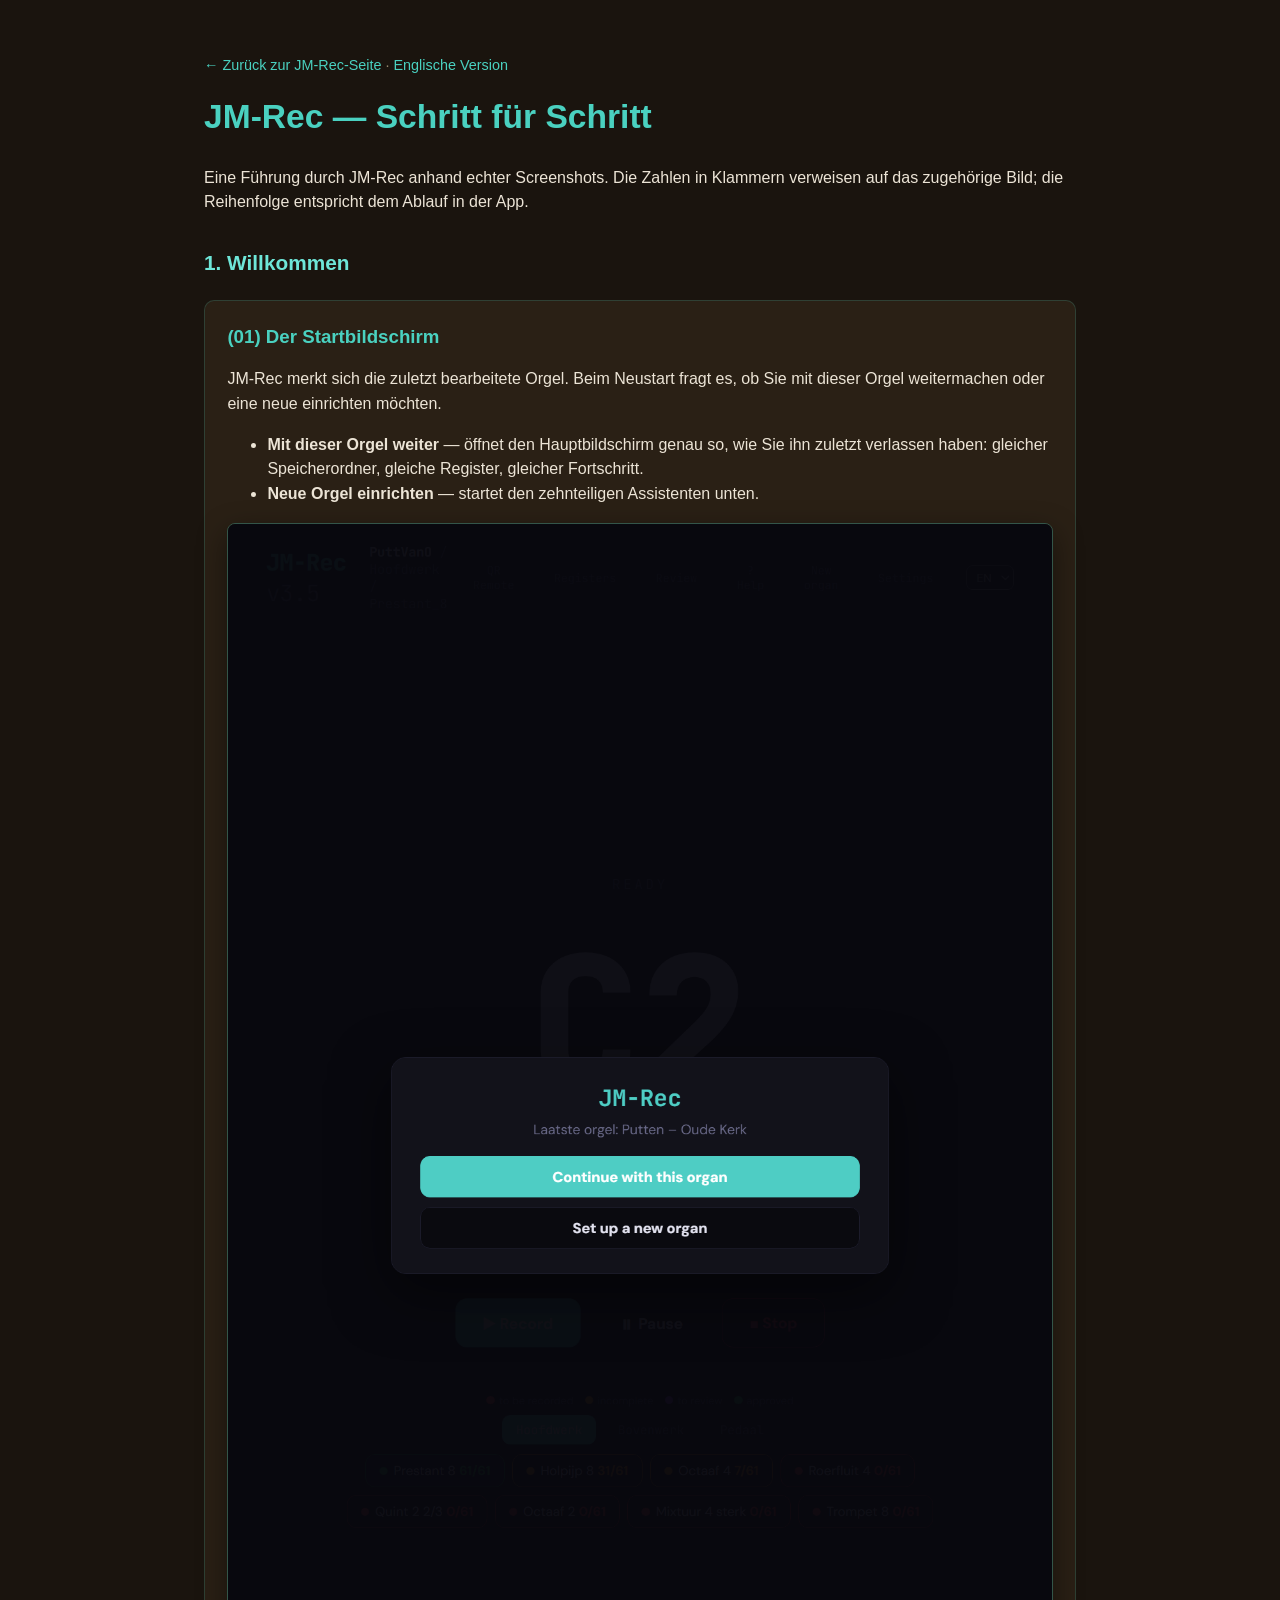
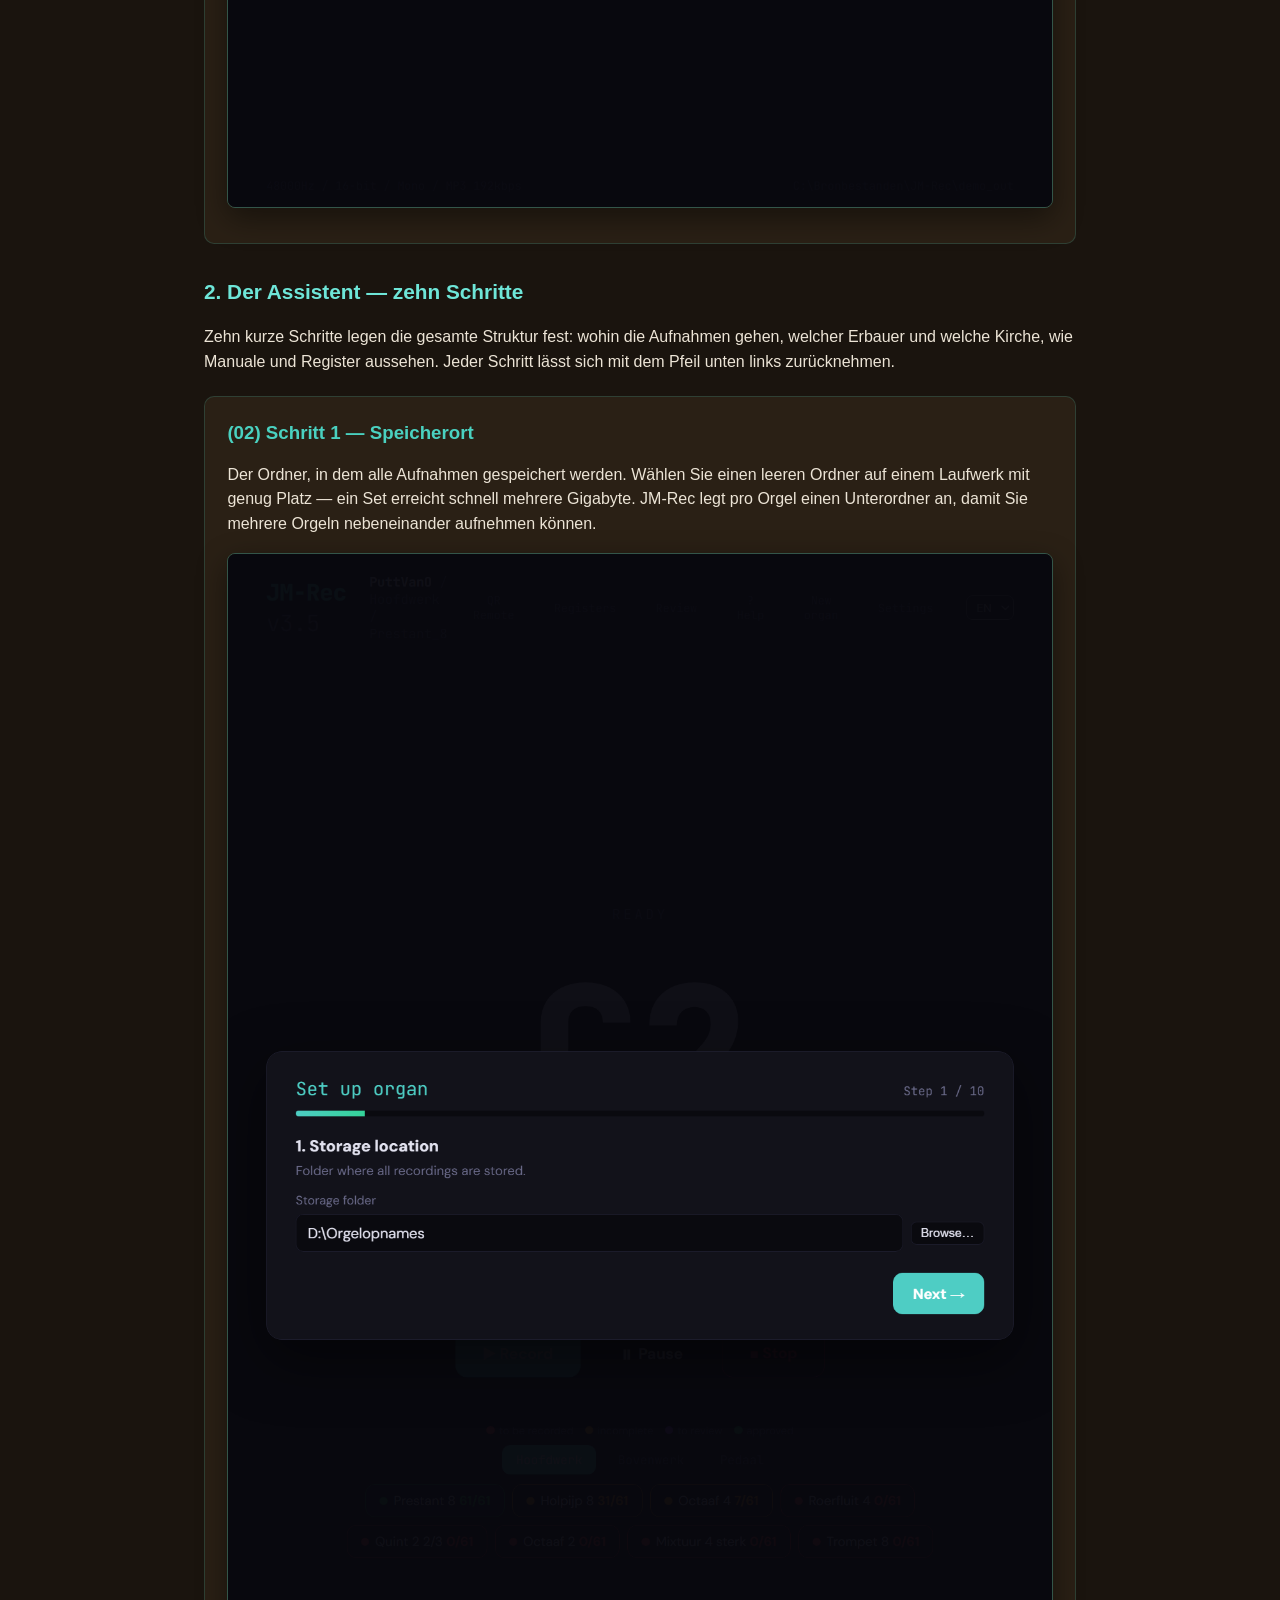
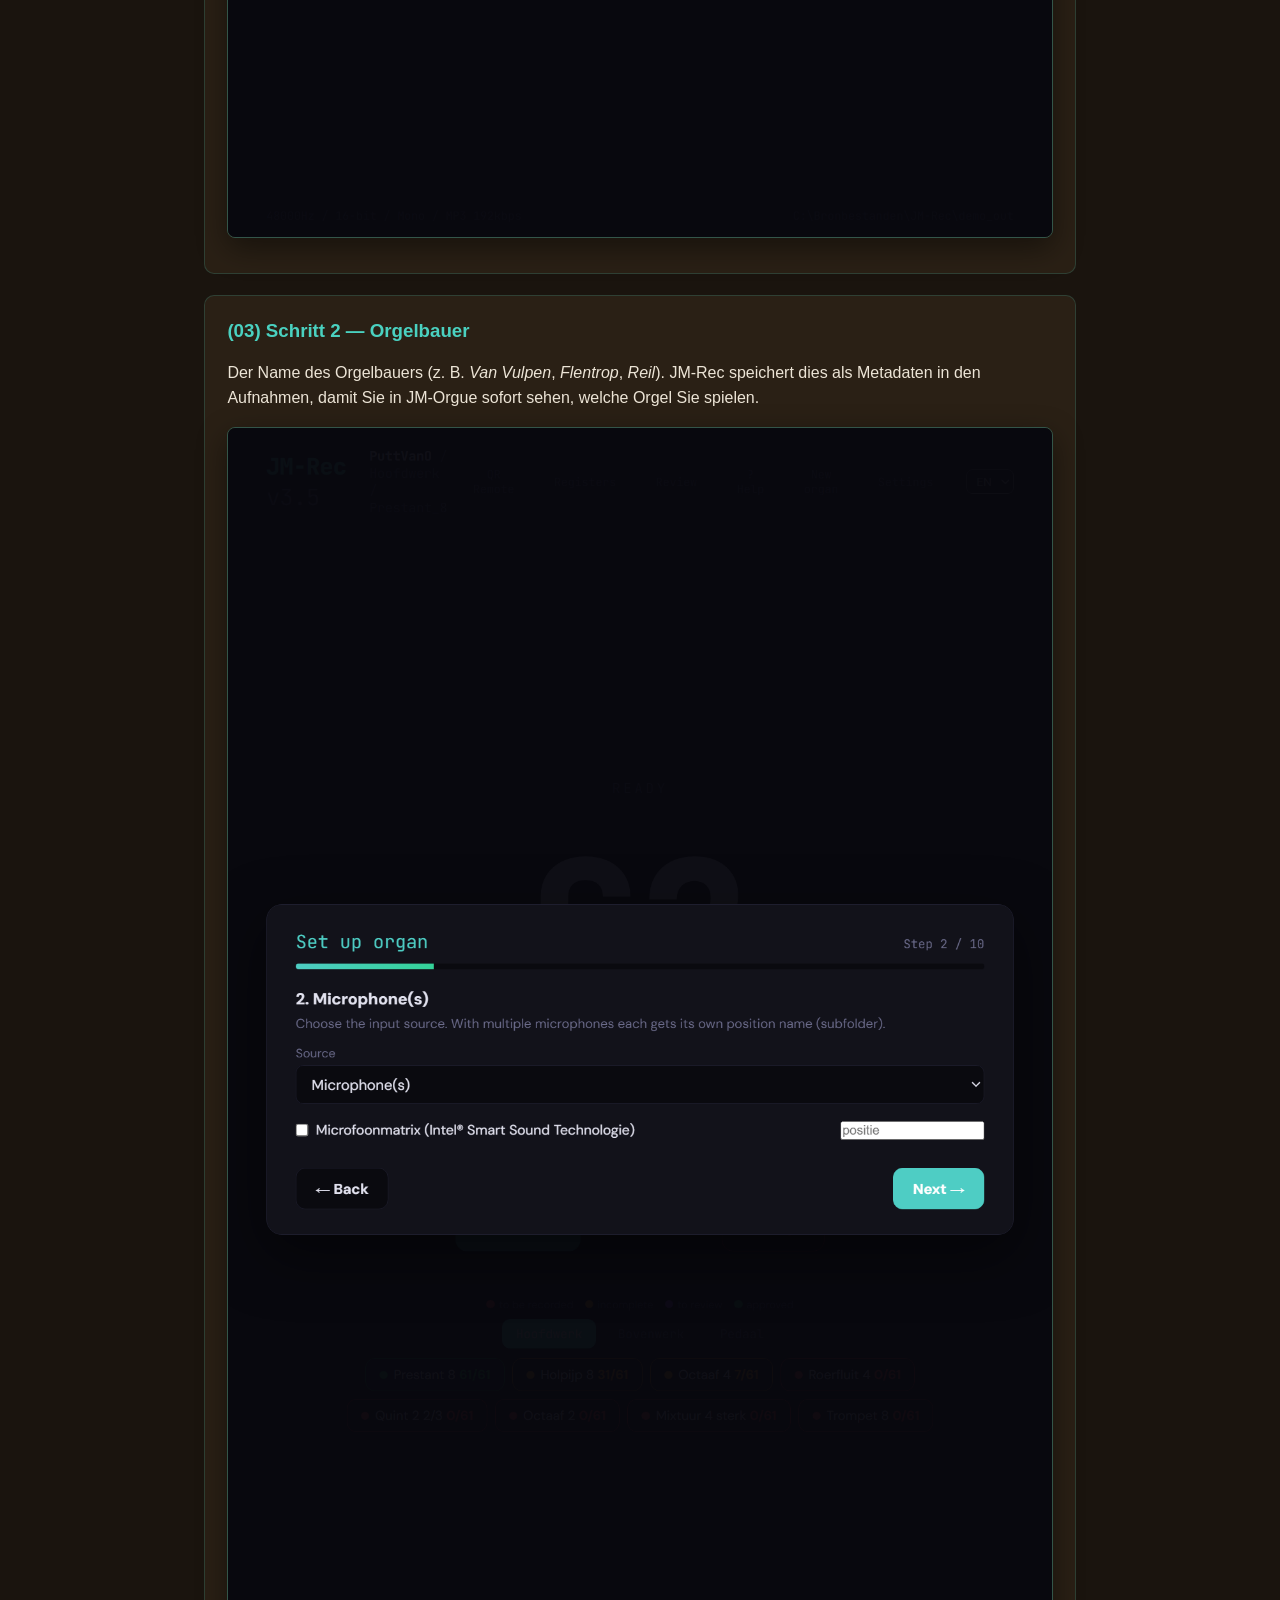
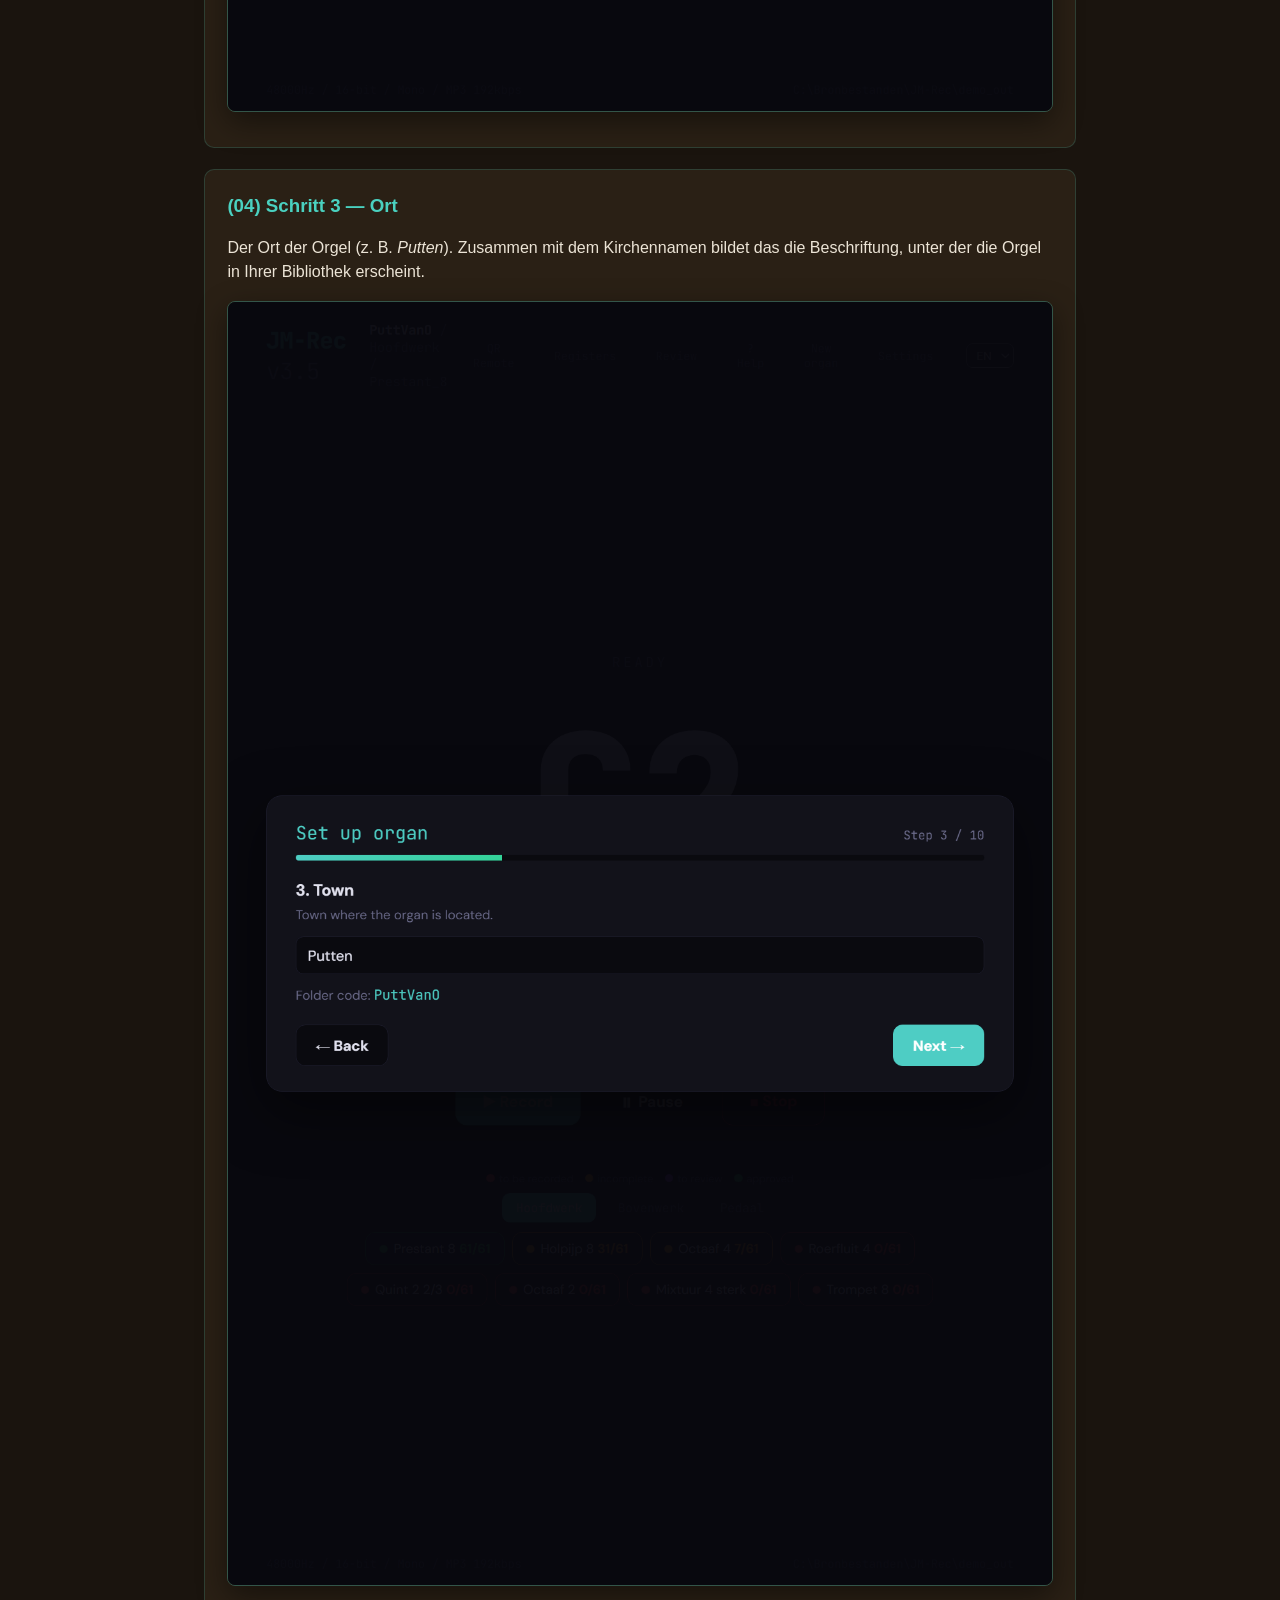
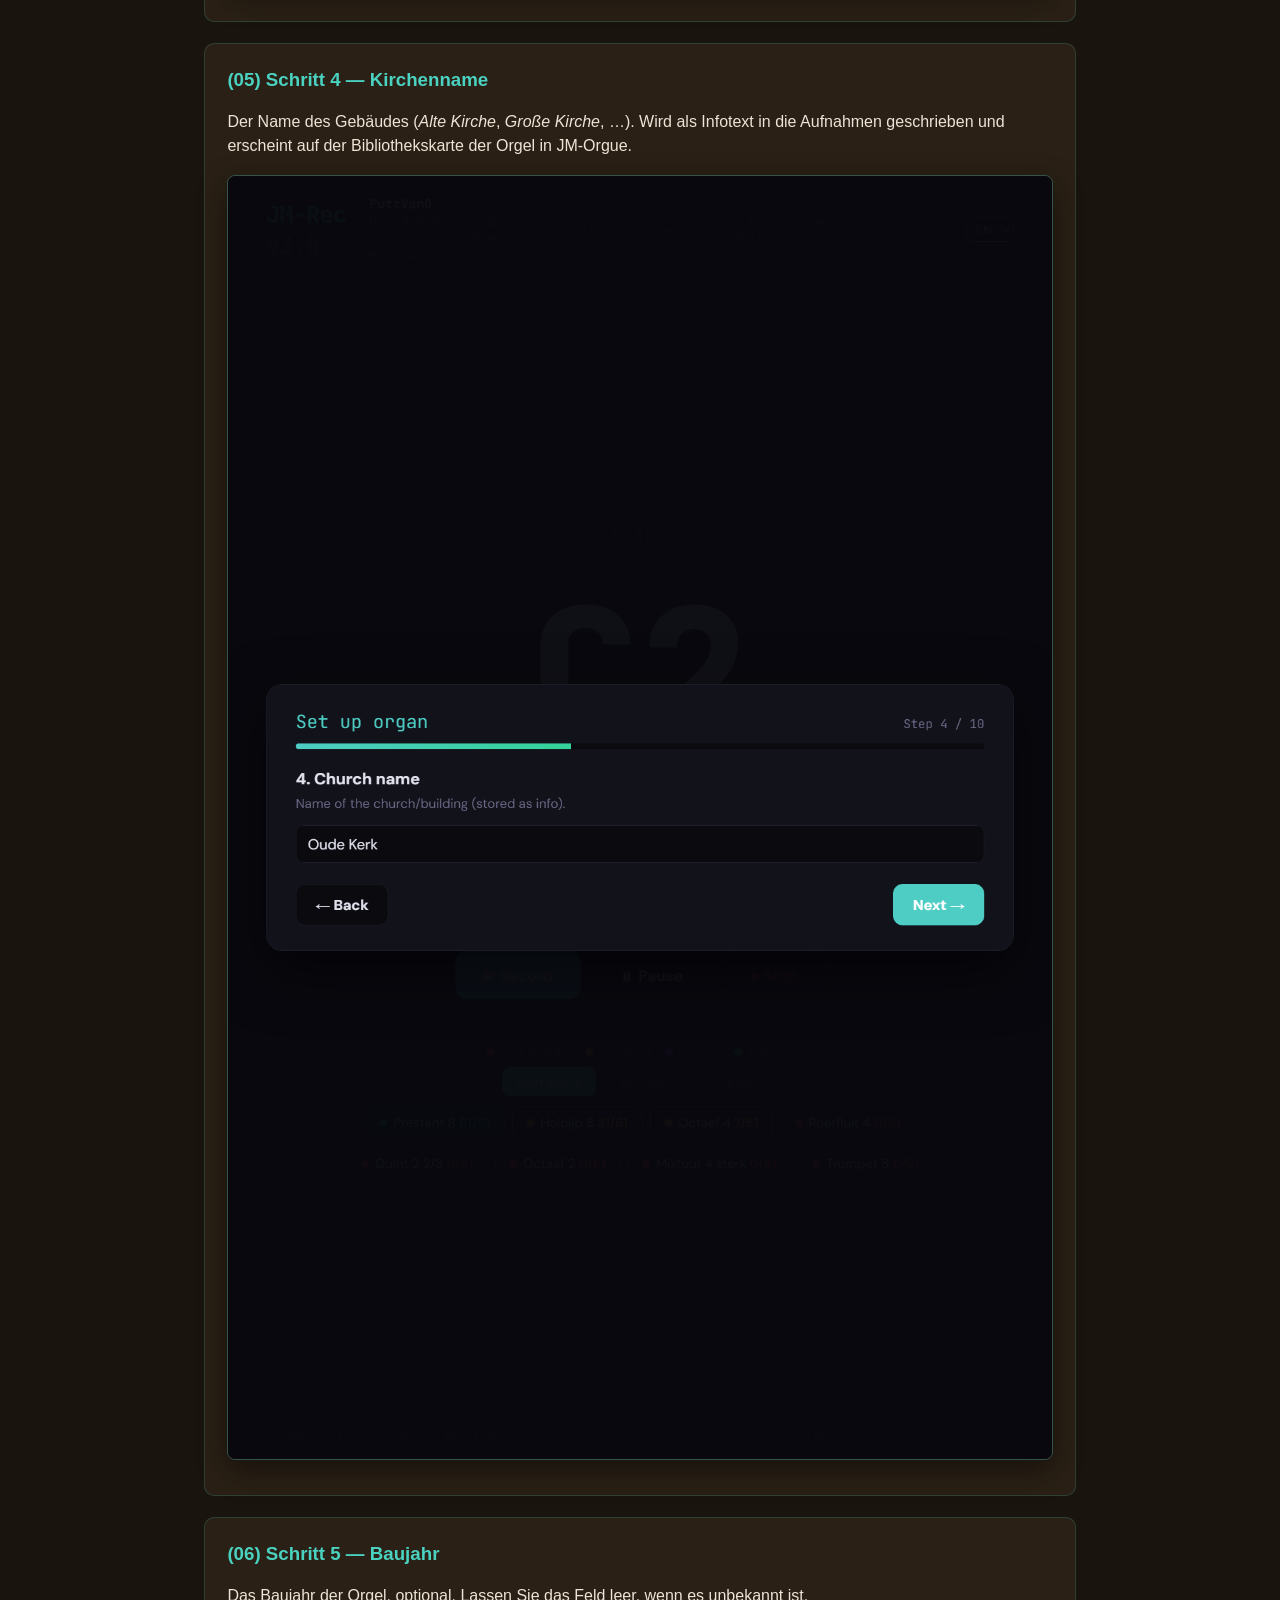
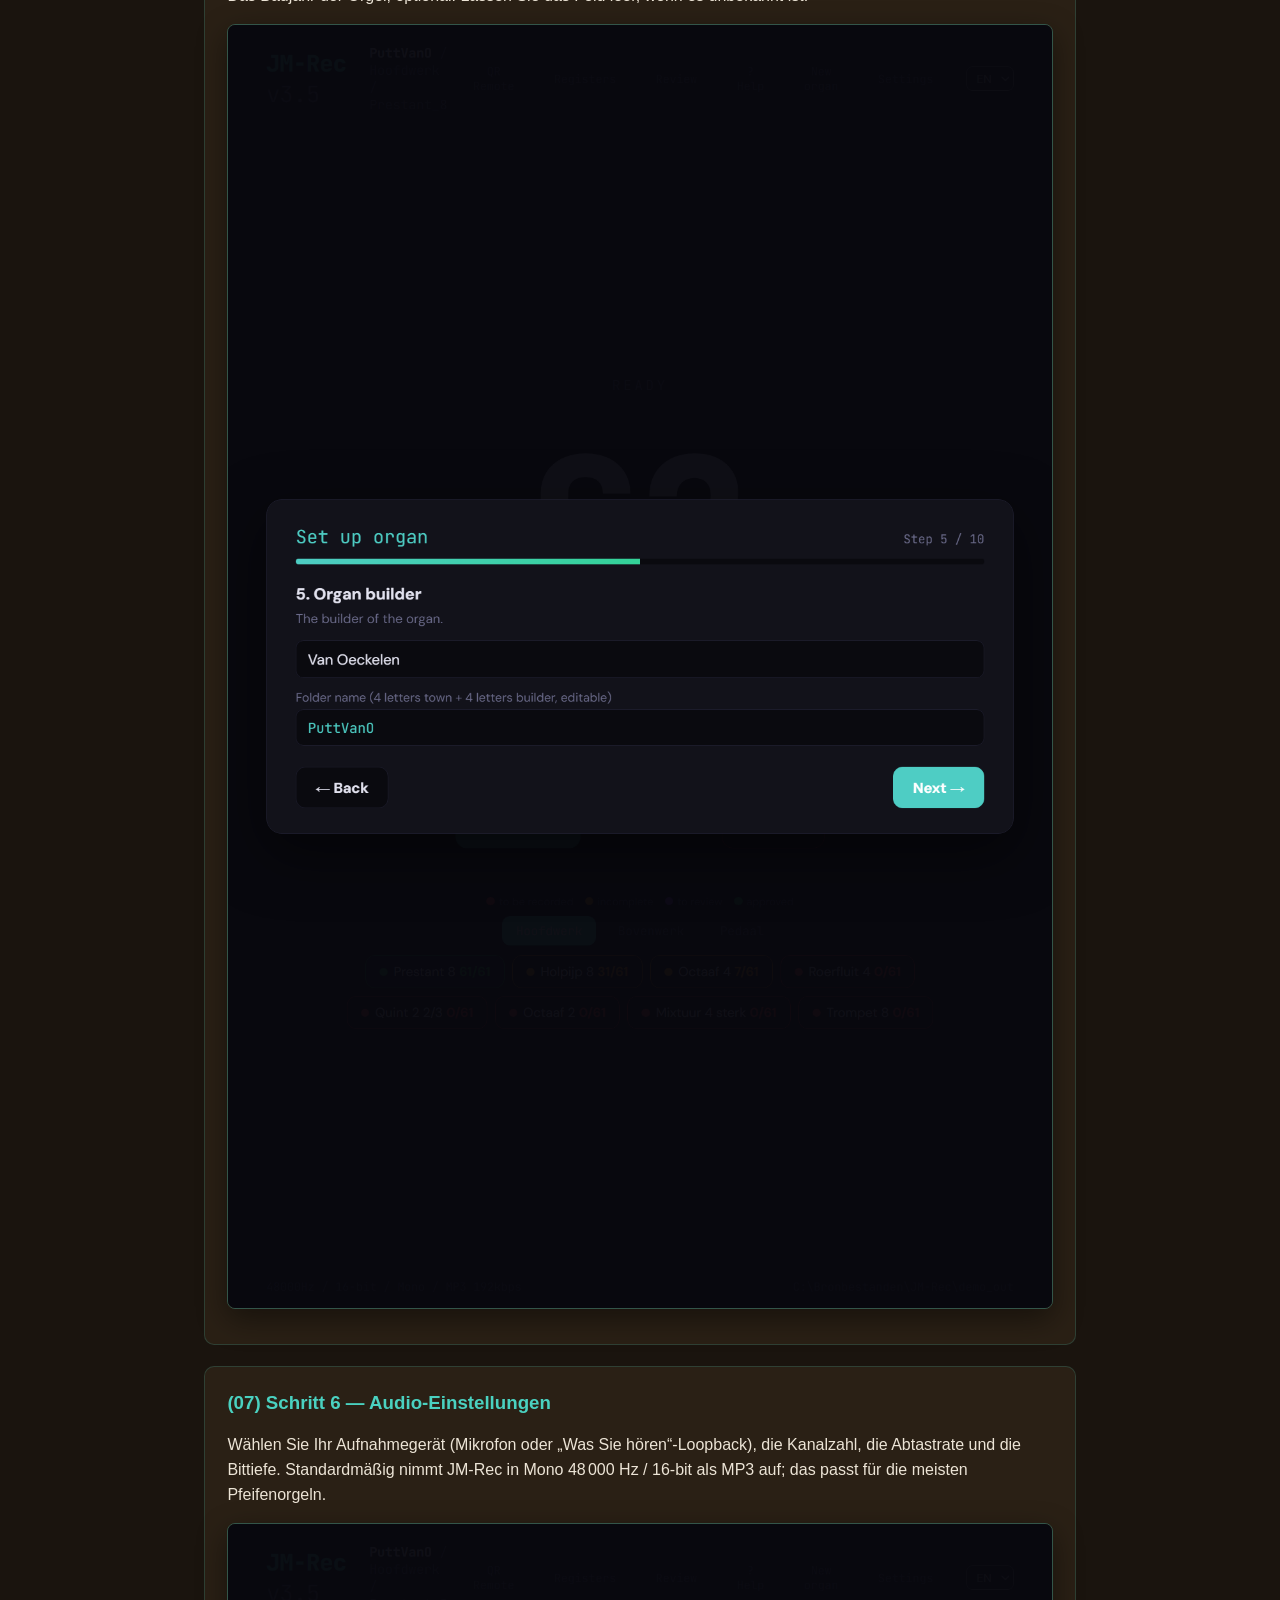
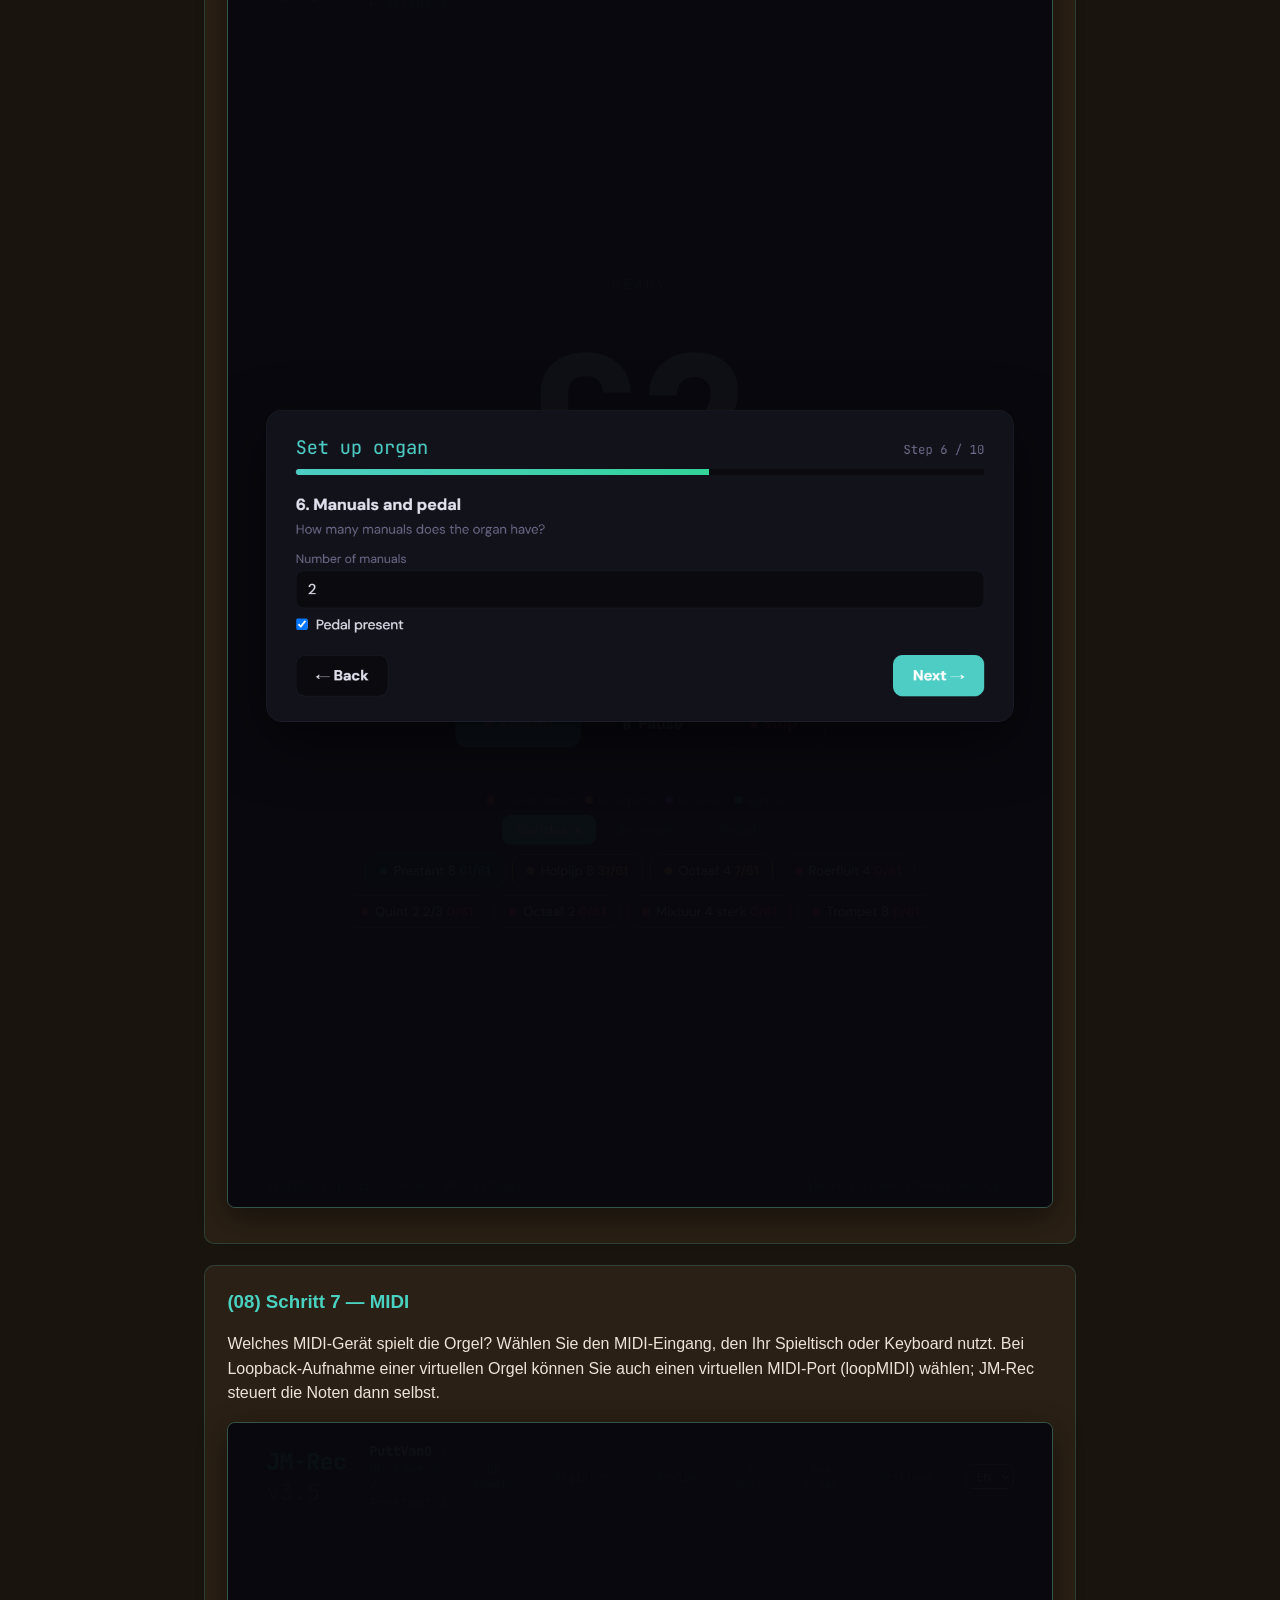
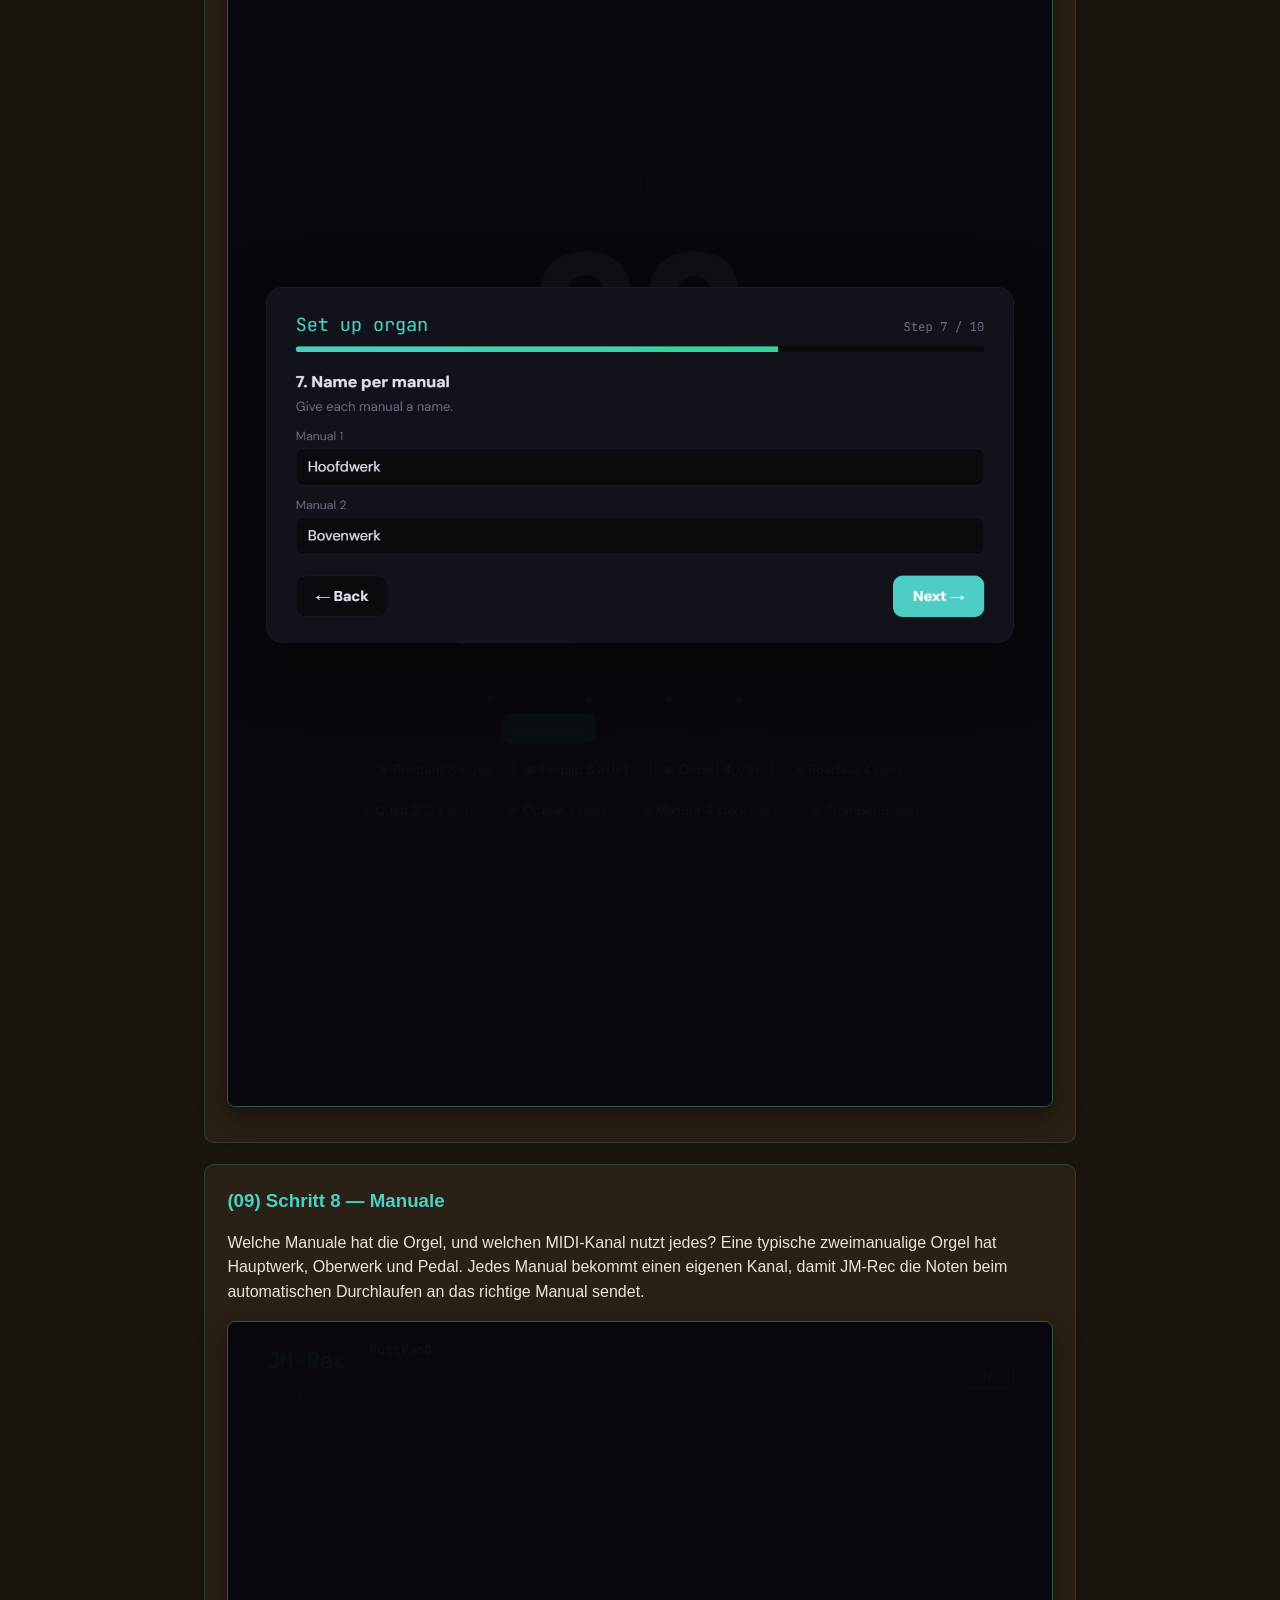
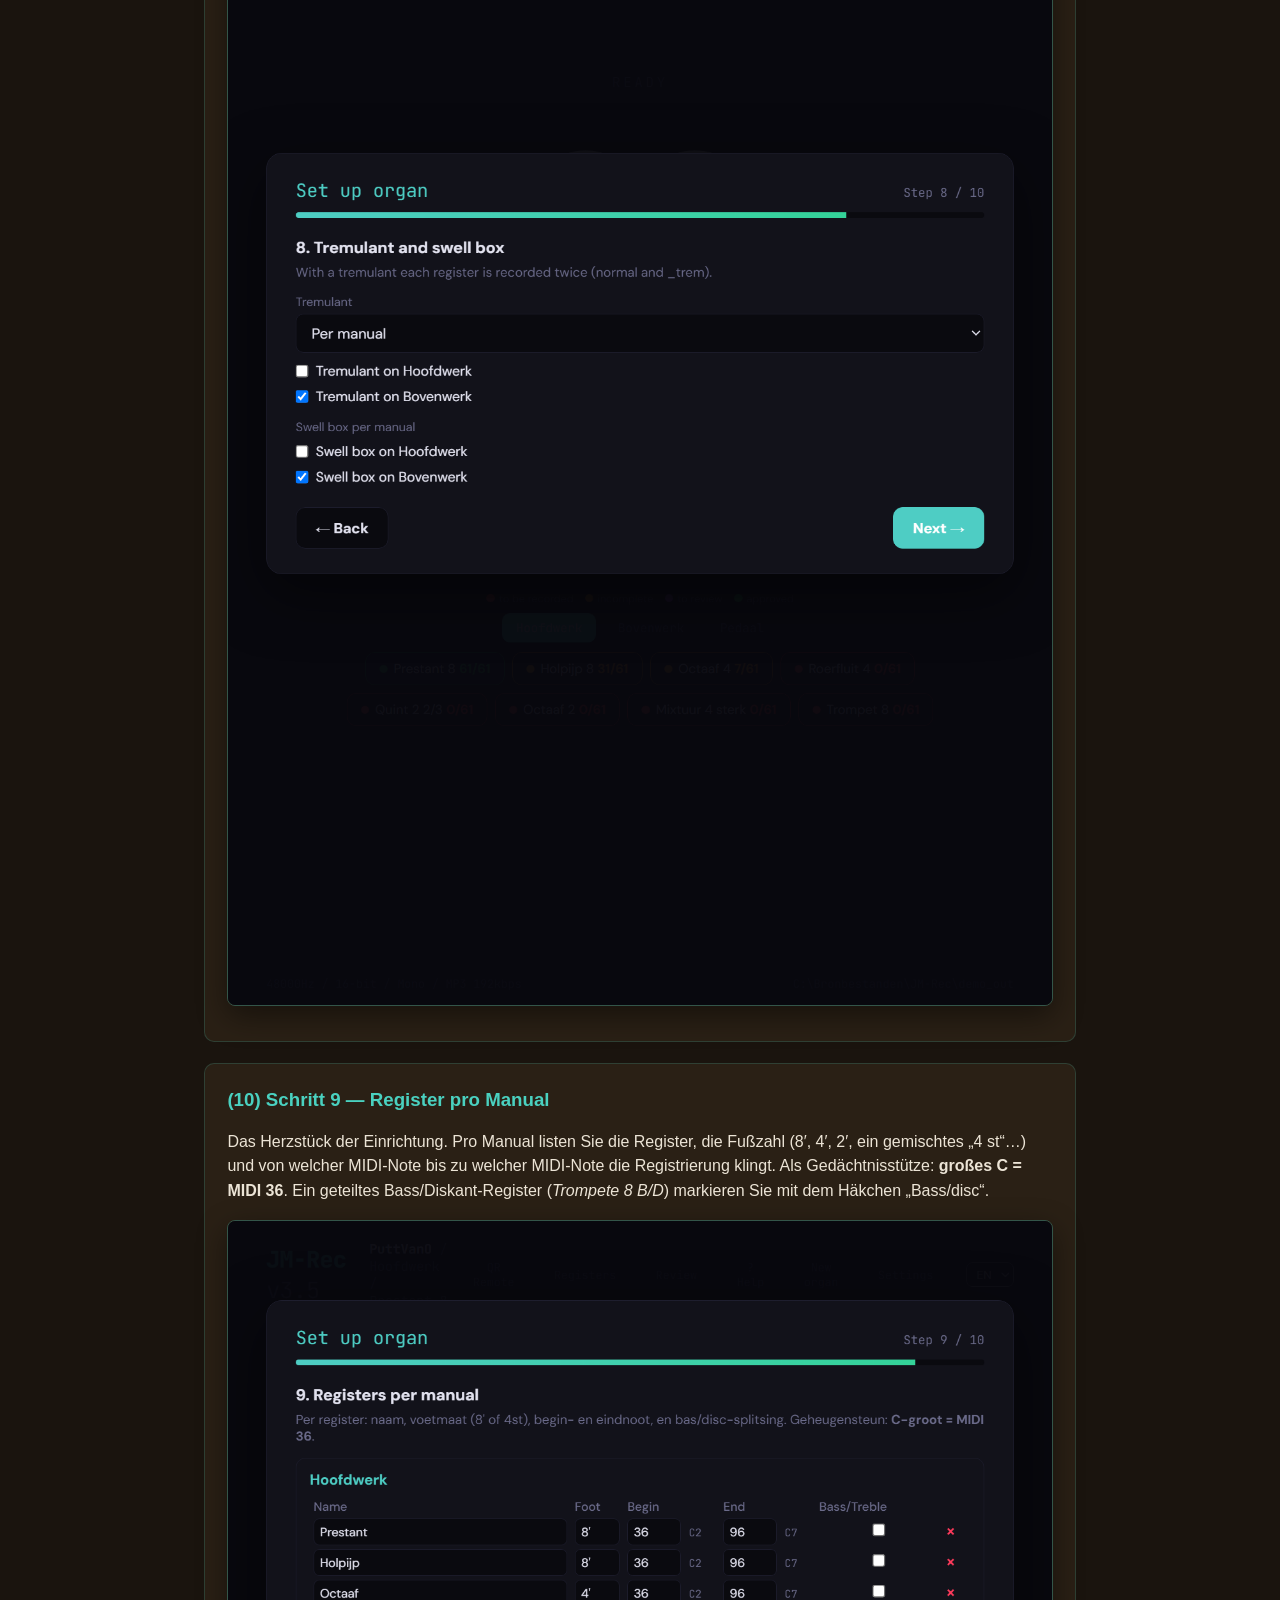
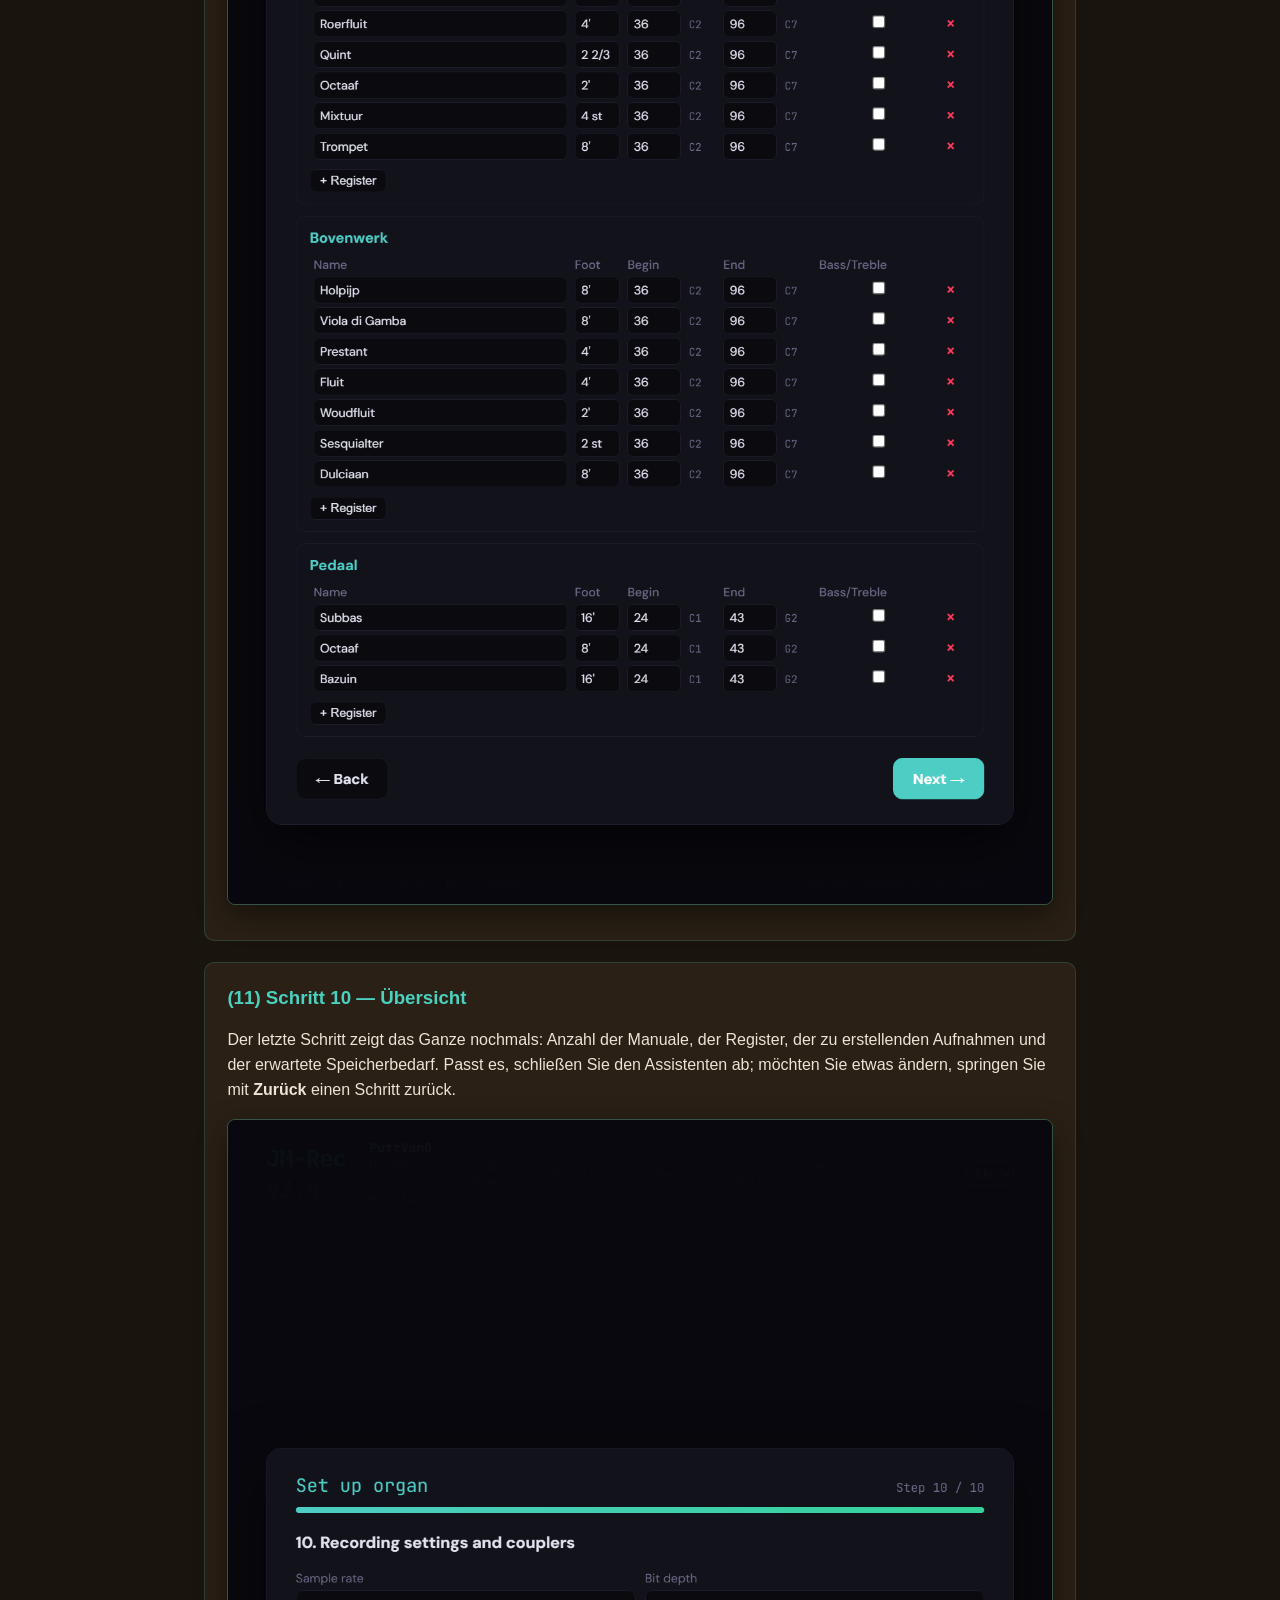
<file: docs/handleiding/de.html>
<!doctype html>
<html lang="de">
<head>
<meta charset="utf-8">
<meta name="viewport" content="width=device-width, initial-scale=1">
<title>Handbuch — JM-Rec</title>
<link rel="stylesheet" href="../style.css">
<link rel="icon" type="image/x-icon" href="../assets/favicon.ico">
</head>
<body>

<div class="manual-wrap">
  <p class="back"><a href="../">← Zurück zur JM-Rec-Seite</a> &middot; <a href="en.html">Englische Version</a></p>
  <h1>JM-Rec — Schritt für Schritt</h1>
  <p>Eine Führung durch JM-Rec anhand echter Screenshots. Die Zahlen in Klammern verweisen auf das zugehörige Bild; die Reihenfolge entspricht dem Ablauf in der App.</p>

  <h2>1. Willkommen</h2>
  <div class="step">
    <h3>(01) Der Startbildschirm</h3>
    <p>JM-Rec merkt sich die zuletzt bearbeitete Orgel. Beim Neustart fragt es, ob Sie mit dieser Orgel weitermachen oder eine neue einrichten möchten.</p>
    <ul>
      <li><b>Mit dieser Orgel weiter</b> — öffnet den Hauptbildschirm genau so, wie Sie ihn zuletzt verlassen haben: gleicher Speicherordner, gleiche Register, gleicher Fortschritt.</li>
      <li><b>Neue Orgel einrichten</b> — startet den zehnteiligen Assistenten unten.</li>
    </ul>
    <img src="cap_en_01.png" alt="Startbildschirm mit den beiden Auswahltasten">
  </div>

  <h2>2. Der Assistent — zehn Schritte</h2>
  <p>Zehn kurze Schritte legen die gesamte Struktur fest: wohin die Aufnahmen gehen, welcher Erbauer und welche Kirche, wie Manuale und Register aussehen. Jeder Schritt lässt sich mit dem Pfeil unten links zurücknehmen.</p>

  <div class="step"><h3>(02) Schritt 1 — Speicherort</h3><p>Der Ordner, in dem alle Aufnahmen gespeichert werden. Wählen Sie einen leeren Ordner auf einem Laufwerk mit genug Platz — ein Set erreicht schnell mehrere Gigabyte. JM-Rec legt pro Orgel einen Unterordner an, damit Sie mehrere Orgeln nebeneinander aufnehmen können.</p><img src="cap_en_02.png" alt="Assistent Schritt 1: Speicherort"></div>
  <div class="step"><h3>(03) Schritt 2 — Orgelbauer</h3><p>Der Name des Orgelbauers (z. B. <i>Van Vulpen</i>, <i>Flentrop</i>, <i>Reil</i>). JM-Rec speichert dies als Metadaten in den Aufnahmen, damit Sie in JM-Orgue sofort sehen, welche Orgel Sie spielen.</p><img src="cap_en_03.png" alt="Assistent Schritt 2: Orgelbauer"></div>
  <div class="step"><h3>(04) Schritt 3 — Ort</h3><p>Der Ort der Orgel (z. B. <i>Putten</i>). Zusammen mit dem Kirchennamen bildet das die Beschriftung, unter der die Orgel in Ihrer Bibliothek erscheint.</p><img src="cap_en_04.png" alt="Assistent Schritt 3: Ort"></div>
  <div class="step"><h3>(05) Schritt 4 — Kirchenname</h3><p>Der Name des Gebäudes (<i>Alte Kirche</i>, <i>Große Kirche</i>, …). Wird als Infotext in die Aufnahmen geschrieben und erscheint auf der Bibliothekskarte der Orgel in JM-Orgue.</p><img src="cap_en_05.png" alt="Assistent Schritt 4: Kirchenname"></div>
  <div class="step"><h3>(06) Schritt 5 — Baujahr</h3><p>Das Baujahr der Orgel, optional. Lassen Sie das Feld leer, wenn es unbekannt ist.</p><img src="cap_en_06.png" alt="Assistent Schritt 5: Baujahr"></div>
  <div class="step"><h3>(07) Schritt 6 — Audio-Einstellungen</h3><p>Wählen Sie Ihr Aufnahmegerät (Mikrofon oder „Was Sie hören“-Loopback), die Kanalzahl, die Abtastrate und die Bittiefe. Standardmäßig nimmt JM-Rec in Mono 48 000 Hz / 16-bit als MP3 auf; das passt für die meisten Pfeifenorgeln.</p><img src="cap_en_07.png" alt="Assistent Schritt 6: Audio-Einstellungen"></div>
  <div class="step"><h3>(08) Schritt 7 — MIDI</h3><p>Welches MIDI-Gerät spielt die Orgel? Wählen Sie den MIDI-Eingang, den Ihr Spieltisch oder Keyboard nutzt. Bei Loopback-Aufnahme einer virtuellen Orgel können Sie auch einen virtuellen MIDI-Port (loopMIDI) wählen; JM-Rec steuert die Noten dann selbst.</p><img src="cap_en_08.png" alt="Assistent Schritt 7: MIDI"></div>
  <div class="step"><h3>(09) Schritt 8 — Manuale</h3><p>Welche Manuale hat die Orgel, und welchen MIDI-Kanal nutzt jedes? Eine typische zweimanualige Orgel hat Hauptwerk, Oberwerk und Pedal. Jedes Manual bekommt einen eigenen Kanal, damit JM-Rec die Noten beim automatischen Durchlaufen an das richtige Manual sendet.</p><img src="cap_en_09.png" alt="Assistent Schritt 8: Manuale"></div>
  <div class="step"><h3>(10) Schritt 9 — Register pro Manual</h3><p>Das Herzstück der Einrichtung. Pro Manual listen Sie die Register, die Fußzahl (8′, 4′, 2′, ein gemischtes „4 st“…) und von welcher MIDI-Note bis zu welcher MIDI-Note die Registrierung klingt. Als Gedächtnisstütze: <b>großes C = MIDI 36</b>. Ein geteiltes Bass/Diskant-Register (<i>Trompete 8 B/D</i>) markieren Sie mit dem Häkchen „Bass/disc“.</p><img src="cap_en_10.png" alt="Assistent Schritt 9: Register pro Manual"></div>
  <div class="step"><h3>(11) Schritt 10 — Übersicht</h3><p>Der letzte Schritt zeigt das Ganze nochmals: Anzahl der Manuale, der Register, der zu erstellenden Aufnahmen und der erwartete Speicherbedarf. Passt es, schließen Sie den Assistenten ab; möchten Sie etwas ändern, springen Sie mit <b>Zurück</b> einen Schritt zurück.</p><img src="cap_en_11.png" alt="Assistent Schritt 10: Übersicht"></div>

  <h2>3. Aufnehmen</h2>
  <div class="step">
    <h3>(12) Der Hauptbildschirm</h3>
    <p>Nach dem Assistenten landen Sie auf dem Hauptbildschirm. Groß angezeigt wird die als Nächstes aufzunehmende Note (<i>C2</i>), darunter der Dateiname, unter dem die Aufnahme gespeichert wird (<code>036-c.mp3</code>). Die drei Schaltflächen sind:</p>
    <ul>
      <li><b>Aufnehmen</b> — startet die Aufnahme und wandert bei einem „smarten“ Setup automatisch zur nächsten Note.</li>
      <li><b>Pause</b> — unterbricht zwischen zwei Noten; praktisch, wenn eine Störung kommt.</li>
      <li><b>Stop</b> — schließt die laufende Aufnahme und kehrt zu „Bereit“ zurück.</li>
    </ul>
    <p>Unten sehen Sie pro Manual (<i>Hauptwerk</i>, <i>Oberwerk</i>, <i>Pedal</i>) alle Register mit ihrem Fortschritt. Die Farblegende — noch aufzunehmen (rot), unvollständig (gelb), zu prüfen (lila), fertig (grün) — zeigt auf einen Blick, wo Sie stehen.</p>
    <img src="cap_en_12.png" alt="Hauptbildschirm mit Note C2, Aufnahmetasten und Registerfortschritt">
  </div>

  <div class="step">
    <h3>(13) Register vollständig</h3>
    <p>Sobald die letzte Pfeife eines Registers drin ist, erscheint ein Dialog. Sie wählen:</p>
    <ul>
      <li><b>Jetzt prüfen</b> — öffnet sofort den Prüfbildschirm für dieses Register.</li>
      <li><b>Genehmigt</b> — markiert das Register als fertig und geht zum nächsten.</li>
      <li><b>Später</b> — belässt das Register auf „noch prüfen“, damit Sie es später nochmals abhören.</li>
    </ul>
    <img src="cap_en_13.png" alt="Dialog: Register vollständig, mit den drei Auswahltasten">
  </div>

  <h2>4. Prüfen</h2>
  <div class="step"><h3>(14) Prüfbildschirm</h3><p>Über die Schaltfläche <b>Prüfen</b> oben oder über den Dialog aus Schritt 13 erreichen Sie den Prüfbildschirm. JM-Rec zeigt pro Ton, ob die Aufnahme gültig ist: Stille am Anfang, Übersteuerung (Clipping), ein zu kurzer Nachklang — jedes Problem wird mit Farbe und Symbol markiert. Eine einzelne Note erneut aufnehmen ist ein Klick.</p><img src="cap_en_14.png" alt="Prüfbildschirm mit Befunden pro Ton"></div>
  <div class="step"><h3>(15) Loop-Erkennung</h3><p>Orgeltöne sind lang; für Sampler wird eine „Schleife“ gesetzt, damit der Ton weiterklingen kann, ohne die Aufnahme endlos lang machen zu müssen. JM-Rec schlägt pro Ton einen oder mehrere Schleifenpunkte vor, zeigt sie in der Wellenform und spielt sie zur Probe ab. Ein Klick bestätigt den Vorschlag oder wählt eine andere Stelle.</p><img src="cap_en_15.png" alt="Loop-Erkennung mit vorgeschlagenen Punkten"></div>

  <h2>5. Fernbedienung</h2>
  <div class="step">
    <h3>(16) QR Remote</h3>
    <p>Über die Schaltfläche <b>QR Remote</b> zeigt JM-Rec einen QR-Code mit der Netzwerkadresse (z. B. <code>http://192.168.1.10:5570</code>). Scannen Sie ihn mit Handy oder Tablet, öffnet sich die Fernbedienung im Browser. Sie steuern <b>Aufnehmen</b>, <b>Pause</b> und <b>Stop</b> und sehen die aktuelle Note von der Orgelbank aus — ohne Apps zu installieren.</p>
    <p>Kein WLAN? Schalten Sie den Mobilen Hotspot von Windows ein (Schaltfläche <b>Hotspot-Einstellungen öffnen</b> unten), verbinden Sie Ihr Handy mit diesem Netz und wählen Sie hier das Hotspot-Netzwerk aus dem Dropdown.</p>
    <img src="cap_en_16.png" alt="QR Remote mit QR-Code und Netzwerkadresse">
  </div>

  <h2>6. Ergebnis in JM-Orgue</h2>
  <div class="step">
    <h3>Die Aufnahmen öffnen</h3>
    <p>Sind die Aufnahmen fertig, starten Sie <a href="https://orgelmaker.github.io/JM-Orgue/">JM-Orgue</a> und öffnen in der Bibliothek <b>Open organ…</b>. Zeigen Sie auf den in Schritt 1 gewählten Speicherordner, und die Orgel erscheint in der Bibliothek mit allen Manualen, Registern und Koppeln aus dem Assistenten. Ab da spielt sie wie jedes andere Sample-Set.</p>
  </div>

  <p class="back"><a href="../">← Zurück zur JM-Rec-Seite</a></p>
</div>

</body>
</html>
</file>
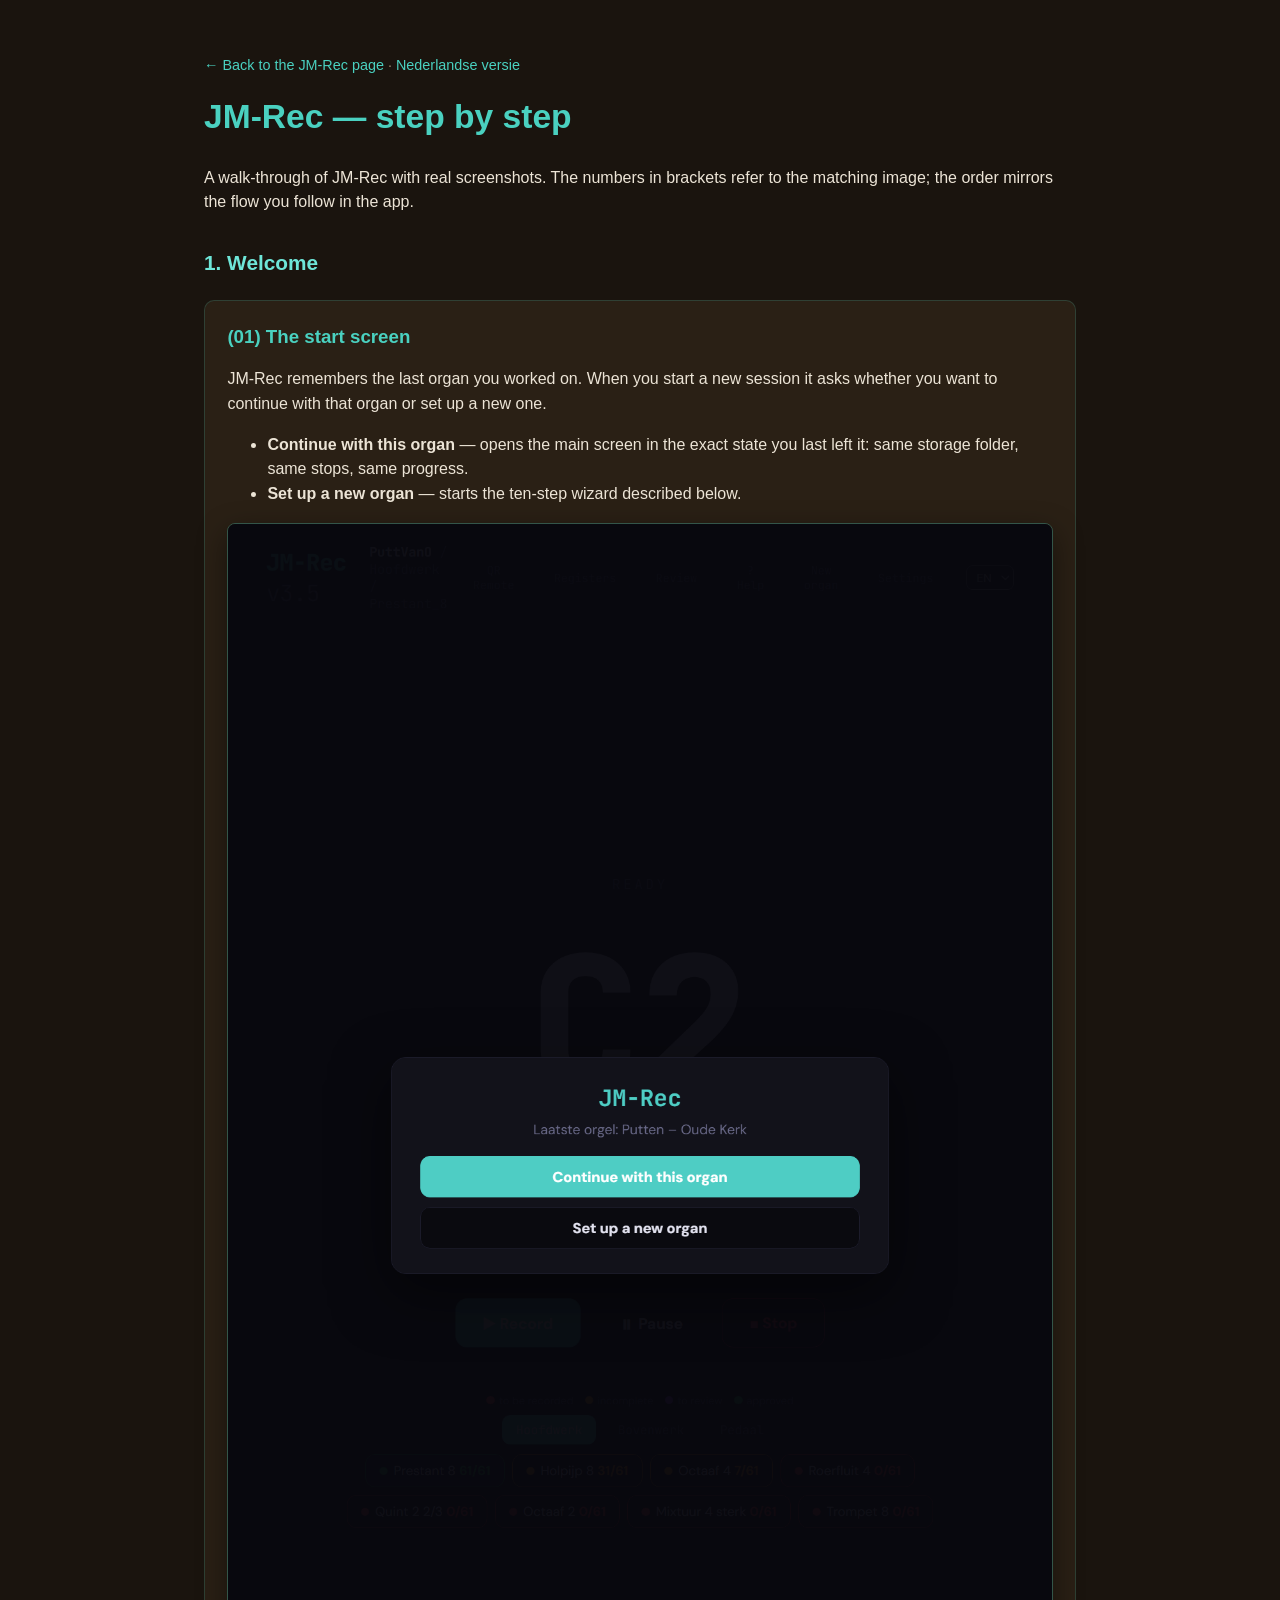
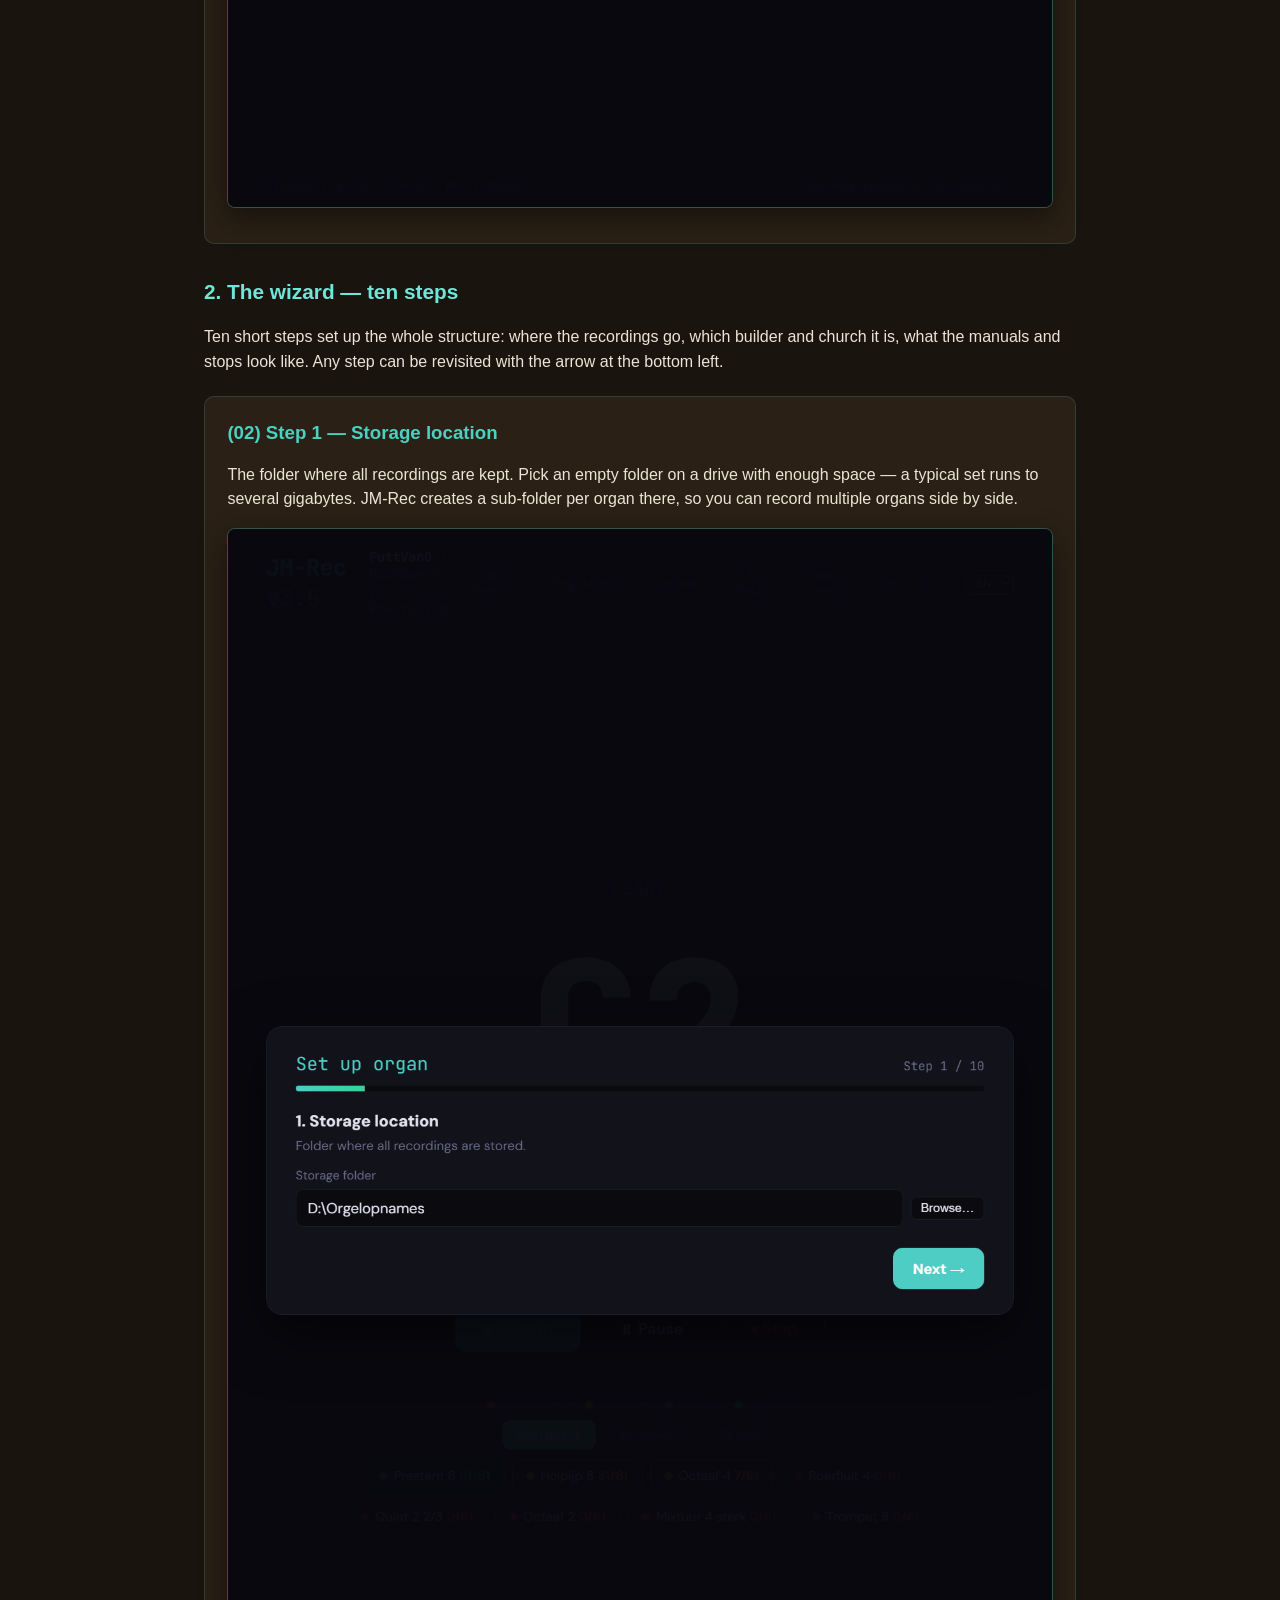
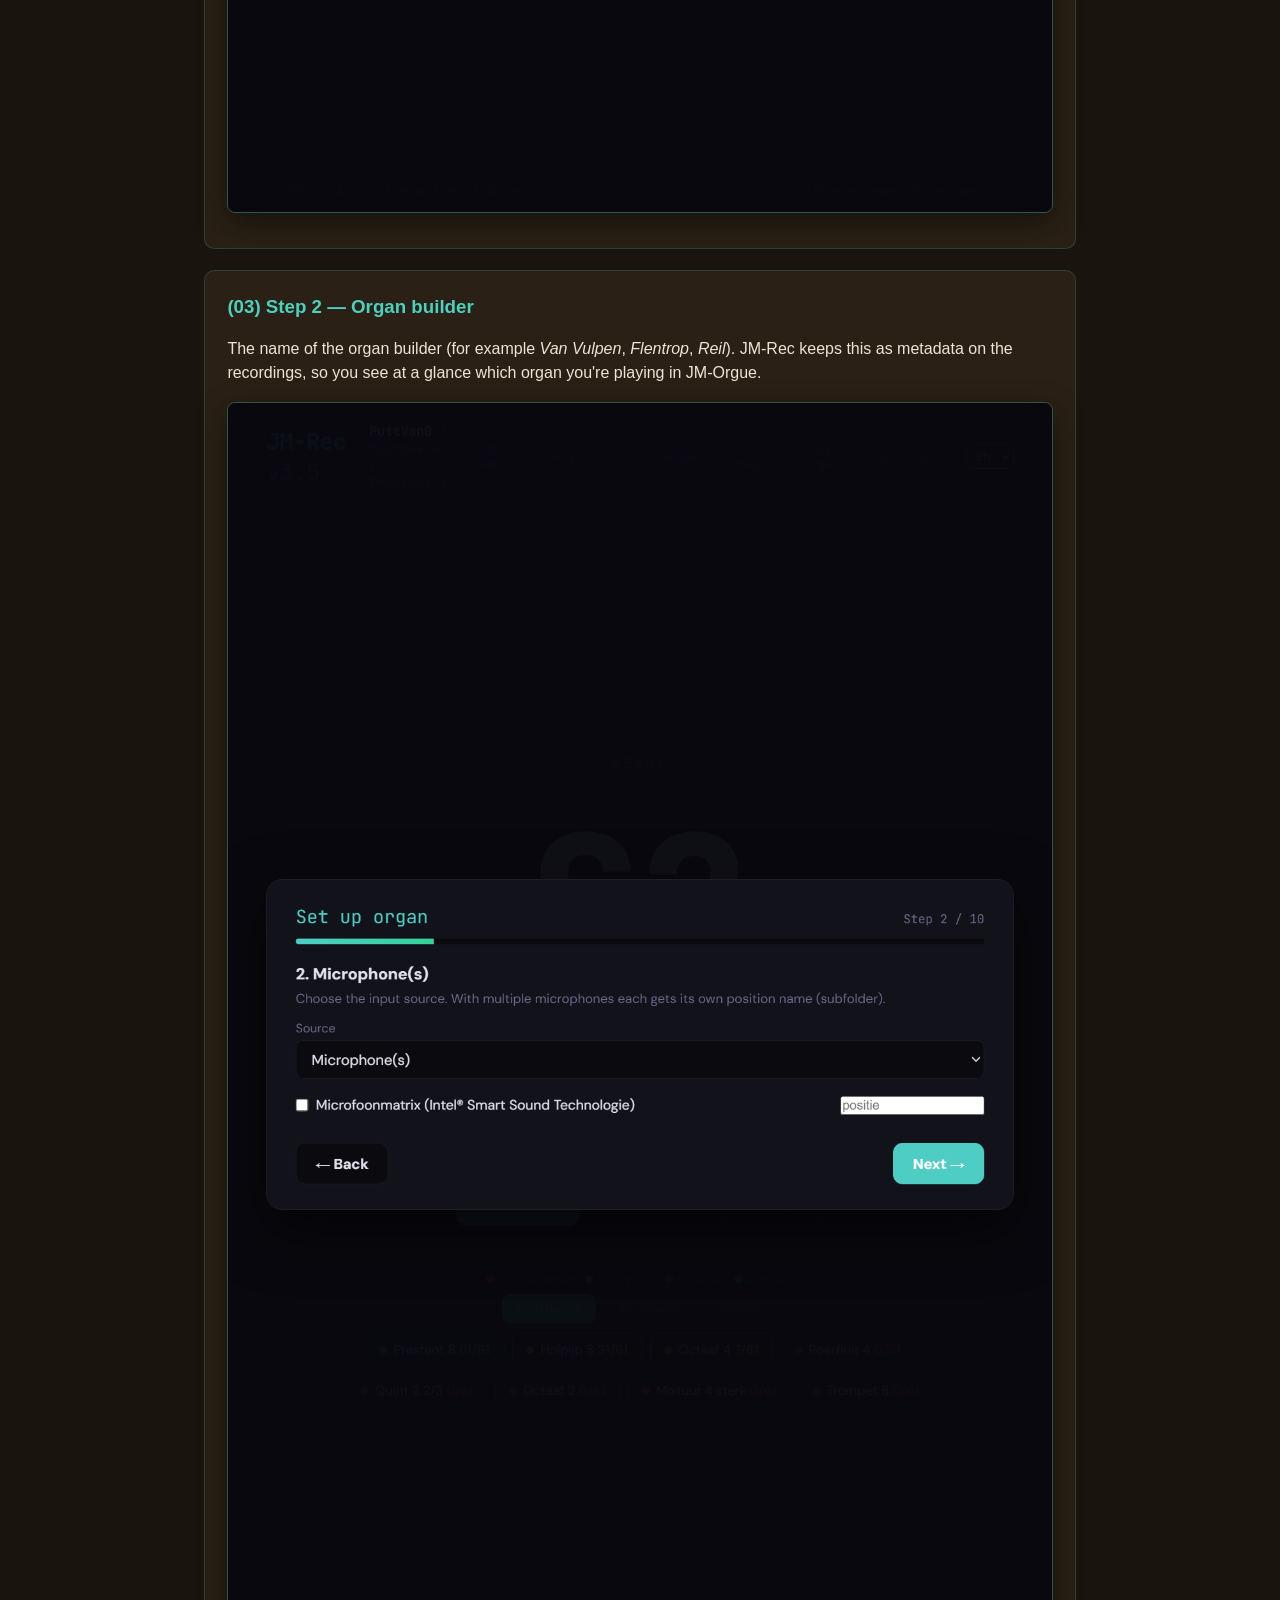
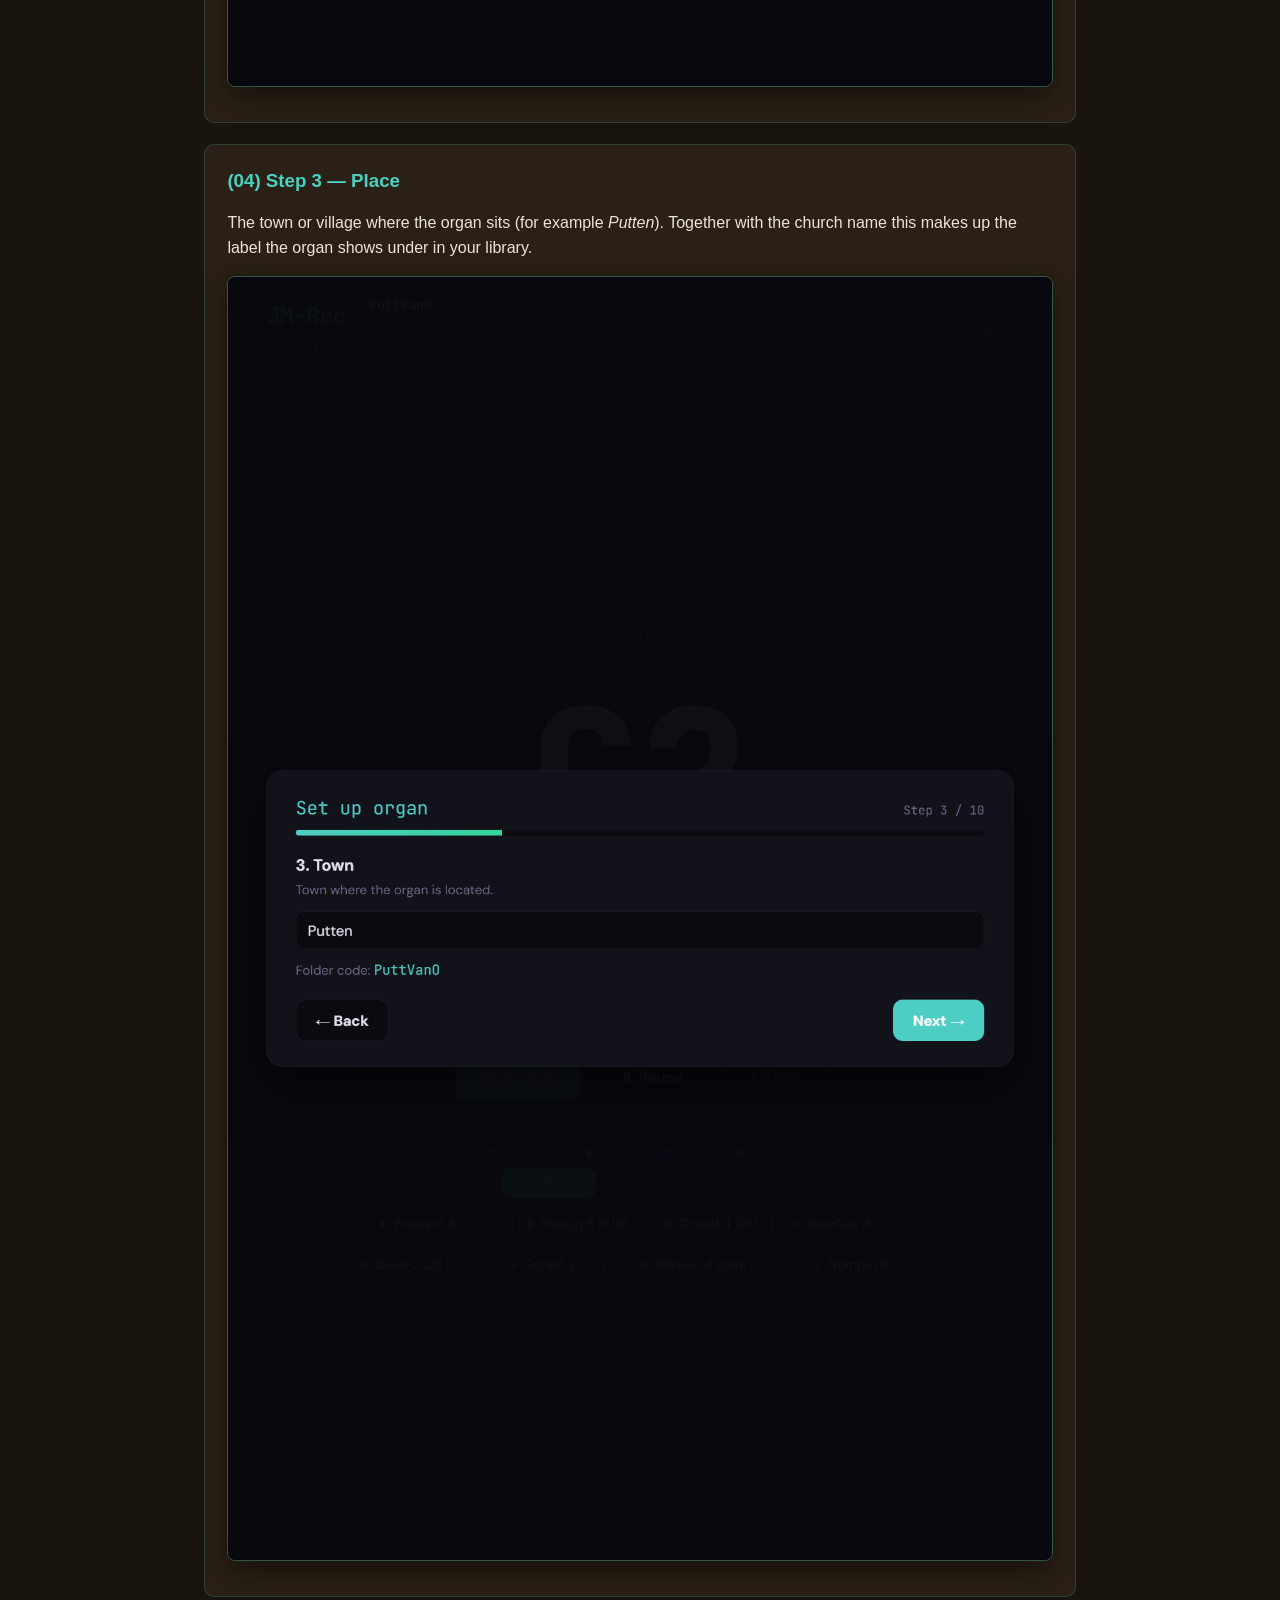
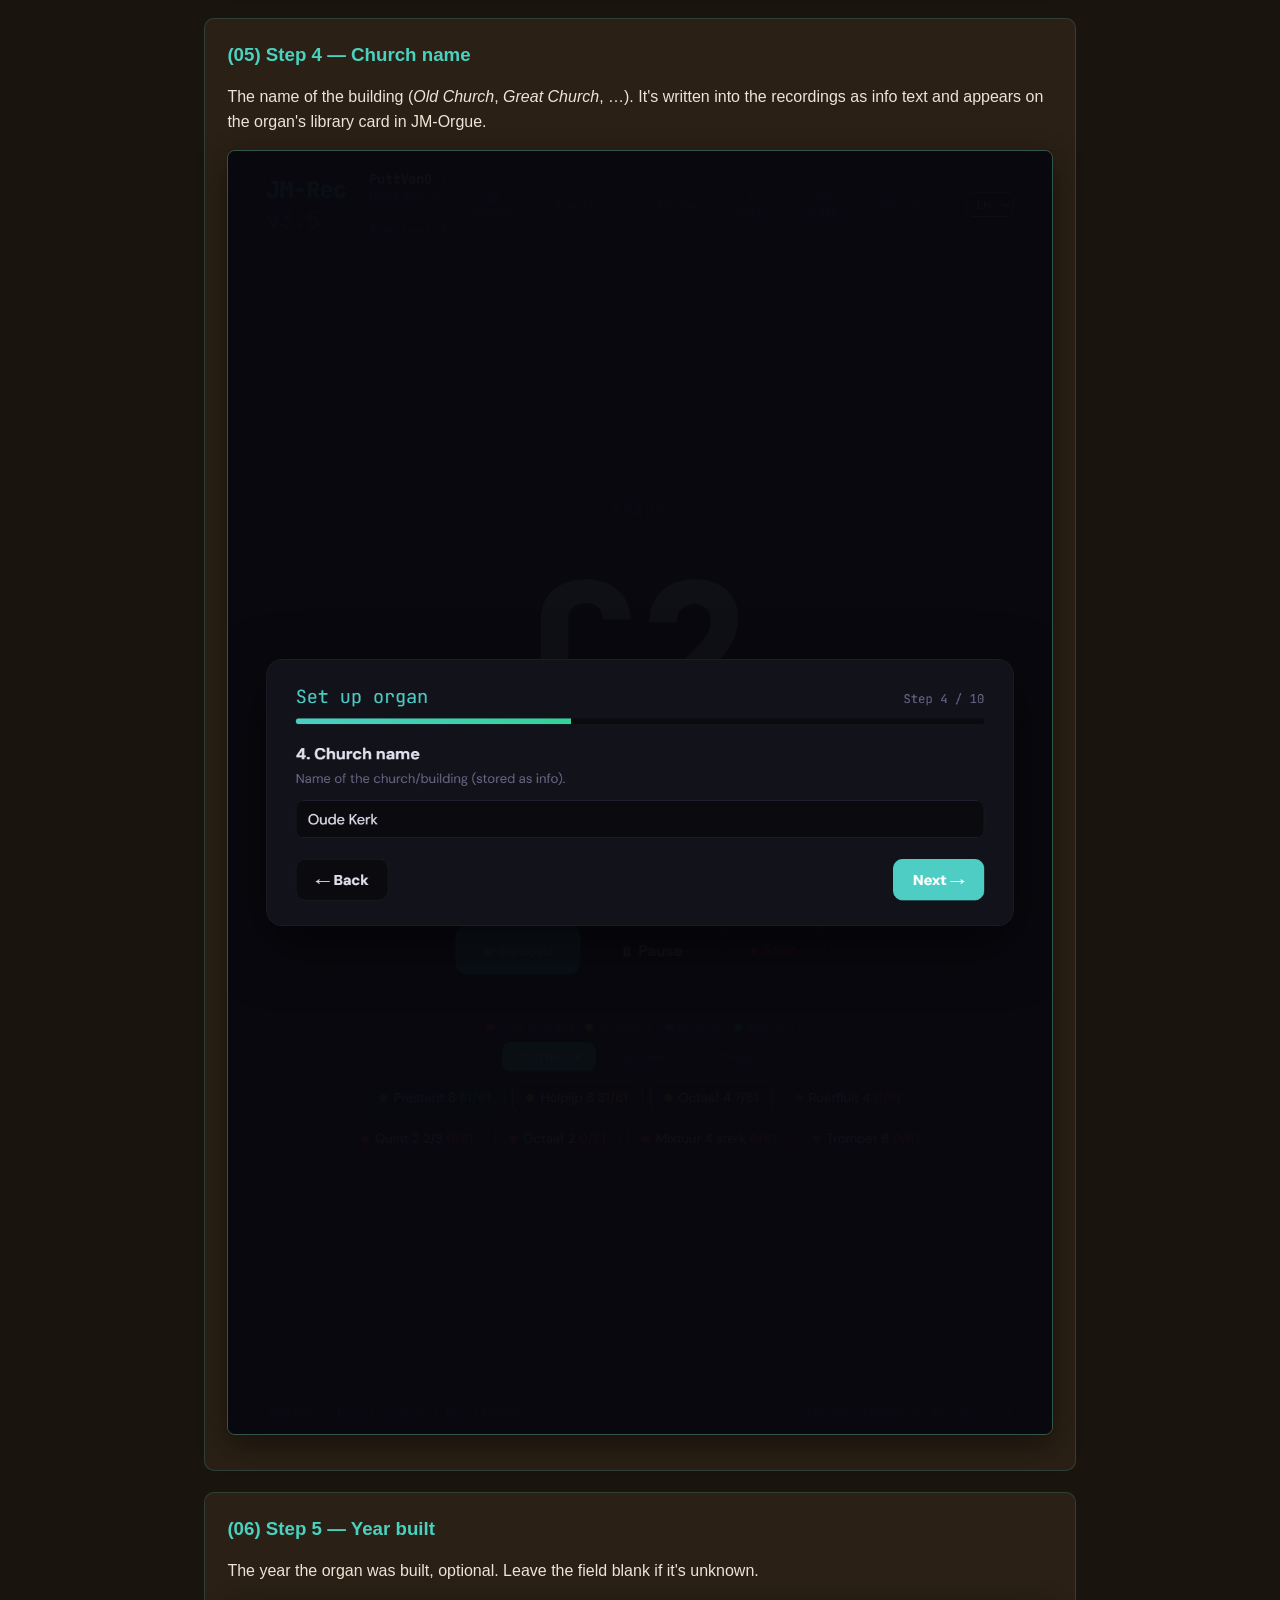
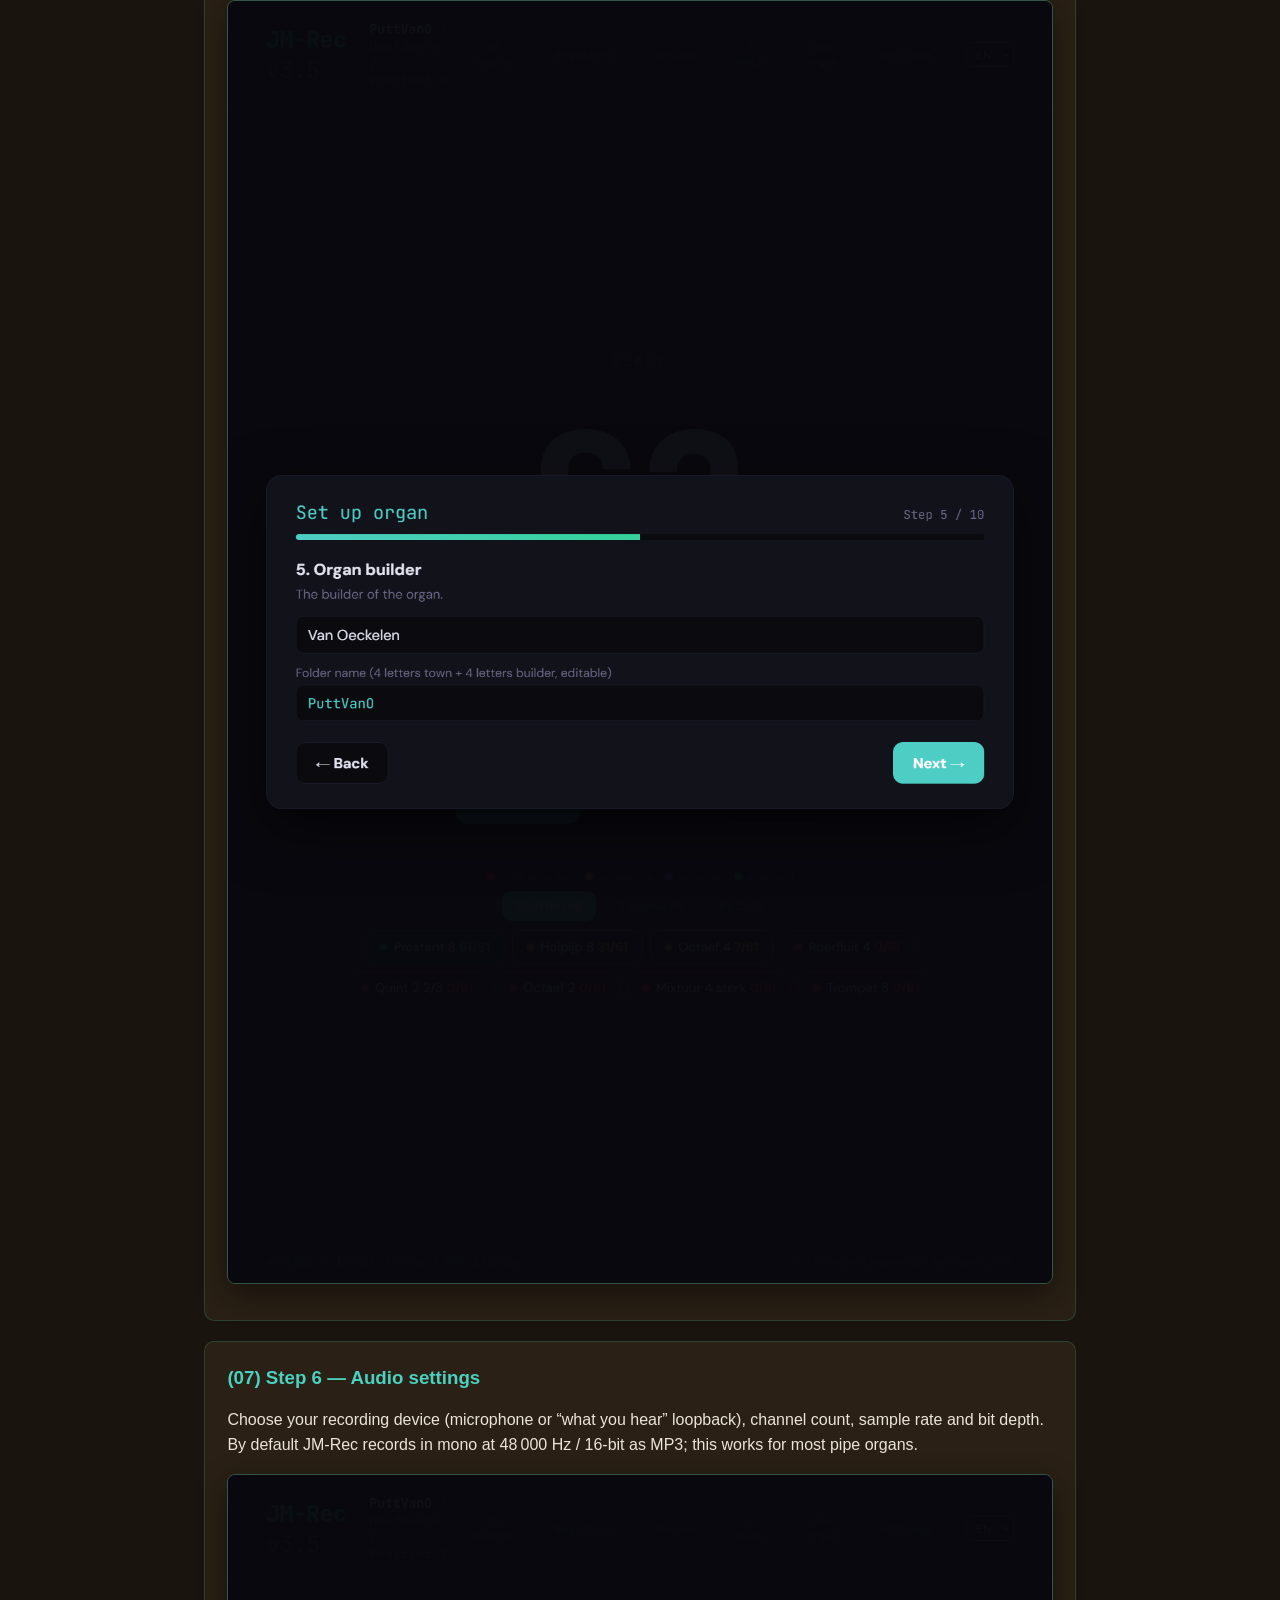
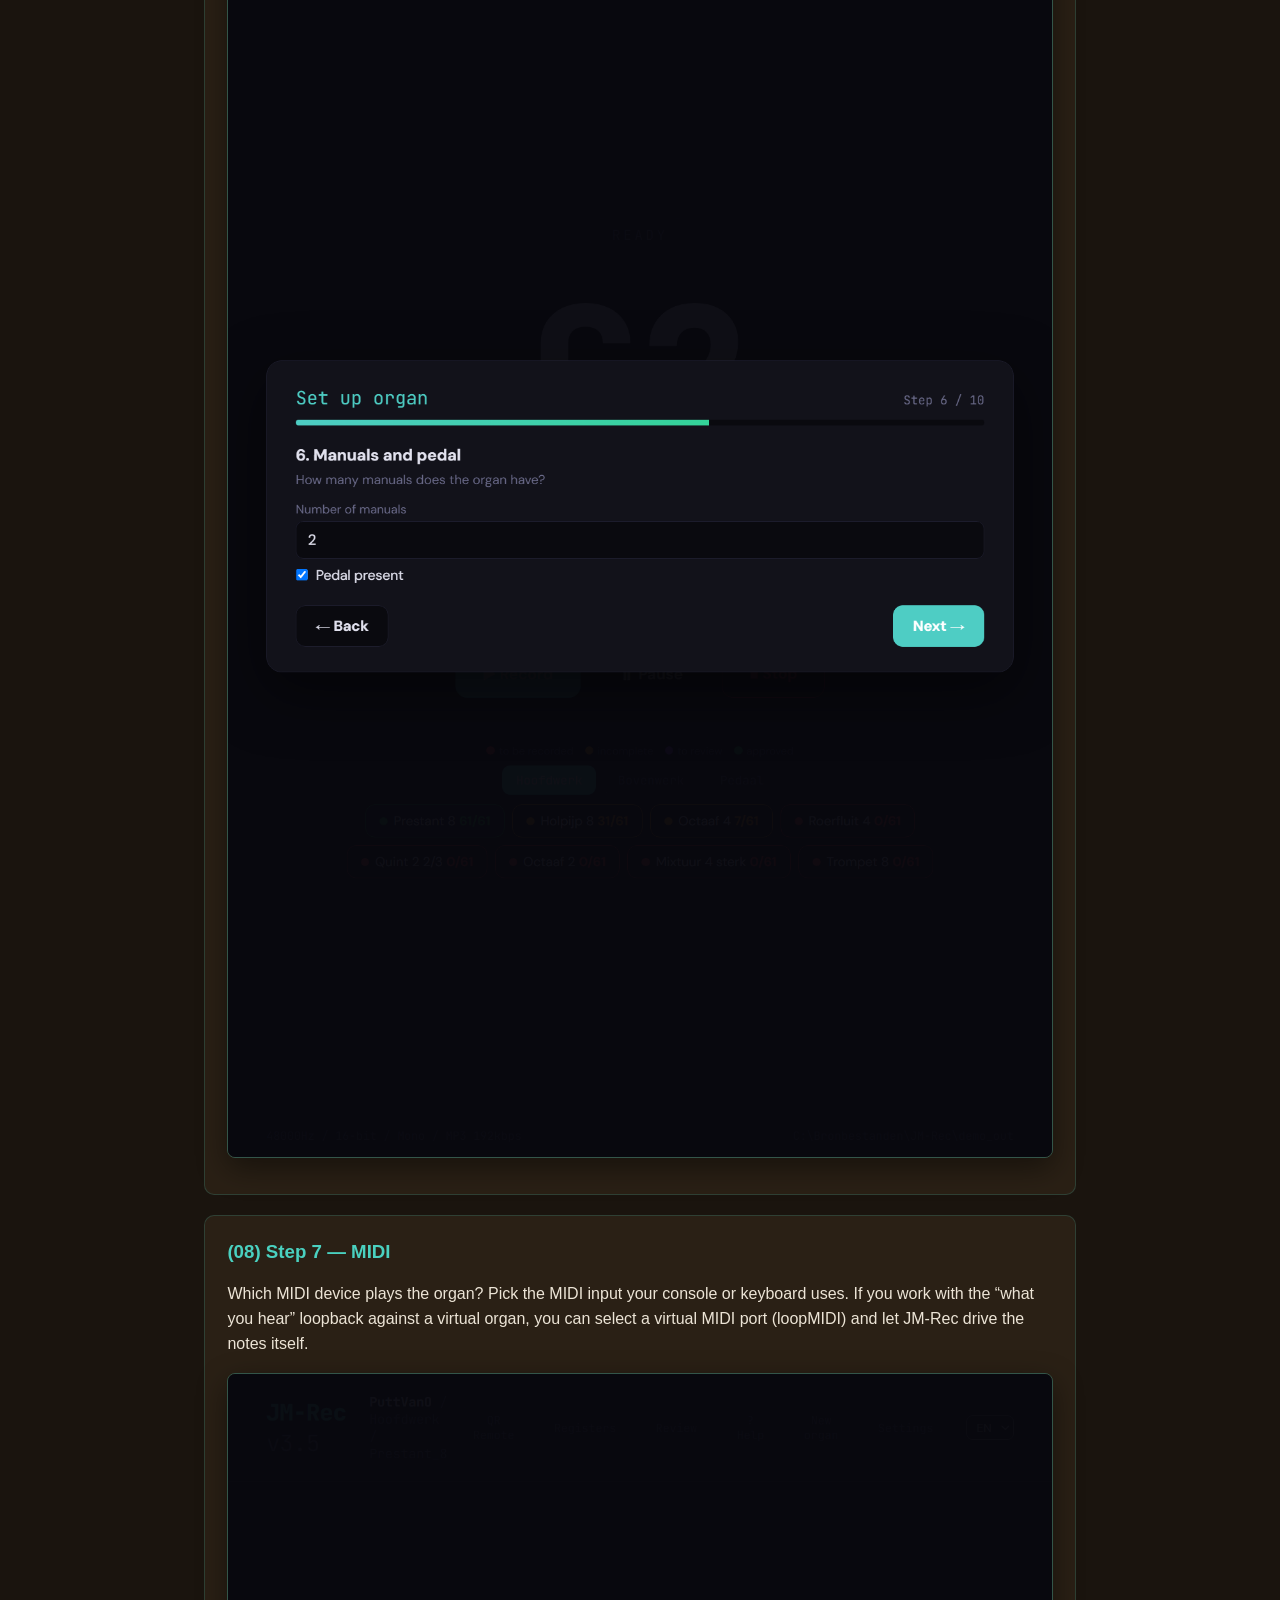
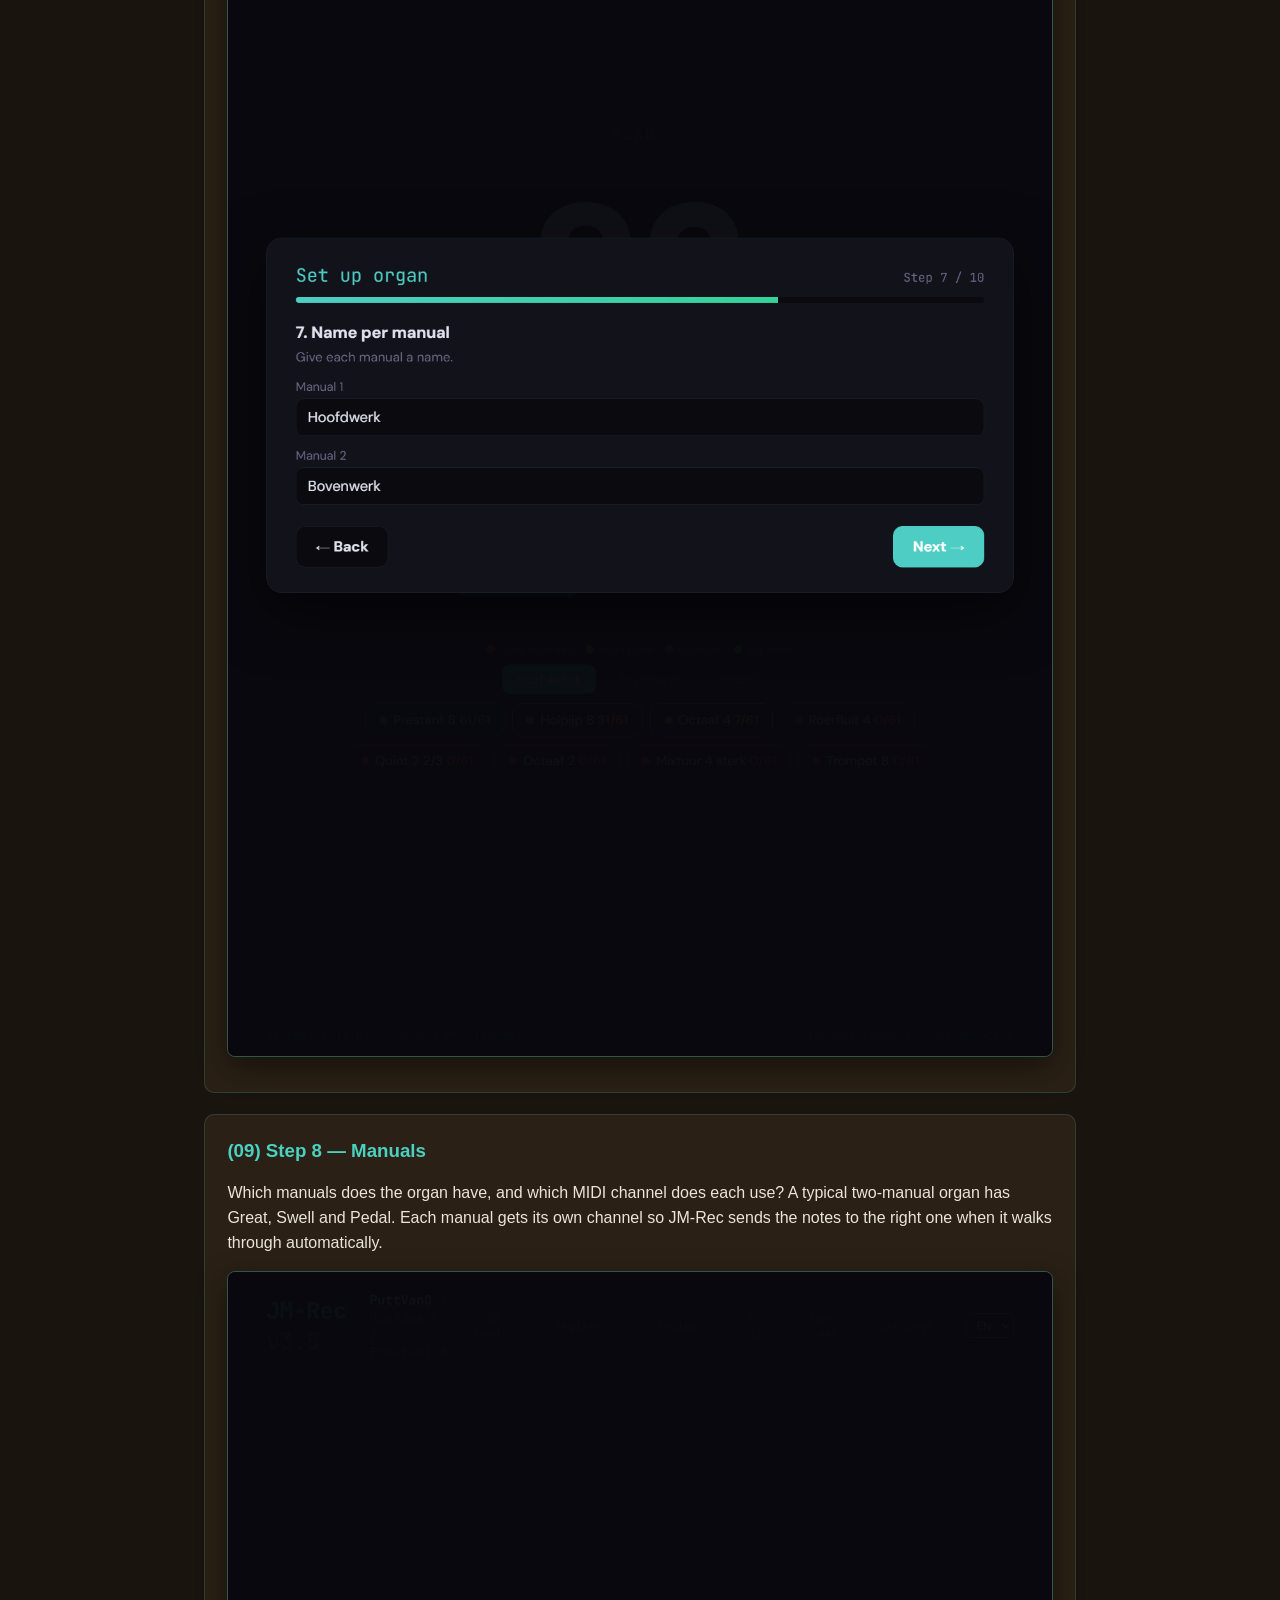
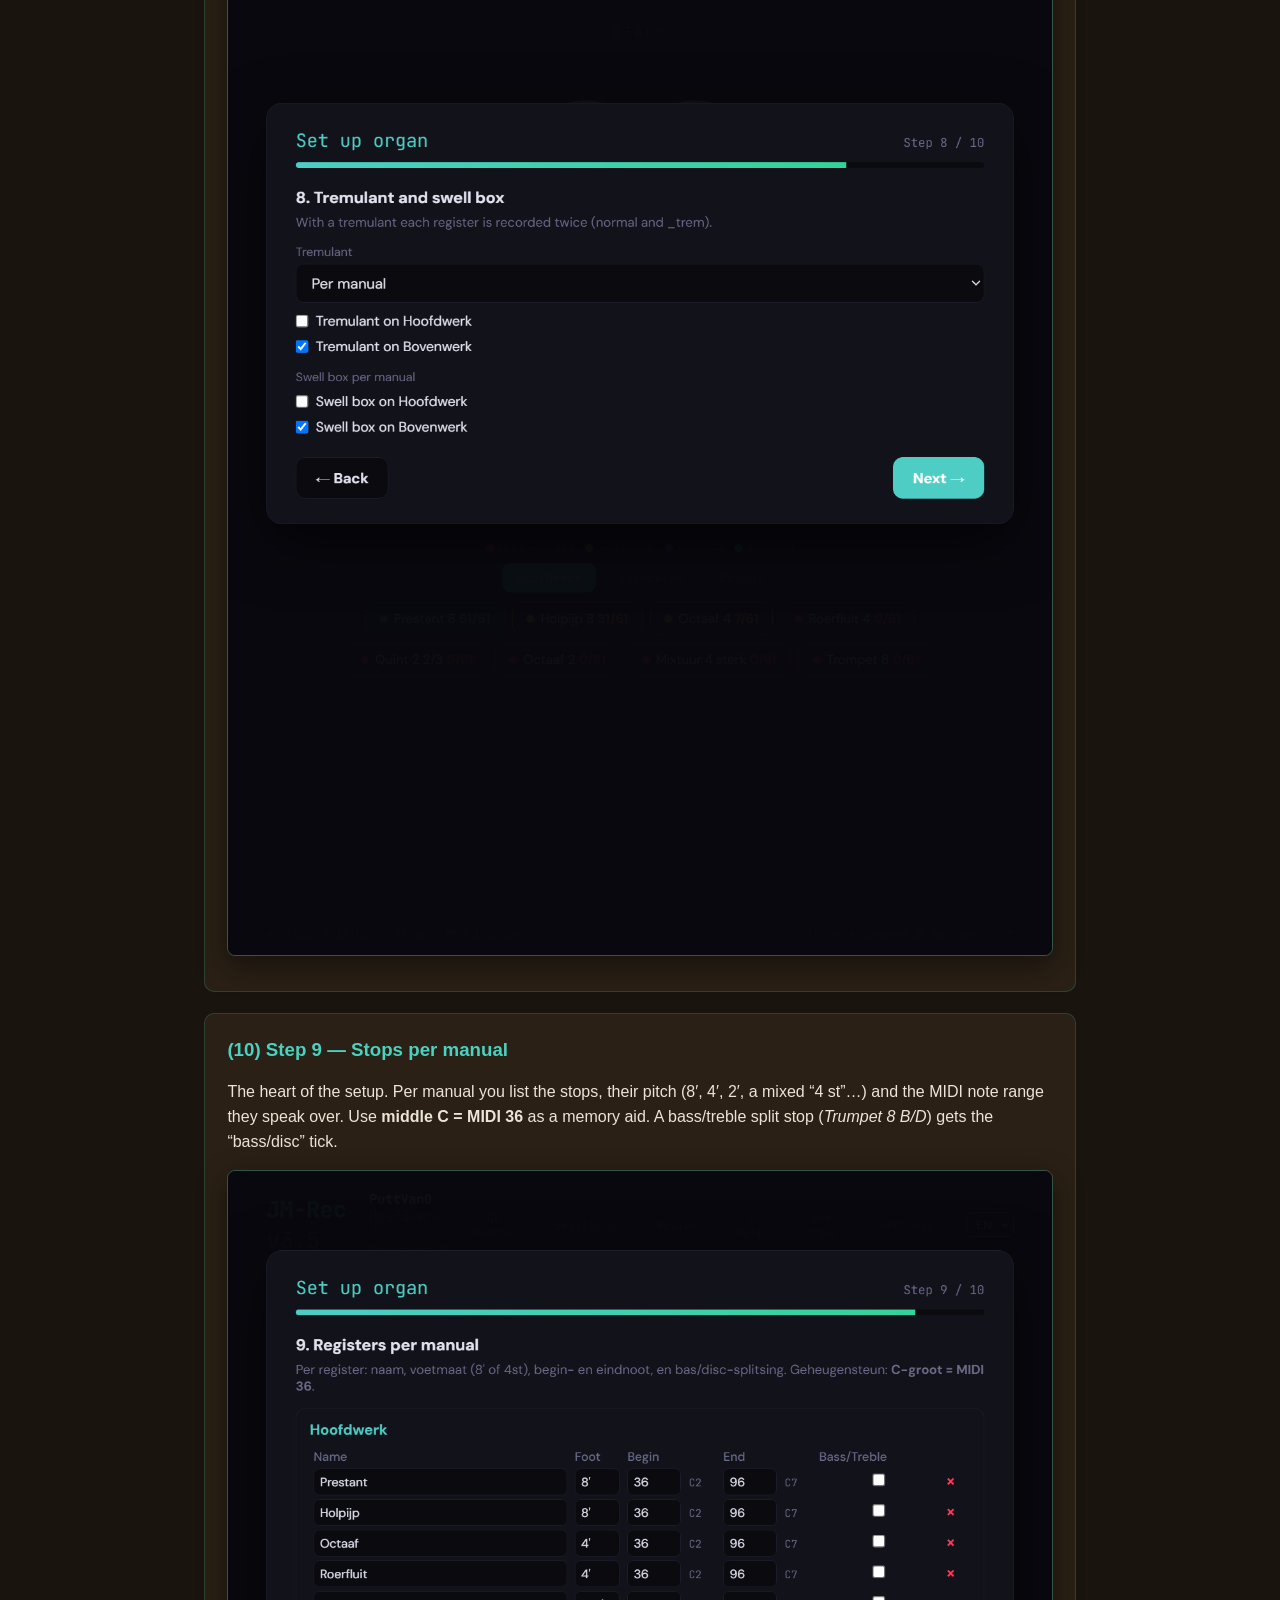
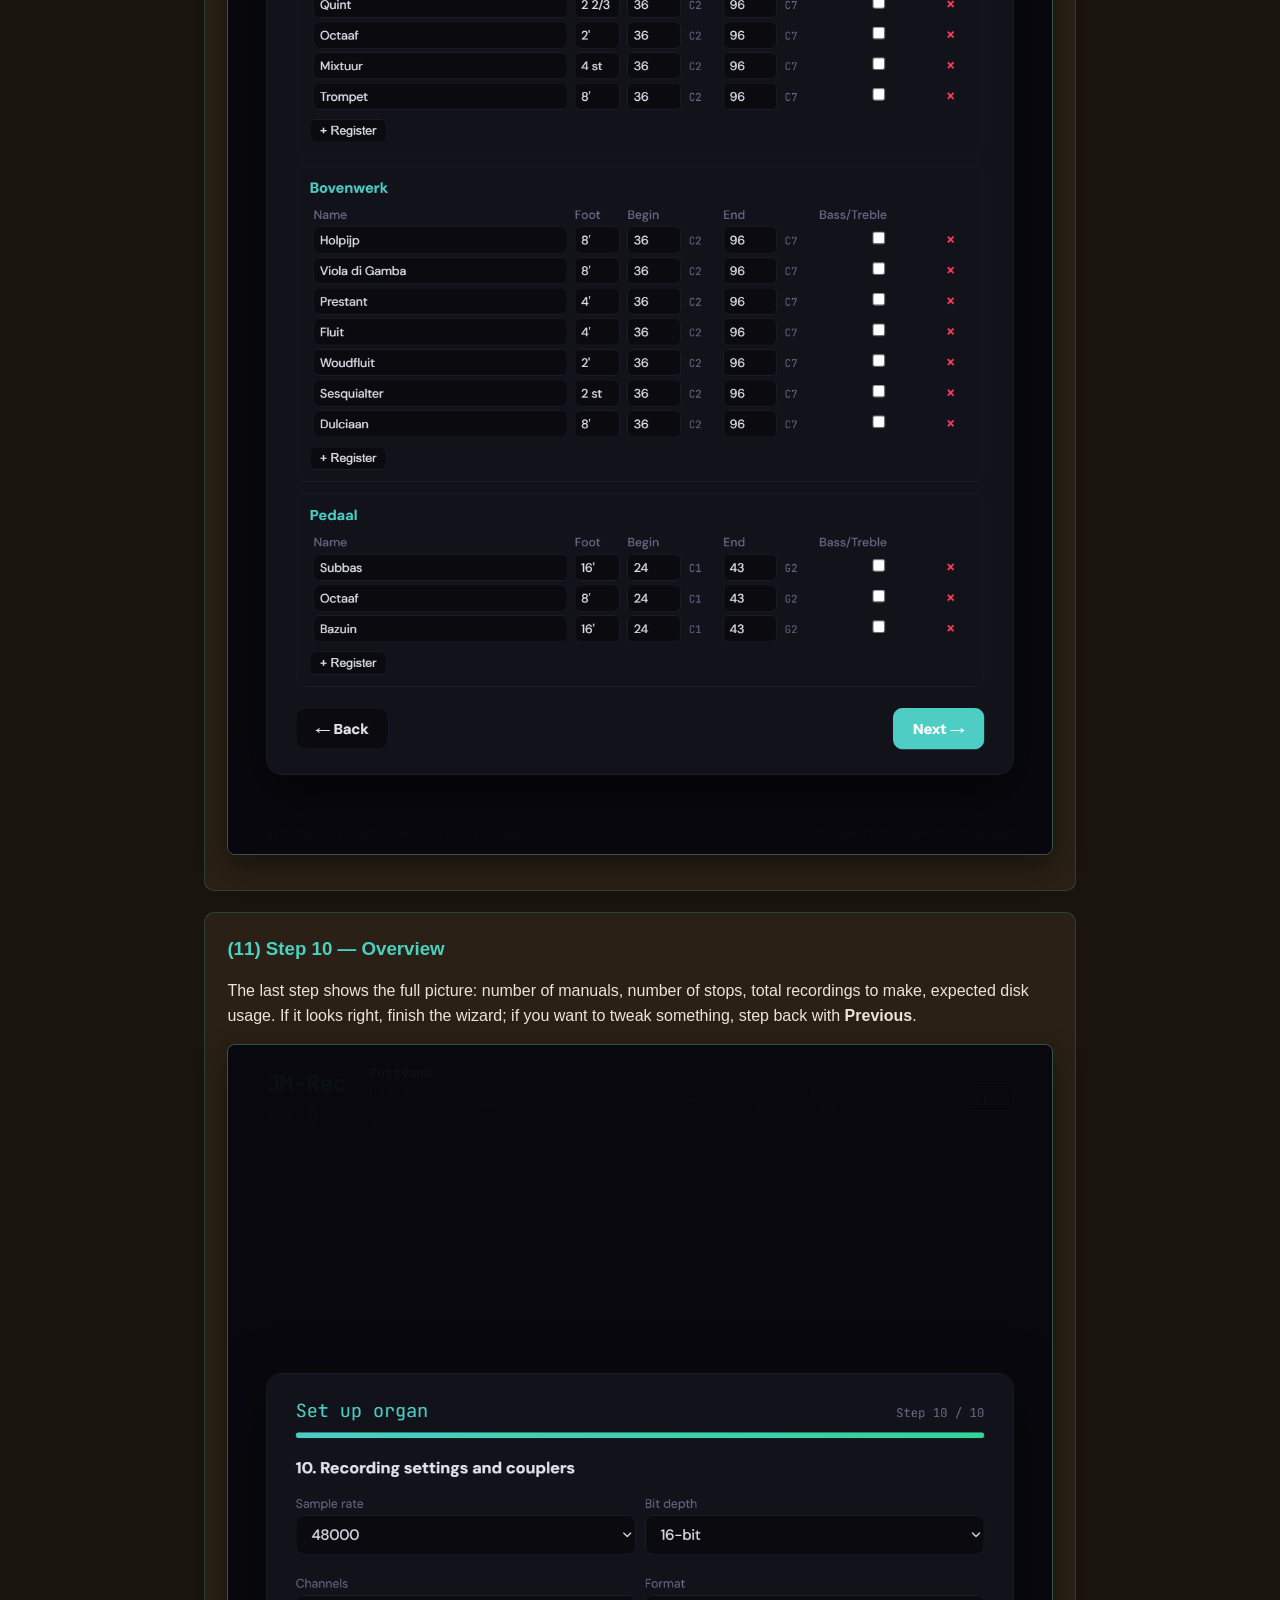
<file: docs/handleiding/en.html>
<!doctype html>
<html lang="en">
<head>
<meta charset="utf-8">
<meta name="viewport" content="width=device-width, initial-scale=1">
<title>Manual — JM-Rec</title>
<link rel="stylesheet" href="../style.css">
<link rel="icon" type="image/x-icon" href="../assets/favicon.ico">
</head>
<body>

<div class="manual-wrap">
  <p class="back"><a href="../">&larr; Back to the JM-Rec page</a> &middot; <a href="nl.html">Nederlandse versie</a></p>
  <h1>JM-Rec &mdash; step by step</h1>
  <p>A walk-through of JM-Rec with real screenshots. The numbers in brackets refer to the matching image; the order mirrors the flow you follow in the app.</p>

  <h2>1. Welcome</h2>
  <div class="step">
    <h3>(01) The start screen</h3>
    <p>JM-Rec remembers the last organ you worked on. When you start a new session it asks whether you want to continue with that organ or set up a new one.</p>
    <ul>
      <li><b>Continue with this organ</b> &mdash; opens the main screen in the exact state you last left it: same storage folder, same stops, same progress.</li>
      <li><b>Set up a new organ</b> &mdash; starts the ten-step wizard described below.</li>
    </ul>
    <img src="cap_en_01.png" alt="Start screen with the two choice buttons">
  </div>

  <h2>2. The wizard &mdash; ten steps</h2>
  <p>Ten short steps set up the whole structure: where the recordings go, which builder and church it is, what the manuals and stops look like. Any step can be revisited with the arrow at the bottom left.</p>

  <div class="step">
    <h3>(02) Step 1 &mdash; Storage location</h3>
    <p>The folder where all recordings are kept. Pick an empty folder on a drive with enough space &mdash; a typical set runs to several gigabytes. JM-Rec creates a sub-folder per organ there, so you can record multiple organs side by side.</p>
    <img src="cap_en_02.png" alt="Wizard step 1: Storage location">
  </div>

  <div class="step">
    <h3>(03) Step 2 &mdash; Organ builder</h3>
    <p>The name of the organ builder (for example <i>Van Vulpen</i>, <i>Flentrop</i>, <i>Reil</i>). JM-Rec keeps this as metadata on the recordings, so you see at a glance which organ you're playing in JM-Orgue.</p>
    <img src="cap_en_03.png" alt="Wizard step 2: Organ builder">
  </div>

  <div class="step">
    <h3>(04) Step 3 &mdash; Place</h3>
    <p>The town or village where the organ sits (for example <i>Putten</i>). Together with the church name this makes up the label the organ shows under in your library.</p>
    <img src="cap_en_04.png" alt="Wizard step 3: Place">
  </div>

  <div class="step">
    <h3>(05) Step 4 &mdash; Church name</h3>
    <p>The name of the building (<i>Old Church</i>, <i>Great Church</i>, &hellip;). It's written into the recordings as info text and appears on the organ's library card in JM-Orgue.</p>
    <img src="cap_en_05.png" alt="Wizard step 4: Church name">
  </div>

  <div class="step">
    <h3>(06) Step 5 &mdash; Year built</h3>
    <p>The year the organ was built, optional. Leave the field blank if it's unknown.</p>
    <img src="cap_en_06.png" alt="Wizard step 5: Year built">
  </div>

  <div class="step">
    <h3>(07) Step 6 &mdash; Audio settings</h3>
    <p>Choose your recording device (microphone or &ldquo;what you hear&rdquo; loopback), channel count, sample rate and bit depth. By default JM-Rec records in mono at 48&thinsp;000&nbsp;Hz / 16-bit as MP3; this works for most pipe organs.</p>
    <img src="cap_en_07.png" alt="Wizard step 6: Audio settings">
  </div>

  <div class="step">
    <h3>(08) Step 7 &mdash; MIDI</h3>
    <p>Which MIDI device plays the organ? Pick the MIDI input your console or keyboard uses. If you work with the &ldquo;what you hear&rdquo; loopback against a virtual organ, you can select a virtual MIDI port (loopMIDI) and let JM-Rec drive the notes itself.</p>
    <img src="cap_en_08.png" alt="Wizard step 7: MIDI">
  </div>

  <div class="step">
    <h3>(09) Step 8 &mdash; Manuals</h3>
    <p>Which manuals does the organ have, and which MIDI channel does each use? A typical two-manual organ has Great, Swell and Pedal. Each manual gets its own channel so JM-Rec sends the notes to the right one when it walks through automatically.</p>
    <img src="cap_en_09.png" alt="Wizard step 8: Manuals">
  </div>

  <div class="step">
    <h3>(10) Step 9 &mdash; Stops per manual</h3>
    <p>The heart of the setup. Per manual you list the stops, their pitch (8&prime;, 4&prime;, 2&prime;, a mixed &ldquo;4&nbsp;st&rdquo;&hellip;) and the MIDI note range they speak over. Use <b>middle C = MIDI&nbsp;36</b> as a memory aid. A bass/treble split stop (<i>Trumpet 8 B/D</i>) gets the &ldquo;bass/disc&rdquo; tick.</p>
    <img src="cap_en_10.png" alt="Wizard step 9: Stops per manual">
  </div>

  <div class="step">
    <h3>(11) Step 10 &mdash; Overview</h3>
    <p>The last step shows the full picture: number of manuals, number of stops, total recordings to make, expected disk usage. If it looks right, finish the wizard; if you want to tweak something, step back with <b>Previous</b>.</p>
    <img src="cap_en_11.png" alt="Wizard step 10: Overview">
  </div>

  <h2>3. Recording</h2>
  <div class="step">
    <h3>(12) The main screen</h3>
    <p>After the wizard you land on the main screen. The note that's up next is shown large (<i>C2</i>), with the file name it will be saved under (<code>036-c.mp3</code>) below it. The three buttons are:</p>
    <ul>
      <li><b>Record</b> &mdash; starts the capture and, in a &ldquo;smart&rdquo; setup, moves on to the next note automatically.</li>
      <li><b>Pause</b> &mdash; stops between two notes; handy when a disturbance comes along.</li>
      <li><b>Stop</b> &mdash; closes the current recording and returns to &ldquo;Ready&rdquo;.</li>
    </ul>
    <p>At the bottom you see all stops per manual (<i>Great</i>, <i>Swell</i>, <i>Pedal</i>) with their progress. The colour legend &mdash; still to record (red), incomplete (yellow), to be checked (purple), good (green) &mdash; tells you where you stand at a glance.</p>
    <img src="cap_en_12.png" alt="Main screen with note C2, record buttons and stop progress">
  </div>

  <div class="step">
    <h3>(13) Stop complete</h3>
    <p>As soon as the last pipe of a stop is in, a dialog comes up. You pick:</p>
    <ul>
      <li><b>Check now</b> &mdash; opens the verification screen for this stop right away.</li>
      <li><b>Approved</b> &mdash; marks the stop done and moves on to the next.</li>
      <li><b>Later</b> &mdash; keeps the stop at &ldquo;to be checked&rdquo; so you can listen through it later.</li>
    </ul>
    <img src="cap_en_13.png" alt="Dialog: Stop complete, with the three choice buttons">
  </div>

  <h2>4. Verifying</h2>
  <div class="step">
    <h3>(14) Verification screen</h3>
    <p>Via the <b>Check</b> button at the top &mdash; or the dialog from step&nbsp;13 &mdash; you reach the verification screen. JM-Rec shows per tone whether the recording is valid: leading silence, clipping, a tail that cuts off too early &mdash; every issue is flagged with a colour and a symbol. Re-recording a single note is one click away.</p>
    <img src="cap_en_14.png" alt="Verification screen with findings per tone">
  </div>

  <div class="step">
    <h3>(15) Loop detection</h3>
    <p>Pipe organ tones last long; for samplers a &ldquo;loop&rdquo; is set so the tone can keep sounding without the recording having to be endlessly long. JM-Rec proposes one or more loop points per tone, shows them in the waveform and plays them back on demand. One click confirms the suggestion or picks a different spot.</p>
    <img src="cap_en_15.png" alt="Loop detection with proposed points">
  </div>

  <h2>5. Wireless control</h2>
  <div class="step">
    <h3>(16) QR Remote</h3>
    <p>The <b>QR Remote</b> button shows a QR code with the network address (for example <code>http://192.168.1.10:5570</code>). Scan it with your phone or tablet and the remote opens in the browser. You drive <b>Record</b>, <b>Pause</b> and <b>Stop</b> and see the current note from the organ bench &mdash; no apps to install.</p>
    <p>No wifi? Turn on the Mobile hotspot in Windows (button <b>Open hotspot settings</b> at the bottom), connect your phone to that network and pick the hotspot network from the drop-down here.</p>
    <img src="cap_en_16.png" alt="QR Remote with QR code and network address">
  </div>

  <h2>6. The result in JM-Orgue</h2>
  <div class="step">
    <h3>Opening the recordings</h3>
    <p>Once the recordings are in, start <a href="https://orgelmaker.github.io/JM-Orgue/">JM-Orgue</a>, open the library and click <b>Open organ&hellip;</b>. Point it to the storage folder you chose in step&nbsp;1 and the organ turns up in the library with all the manuals, stops and couplers you set in the wizard. From there, it plays like any other sample set.</p>
  </div>

  <p class="back"><a href="../">&larr; Back to the JM-Rec page</a></p>
</div>

</body>
</html>
</file>
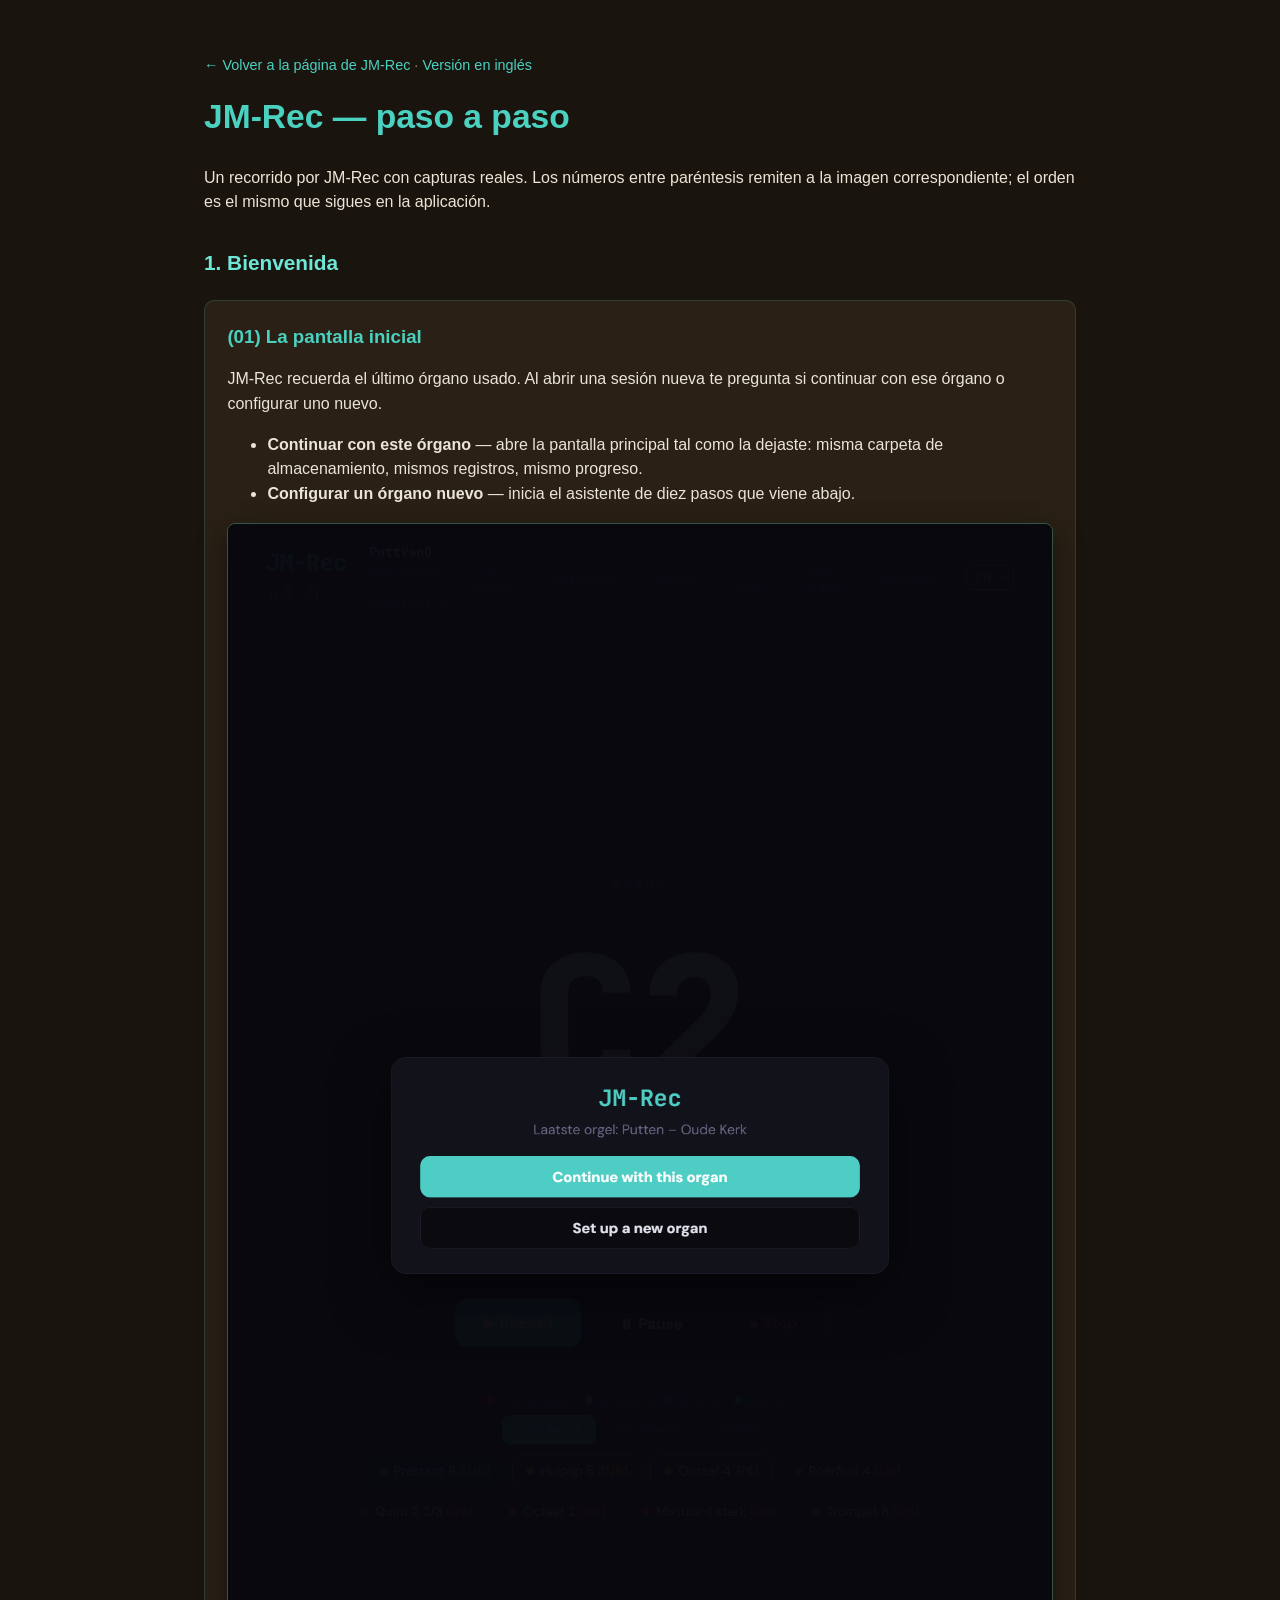
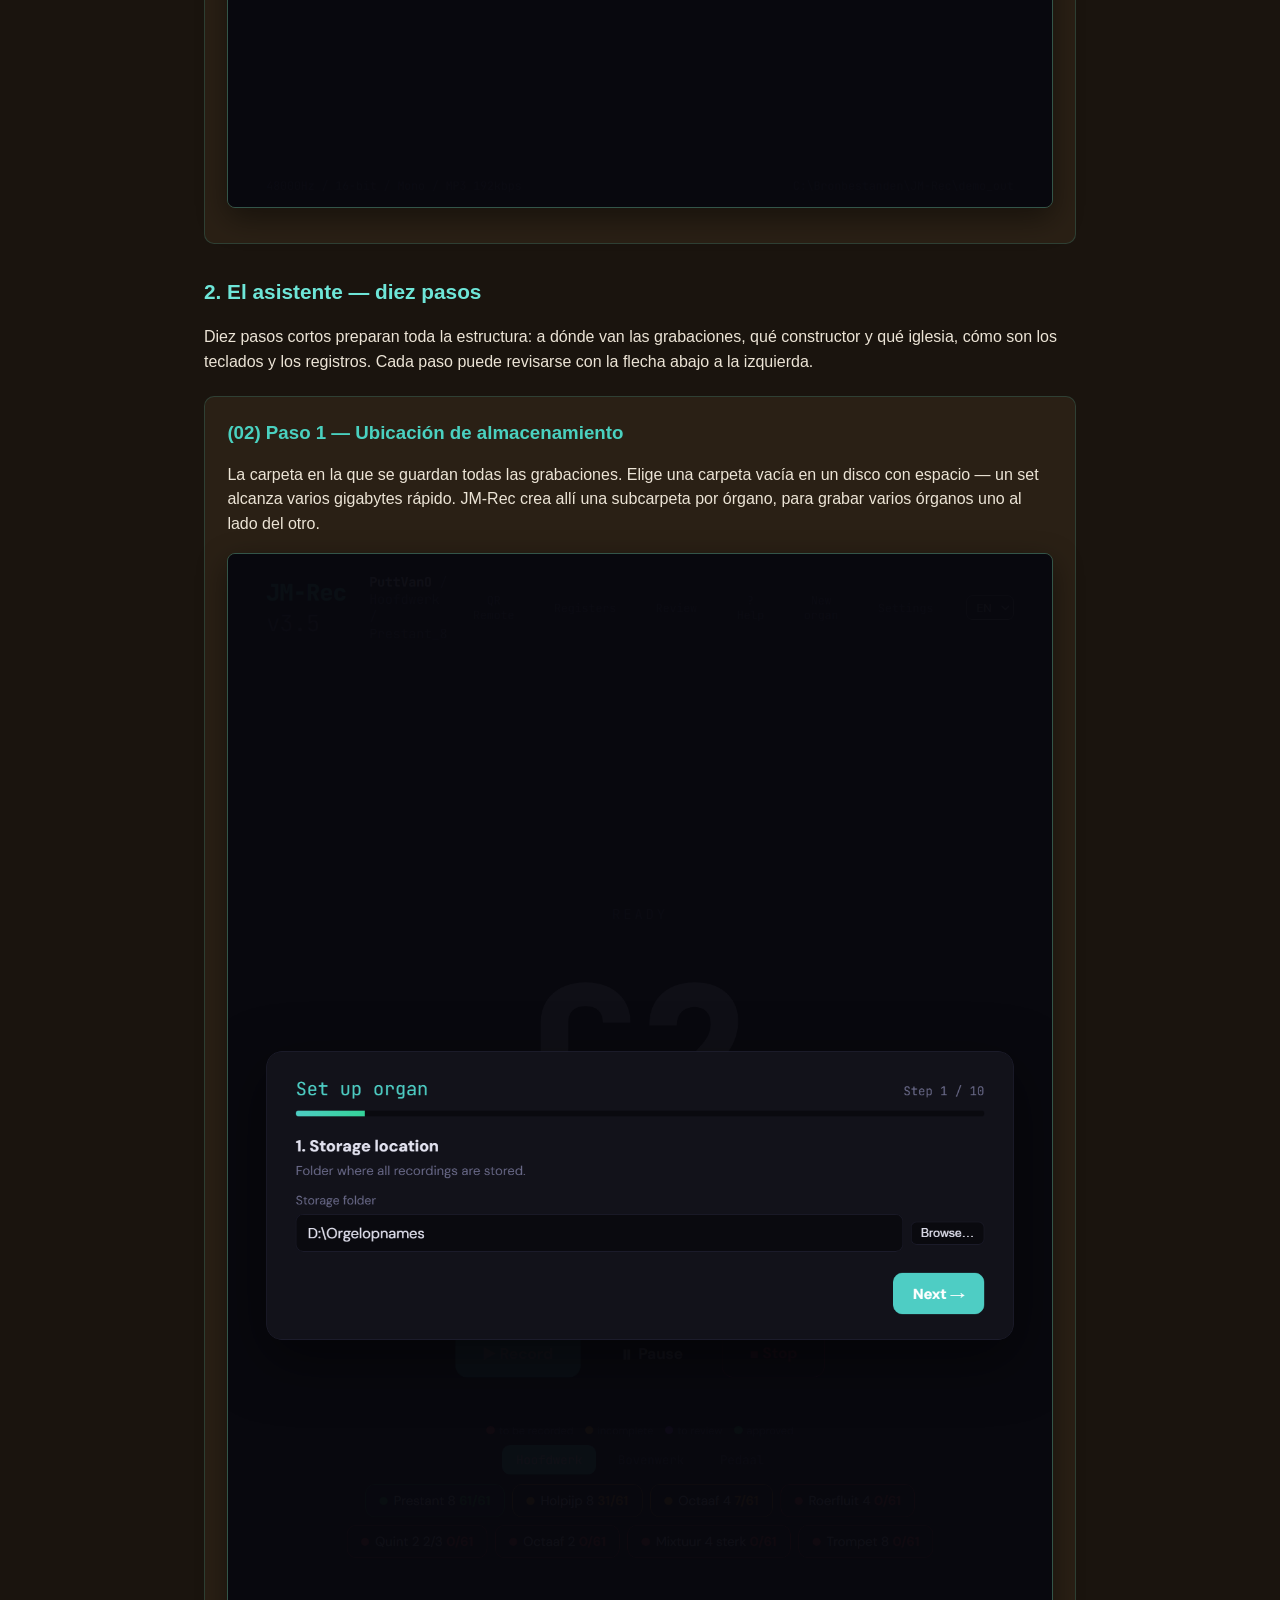
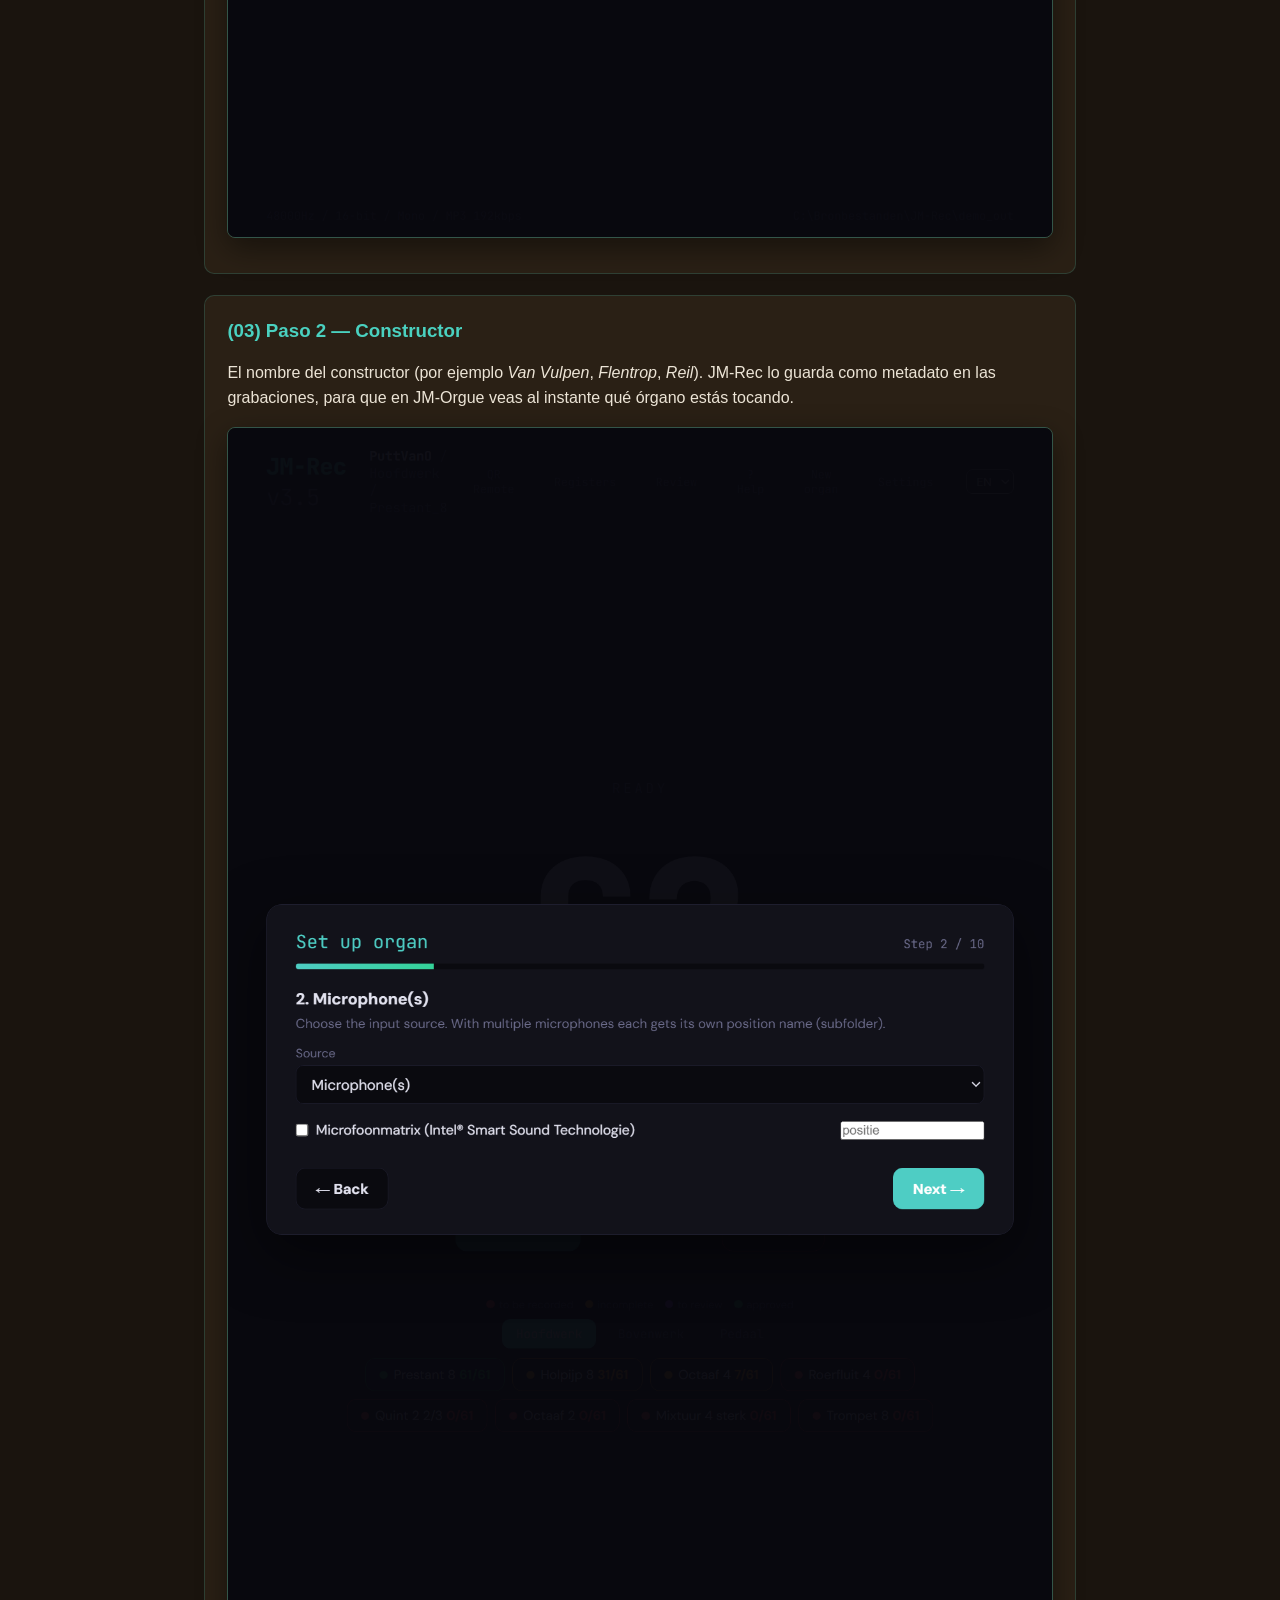
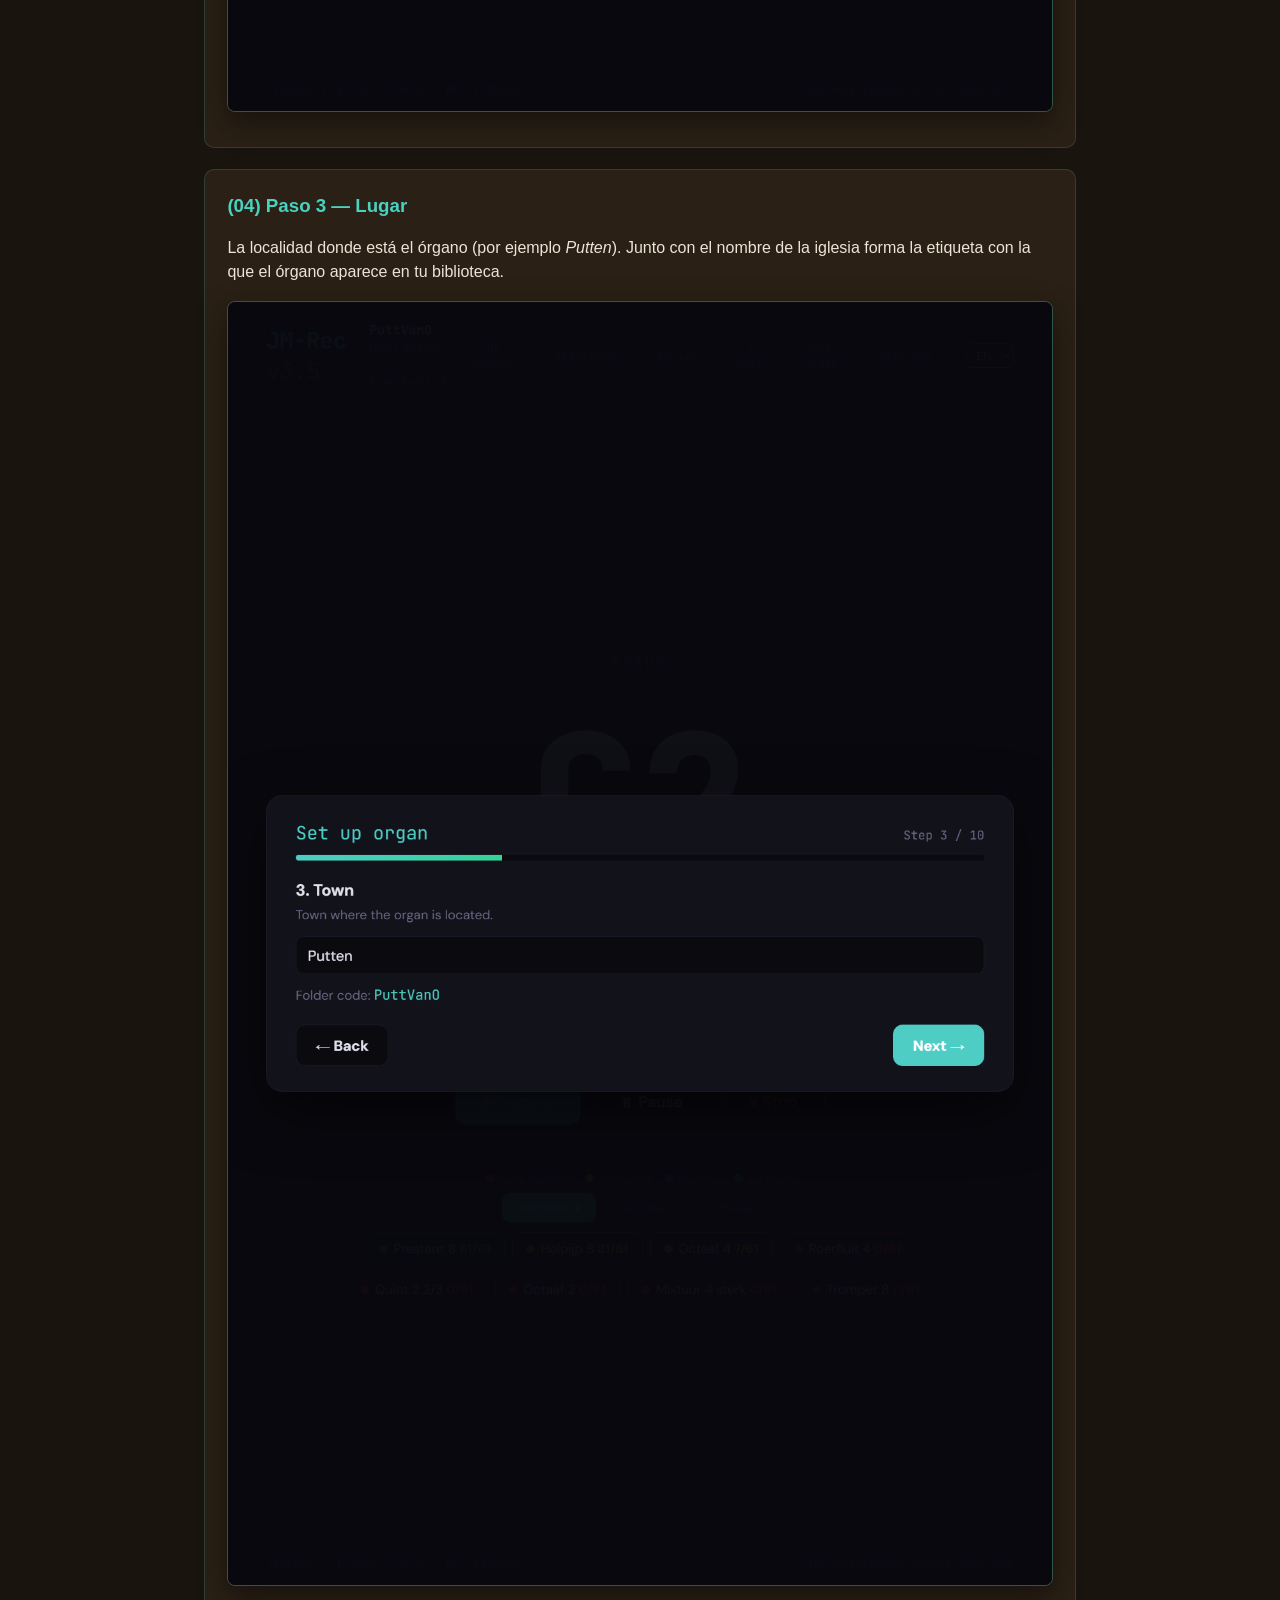
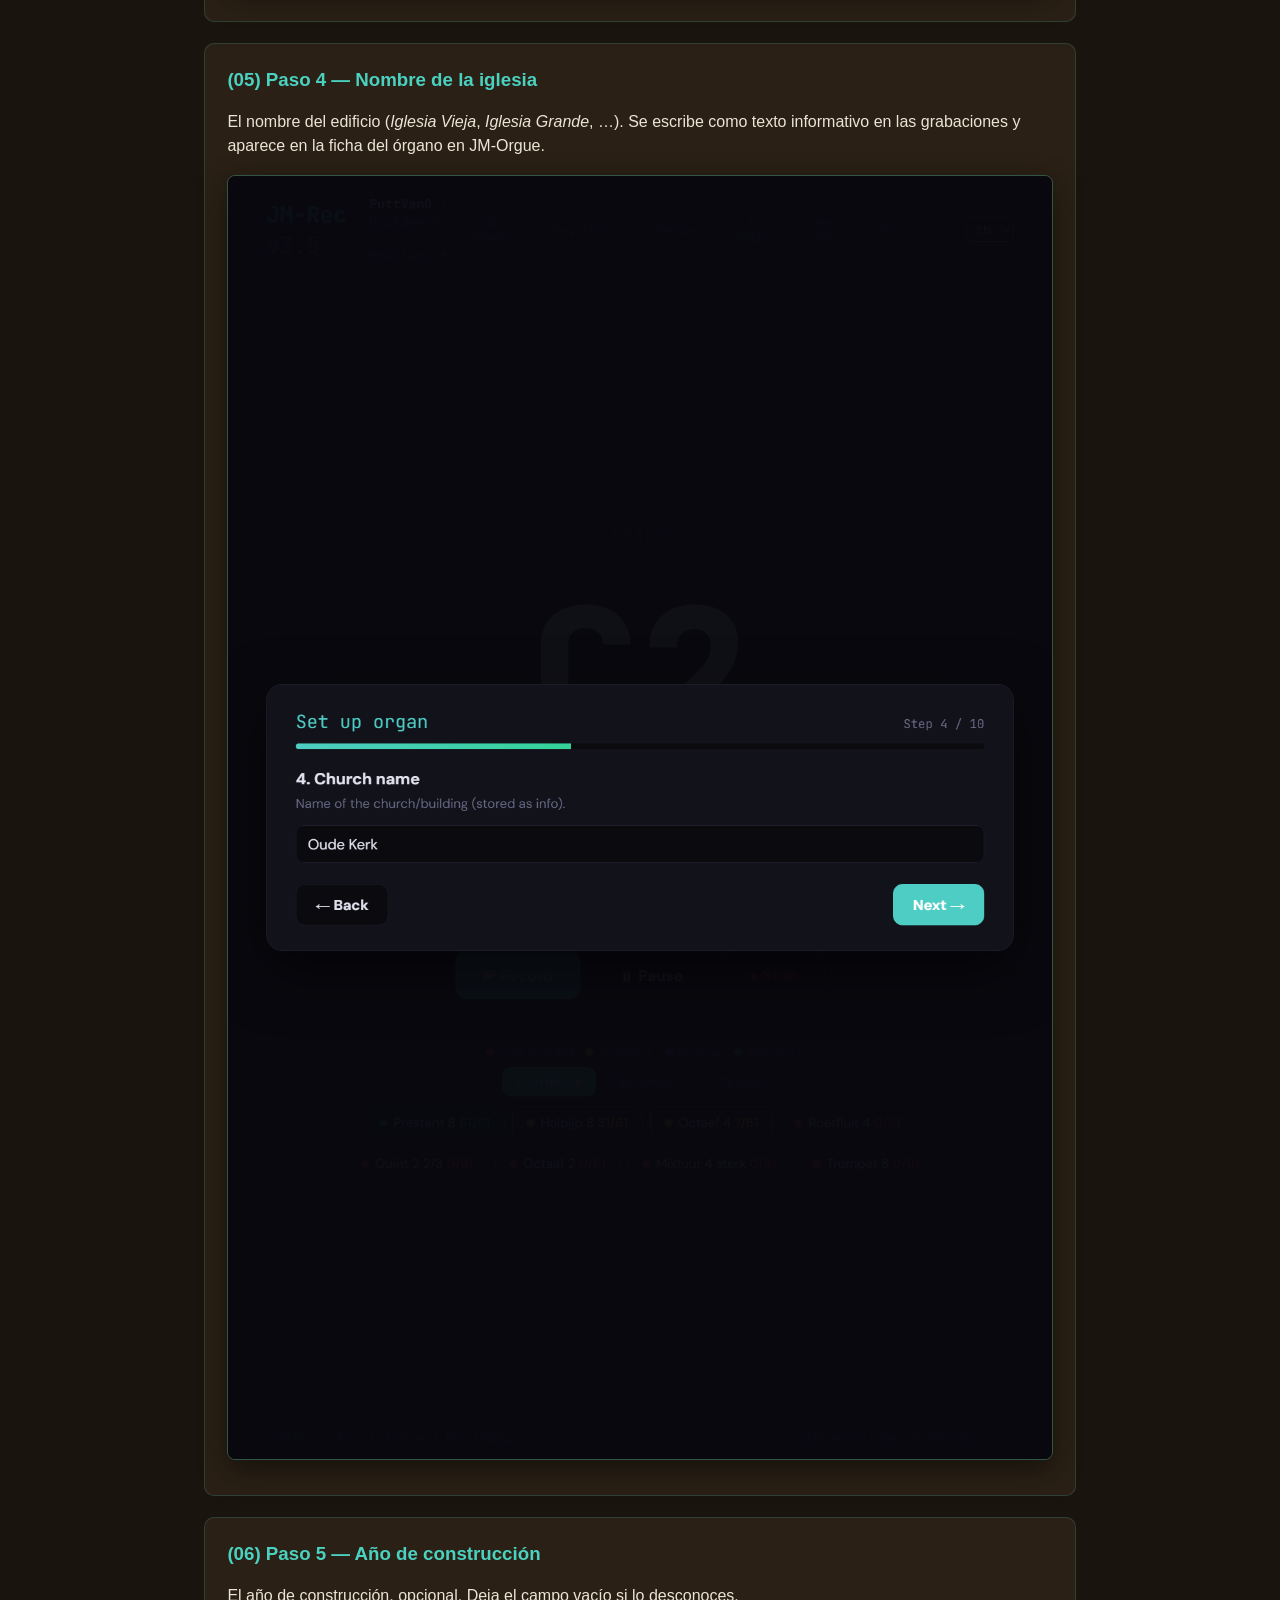
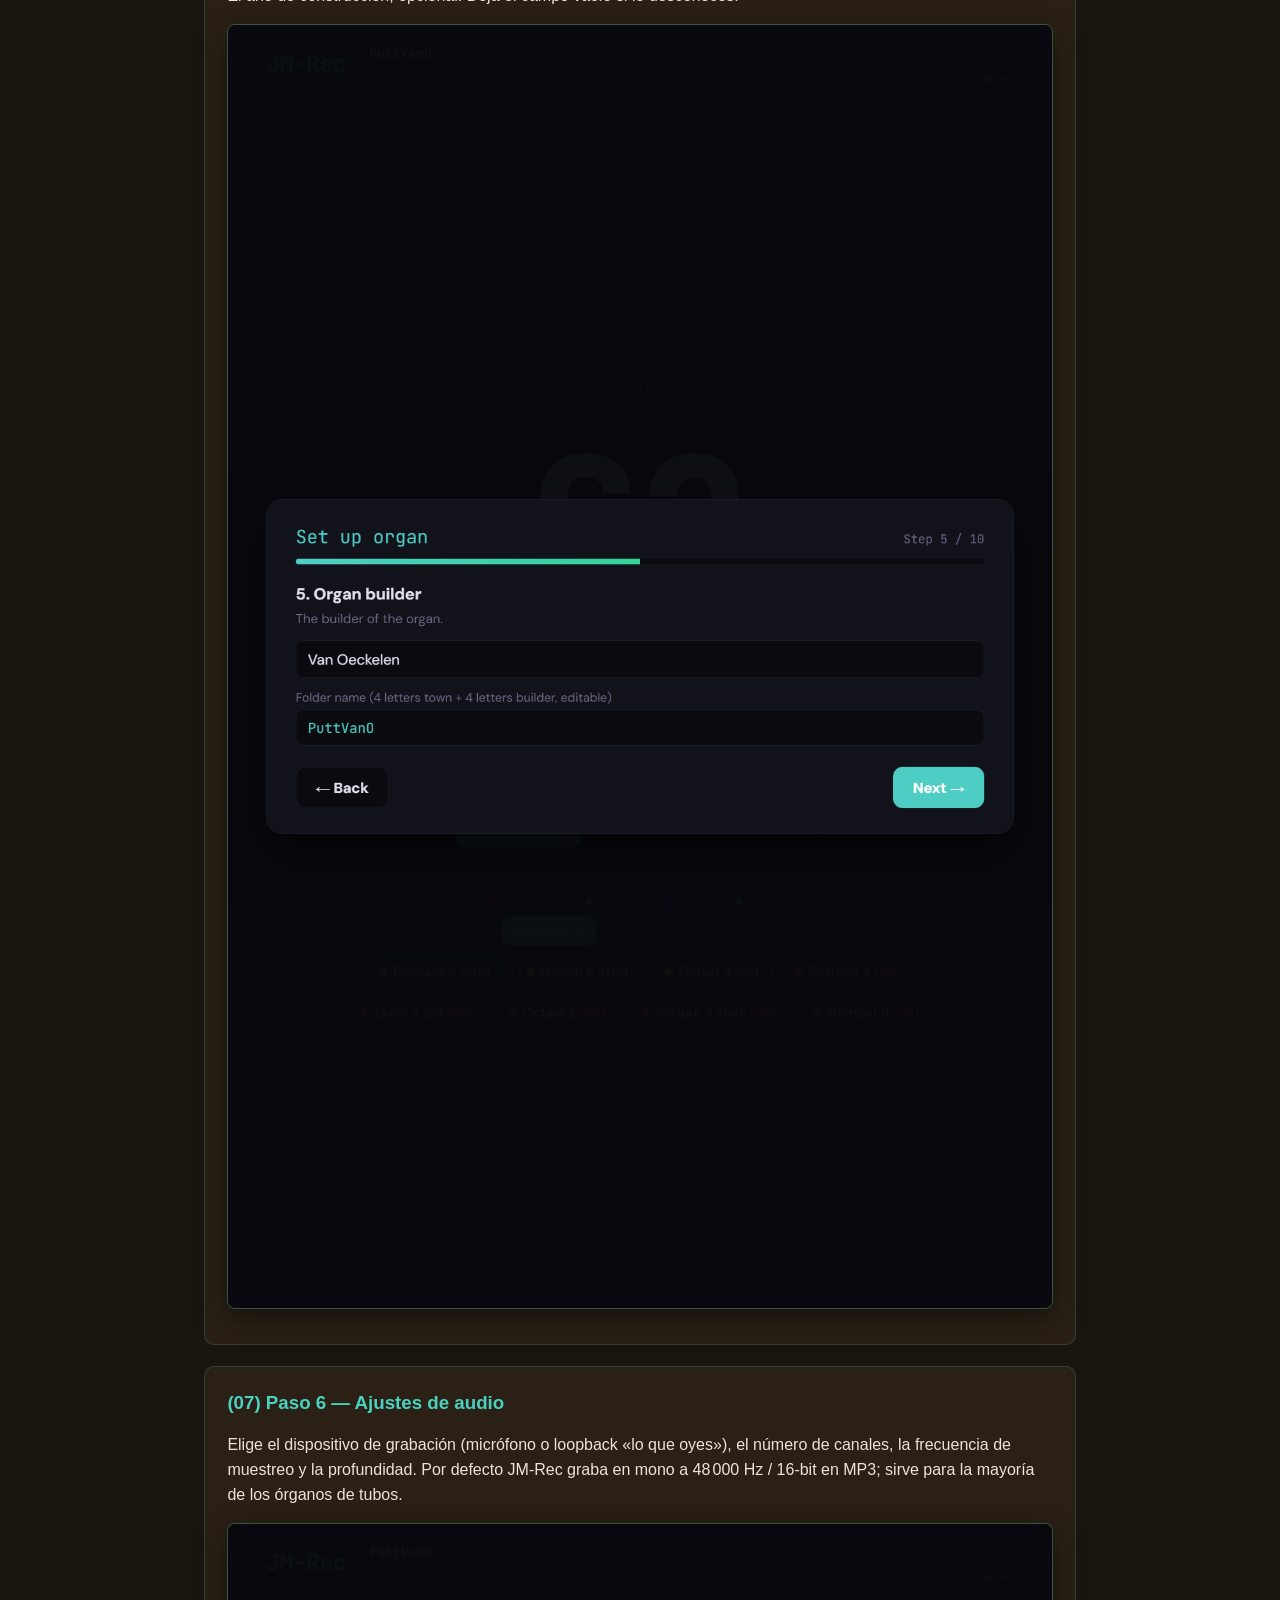
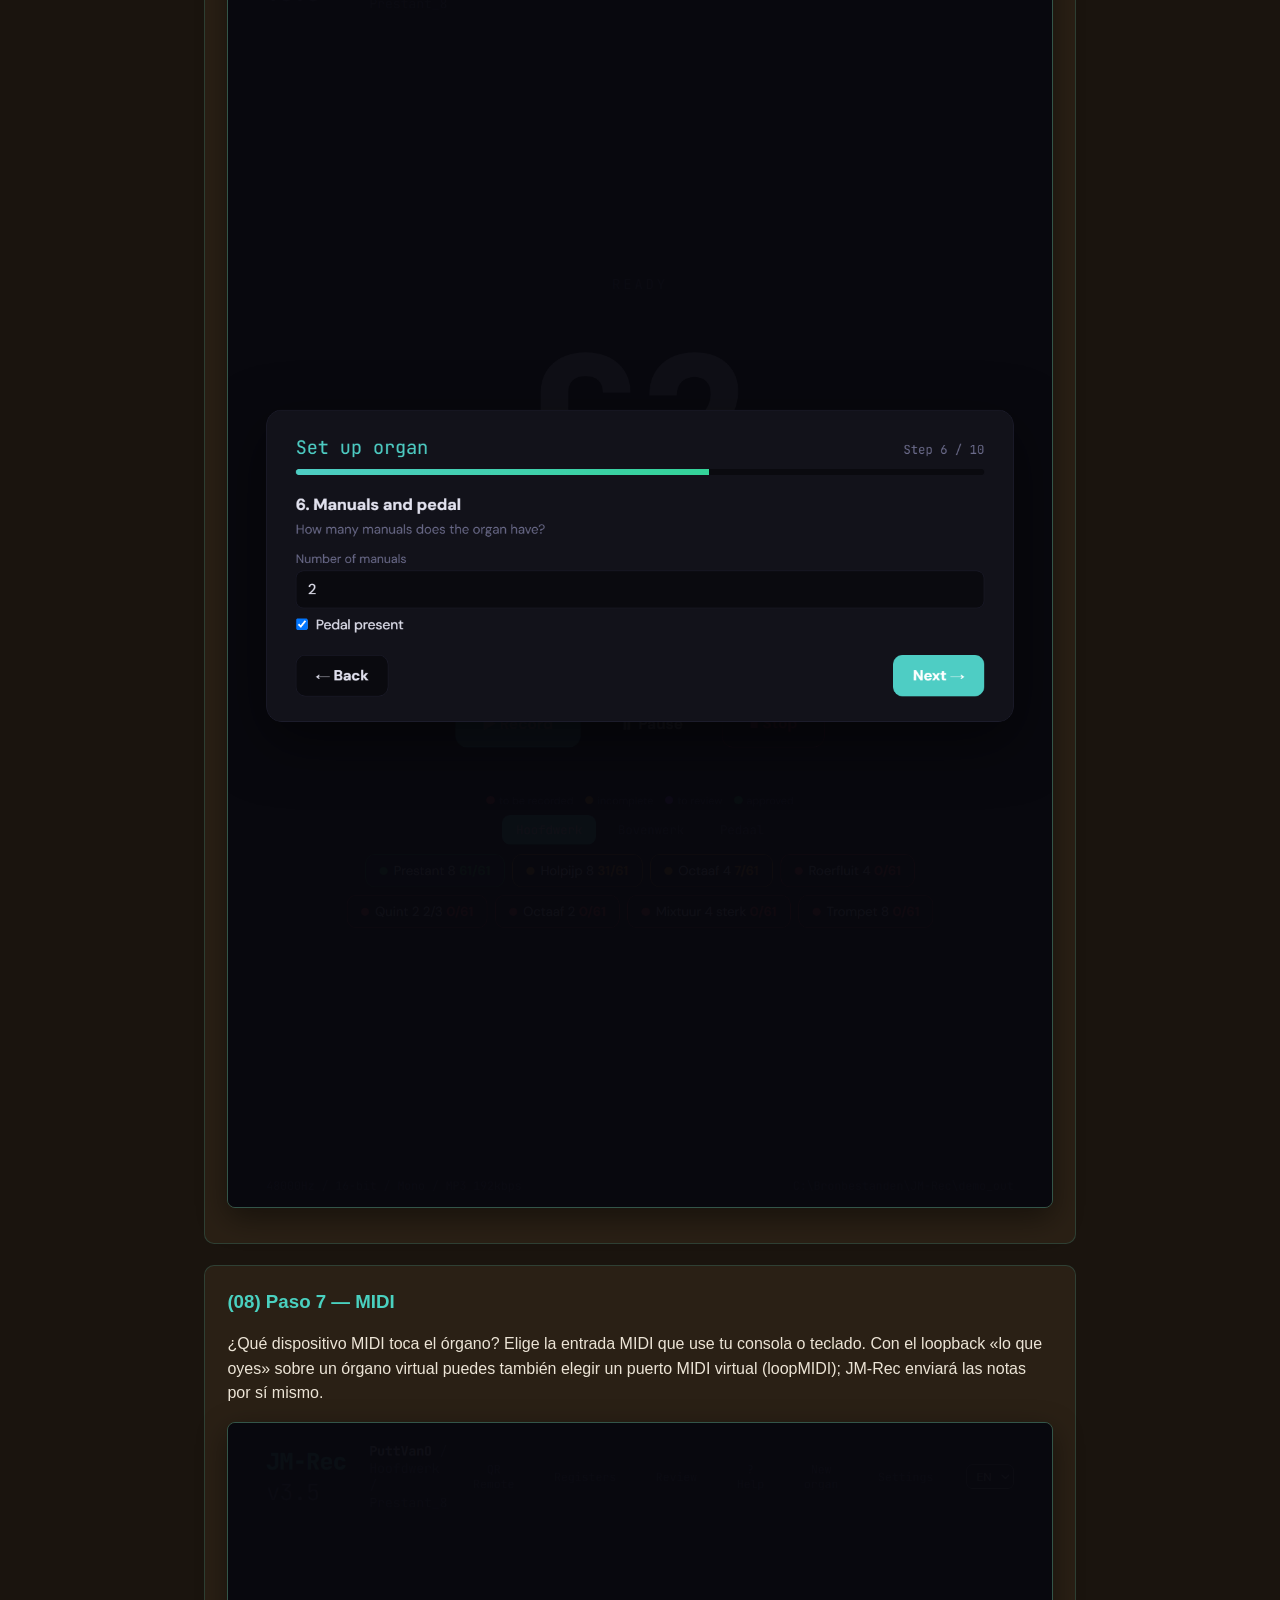
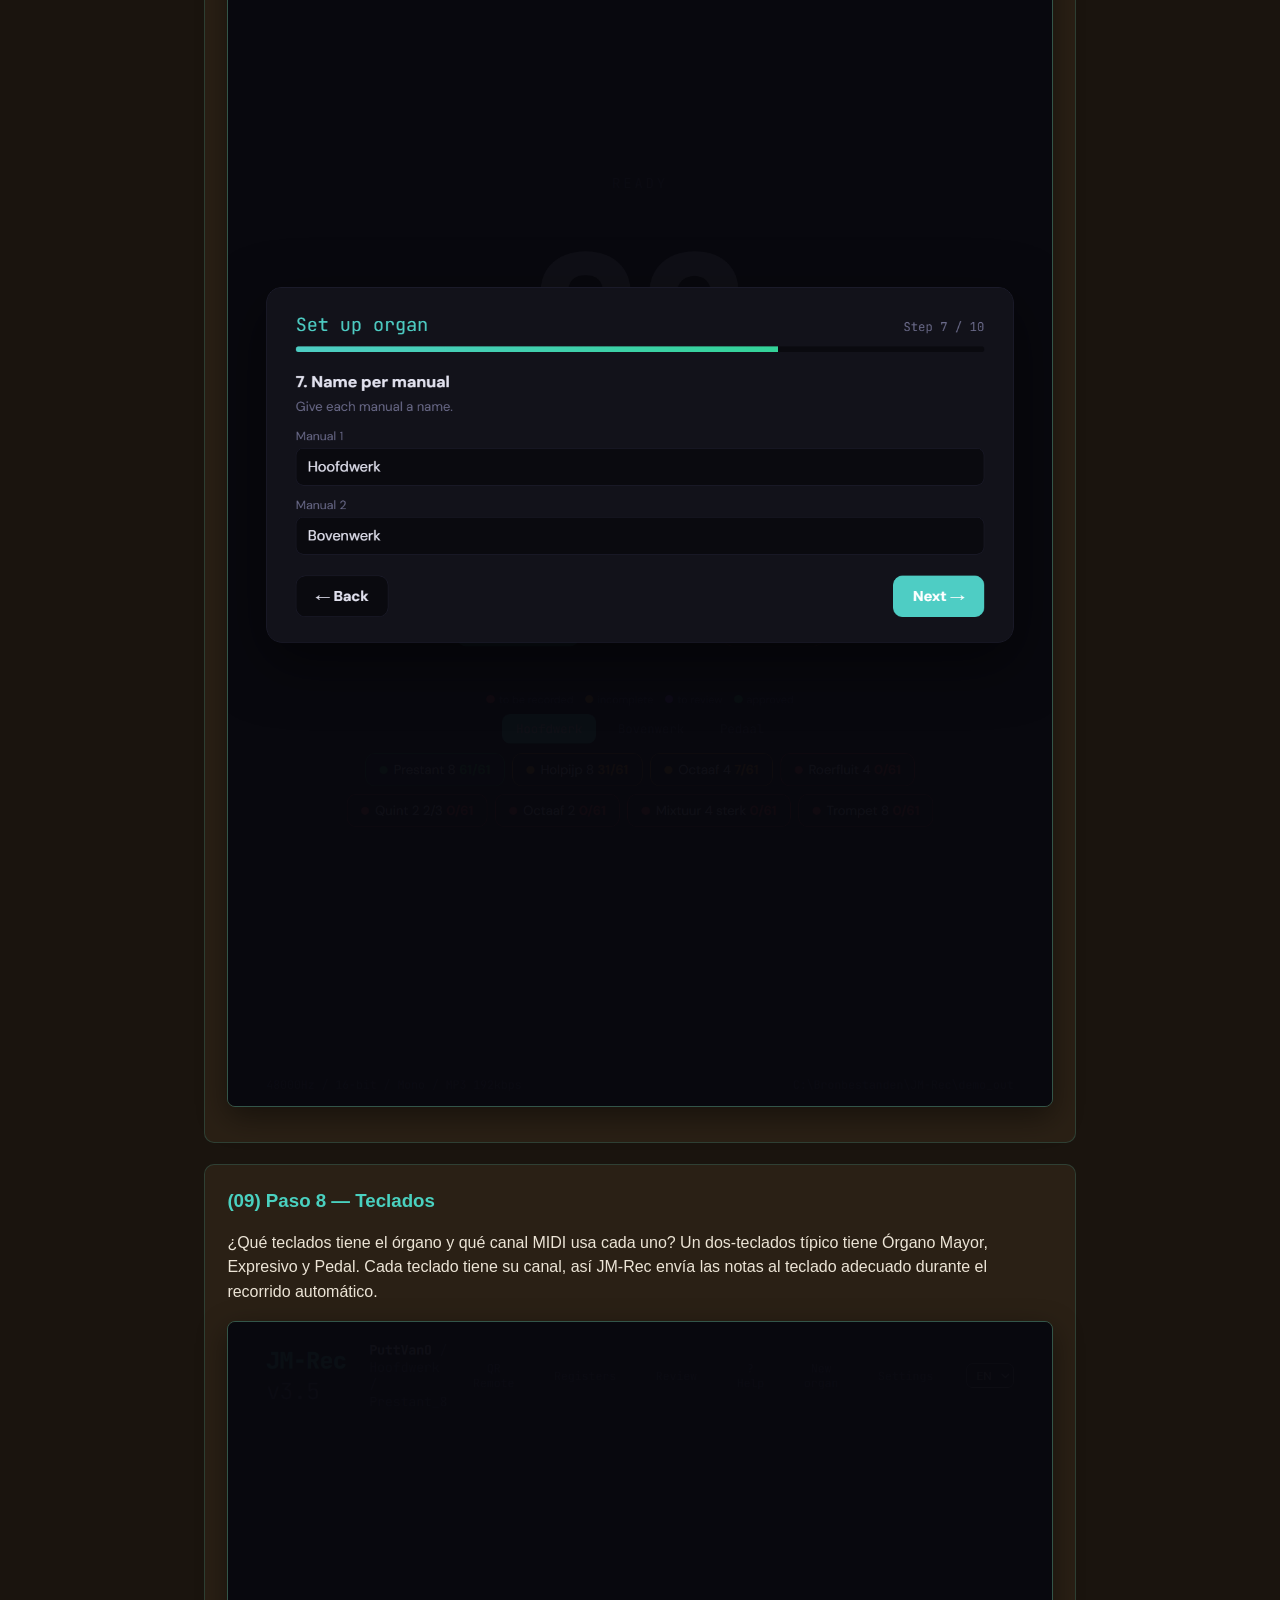
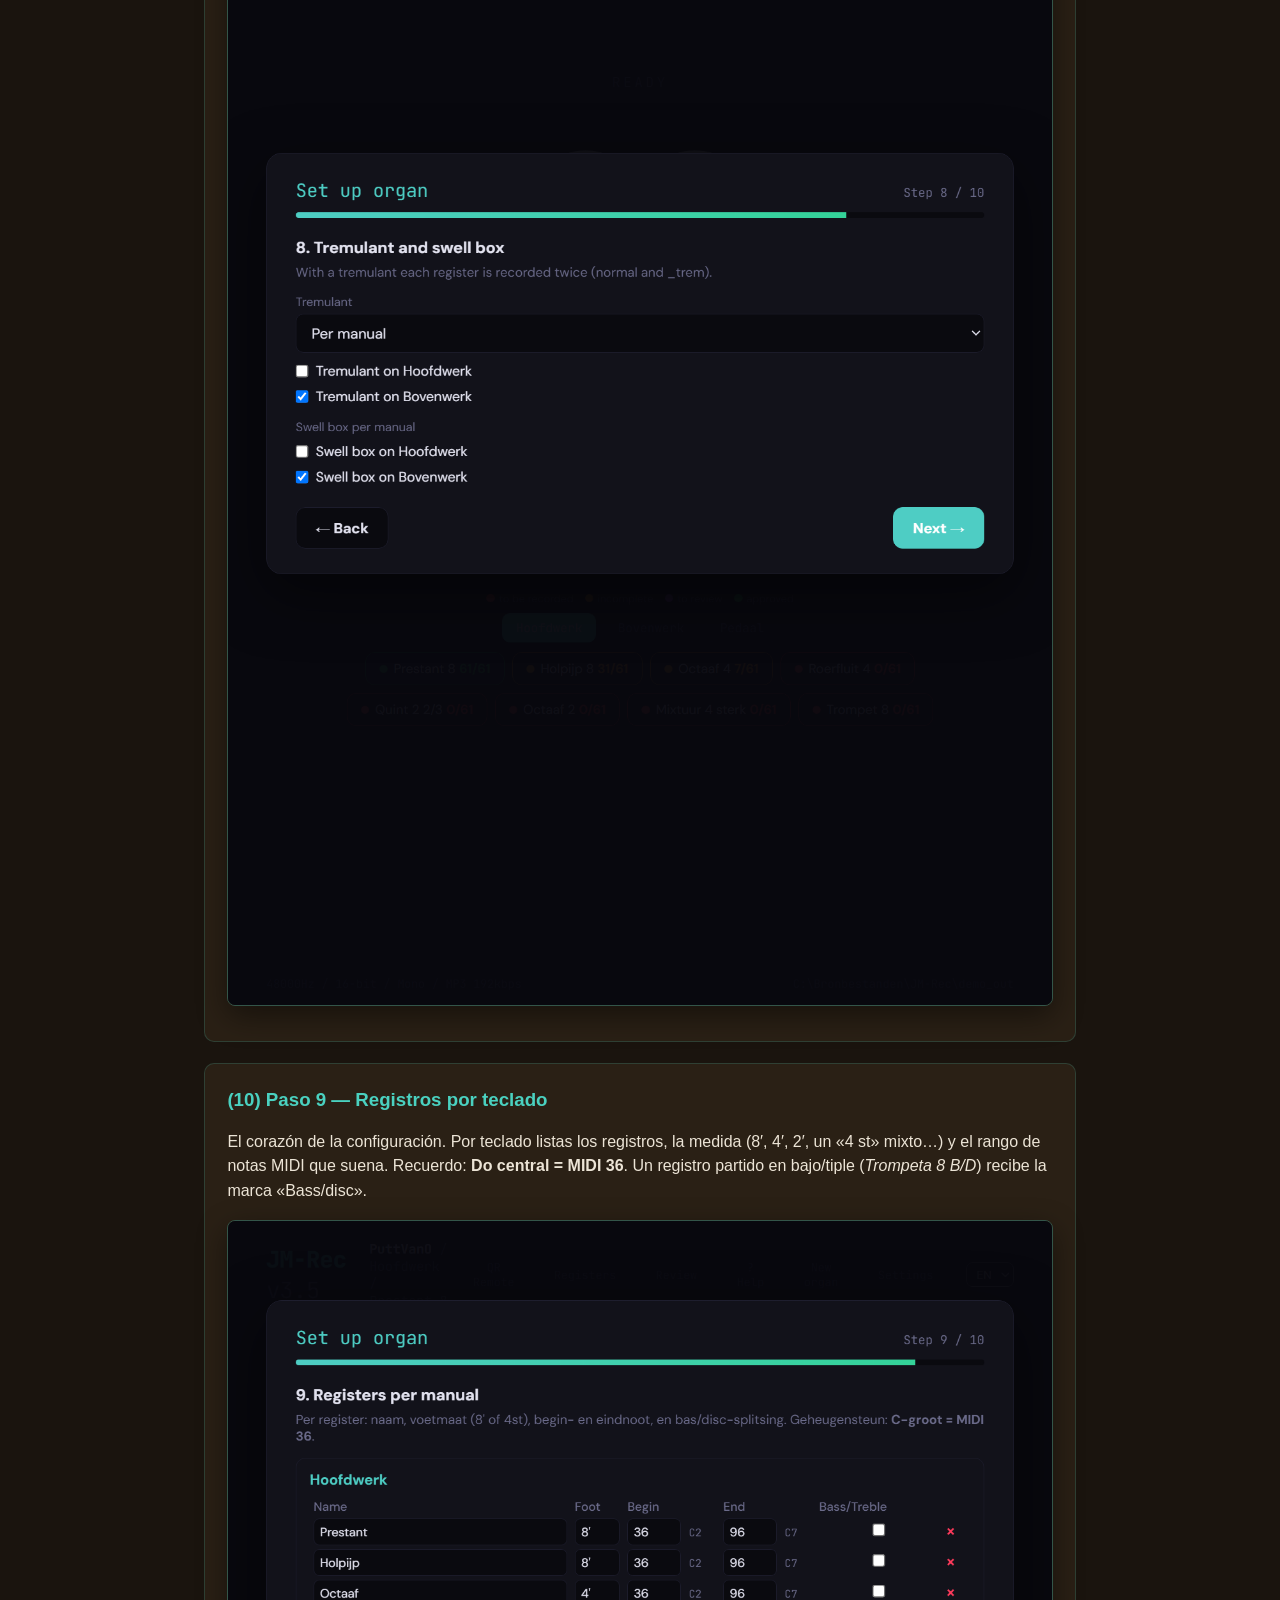
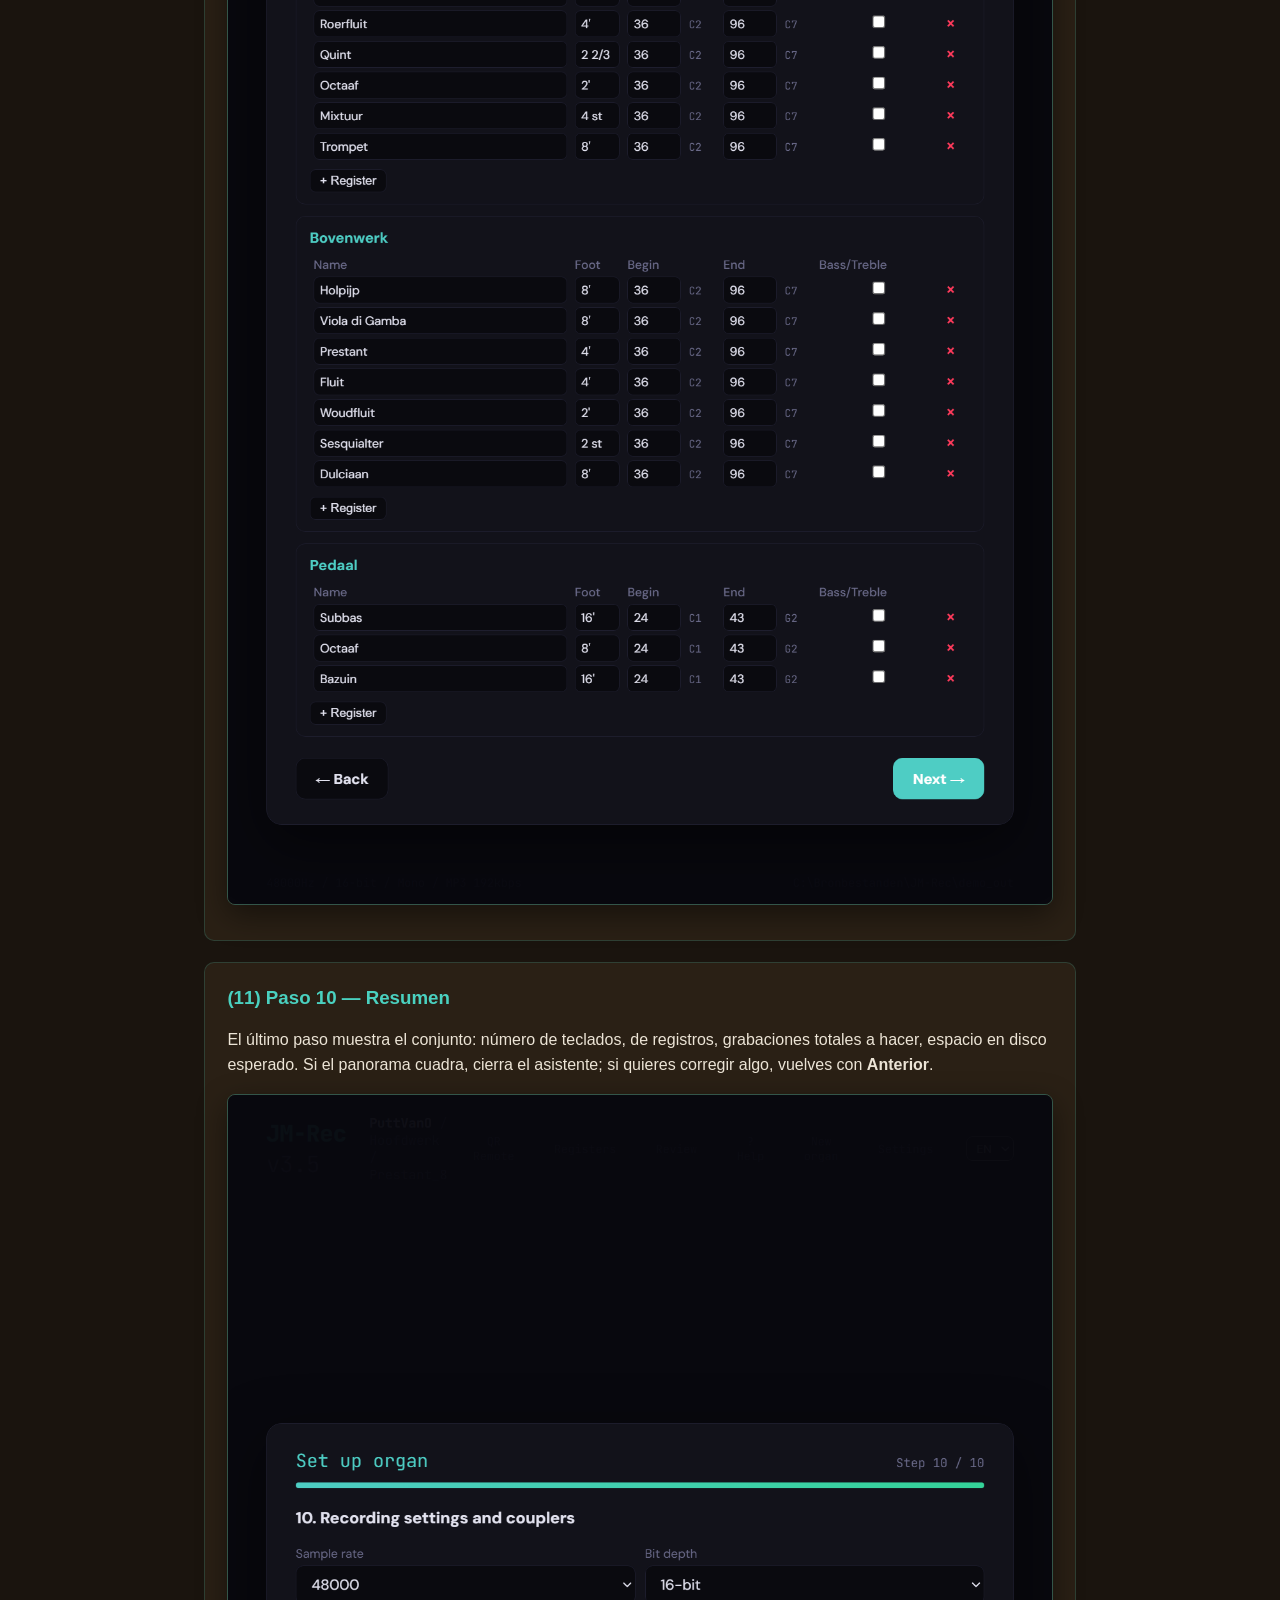
<file: docs/handleiding/es.html>
<!doctype html>
<html lang="es">
<head>
<meta charset="utf-8">
<meta name="viewport" content="width=device-width, initial-scale=1">
<title>Manual — JM-Rec</title>
<link rel="stylesheet" href="../style.css">
<link rel="icon" type="image/x-icon" href="../assets/favicon.ico">
</head>
<body>

<div class="manual-wrap">
  <p class="back"><a href="../">← Volver a la página de JM-Rec</a> &middot; <a href="en.html">Versión en inglés</a></p>
  <h1>JM-Rec — paso a paso</h1>
  <p>Un recorrido por JM-Rec con capturas reales. Los números entre paréntesis remiten a la imagen correspondiente; el orden es el mismo que sigues en la aplicación.</p>

  <h2>1. Bienvenida</h2>
  <div class="step">
    <h3>(01) La pantalla inicial</h3>
    <p>JM-Rec recuerda el último órgano usado. Al abrir una sesión nueva te pregunta si continuar con ese órgano o configurar uno nuevo.</p>
    <ul>
      <li><b>Continuar con este órgano</b> — abre la pantalla principal tal como la dejaste: misma carpeta de almacenamiento, mismos registros, mismo progreso.</li>
      <li><b>Configurar un órgano nuevo</b> — inicia el asistente de diez pasos que viene abajo.</li>
    </ul>
    <img src="cap_en_01.png" alt="Pantalla inicial con los dos botones de elección">
  </div>

  <h2>2. El asistente — diez pasos</h2>
  <p>Diez pasos cortos preparan toda la estructura: a dónde van las grabaciones, qué constructor y qué iglesia, cómo son los teclados y los registros. Cada paso puede revisarse con la flecha abajo a la izquierda.</p>

  <div class="step"><h3>(02) Paso 1 — Ubicación de almacenamiento</h3><p>La carpeta en la que se guardan todas las grabaciones. Elige una carpeta vacía en un disco con espacio — un set alcanza varios gigabytes rápido. JM-Rec crea allí una subcarpeta por órgano, para grabar varios órganos uno al lado del otro.</p><img src="cap_en_02.png" alt="Asistente paso 1: ubicación de almacenamiento"></div>
  <div class="step"><h3>(03) Paso 2 — Constructor</h3><p>El nombre del constructor (por ejemplo <i>Van Vulpen</i>, <i>Flentrop</i>, <i>Reil</i>). JM-Rec lo guarda como metadato en las grabaciones, para que en JM-Orgue veas al instante qué órgano estás tocando.</p><img src="cap_en_03.png" alt="Asistente paso 2: constructor"></div>
  <div class="step"><h3>(04) Paso 3 — Lugar</h3><p>La localidad donde está el órgano (por ejemplo <i>Putten</i>). Junto con el nombre de la iglesia forma la etiqueta con la que el órgano aparece en tu biblioteca.</p><img src="cap_en_04.png" alt="Asistente paso 3: lugar"></div>
  <div class="step"><h3>(05) Paso 4 — Nombre de la iglesia</h3><p>El nombre del edificio (<i>Iglesia Vieja</i>, <i>Iglesia Grande</i>, …). Se escribe como texto informativo en las grabaciones y aparece en la ficha del órgano en JM-Orgue.</p><img src="cap_en_05.png" alt="Asistente paso 4: nombre de la iglesia"></div>
  <div class="step"><h3>(06) Paso 5 — Año de construcción</h3><p>El año de construcción, opcional. Deja el campo vacío si lo desconoces.</p><img src="cap_en_06.png" alt="Asistente paso 5: año de construcción"></div>
  <div class="step"><h3>(07) Paso 6 — Ajustes de audio</h3><p>Elige el dispositivo de grabación (micrófono o loopback «lo que oyes»), el número de canales, la frecuencia de muestreo y la profundidad. Por defecto JM-Rec graba en mono a 48 000 Hz / 16-bit en MP3; sirve para la mayoría de los órganos de tubos.</p><img src="cap_en_07.png" alt="Asistente paso 6: ajustes de audio"></div>
  <div class="step"><h3>(08) Paso 7 — MIDI</h3><p>¿Qué dispositivo MIDI toca el órgano? Elige la entrada MIDI que use tu consola o teclado. Con el loopback «lo que oyes» sobre un órgano virtual puedes también elegir un puerto MIDI virtual (loopMIDI); JM-Rec enviará las notas por sí mismo.</p><img src="cap_en_08.png" alt="Asistente paso 7: MIDI"></div>
  <div class="step"><h3>(09) Paso 8 — Teclados</h3><p>¿Qué teclados tiene el órgano y qué canal MIDI usa cada uno? Un dos-teclados típico tiene Órgano Mayor, Expresivo y Pedal. Cada teclado tiene su canal, así JM-Rec envía las notas al teclado adecuado durante el recorrido automático.</p><img src="cap_en_09.png" alt="Asistente paso 8: teclados"></div>
  <div class="step"><h3>(10) Paso 9 — Registros por teclado</h3><p>El corazón de la configuración. Por teclado listas los registros, la medida (8′, 4′, 2′, un «4 st» mixto…) y el rango de notas MIDI que suena. Recuerdo: <b>Do central = MIDI 36</b>. Un registro partido en bajo/tiple (<i>Trompeta 8 B/D</i>) recibe la marca «Bass/disc».</p><img src="cap_en_10.png" alt="Asistente paso 9: registros por teclado"></div>
  <div class="step"><h3>(11) Paso 10 — Resumen</h3><p>El último paso muestra el conjunto: número de teclados, de registros, grabaciones totales a hacer, espacio en disco esperado. Si el panorama cuadra, cierra el asistente; si quieres corregir algo, vuelves con <b>Anterior</b>.</p><img src="cap_en_11.png" alt="Asistente paso 10: resumen"></div>

  <h2>3. Grabar</h2>
  <div class="step">
    <h3>(12) La pantalla principal</h3>
    <p>Tras el asistente aterrizas en la pantalla principal. En grande se ve la nota que viene (<i>C2</i>), con el nombre del archivo en el que se guardará (<code>036-c.mp3</code>). Los tres botones son:</p>
    <ul>
      <li><b>Grabar</b> — inicia la toma y, en un montaje «inteligente», pasa automáticamente a la nota siguiente.</li>
      <li><b>Pausa</b> — se detiene entre dos notas; útil si pasa un ruido.</li>
      <li><b>Parar</b> — cierra la toma actual y vuelve a «Listo».</li>
    </ul>
    <p>Abajo, por teclado (<i>Órgano Mayor</i>, <i>Expresivo</i>, <i>Pedal</i>), aparecen todos los registros con su progreso. La leyenda de colores — por grabar (rojo), incompleto (amarillo), por comprobar (violeta), hecho (verde) — te dice de un vistazo dónde estás.</p>
    <img src="cap_en_12.png" alt="Pantalla principal con nota C2, botones de grabación y progreso de los registros">
  </div>

  <div class="step">
    <h3>(13) Registro completo</h3>
    <p>En cuanto entra el último tubo de un registro, aparece un diálogo. Eliges:</p>
    <ul>
      <li><b>Comprobar ahora</b> — abre enseguida la pantalla de verificación para este registro.</li>
      <li><b>Aprobado</b> — marca el registro como terminado y pasa al siguiente.</li>
      <li><b>Más tarde</b> — deja el registro en «por comprobar», para escucharlo luego.</li>
    </ul>
    <img src="cap_en_13.png" alt="Diálogo: registro completo, con los tres botones de elección">
  </div>

  <h2>4. Verificar</h2>
  <div class="step"><h3>(14) Pantalla de verificación</h3><p>Con el botón <b>Comprobar</b> arriba — o con el diálogo del paso 13 — llegas a la pantalla de verificación. JM-Rec muestra por nota si la toma es válida: silencio al principio, saturación (clipping), cola cortada demasiado pronto — cada anomalía va con color y símbolo. Volver a grabar una nota suelta es un clic.</p><img src="cap_en_14.png" alt="Pantalla de verificación con anomalías por nota"></div>
  <div class="step"><h3>(15) Detección de loop</h3><p>Un tubo de órgano suena mucho; para los samplers se pone un «loop» para que el sonido siga sin que la toma deba ser interminable. JM-Rec propone uno o varios puntos de loop por nota, los muestra en la onda y los reproduce a petición. Un clic confirma la propuesta o elige otro sitio.</p><img src="cap_en_15.png" alt="Detección de loop con los puntos propuestos"></div>

  <h2>5. Mando a distancia</h2>
  <div class="step">
    <h3>(16) QR Remote</h3>
    <p>Con el botón <b>QR Remote</b>, JM-Rec muestra un código QR con la dirección de red (por ejemplo <code>http://192.168.1.10:5570</code>). Lo escaneas con el móvil o la tableta y el mando se abre en el navegador. Manejas <b>Grabar</b>, <b>Pausa</b> y <b>Parar</b> y ves la nota actual desde el banco — sin apps que instalar.</p>
    <p>¿Sin wifi? Enciende el Punto de acceso móvil de Windows (botón <b>Abrir ajustes de punto de acceso</b> abajo), conecta tu teléfono a esa red y elige aquí la red del punto de acceso en el desplegable.</p>
    <img src="cap_en_16.png" alt="QR Remote con código QR y dirección de red">
  </div>

  <h2>6. Resultado en JM-Orgue</h2>
  <div class="step">
    <h3>Abrir las grabaciones</h3>
    <p>Cuando las tomas estén listas, inicia <a href="https://orgelmaker.github.io/JM-Orgue/">JM-Orgue</a>, abre la biblioteca y pulsa <b>Open organ…</b>. Apunta a la carpeta de almacenamiento que elegiste en el paso 1 de JM-Rec y el órgano aparece en la biblioteca con todos los teclados, registros y acoplamientos definidos en el asistente. Desde ahí se toca como cualquier otro sample set.</p>
  </div>

  <p class="back"><a href="../">← Volver a la página de JM-Rec</a></p>
</div>

</body>
</html>
</file>
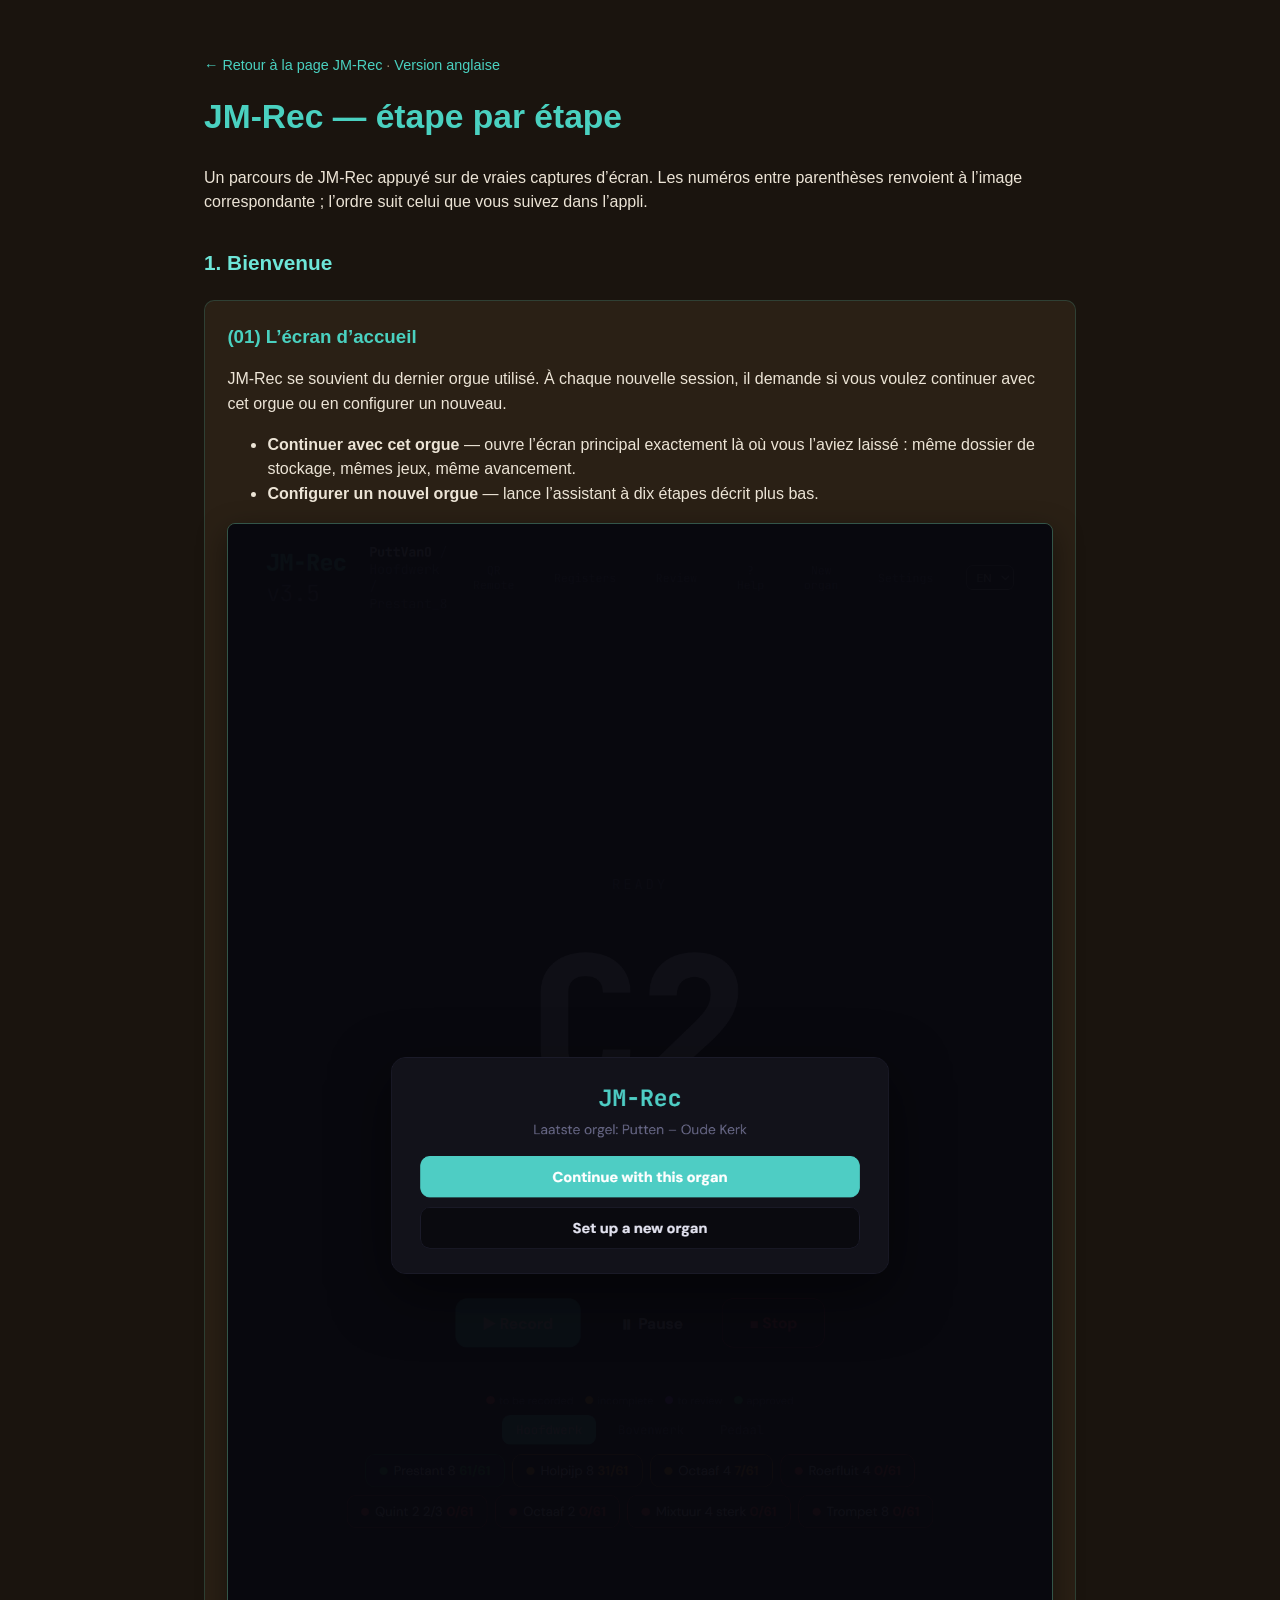
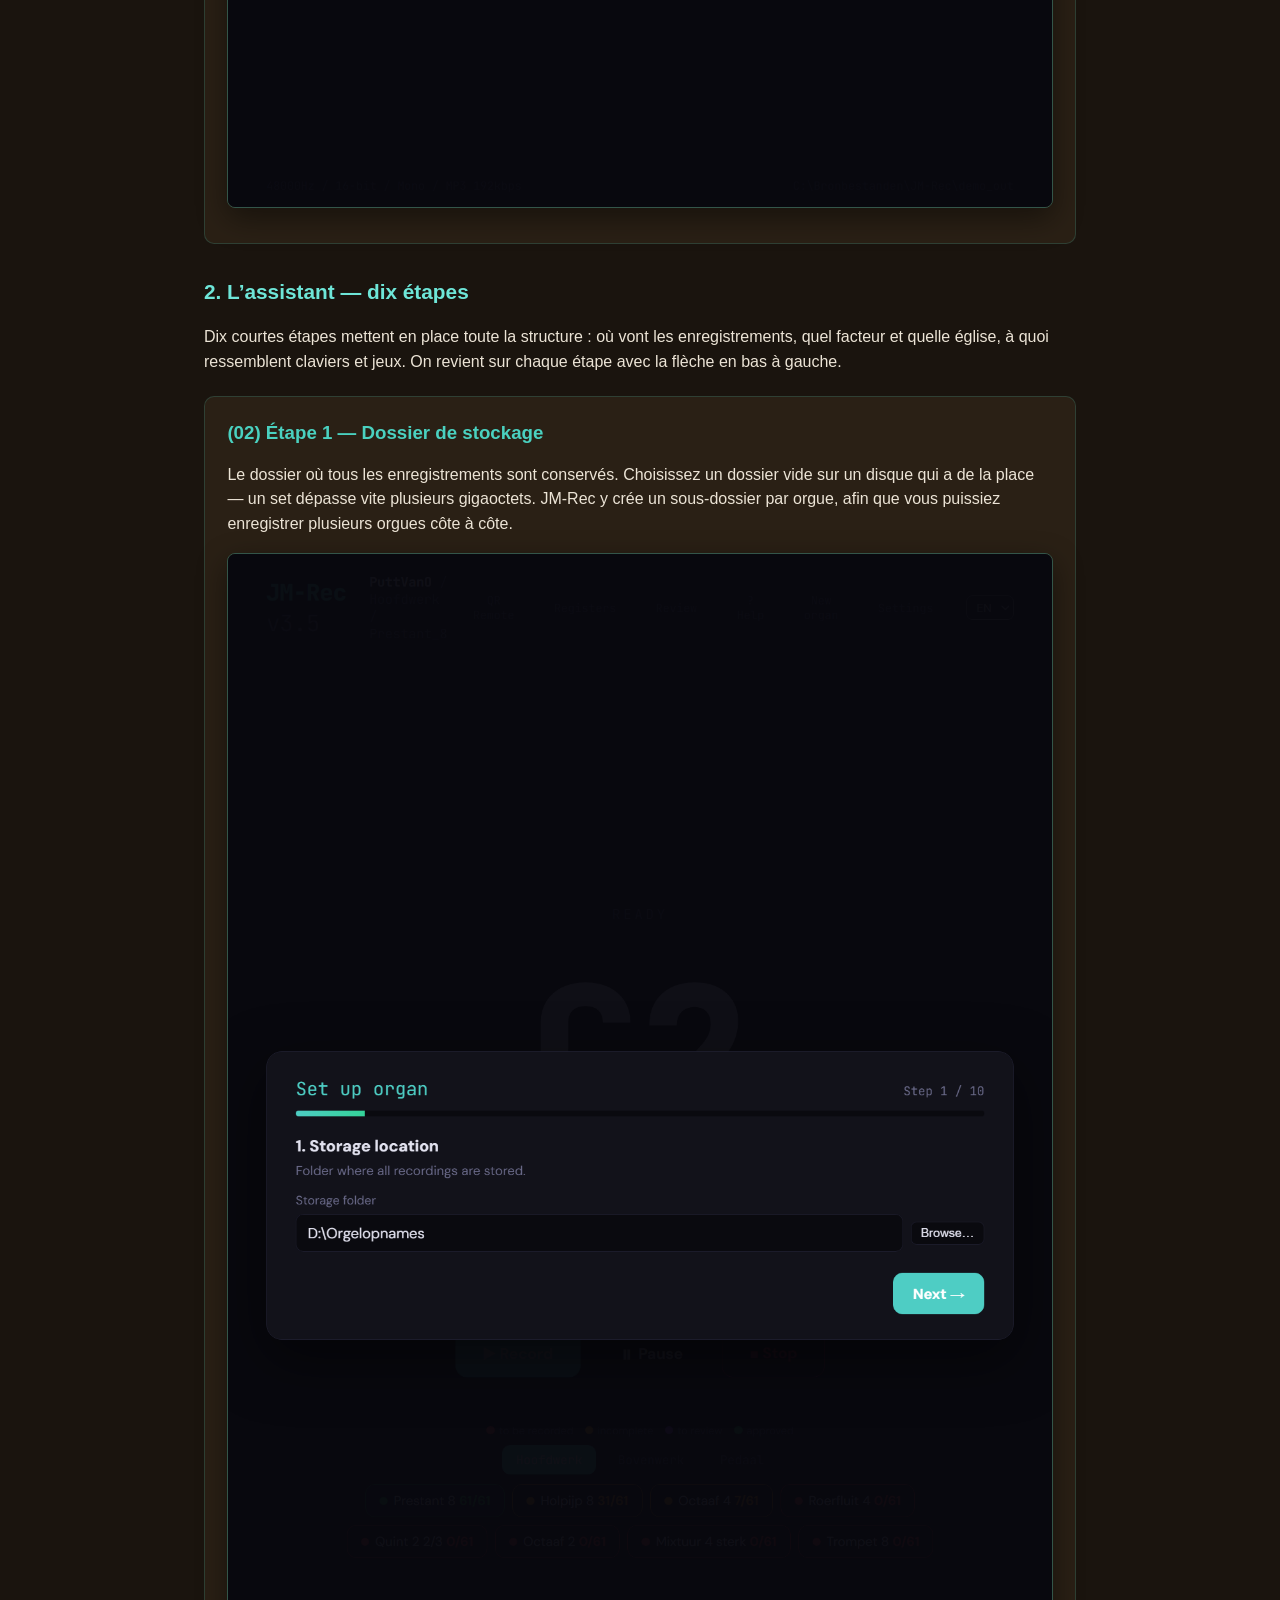
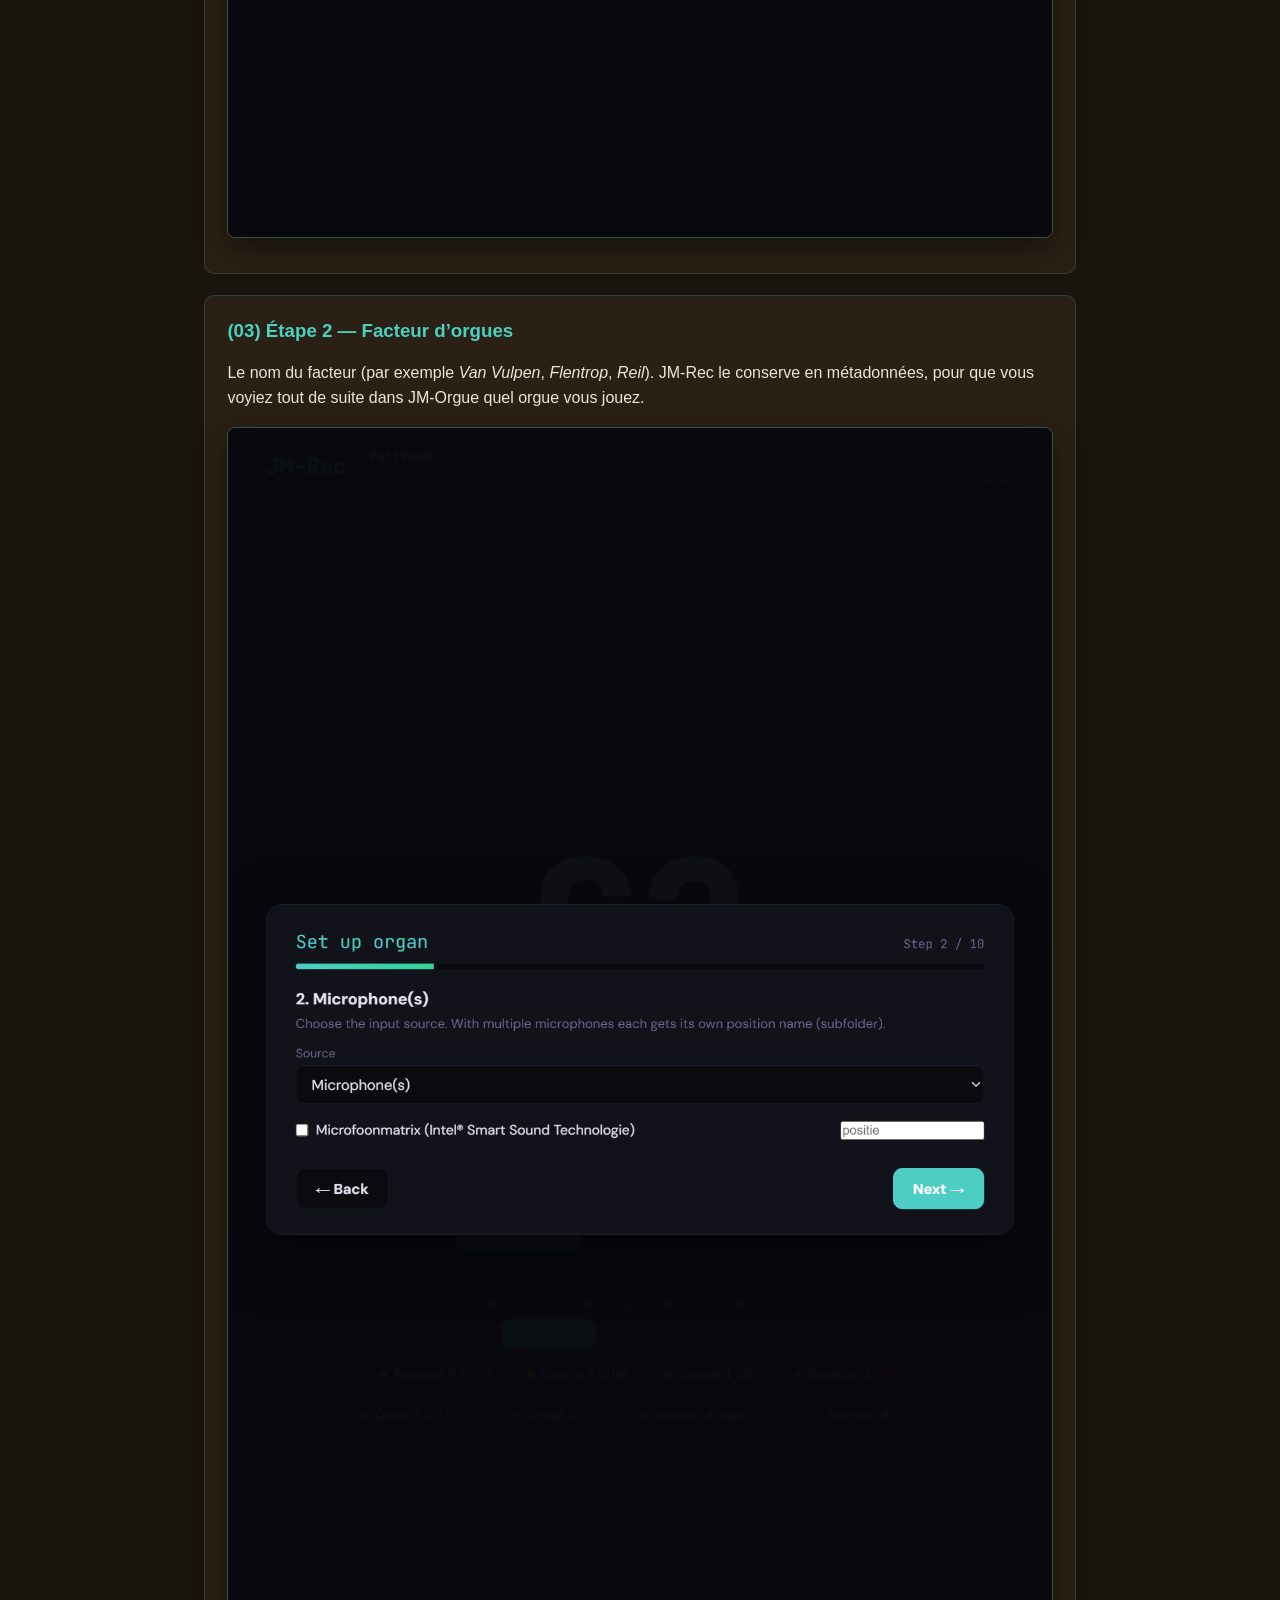
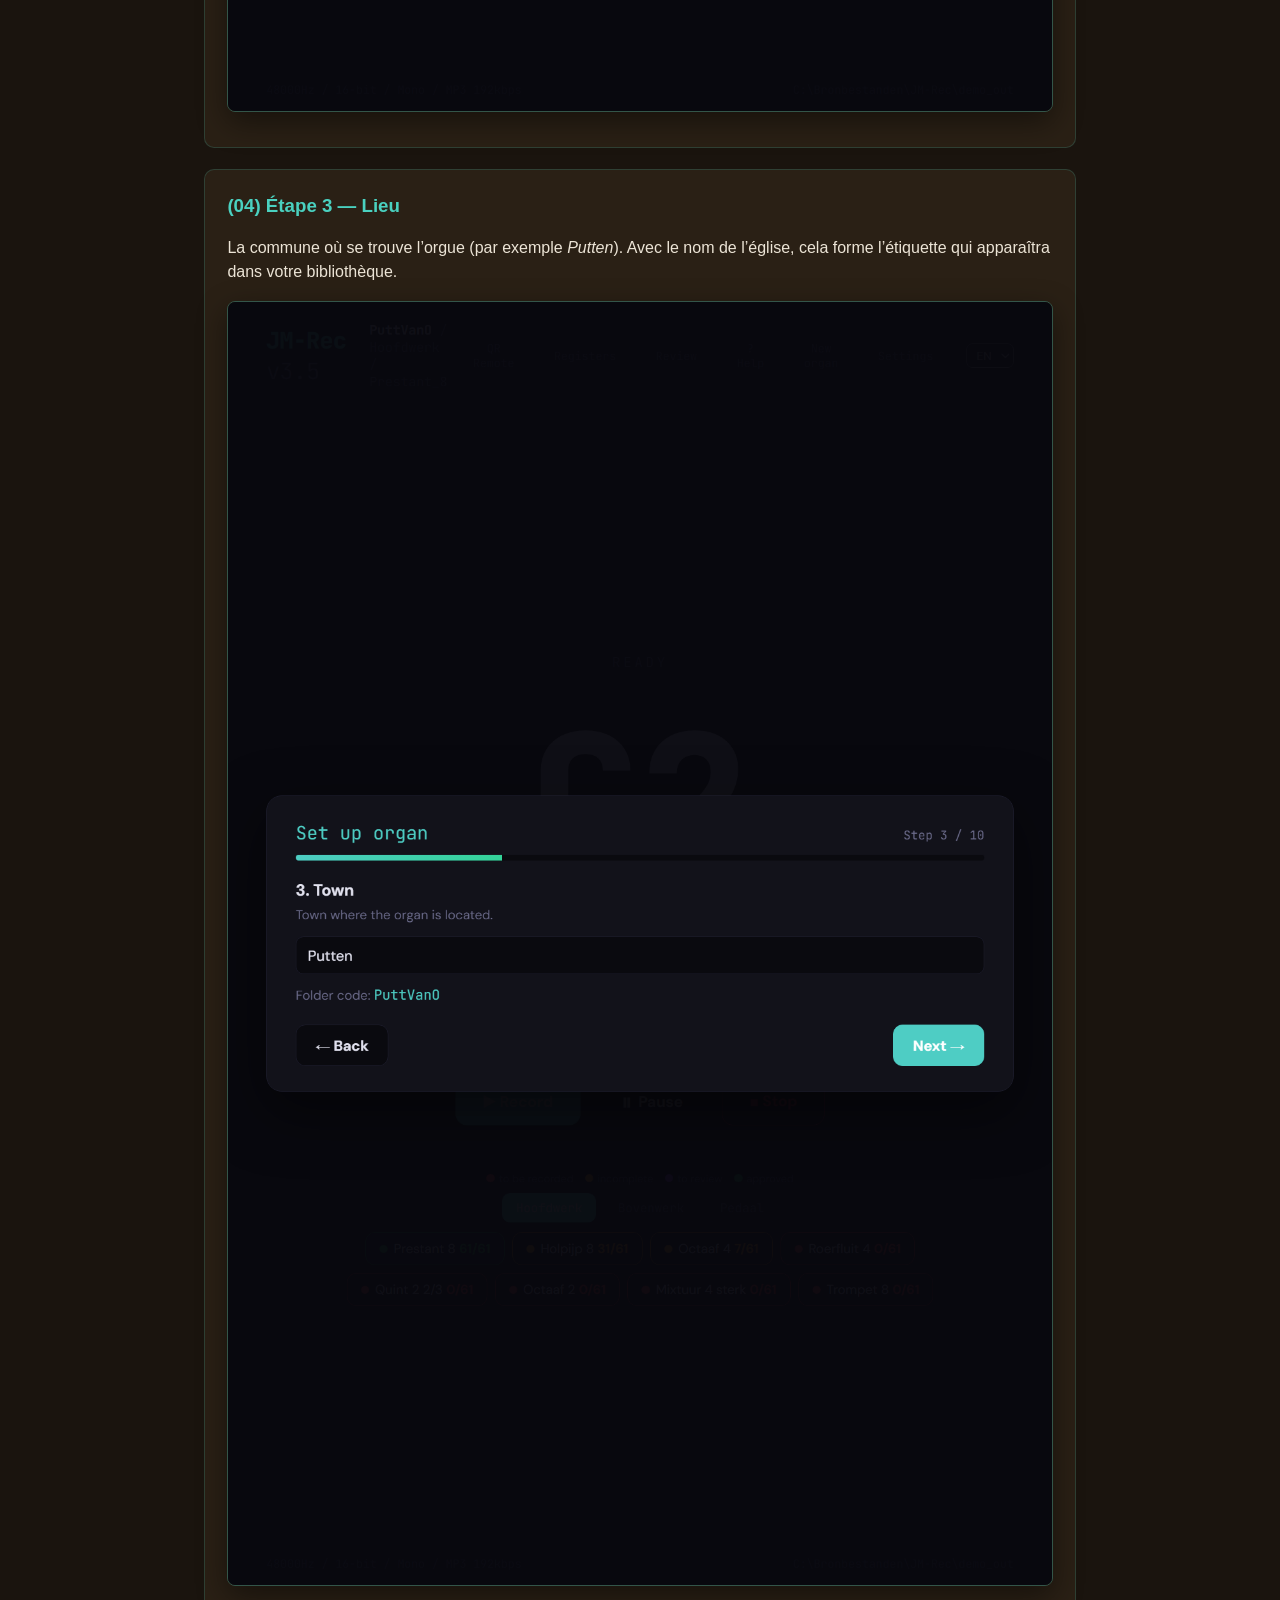
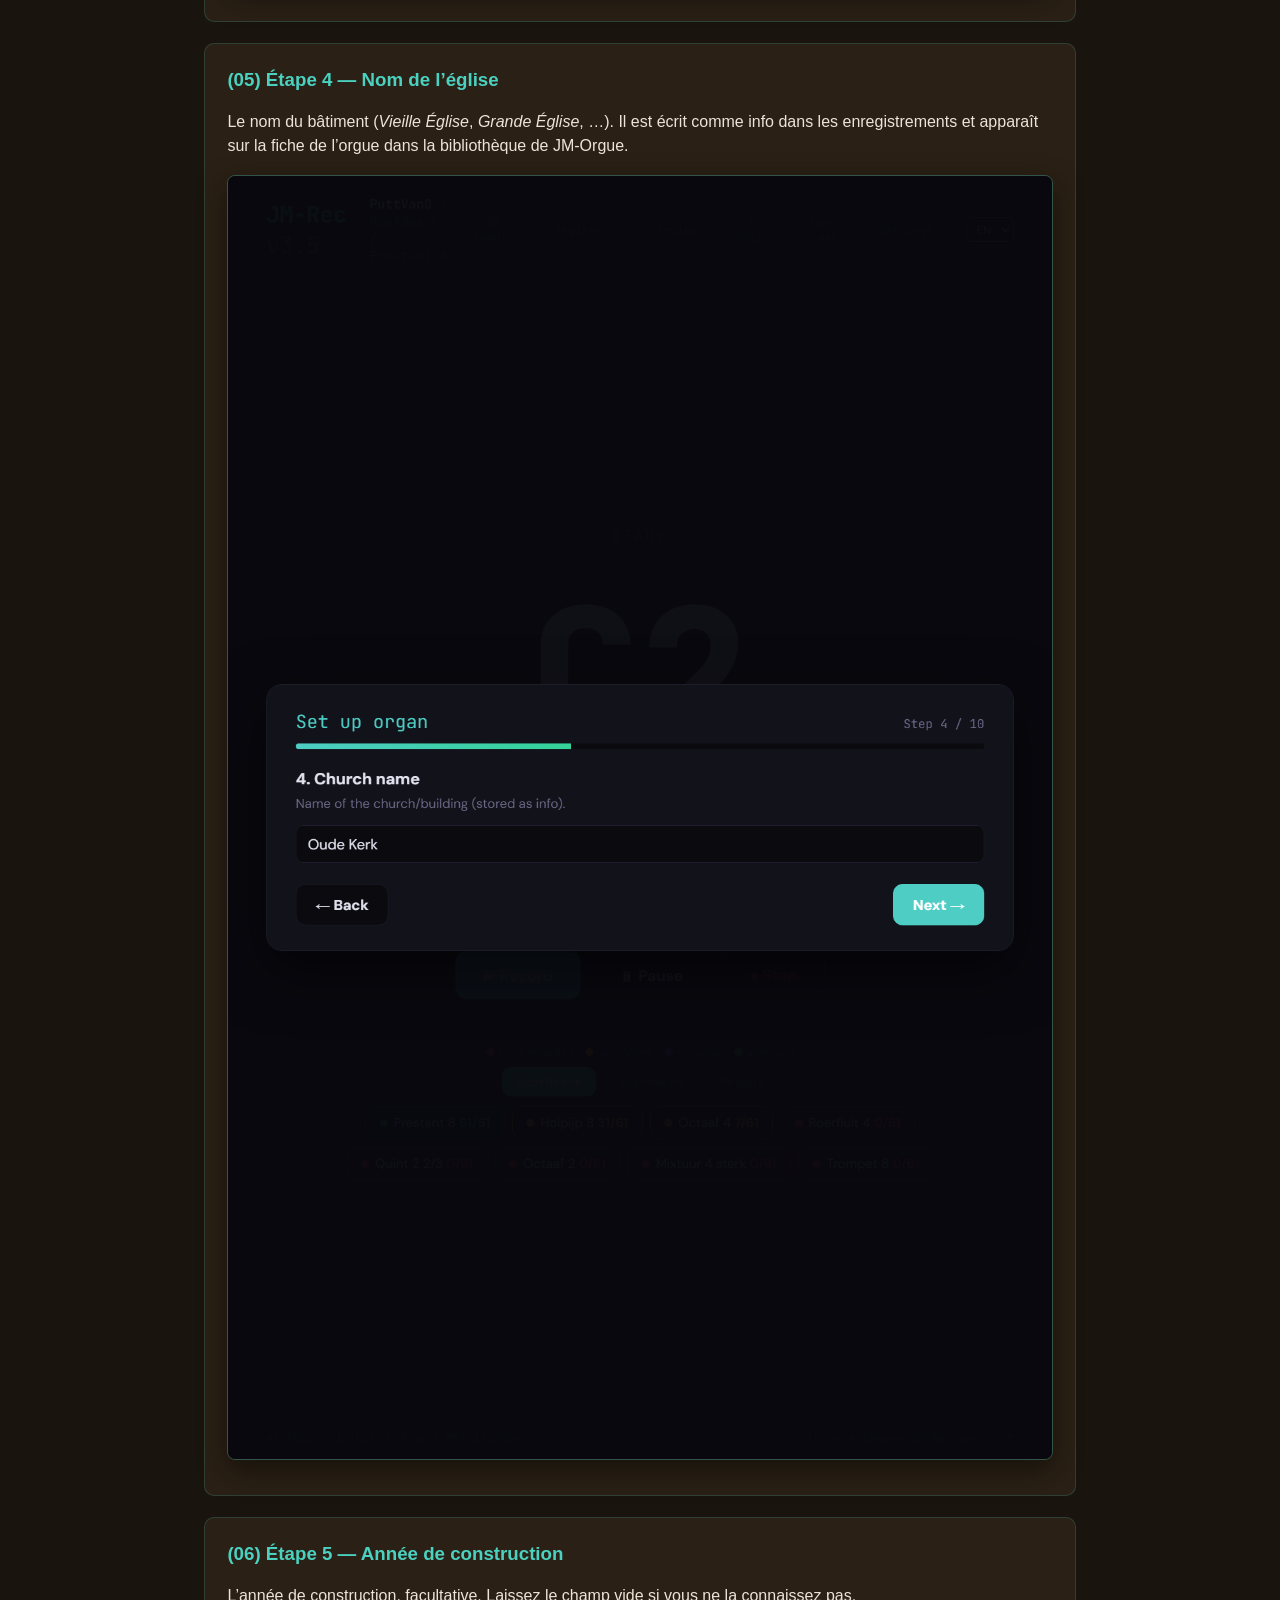
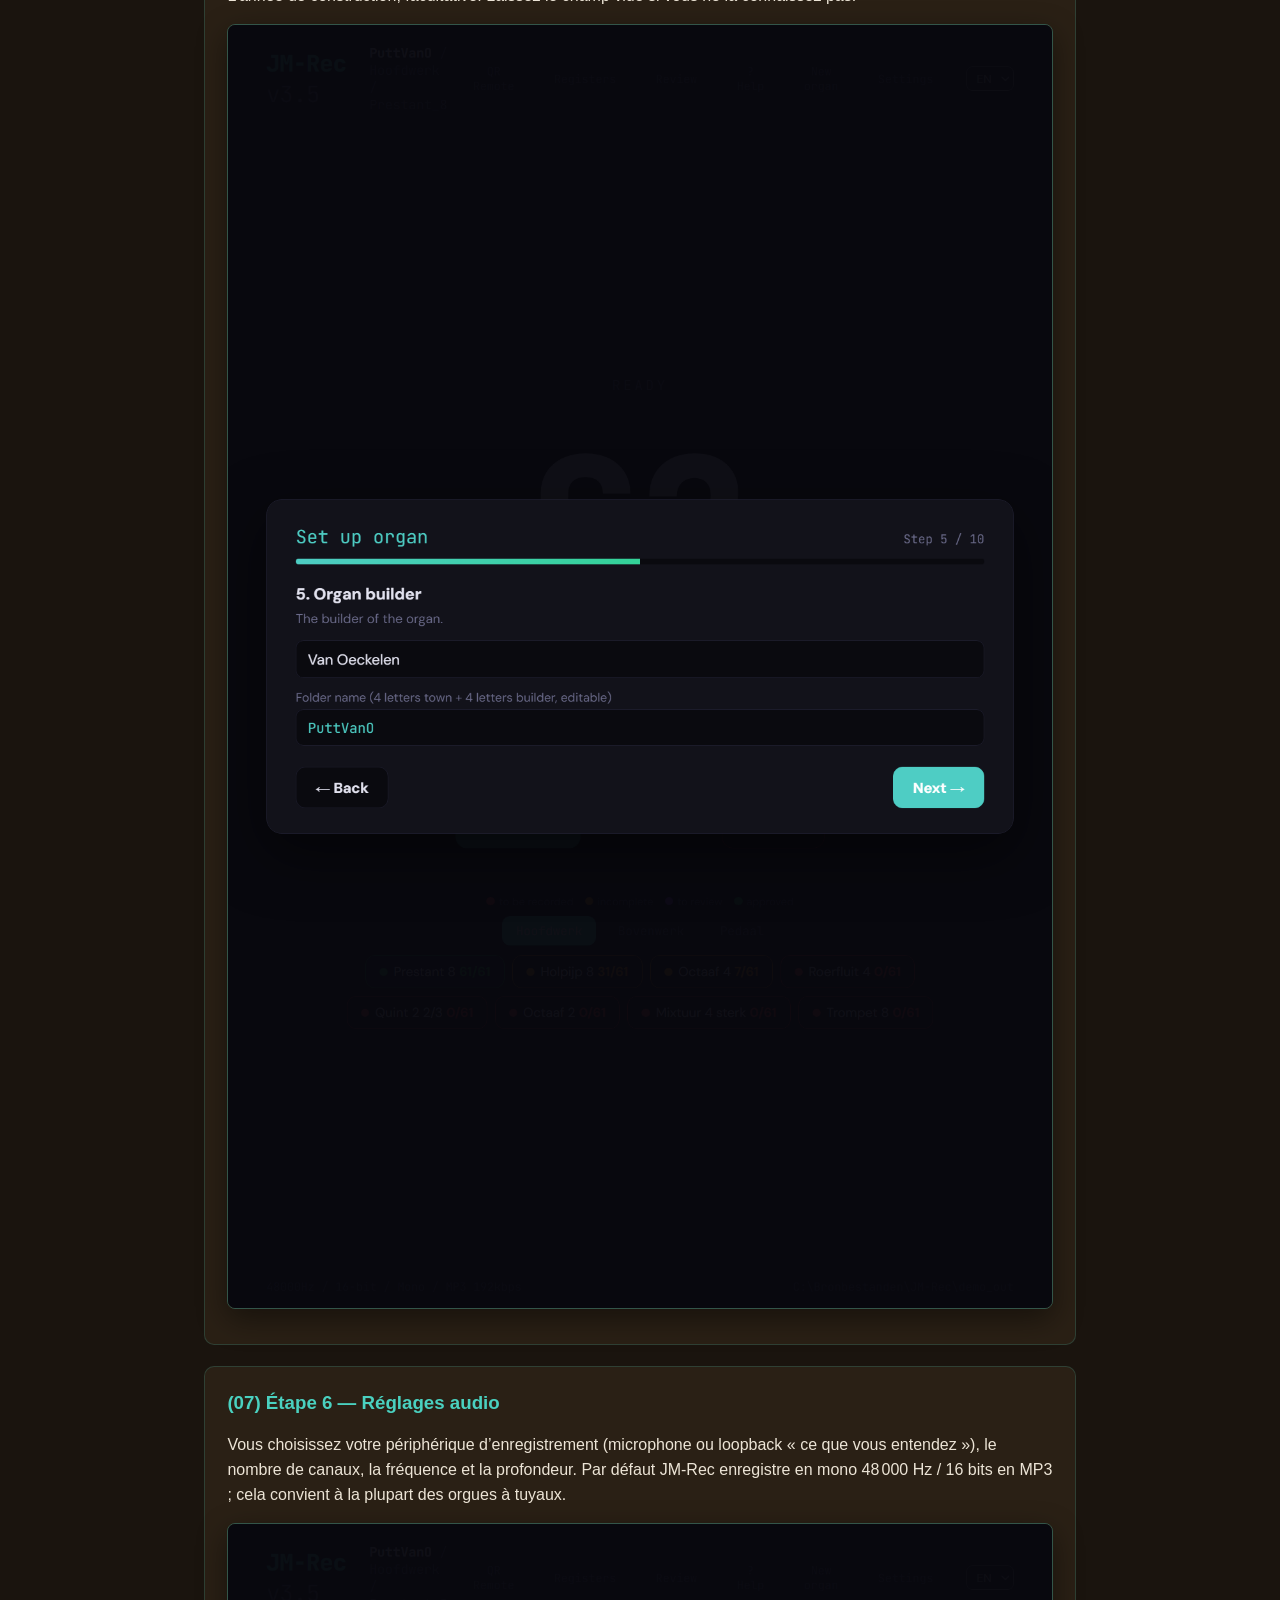
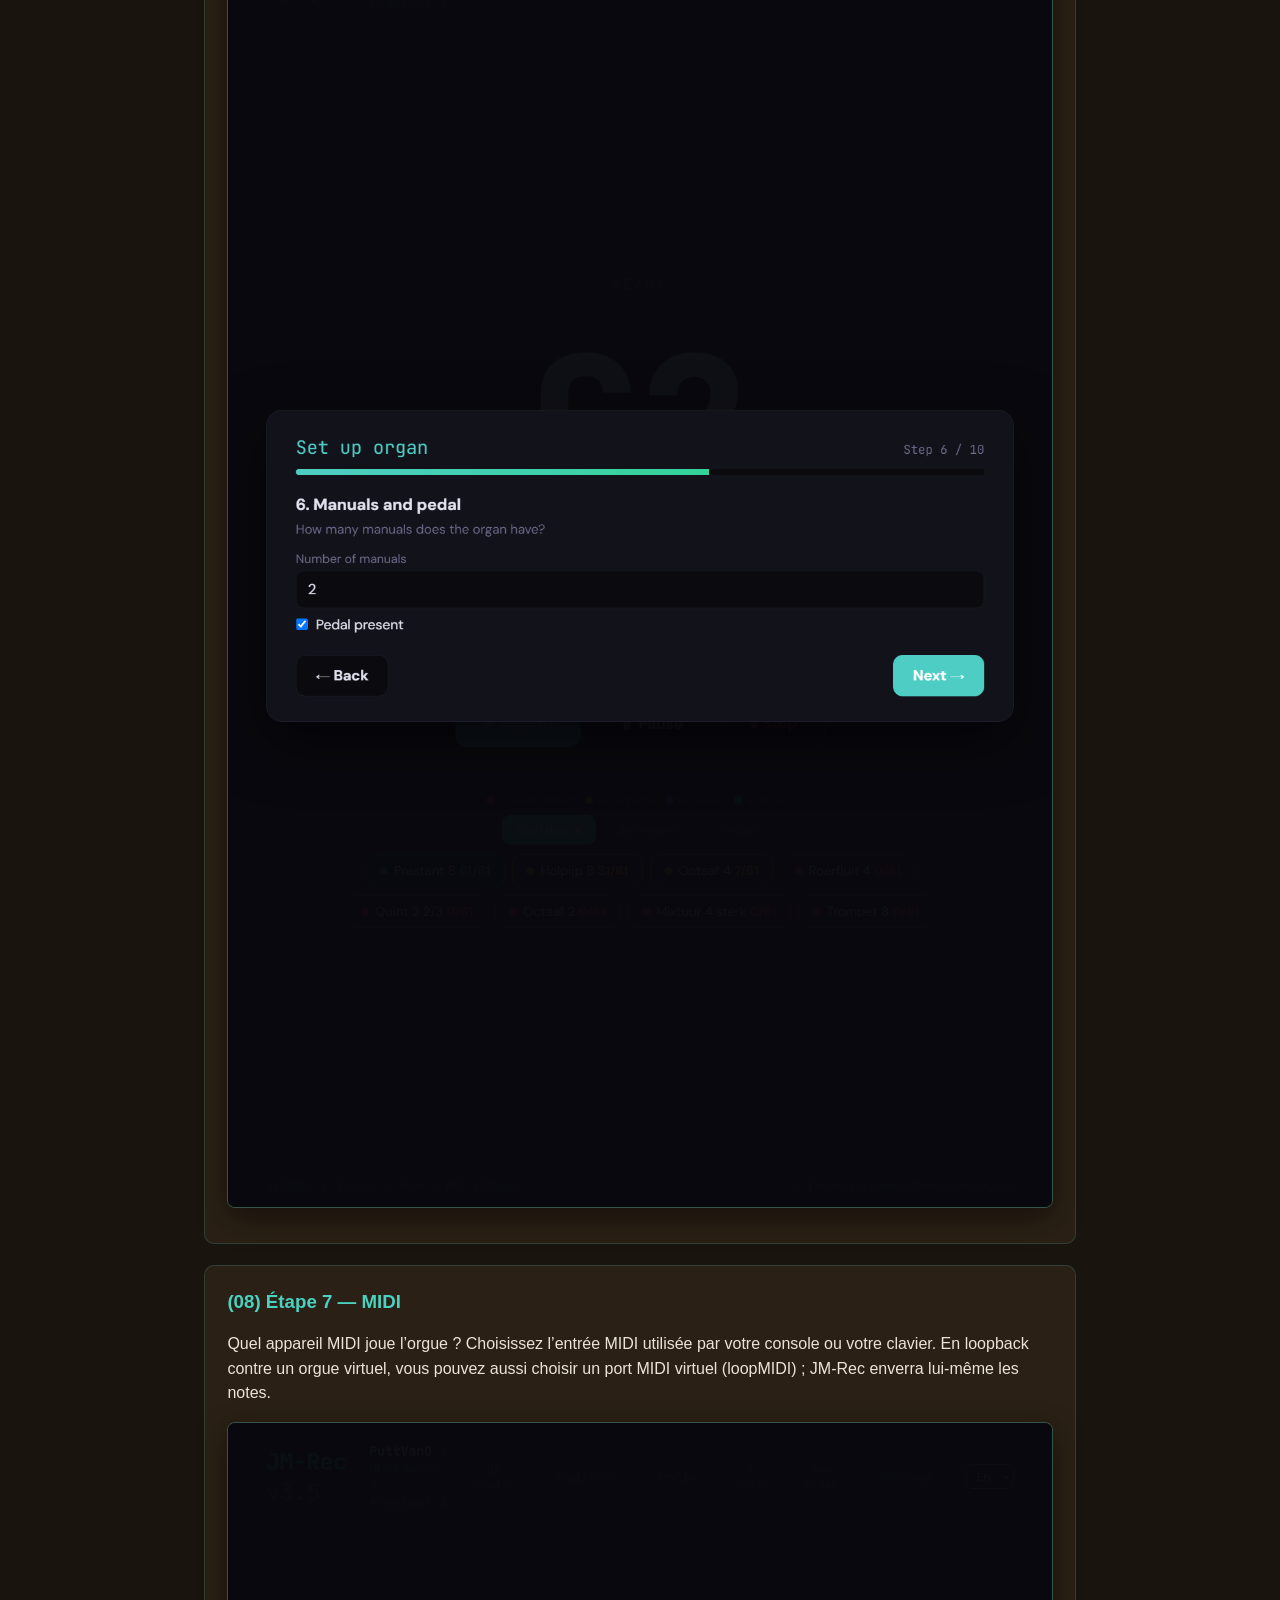
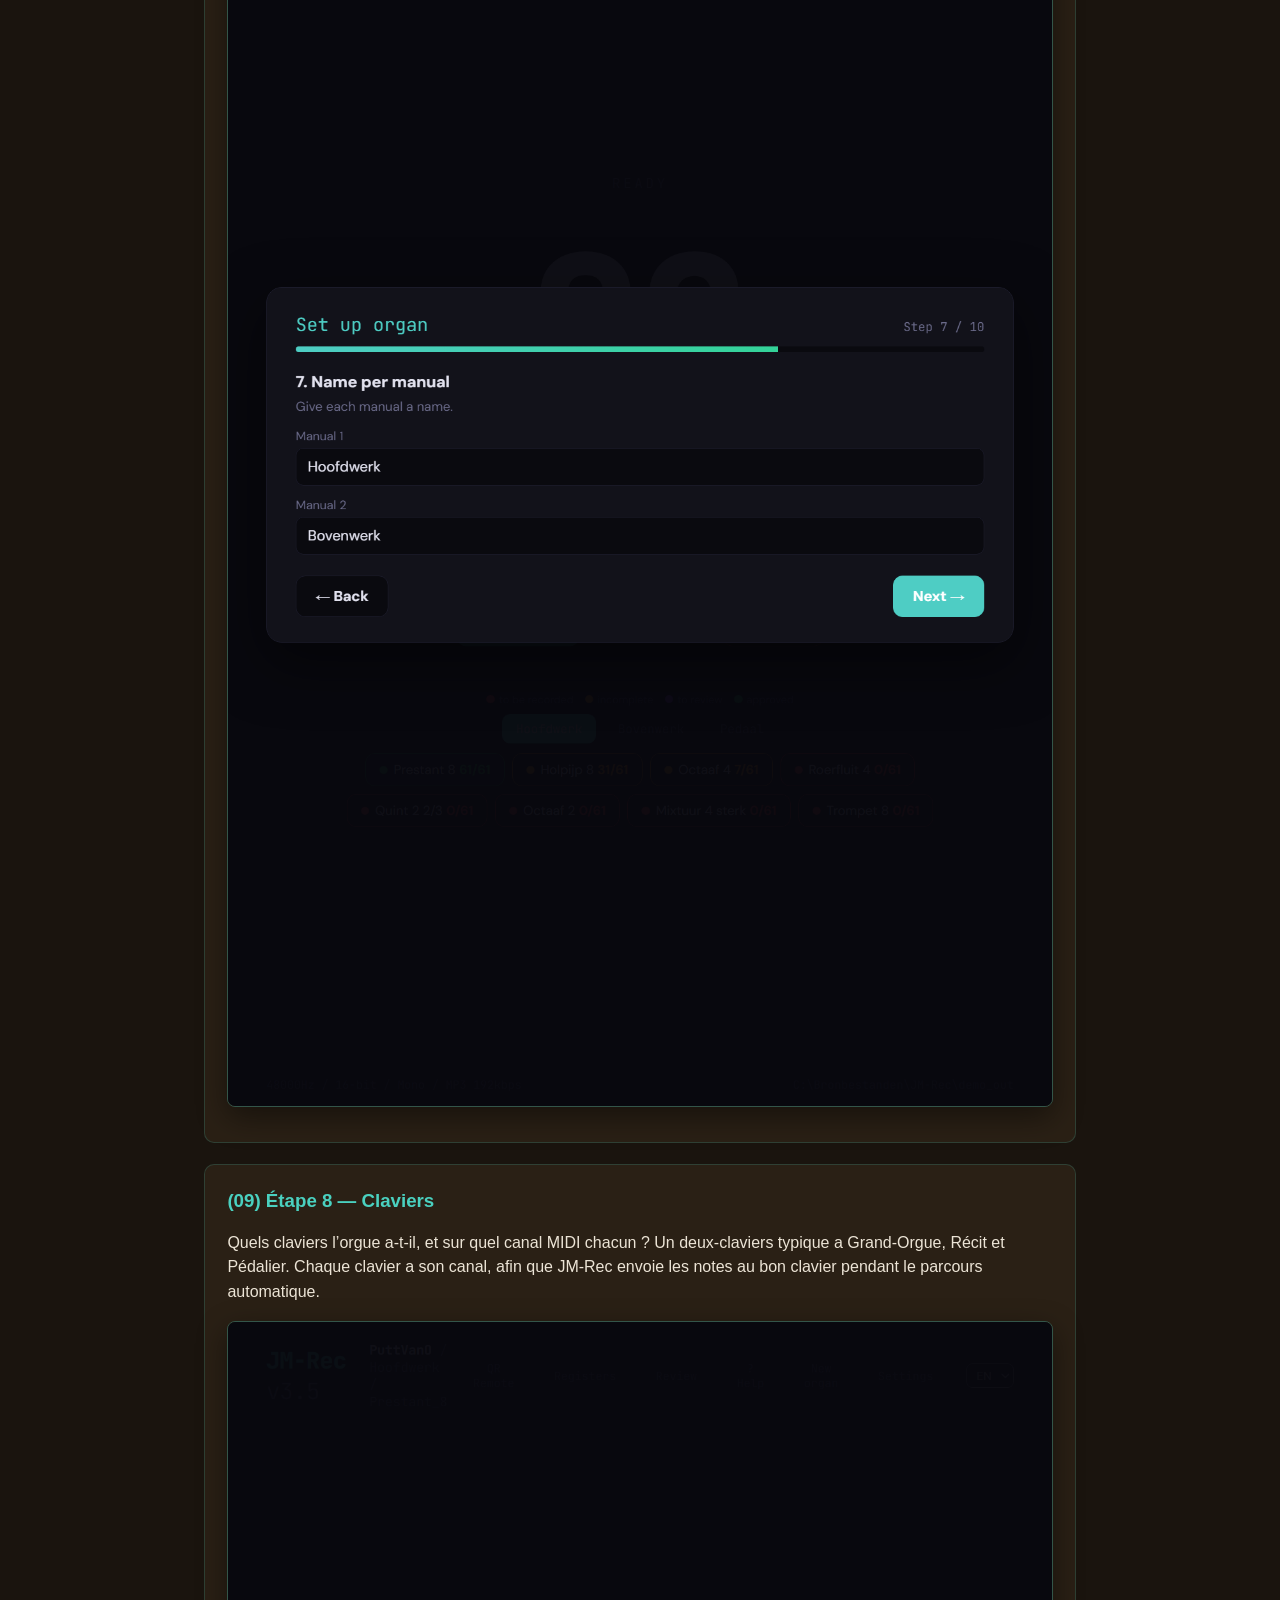
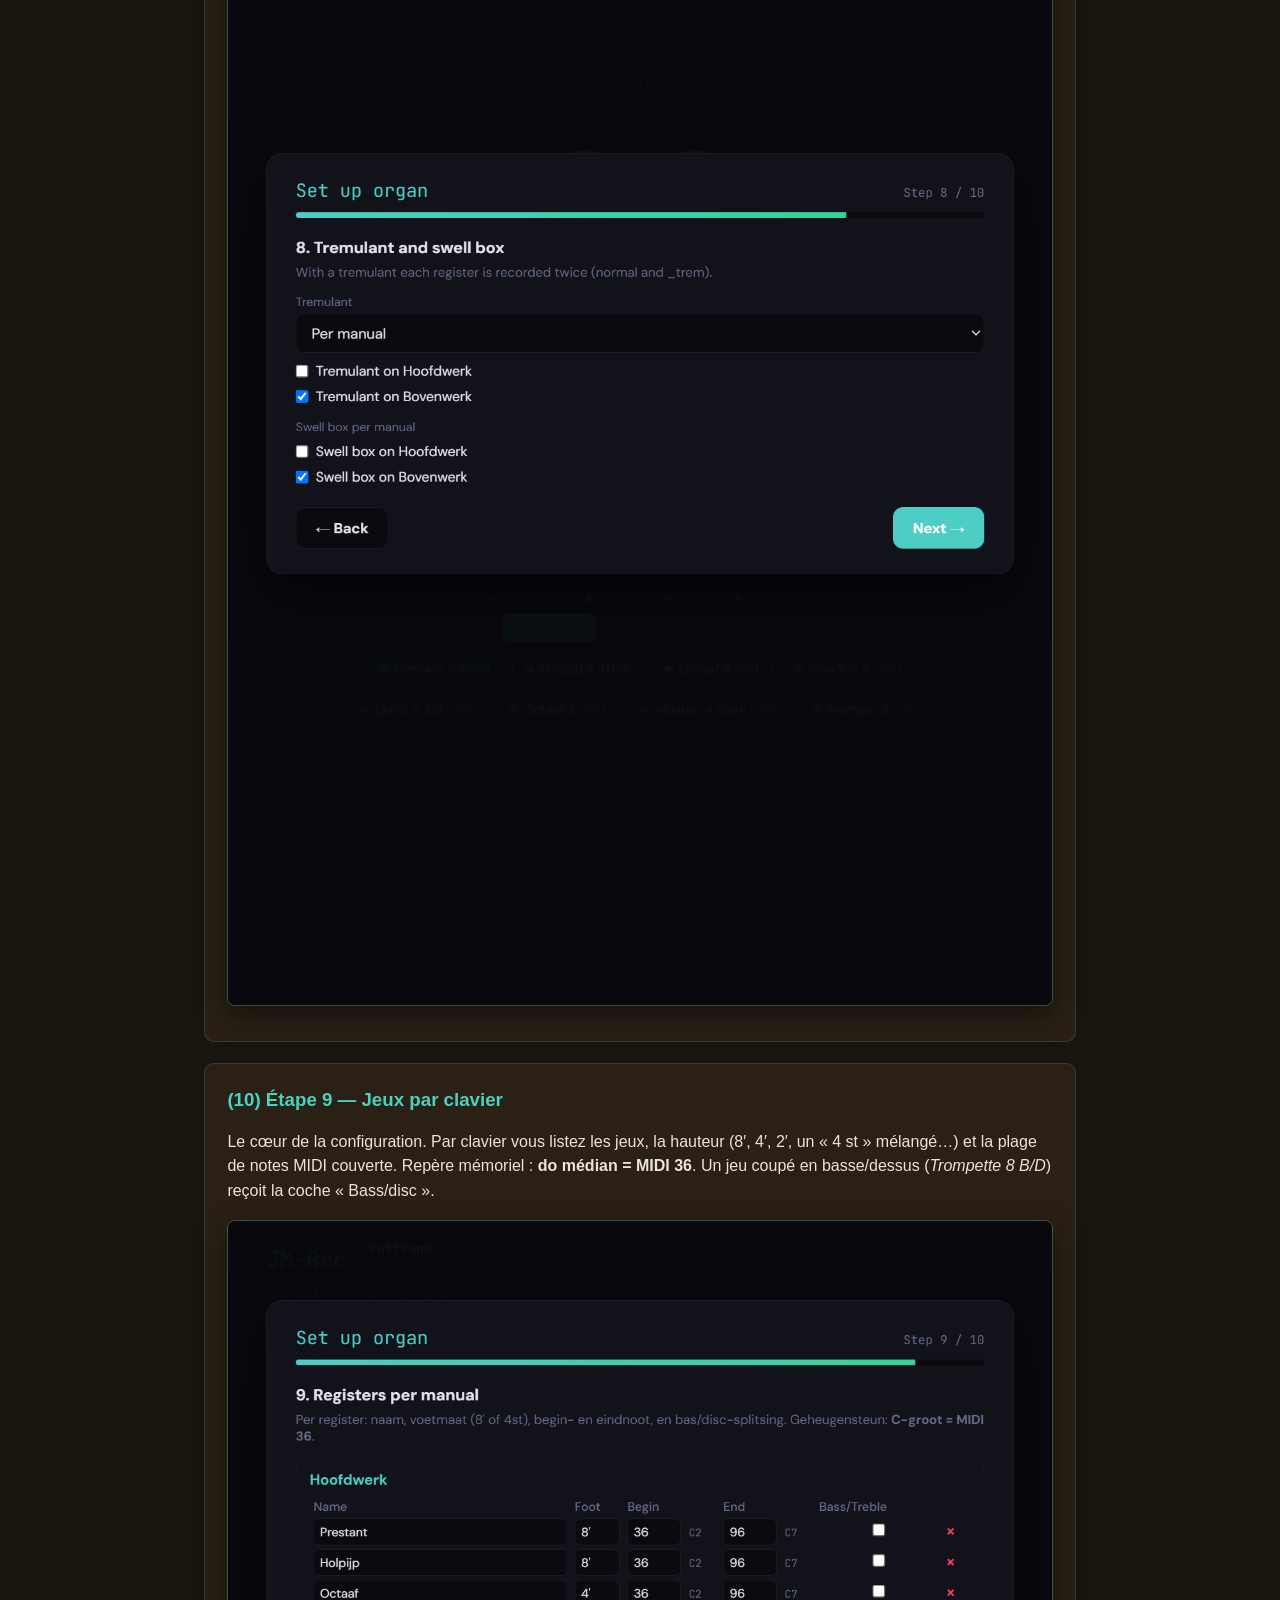
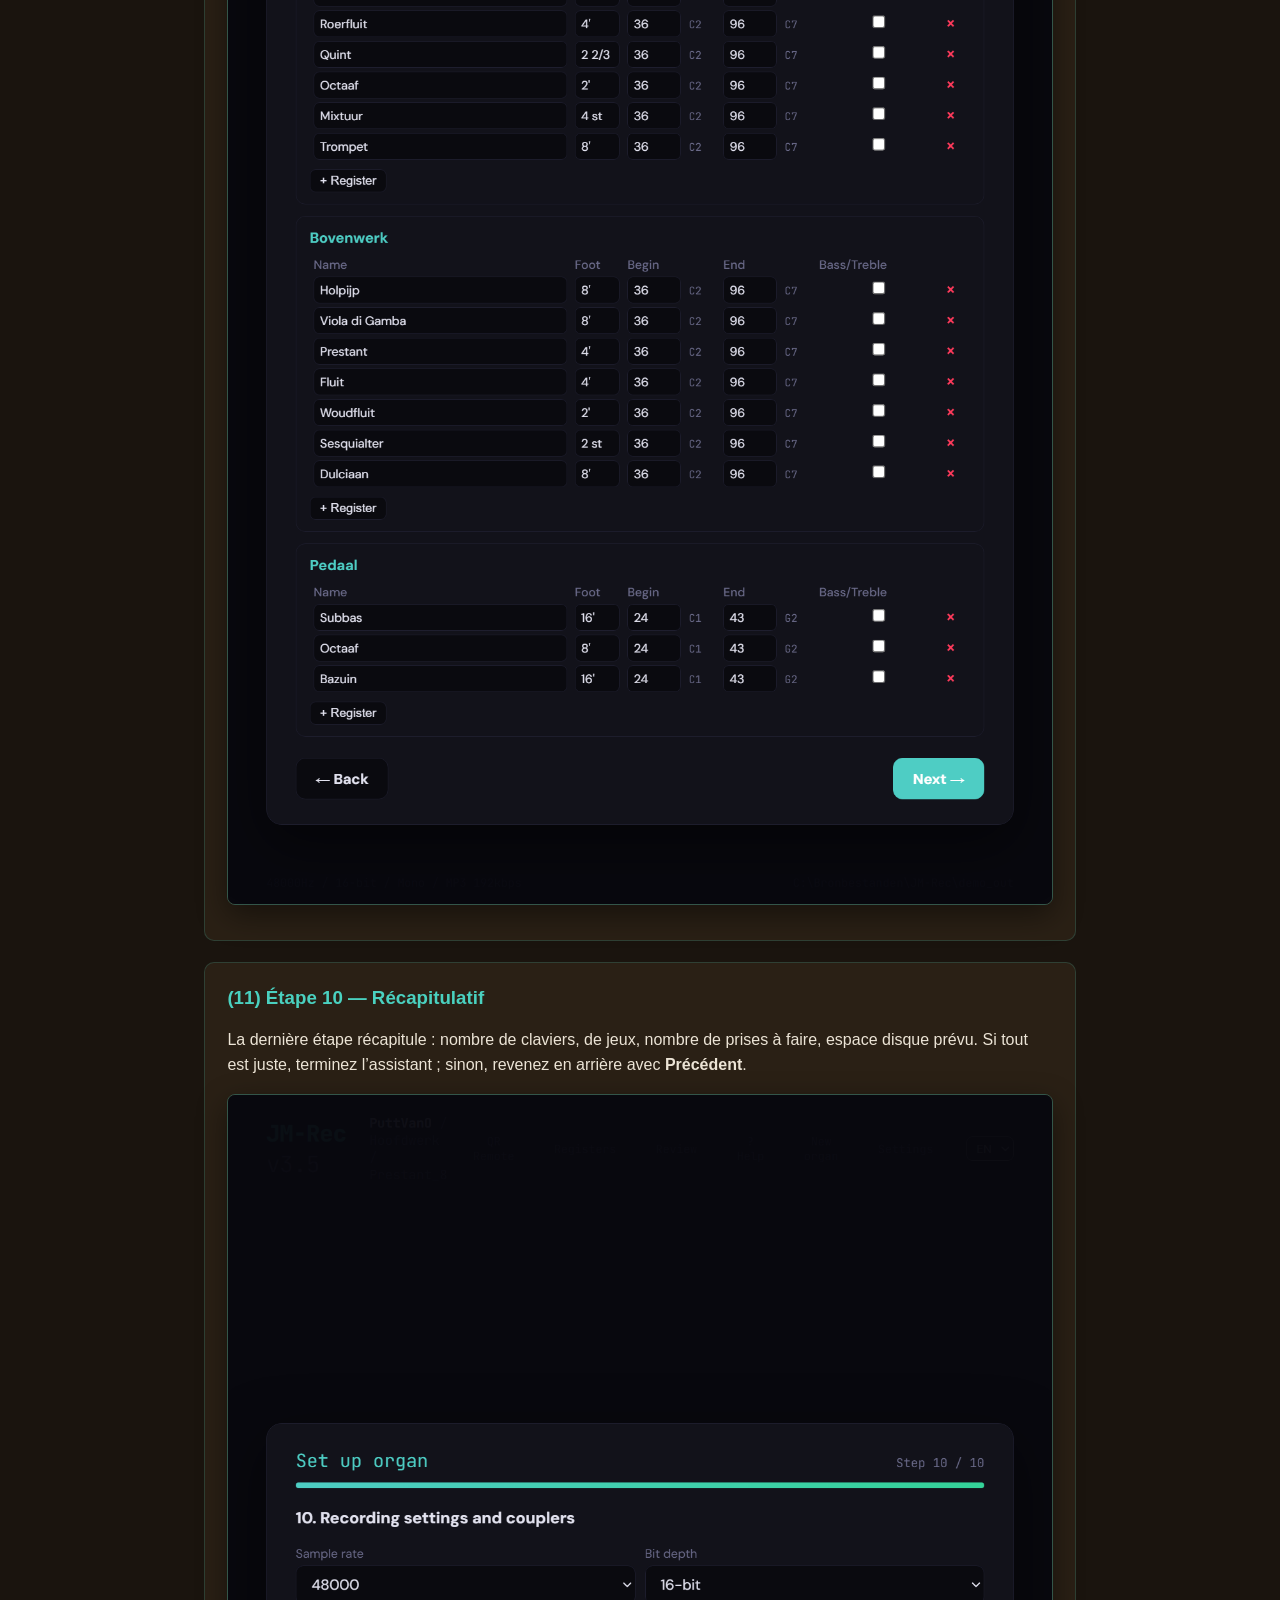
<file: docs/handleiding/fr.html>
<!doctype html>
<html lang="fr">
<head>
<meta charset="utf-8">
<meta name="viewport" content="width=device-width, initial-scale=1">
<title>Manuel — JM-Rec</title>
<link rel="stylesheet" href="../style.css">
<link rel="icon" type="image/x-icon" href="../assets/favicon.ico">
</head>
<body>

<div class="manual-wrap">
  <p class="back"><a href="../">← Retour à la page JM-Rec</a> &middot; <a href="en.html">Version anglaise</a></p>
  <h1>JM-Rec — étape par étape</h1>
  <p>Un parcours de JM-Rec appuyé sur de vraies captures d’écran. Les numéros entre parenthèses renvoient à l’image correspondante ; l’ordre suit celui que vous suivez dans l’appli.</p>

  <h2>1. Bienvenue</h2>
  <div class="step">
    <h3>(01) L’écran d’accueil</h3>
    <p>JM-Rec se souvient du dernier orgue utilisé. À chaque nouvelle session, il demande si vous voulez continuer avec cet orgue ou en configurer un nouveau.</p>
    <ul>
      <li><b>Continuer avec cet orgue</b> — ouvre l’écran principal exactement là où vous l’aviez laissé : même dossier de stockage, mêmes jeux, même avancement.</li>
      <li><b>Configurer un nouvel orgue</b> — lance l’assistant à dix étapes décrit plus bas.</li>
    </ul>
    <img src="cap_en_01.png" alt="Écran d’accueil avec les deux boutons de choix">
  </div>

  <h2>2. L’assistant — dix étapes</h2>
  <p>Dix courtes étapes mettent en place toute la structure : où vont les enregistrements, quel facteur et quelle église, à quoi ressemblent claviers et jeux. On revient sur chaque étape avec la flèche en bas à gauche.</p>

  <div class="step"><h3>(02) Étape 1 — Dossier de stockage</h3><p>Le dossier où tous les enregistrements sont conservés. Choisissez un dossier vide sur un disque qui a de la place — un set dépasse vite plusieurs gigaoctets. JM-Rec y crée un sous-dossier par orgue, afin que vous puissiez enregistrer plusieurs orgues côte à côte.</p><img src="cap_en_02.png" alt="Assistant étape 1 : dossier de stockage"></div>
  <div class="step"><h3>(03) Étape 2 — Facteur d’orgues</h3><p>Le nom du facteur (par exemple <i>Van Vulpen</i>, <i>Flentrop</i>, <i>Reil</i>). JM-Rec le conserve en métadonnées, pour que vous voyiez tout de suite dans JM-Orgue quel orgue vous jouez.</p><img src="cap_en_03.png" alt="Assistant étape 2 : facteur d’orgues"></div>
  <div class="step"><h3>(04) Étape 3 — Lieu</h3><p>La commune où se trouve l’orgue (par exemple <i>Putten</i>). Avec le nom de l’église, cela forme l’étiquette qui apparaîtra dans votre bibliothèque.</p><img src="cap_en_04.png" alt="Assistant étape 3 : lieu"></div>
  <div class="step"><h3>(05) Étape 4 — Nom de l’église</h3><p>Le nom du bâtiment (<i>Vieille Église</i>, <i>Grande Église</i>, …). Il est écrit comme info dans les enregistrements et apparaît sur la fiche de l’orgue dans la bibliothèque de JM-Orgue.</p><img src="cap_en_05.png" alt="Assistant étape 4 : nom de l’église"></div>
  <div class="step"><h3>(06) Étape 5 — Année de construction</h3><p>L’année de construction, facultative. Laissez le champ vide si vous ne la connaissez pas.</p><img src="cap_en_06.png" alt="Assistant étape 5 : année de construction"></div>
  <div class="step"><h3>(07) Étape 6 — Réglages audio</h3><p>Vous choisissez votre périphérique d’enregistrement (microphone ou loopback « ce que vous entendez »), le nombre de canaux, la fréquence et la profondeur. Par défaut JM-Rec enregistre en mono 48 000 Hz / 16 bits en MP3 ; cela convient à la plupart des orgues à tuyaux.</p><img src="cap_en_07.png" alt="Assistant étape 6 : réglages audio"></div>
  <div class="step"><h3>(08) Étape 7 — MIDI</h3><p>Quel appareil MIDI joue l’orgue ? Choisissez l’entrée MIDI utilisée par votre console ou votre clavier. En loopback contre un orgue virtuel, vous pouvez aussi choisir un port MIDI virtuel (loopMIDI) ; JM-Rec enverra lui-même les notes.</p><img src="cap_en_08.png" alt="Assistant étape 7 : MIDI"></div>
  <div class="step"><h3>(09) Étape 8 — Claviers</h3><p>Quels claviers l’orgue a-t-il, et sur quel canal MIDI chacun ? Un deux-claviers typique a Grand-Orgue, Récit et Pédalier. Chaque clavier a son canal, afin que JM-Rec envoie les notes au bon clavier pendant le parcours automatique.</p><img src="cap_en_09.png" alt="Assistant étape 8 : claviers"></div>
  <div class="step"><h3>(10) Étape 9 — Jeux par clavier</h3><p>Le cœur de la configuration. Par clavier vous listez les jeux, la hauteur (8′, 4′, 2′, un « 4 st » mélangé…) et la plage de notes MIDI couverte. Repère mémoriel : <b>do médian = MIDI 36</b>. Un jeu coupé en basse/dessus (<i>Trompette 8 B/D</i>) reçoit la coche « Bass/disc ».</p><img src="cap_en_10.png" alt="Assistant étape 9 : jeux par clavier"></div>
  <div class="step"><h3>(11) Étape 10 — Récapitulatif</h3><p>La dernière étape récapitule : nombre de claviers, de jeux, nombre de prises à faire, espace disque prévu. Si tout est juste, terminez l’assistant ; sinon, revenez en arrière avec <b>Précédent</b>.</p><img src="cap_en_11.png" alt="Assistant étape 10 : récapitulatif"></div>

  <h2>3. Enregistrer</h2>
  <div class="step">
    <h3>(12) L’écran principal</h3>
    <p>Après l’assistant, vous arrivez sur l’écran principal. La note en cours (<i>C2</i>) s’affiche en grand, avec le nom du fichier à venir (<code>036-c.mp3</code>). Les trois boutons :</p>
    <ul>
      <li><b>Enregistrer</b> — démarre la prise et, dans un montage « intelligent », passe automatiquement à la note suivante.</li>
      <li><b>Pause</b> — s’arrête entre deux notes ; pratique si un bruit passe.</li>
      <li><b>Stop</b> — clôt la prise en cours et revient à « Prêt ».</li>
    </ul>
    <p>En bas, par clavier (<i>Grand-Orgue</i>, <i>Récit</i>, <i>Pédalier</i>), tous les jeux apparaissent avec leur progression. La légende colorée — à enregistrer (rouge), incomplet (jaune), à vérifier (violet), bon (vert) — indique en un coup d’œil où vous en êtes.</p>
    <img src="cap_en_12.png" alt="Écran principal avec note C2, boutons d’enregistrement et progression des jeux">
  </div>

  <div class="step">
    <h3>(13) Jeu terminé</h3>
    <p>Dès que la dernière note d’un jeu est capturée, une boîte de dialogue apparaît. Choisissez :</p>
    <ul>
      <li><b>Vérifier maintenant</b> — ouvre l’écran de contrôle pour ce jeu tout de suite.</li>
      <li><b>Approuvé</b> — marque le jeu comme terminé et passe au suivant.</li>
      <li><b>Plus tard</b> — garde le jeu « à vérifier », pour l’écouter plus tard.</li>
    </ul>
    <img src="cap_en_13.png" alt="Boîte de dialogue : jeu terminé, avec les trois boutons de choix">
  </div>

  <h2>4. Vérifier</h2>
  <div class="step"><h3>(14) Écran de contrôle</h3><p>Via le bouton <b>Vérifier</b> en haut, ou via la boîte de dialogue de l’étape 13, vous arrivez à l’écran de contrôle. JM-Rec montre pour chaque note si la prise est valide : silence au début, saturation (clipping), queue coupée trop tôt — chaque anomalie est marquée par une couleur et un symbole. Refaire une seule note se fait d’un clic.</p><img src="cap_en_14.png" alt="Écran de contrôle avec les anomalies par note"></div>
  <div class="step"><h3>(15) Détection des boucles</h3><p>Un tuyau d’orgue tient longtemps ; pour les échantillonneurs on pose une « boucle » afin que le son puisse continuer sans que la prise doive être infiniment longue. JM-Rec propose un ou plusieurs points de boucle par note, les affiche sur la forme d’onde et les lit à la demande. Un clic valide la proposition ou choisit un autre endroit.</p><img src="cap_en_15.png" alt="Détection des boucles avec les points proposés"></div>

  <h2>5. Télécommande</h2>
  <div class="step">
    <h3>(16) QR Remote</h3>
    <p>Via le bouton <b>QR Remote</b>, JM-Rec affiche un code QR avec l’adresse réseau (par exemple <code>http://192.168.1.10:5570</code>). Scannez-le avec votre téléphone ou tablette : la télécommande s’ouvre dans le navigateur. Vous pilotez <b>Enregistrer</b>, <b>Pause</b> et <b>Stop</b> et voyez la note en cours depuis le banc — sans rien installer.</p>
    <p>Pas de wifi ? Activez le point d’accès mobile de Windows (bouton <b>Ouvrir les paramètres de point d’accès</b> en bas), connectez votre téléphone à ce réseau et choisissez ici le réseau du point d’accès dans la liste déroulante.</p>
    <img src="cap_en_16.png" alt="QR Remote avec code QR et adresse réseau">
  </div>

  <h2>6. Résultat dans JM-Orgue</h2>
  <div class="step">
    <h3>Ouvrir les enregistrements</h3>
    <p>Une fois les prises terminées, lancez <a href="https://orgelmaker.github.io/JM-Orgue/">JM-Orgue</a>, ouvrez la bibliothèque et cliquez sur <b>Open organ…</b>. Pointez vers le dossier de stockage choisi à l’étape 1 : l’orgue apparaît dans la bibliothèque avec tous les claviers, jeux et accouplements configurés dans l’assistant. À partir de là, il se joue comme n’importe quel autre jeu d’échantillons.</p>
  </div>

  <p class="back"><a href="../">← Retour à la page JM-Rec</a></p>
</div>

</body>
</html>
</file>
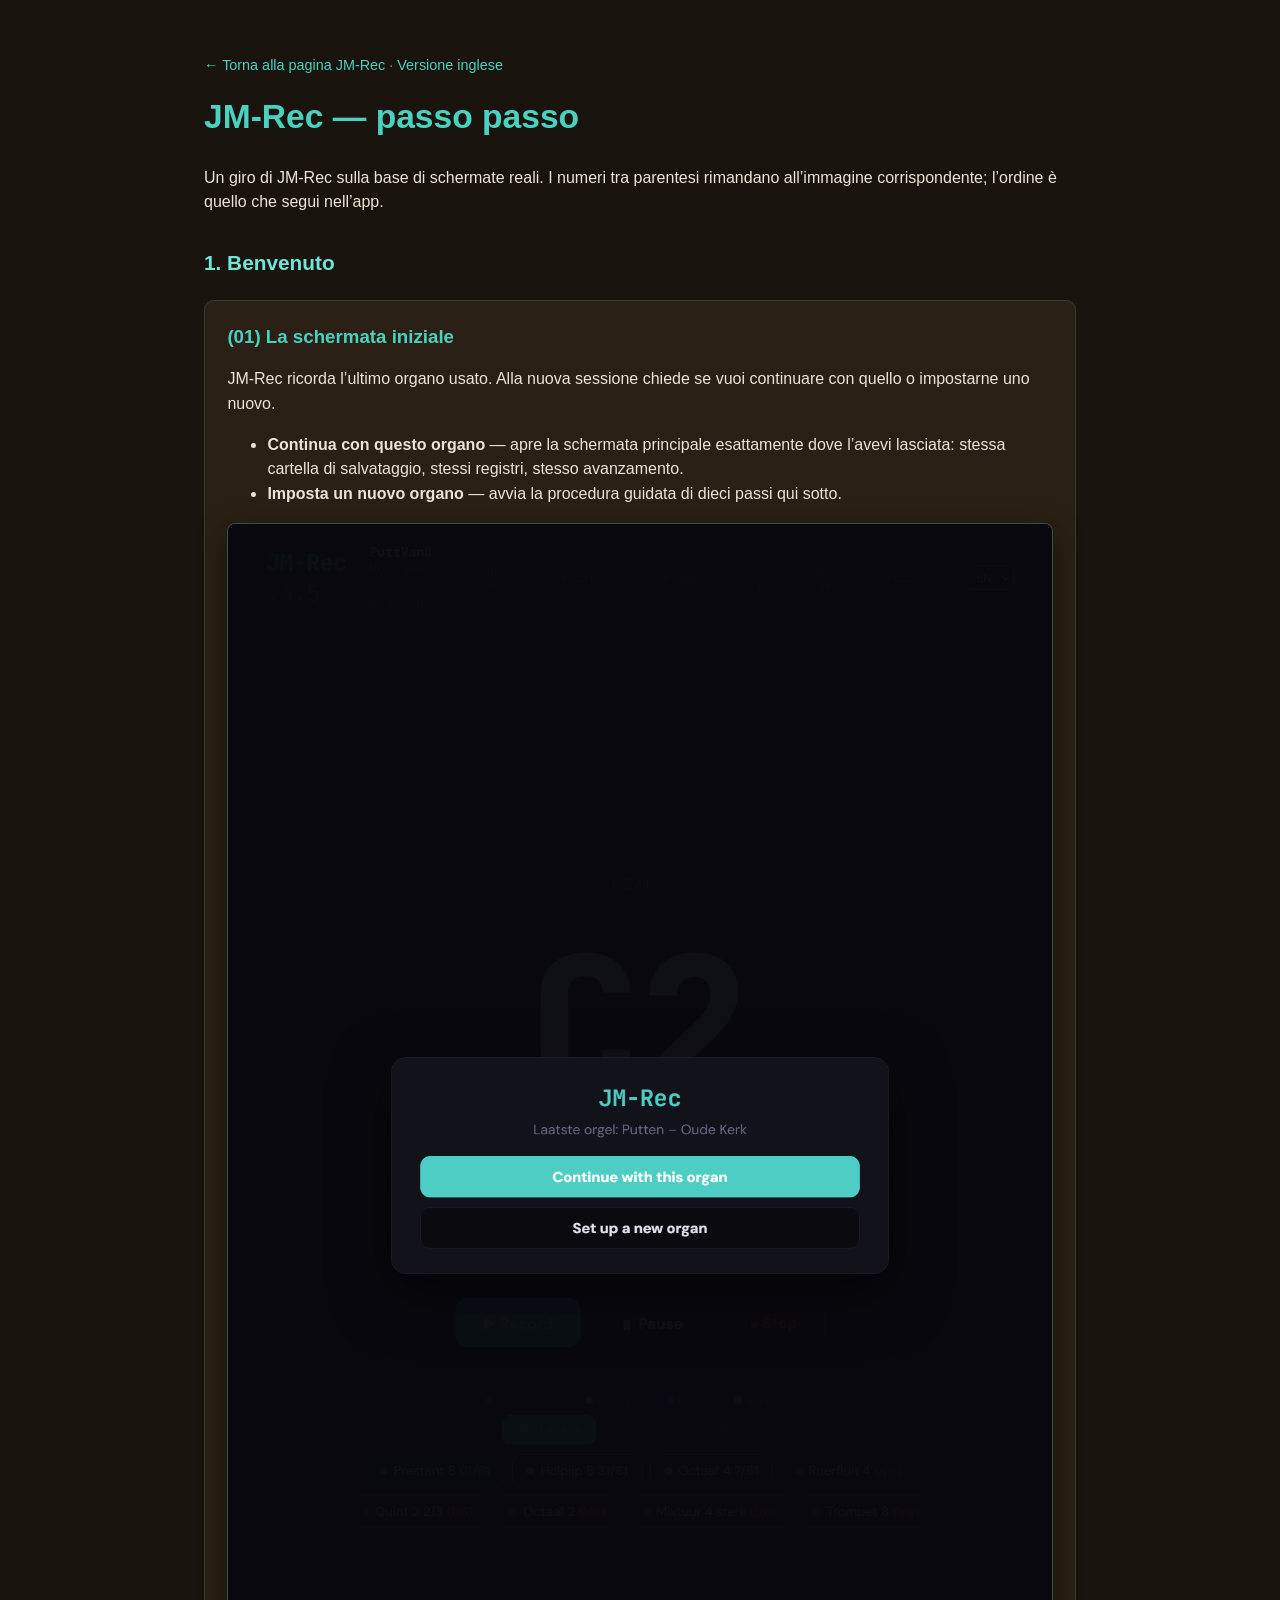
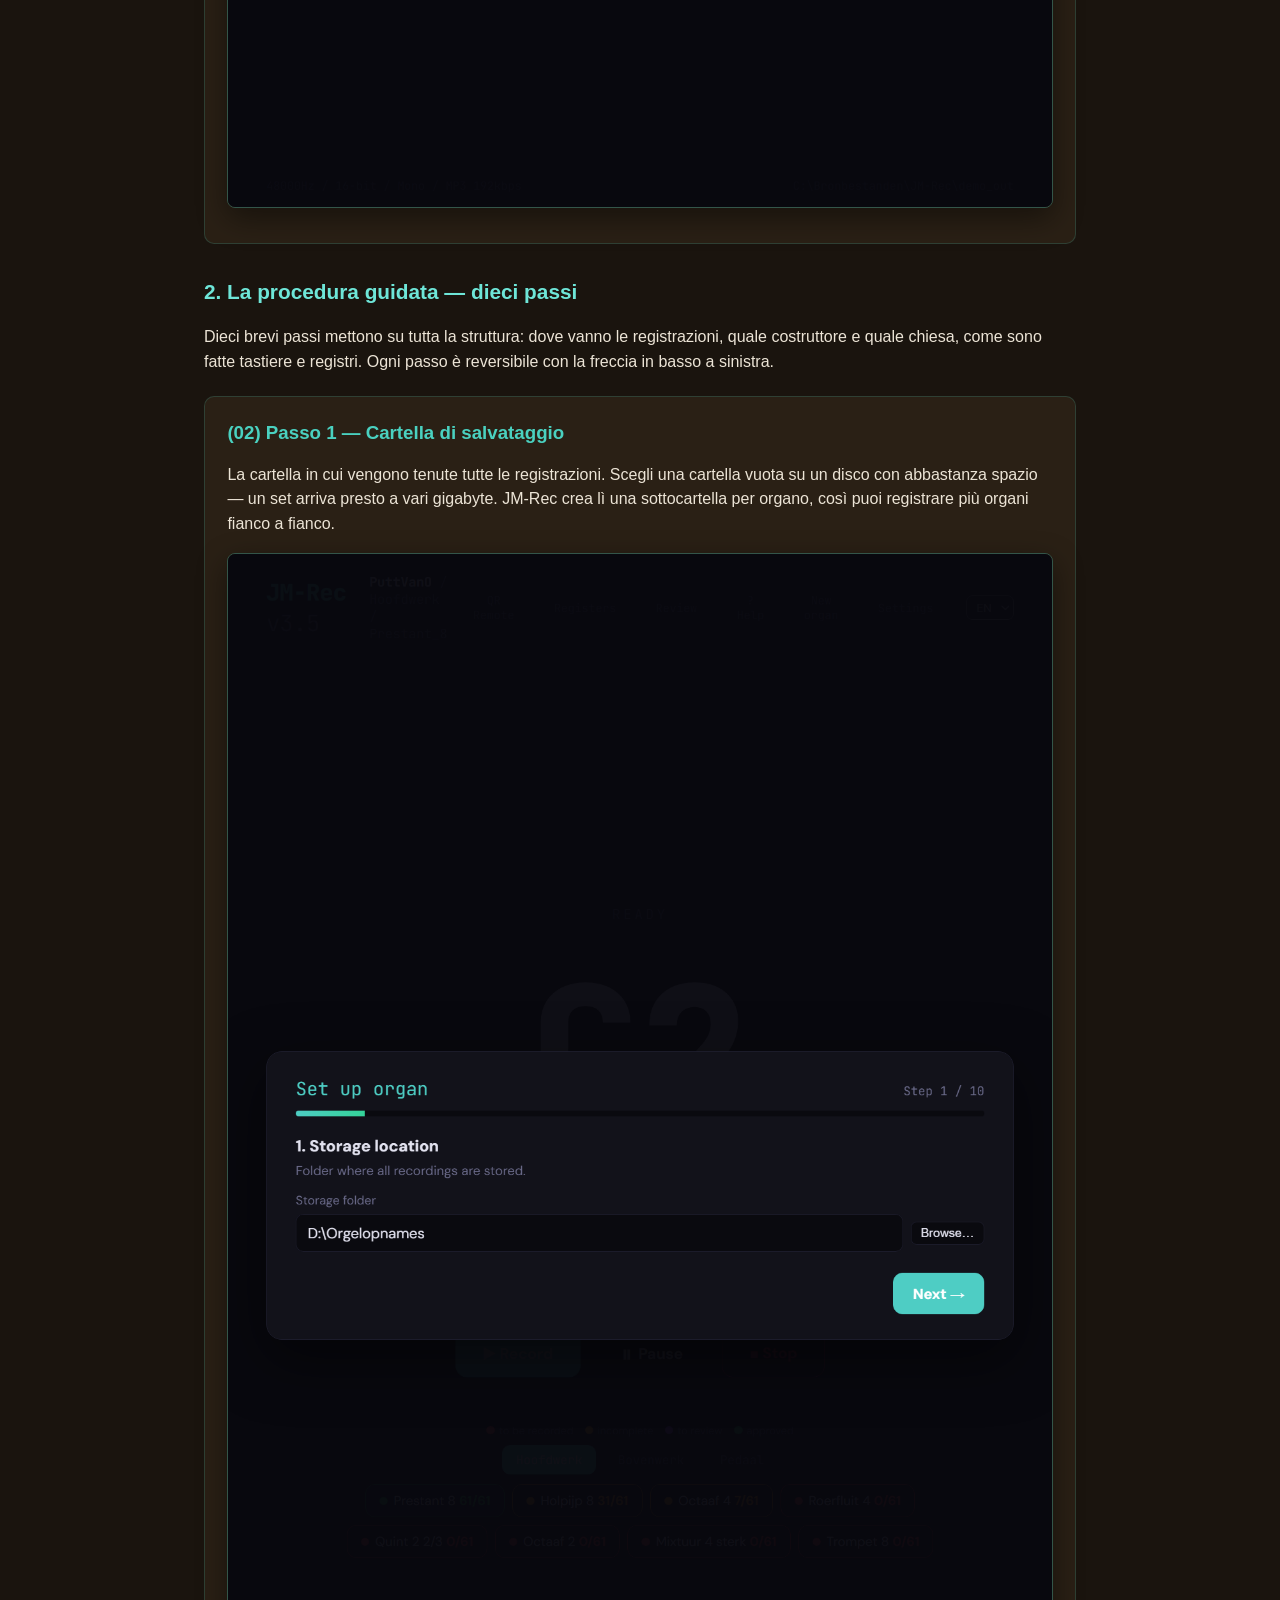
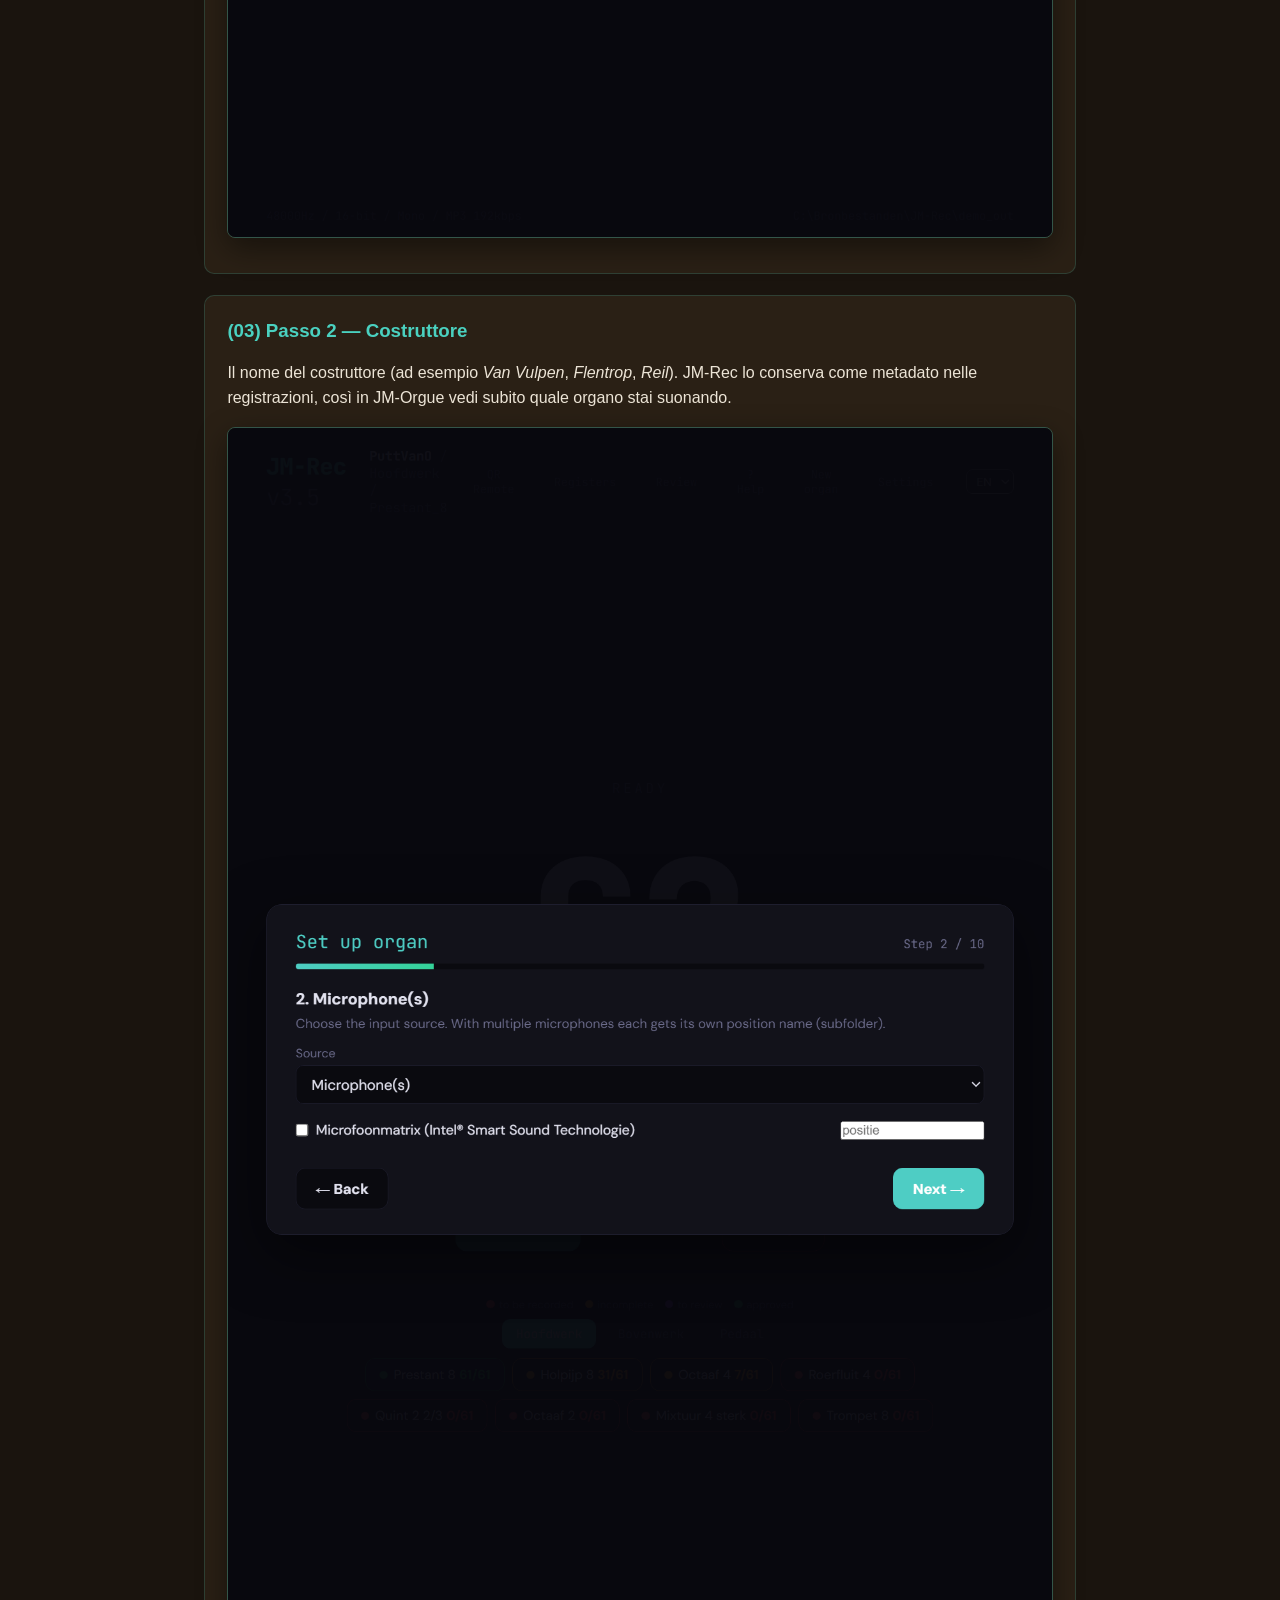
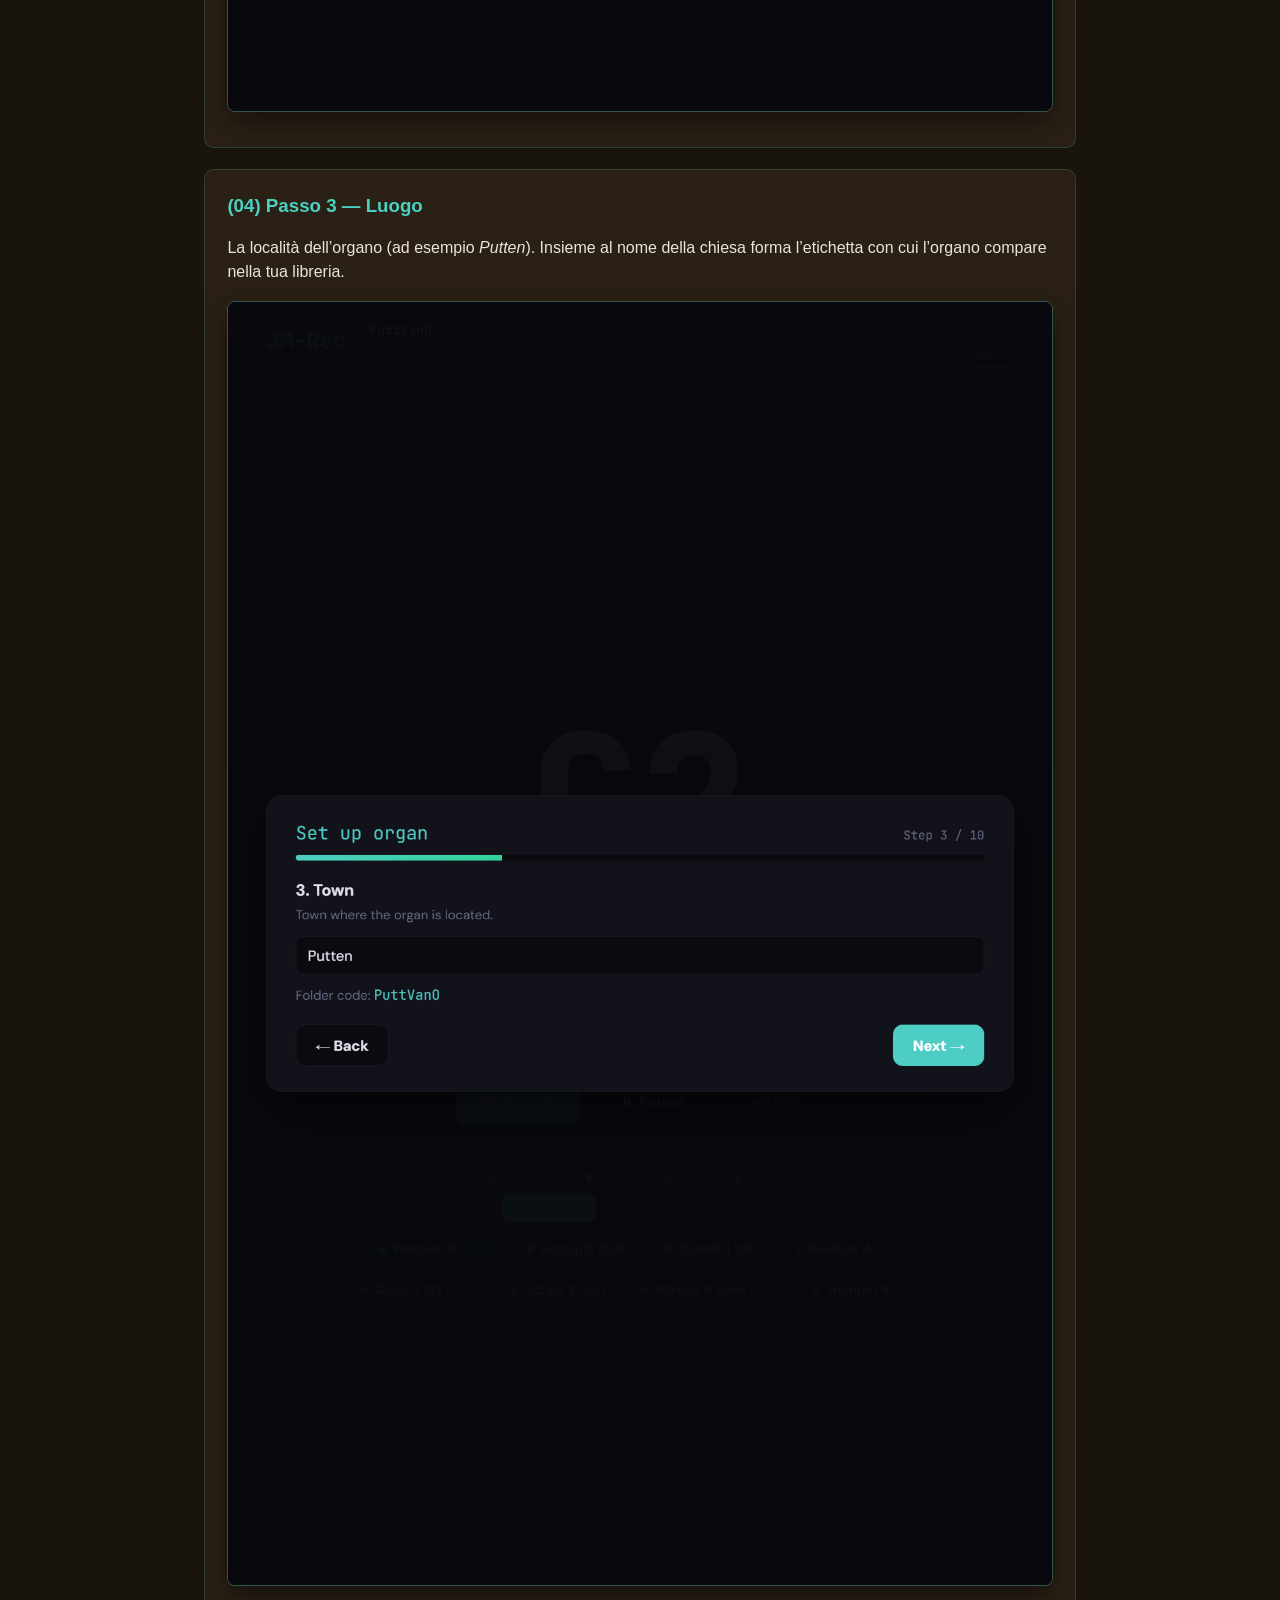
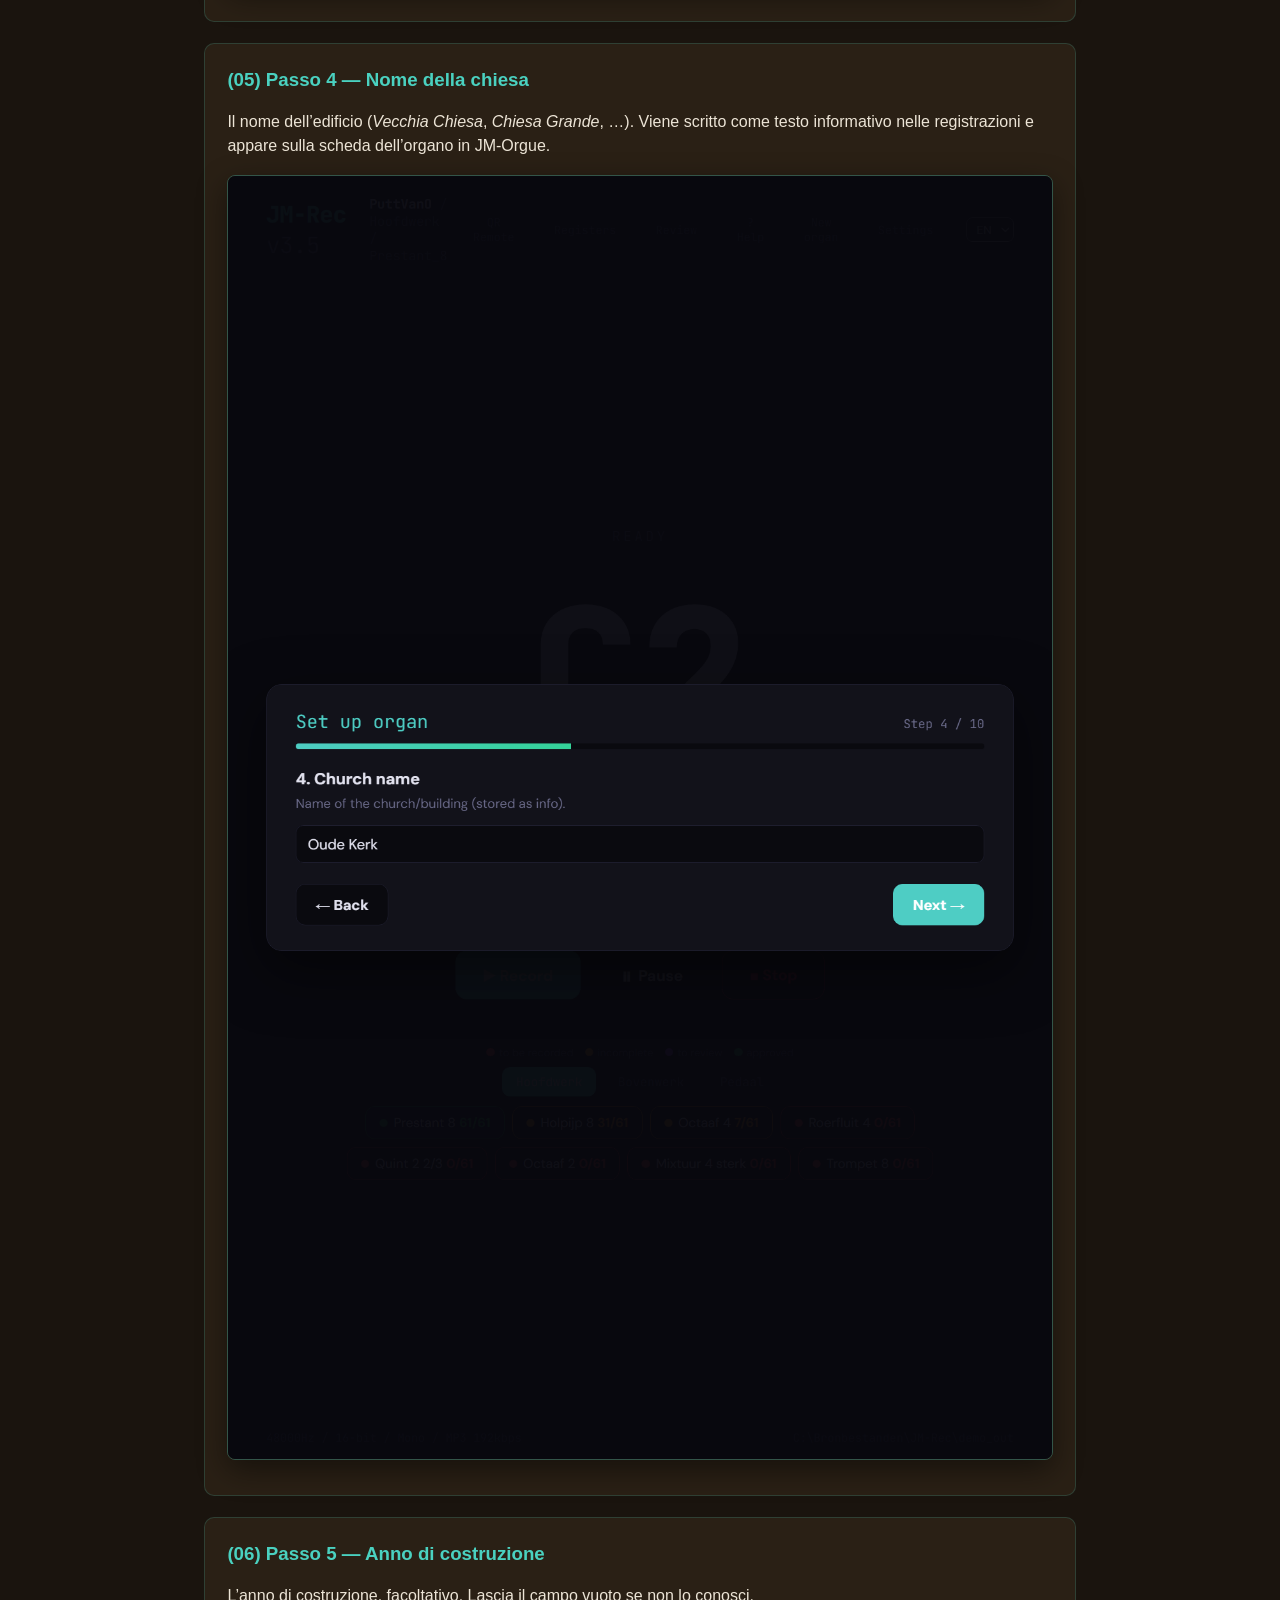
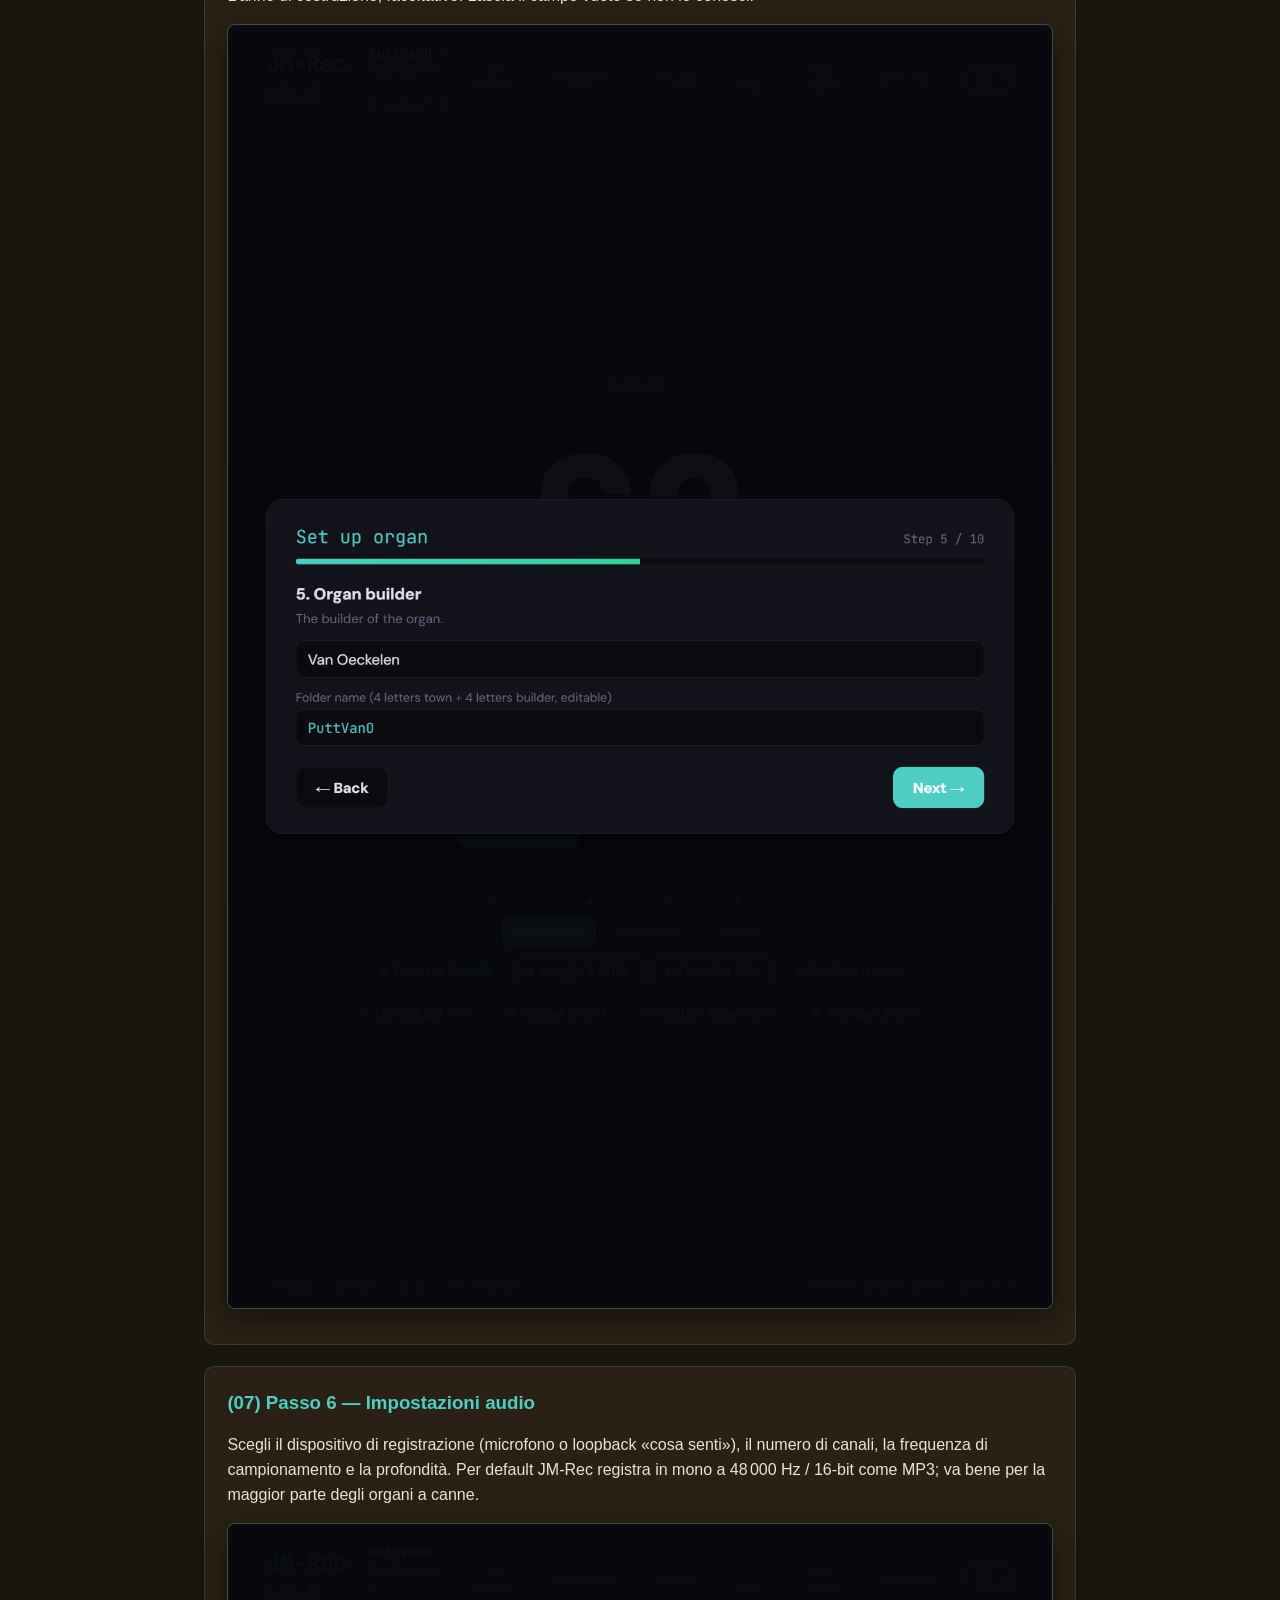
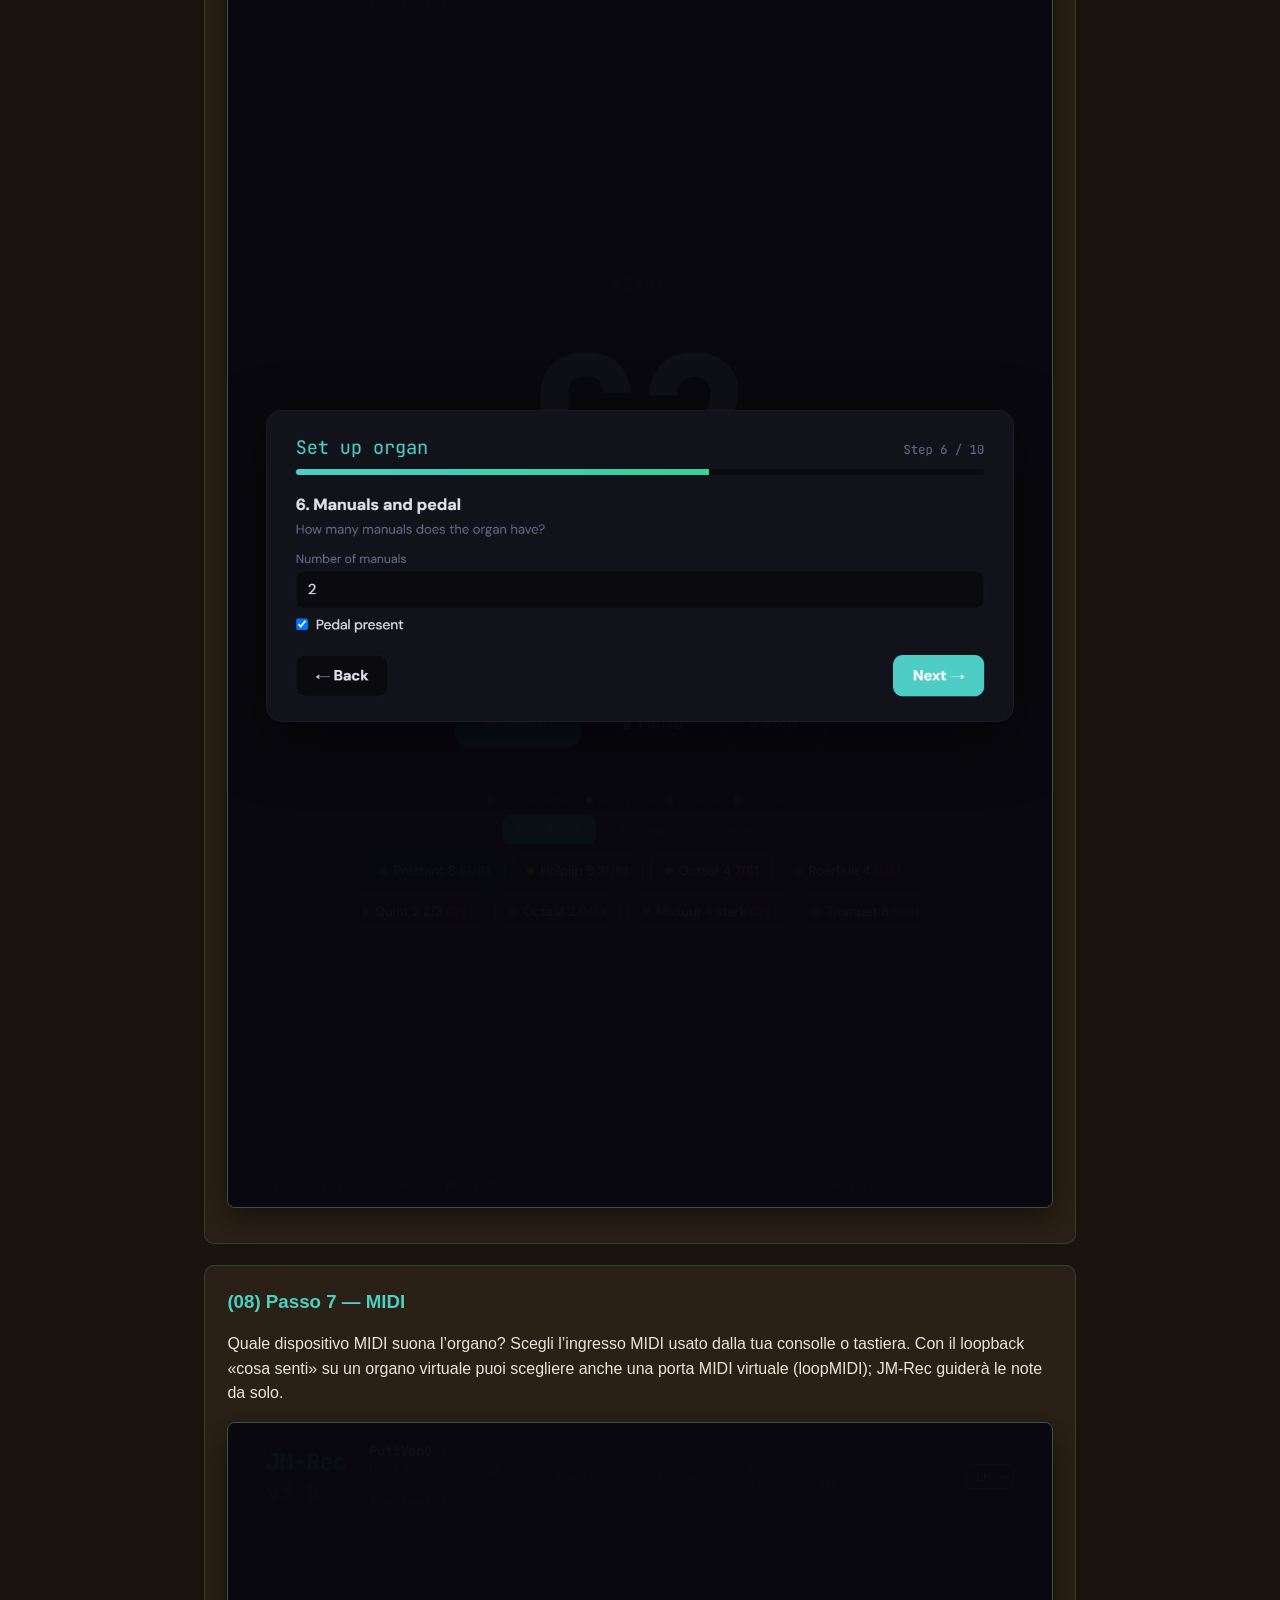
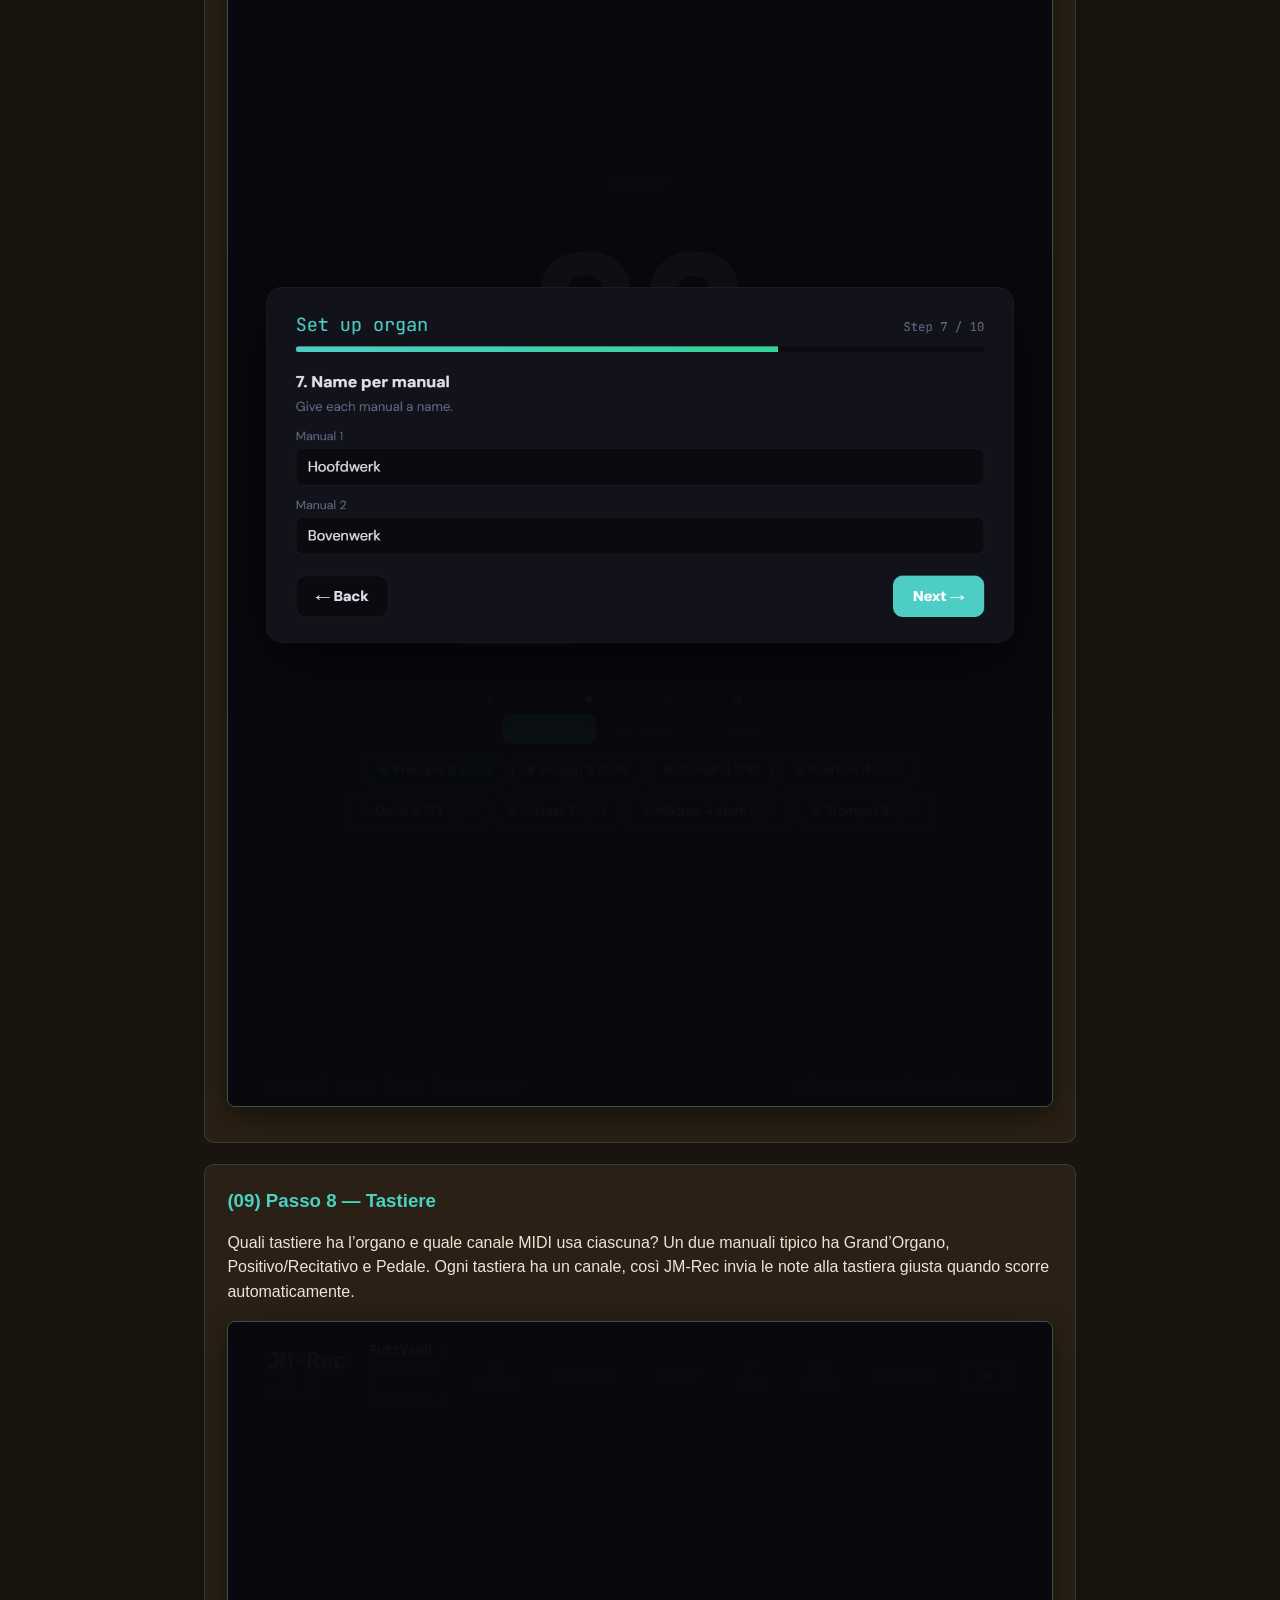
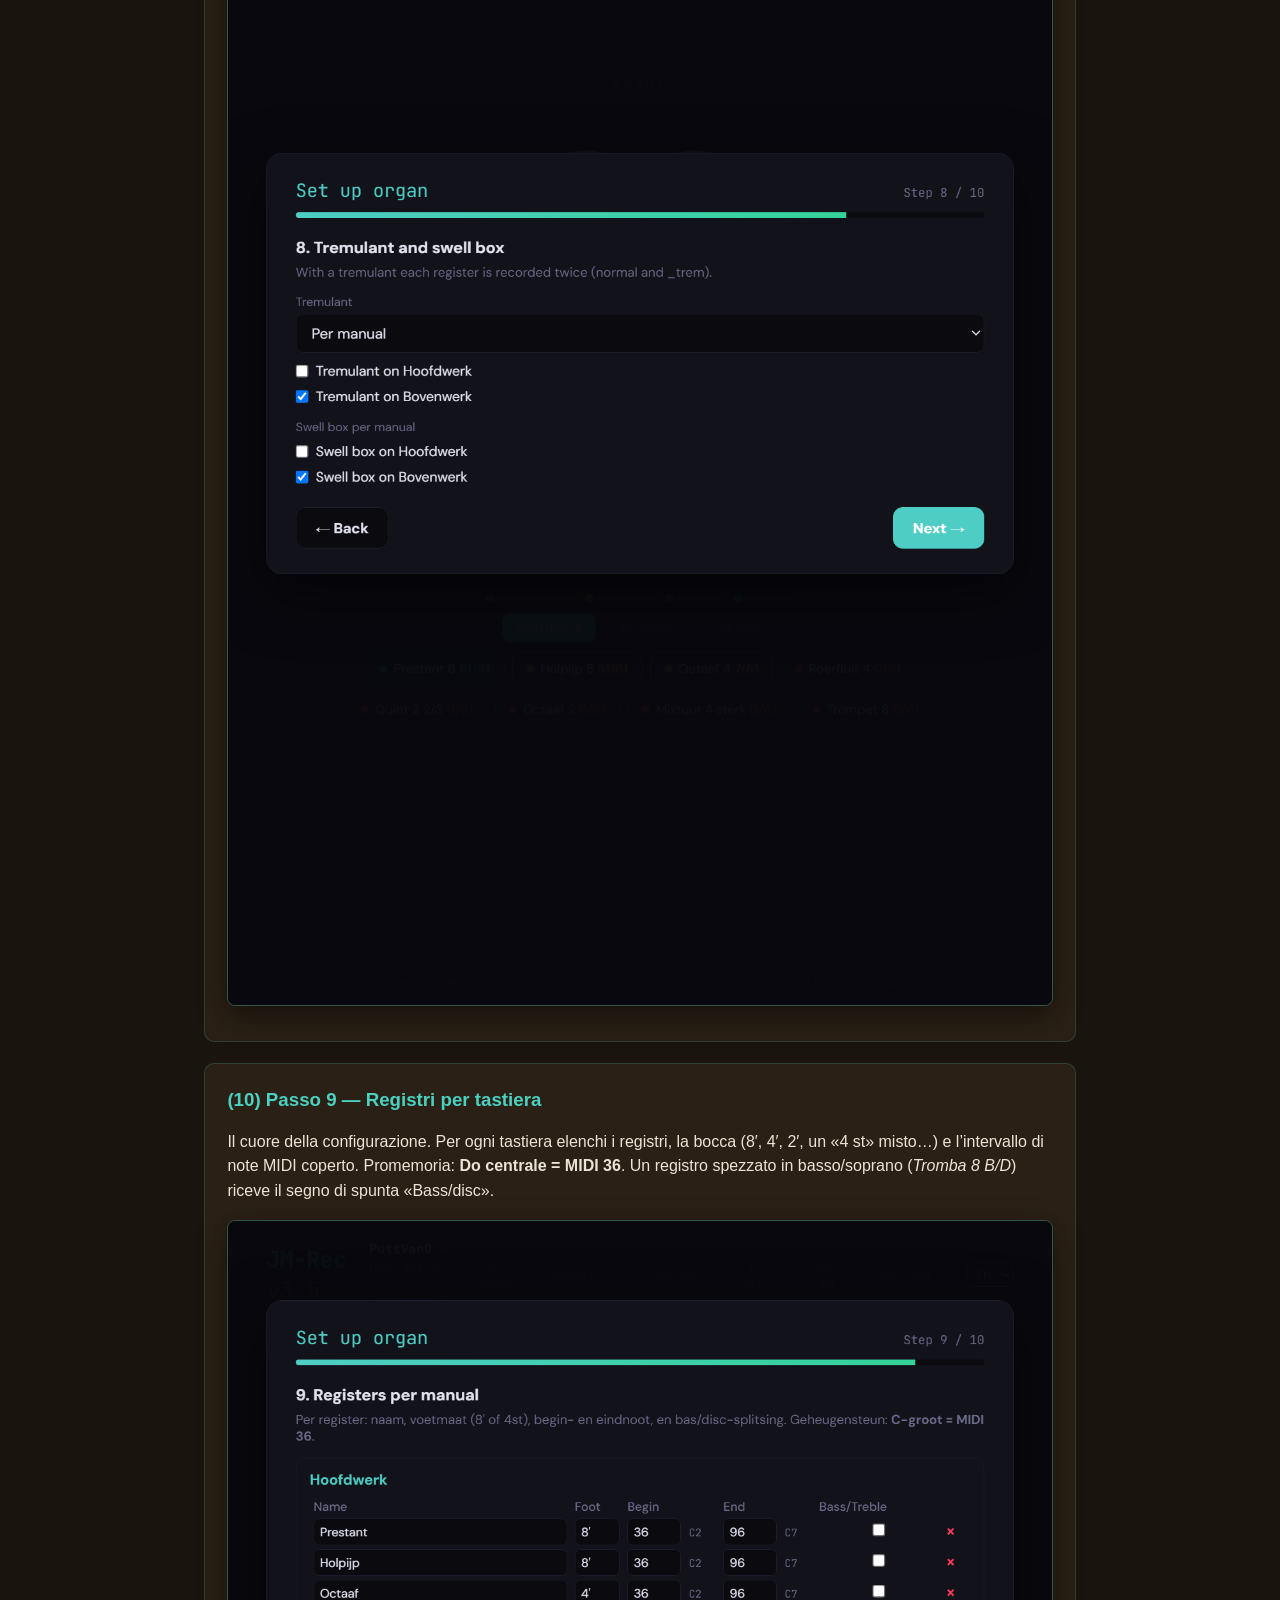
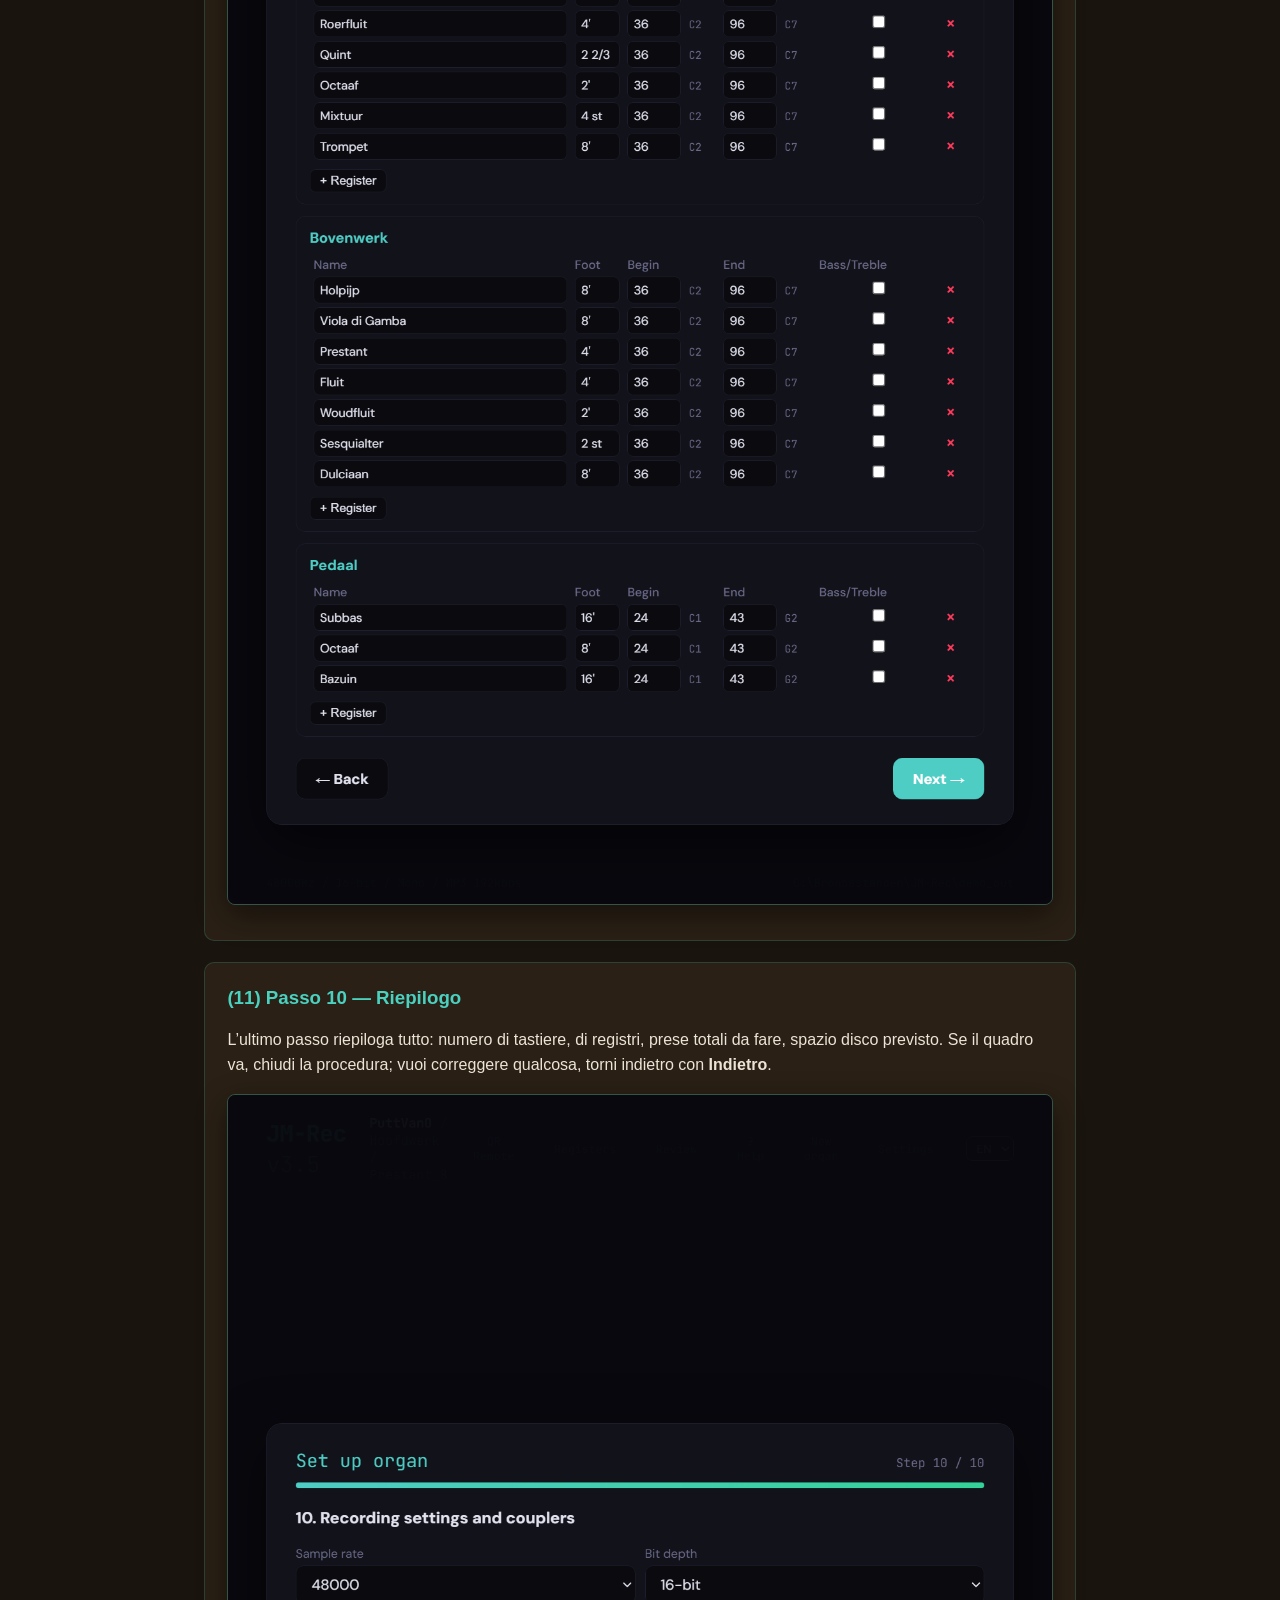
<file: docs/handleiding/it.html>
<!doctype html>
<html lang="it">
<head>
<meta charset="utf-8">
<meta name="viewport" content="width=device-width, initial-scale=1">
<title>Manuale — JM-Rec</title>
<link rel="stylesheet" href="../style.css">
<link rel="icon" type="image/x-icon" href="../assets/favicon.ico">
</head>
<body>

<div class="manual-wrap">
  <p class="back"><a href="../">← Torna alla pagina JM-Rec</a> &middot; <a href="en.html">Versione inglese</a></p>
  <h1>JM-Rec — passo passo</h1>
  <p>Un giro di JM-Rec sulla base di schermate reali. I numeri tra parentesi rimandano all’immagine corrispondente; l’ordine è quello che segui nell’app.</p>

  <h2>1. Benvenuto</h2>
  <div class="step">
    <h3>(01) La schermata iniziale</h3>
    <p>JM-Rec ricorda l’ultimo organo usato. Alla nuova sessione chiede se vuoi continuare con quello o impostarne uno nuovo.</p>
    <ul>
      <li><b>Continua con questo organo</b> — apre la schermata principale esattamente dove l’avevi lasciata: stessa cartella di salvataggio, stessi registri, stesso avanzamento.</li>
      <li><b>Imposta un nuovo organo</b> — avvia la procedura guidata di dieci passi qui sotto.</li>
    </ul>
    <img src="cap_en_01.png" alt="Schermata iniziale con i due pulsanti di scelta">
  </div>

  <h2>2. La procedura guidata — dieci passi</h2>
  <p>Dieci brevi passi mettono su tutta la struttura: dove vanno le registrazioni, quale costruttore e quale chiesa, come sono fatte tastiere e registri. Ogni passo è reversibile con la freccia in basso a sinistra.</p>

  <div class="step"><h3>(02) Passo 1 — Cartella di salvataggio</h3><p>La cartella in cui vengono tenute tutte le registrazioni. Scegli una cartella vuota su un disco con abbastanza spazio — un set arriva presto a vari gigabyte. JM-Rec crea lì una sottocartella per organo, così puoi registrare più organi fianco a fianco.</p><img src="cap_en_02.png" alt="Procedura guidata passo 1: cartella di salvataggio"></div>
  <div class="step"><h3>(03) Passo 2 — Costruttore</h3><p>Il nome del costruttore (ad esempio <i>Van Vulpen</i>, <i>Flentrop</i>, <i>Reil</i>). JM-Rec lo conserva come metadato nelle registrazioni, così in JM-Orgue vedi subito quale organo stai suonando.</p><img src="cap_en_03.png" alt="Procedura guidata passo 2: costruttore"></div>
  <div class="step"><h3>(04) Passo 3 — Luogo</h3><p>La località dell’organo (ad esempio <i>Putten</i>). Insieme al nome della chiesa forma l’etichetta con cui l’organo compare nella tua libreria.</p><img src="cap_en_04.png" alt="Procedura guidata passo 3: luogo"></div>
  <div class="step"><h3>(05) Passo 4 — Nome della chiesa</h3><p>Il nome dell’edificio (<i>Vecchia Chiesa</i>, <i>Chiesa Grande</i>, …). Viene scritto come testo informativo nelle registrazioni e appare sulla scheda dell’organo in JM-Orgue.</p><img src="cap_en_05.png" alt="Procedura guidata passo 4: nome della chiesa"></div>
  <div class="step"><h3>(06) Passo 5 — Anno di costruzione</h3><p>L’anno di costruzione, facoltativo. Lascia il campo vuoto se non lo conosci.</p><img src="cap_en_06.png" alt="Procedura guidata passo 5: anno di costruzione"></div>
  <div class="step"><h3>(07) Passo 6 — Impostazioni audio</h3><p>Scegli il dispositivo di registrazione (microfono o loopback «cosa senti»), il numero di canali, la frequenza di campionamento e la profondità. Per default JM-Rec registra in mono a 48 000 Hz / 16-bit come MP3; va bene per la maggior parte degli organi a canne.</p><img src="cap_en_07.png" alt="Procedura guidata passo 6: impostazioni audio"></div>
  <div class="step"><h3>(08) Passo 7 — MIDI</h3><p>Quale dispositivo MIDI suona l’organo? Scegli l’ingresso MIDI usato dalla tua consolle o tastiera. Con il loopback «cosa senti» su un organo virtuale puoi scegliere anche una porta MIDI virtuale (loopMIDI); JM-Rec guiderà le note da solo.</p><img src="cap_en_08.png" alt="Procedura guidata passo 7: MIDI"></div>
  <div class="step"><h3>(09) Passo 8 — Tastiere</h3><p>Quali tastiere ha l’organo e quale canale MIDI usa ciascuna? Un due manuali tipico ha Grand’Organo, Positivo/Recitativo e Pedale. Ogni tastiera ha un canale, così JM-Rec invia le note alla tastiera giusta quando scorre automaticamente.</p><img src="cap_en_09.png" alt="Procedura guidata passo 8: tastiere"></div>
  <div class="step"><h3>(10) Passo 9 — Registri per tastiera</h3><p>Il cuore della configurazione. Per ogni tastiera elenchi i registri, la bocca (8′, 4′, 2′, un «4 st» misto…) e l’intervallo di note MIDI coperto. Promemoria: <b>Do centrale = MIDI 36</b>. Un registro spezzato in basso/soprano (<i>Tromba 8 B/D</i>) riceve il segno di spunta «Bass/disc».</p><img src="cap_en_10.png" alt="Procedura guidata passo 9: registri per tastiera"></div>
  <div class="step"><h3>(11) Passo 10 — Riepilogo</h3><p>L’ultimo passo riepiloga tutto: numero di tastiere, di registri, prese totali da fare, spazio disco previsto. Se il quadro va, chiudi la procedura; vuoi correggere qualcosa, torni indietro con <b>Indietro</b>.</p><img src="cap_en_11.png" alt="Procedura guidata passo 10: riepilogo"></div>

  <h2>3. Registrare</h2>
  <div class="step">
    <h3>(12) La schermata principale</h3>
    <p>Dopo la procedura guidata arrivi alla schermata principale. La nota in arrivo (<i>C2</i>) è mostrata in grande, con il nome del file in cui sarà salvata (<code>036-c.mp3</code>). I tre pulsanti sono:</p>
    <ul>
      <li><b>Registra</b> — avvia la ripresa e, in un setup «intelligente», passa automaticamente alla nota successiva.</li>
      <li><b>Pausa</b> — si ferma tra due note; comodo se passa un disturbo.</li>
      <li><b>Stop</b> — chiude la ripresa in corso e torna a «Pronto».</li>
    </ul>
    <p>In basso vedi, per ogni tastiera (<i>Grand’Organo</i>, <i>Recitativo</i>, <i>Pedale</i>), tutti i registri con il loro avanzamento. La legenda colori — da registrare (rosso), incompleto (giallo), da controllare (viola), fatto (verde) — ti dice a colpo d’occhio dove sei.</p>
    <img src="cap_en_12.png" alt="Schermata principale con nota C2, pulsanti di registrazione e avanzamento dei registri">
  </div>

  <div class="step">
    <h3>(13) Registro completo</h3>
    <p>Appena l’ultima canna di un registro è dentro, compare una finestra. Scegli:</p>
    <ul>
      <li><b>Controlla ora</b> — apre subito la schermata di verifica per questo registro.</li>
      <li><b>Approvato</b> — segna il registro come fatto e passa al prossimo.</li>
      <li><b>Dopo</b> — tiene il registro su «da controllare», per riascoltarlo più tardi.</li>
    </ul>
    <img src="cap_en_13.png" alt="Finestra: registro completo, con i tre pulsanti di scelta">
  </div>

  <h2>4. Verificare</h2>
  <div class="step"><h3>(14) Schermata di verifica</h3><p>Dal pulsante <b>Controllo</b> in alto — o dalla finestra del passo 13 — arrivi alla schermata di verifica. JM-Rec mostra per ogni nota se la presa è valida: silenzio iniziale, clipping, coda troppo corta — ogni anomalia è segnalata con colore e simbolo. Rifare una singola nota è un clic.</p><img src="cap_en_14.png" alt="Schermata di verifica con le anomalie per nota"></div>
  <div class="step"><h3>(15) Rilevamento dei loop</h3><p>Un suono d’organo dura a lungo; per i campionatori si imposta un «loop» così il suono può proseguire senza che la registrazione debba essere infinitamente lunga. JM-Rec propone uno o più punti di loop per nota, li mostra nella forma d’onda e li suona a richiesta. Un clic conferma la proposta o sceglie un altro punto.</p><img src="cap_en_15.png" alt="Rilevamento dei loop con i punti proposti"></div>

  <h2>5. Telecomando</h2>
  <div class="step">
    <h3>(16) QR Remote</h3>
    <p>Dal pulsante <b>QR Remote</b> JM-Rec mostra un codice QR con l’indirizzo di rete (ad esempio <code>http://192.168.1.10:5570</code>). Lo scansioni col telefono o tablet e il telecomando si apre nel browser. Comandi <b>Registra</b>, <b>Pausa</b> e <b>Stop</b> e vedi la nota corrente dalla panca — senza app da installare.</p>
    <p>Niente wifi? Accendi l’hotspot mobile di Windows (pulsante <b>Apri impostazioni hotspot</b> in basso), connetti il telefono a quella rete e scegli qui la rete hotspot dal menu a tendina.</p>
    <img src="cap_en_16.png" alt="QR Remote con codice QR e indirizzo di rete">
  </div>

  <h2>6. Risultato in JM-Orgue</h2>
  <div class="step">
    <h3>Aprire le registrazioni</h3>
    <p>Quando le prese sono pronte, avvia <a href="https://orgelmaker.github.io/JM-Orgue/">JM-Orgue</a>, apri la libreria e clicca <b>Open organ…</b>. Punta alla cartella di salvataggio scelta al passo 1 di JM-Rec e l’organo compare in libreria con tutte le tastiere, i registri e le unioni della procedura guidata. Da lì si suona come qualunque altro set.</p>
  </div>

  <p class="back"><a href="../">← Torna alla pagina JM-Rec</a></p>
</div>

</body>
</html>
</file>
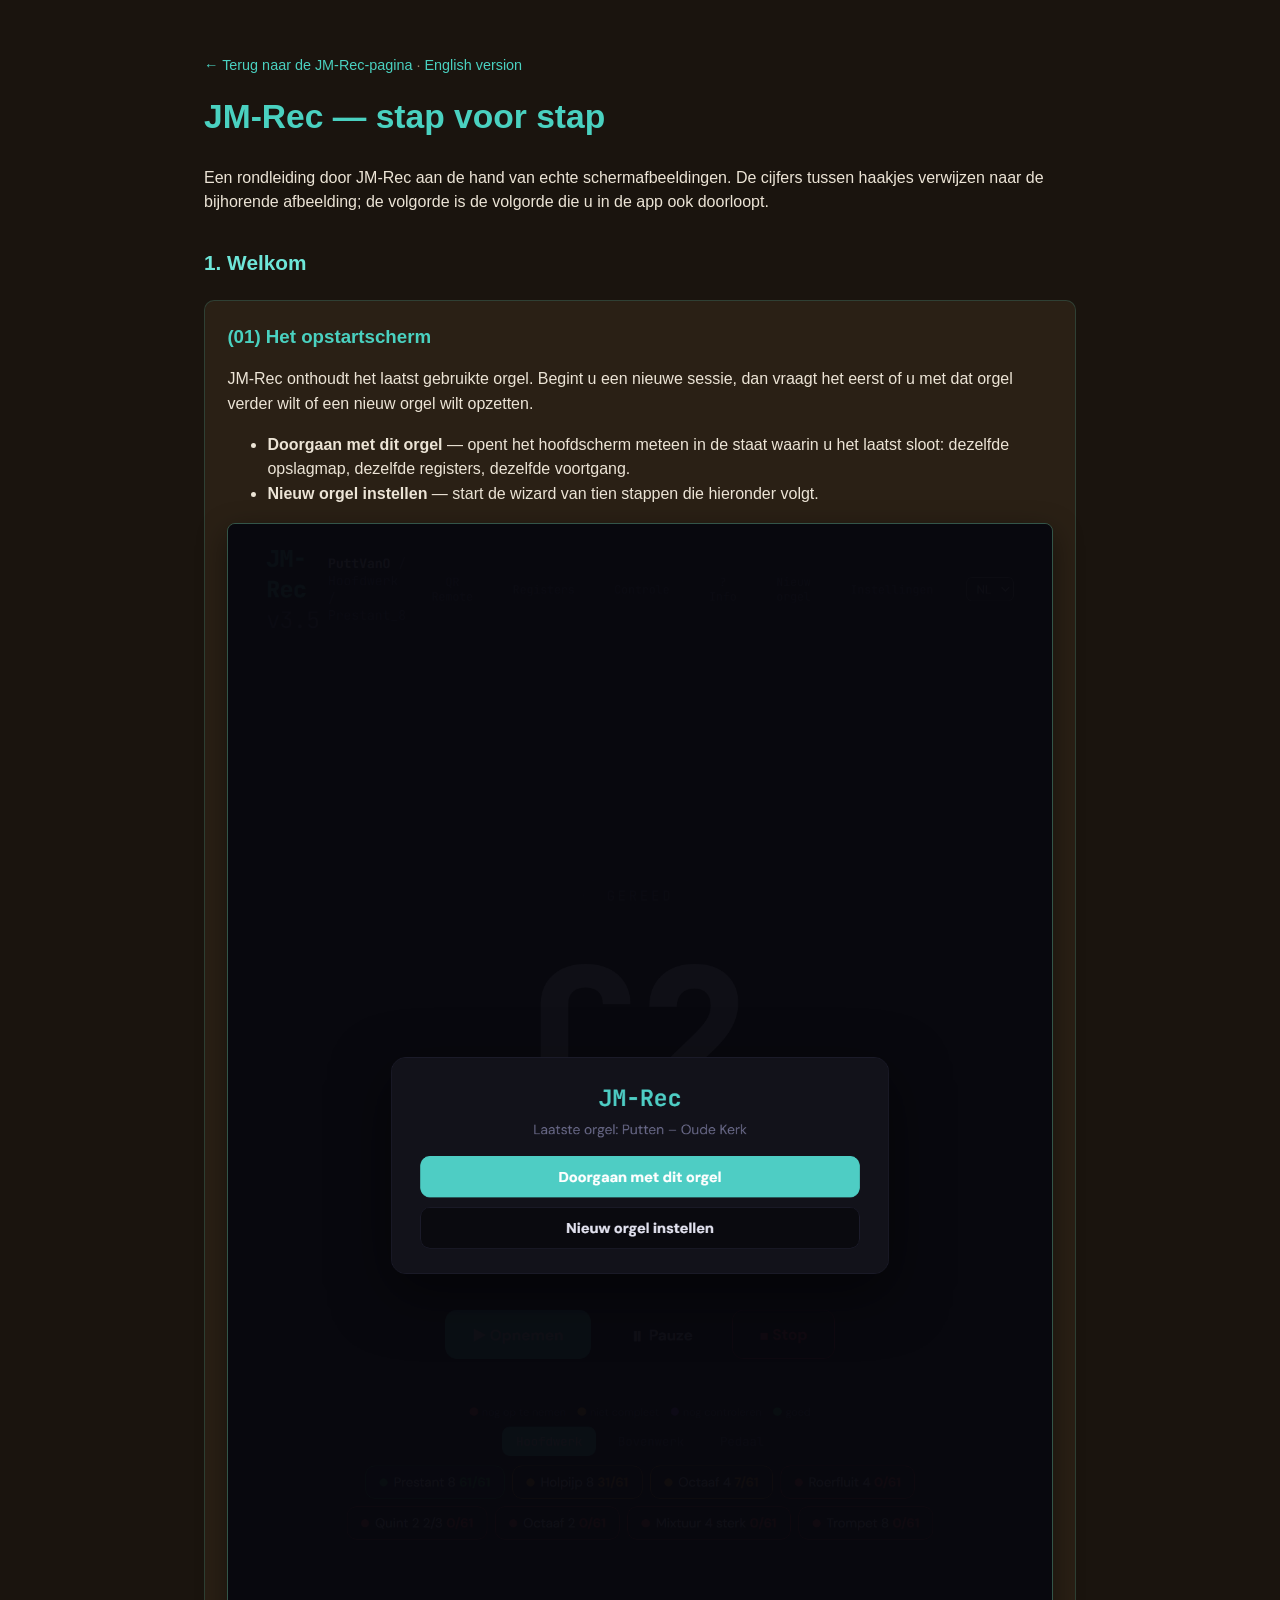
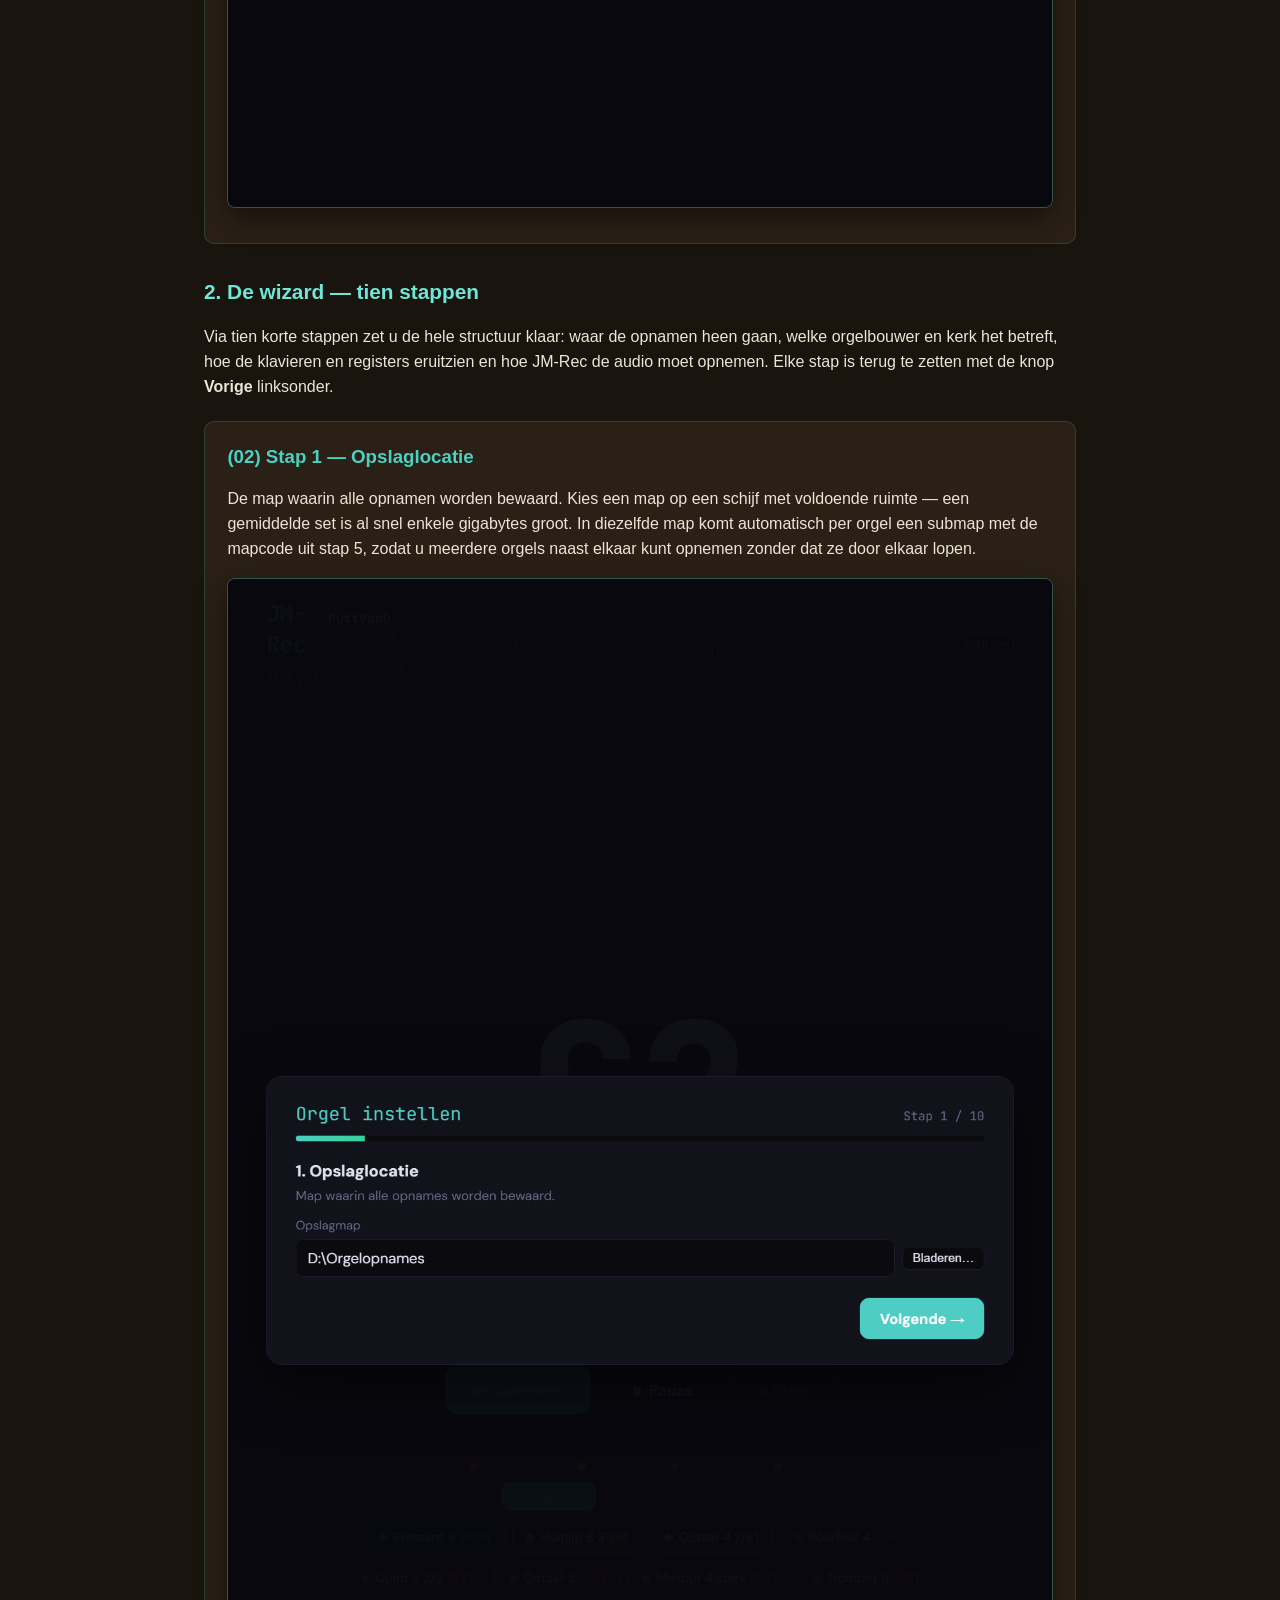
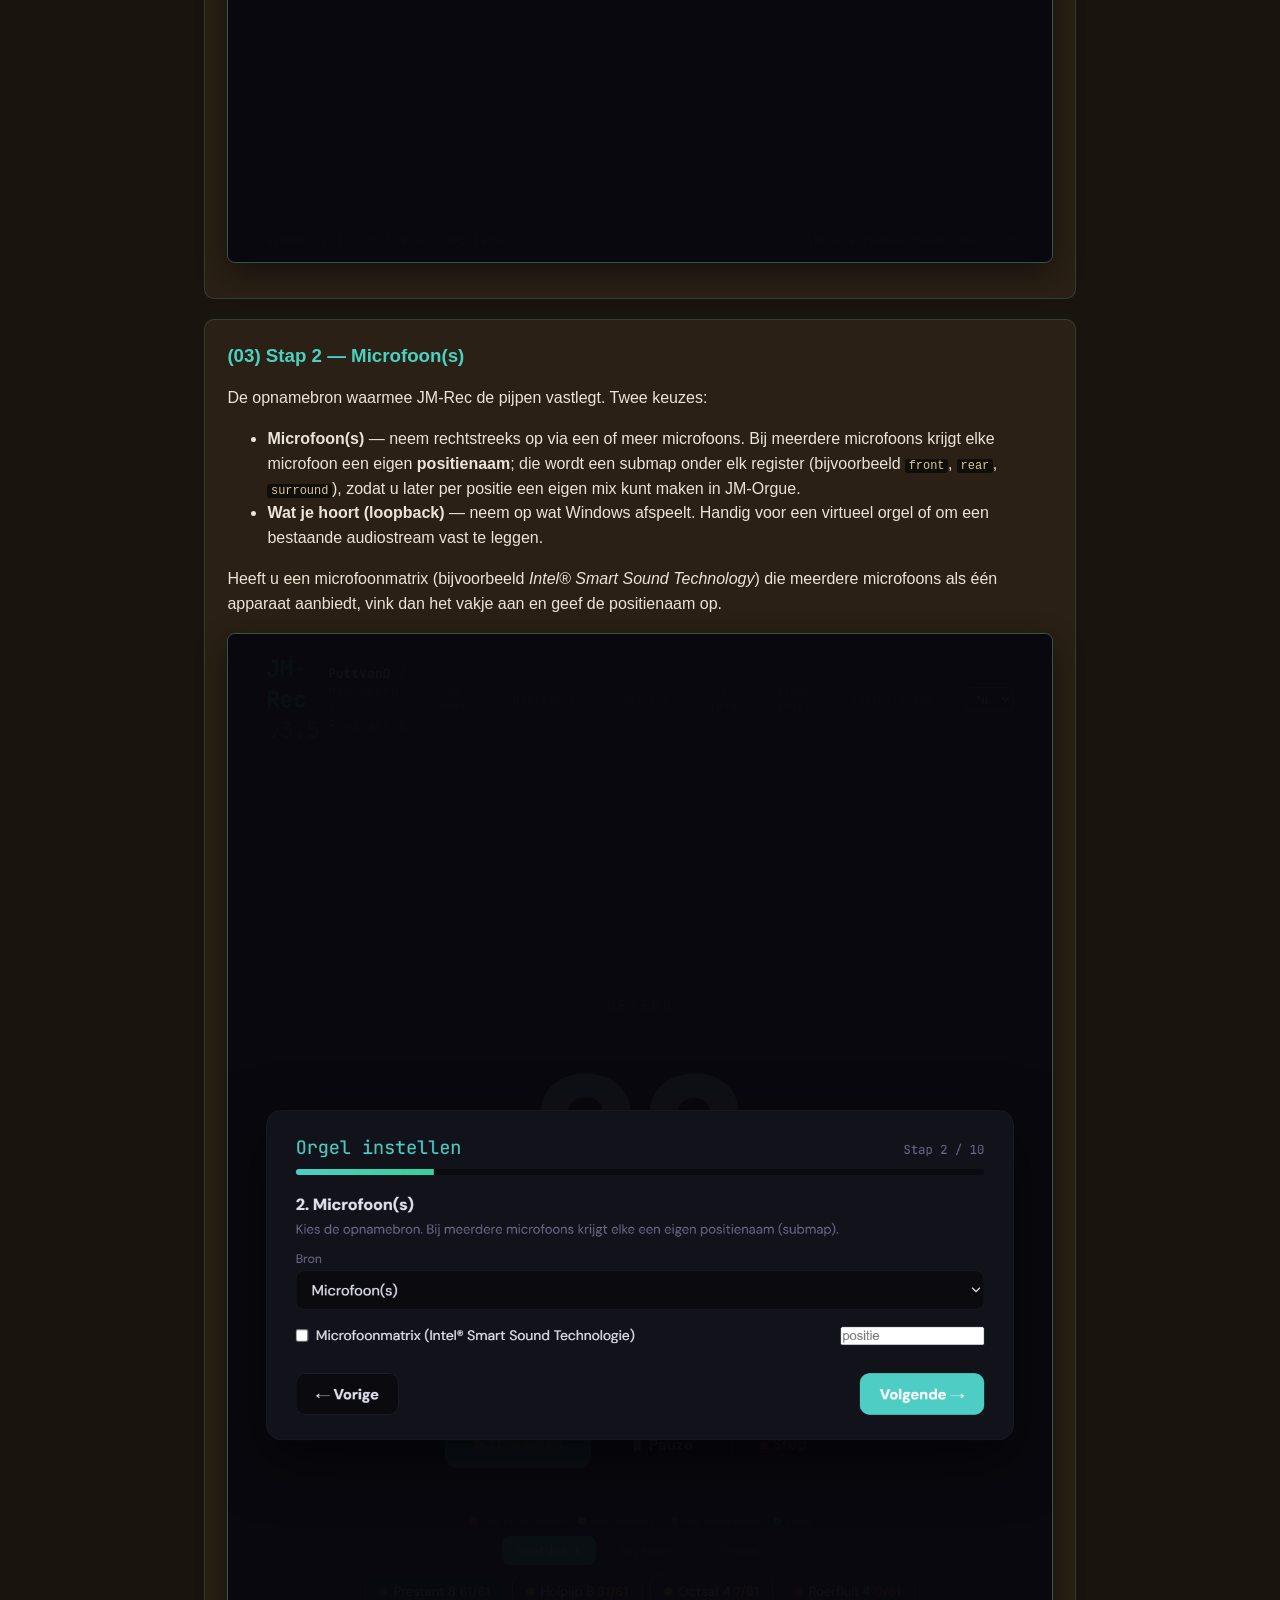
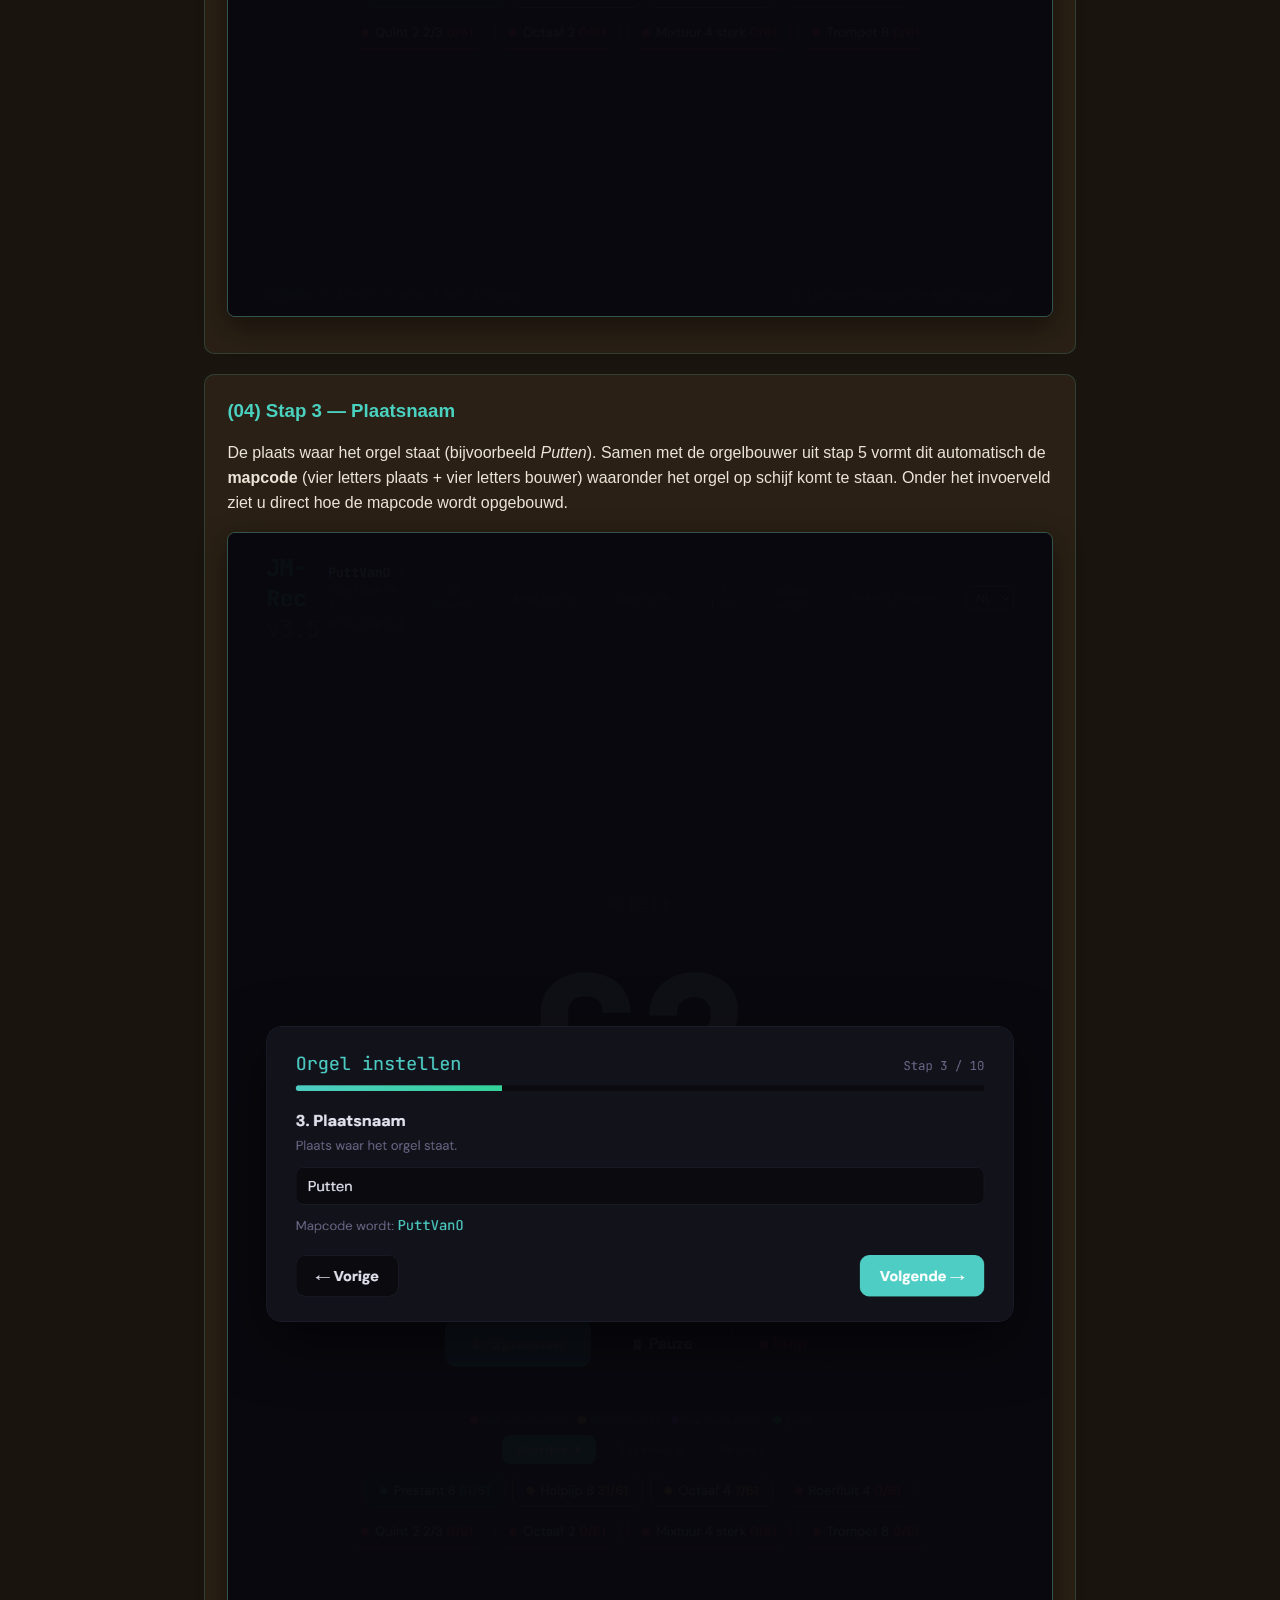
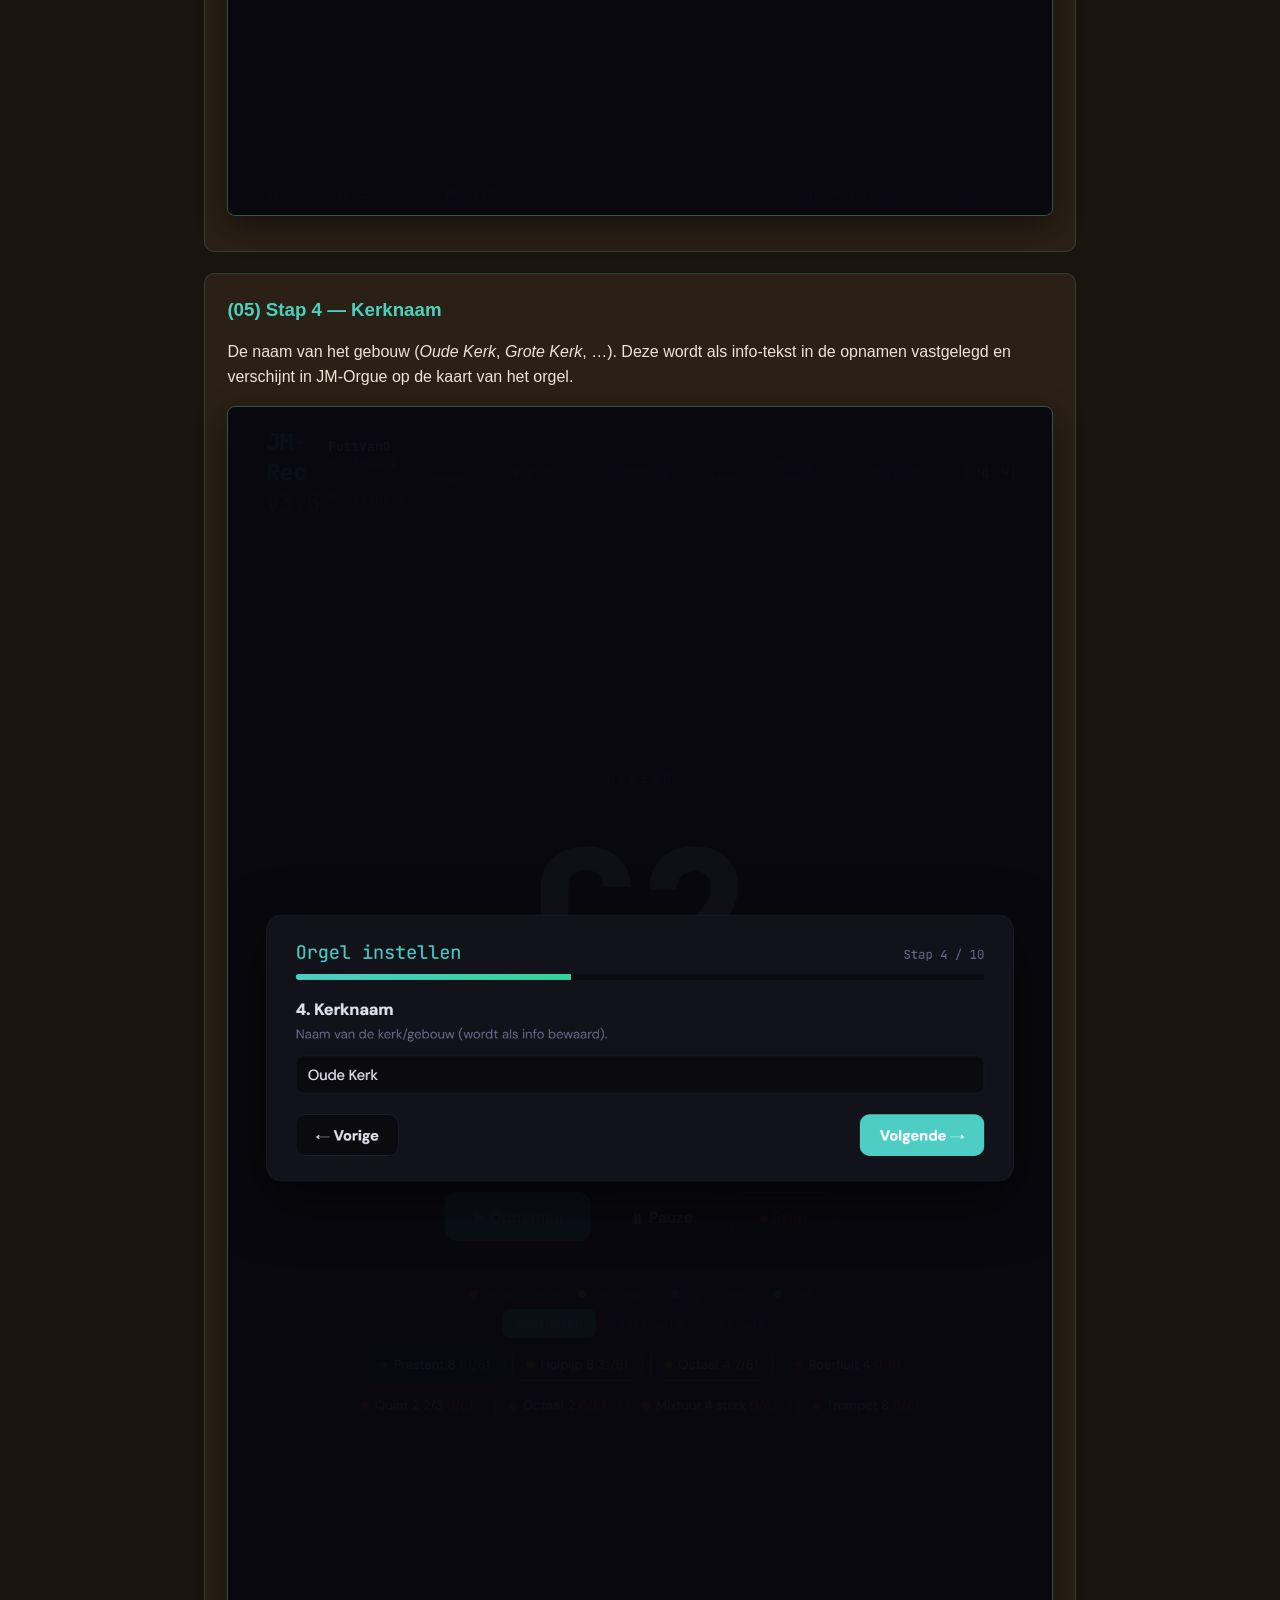
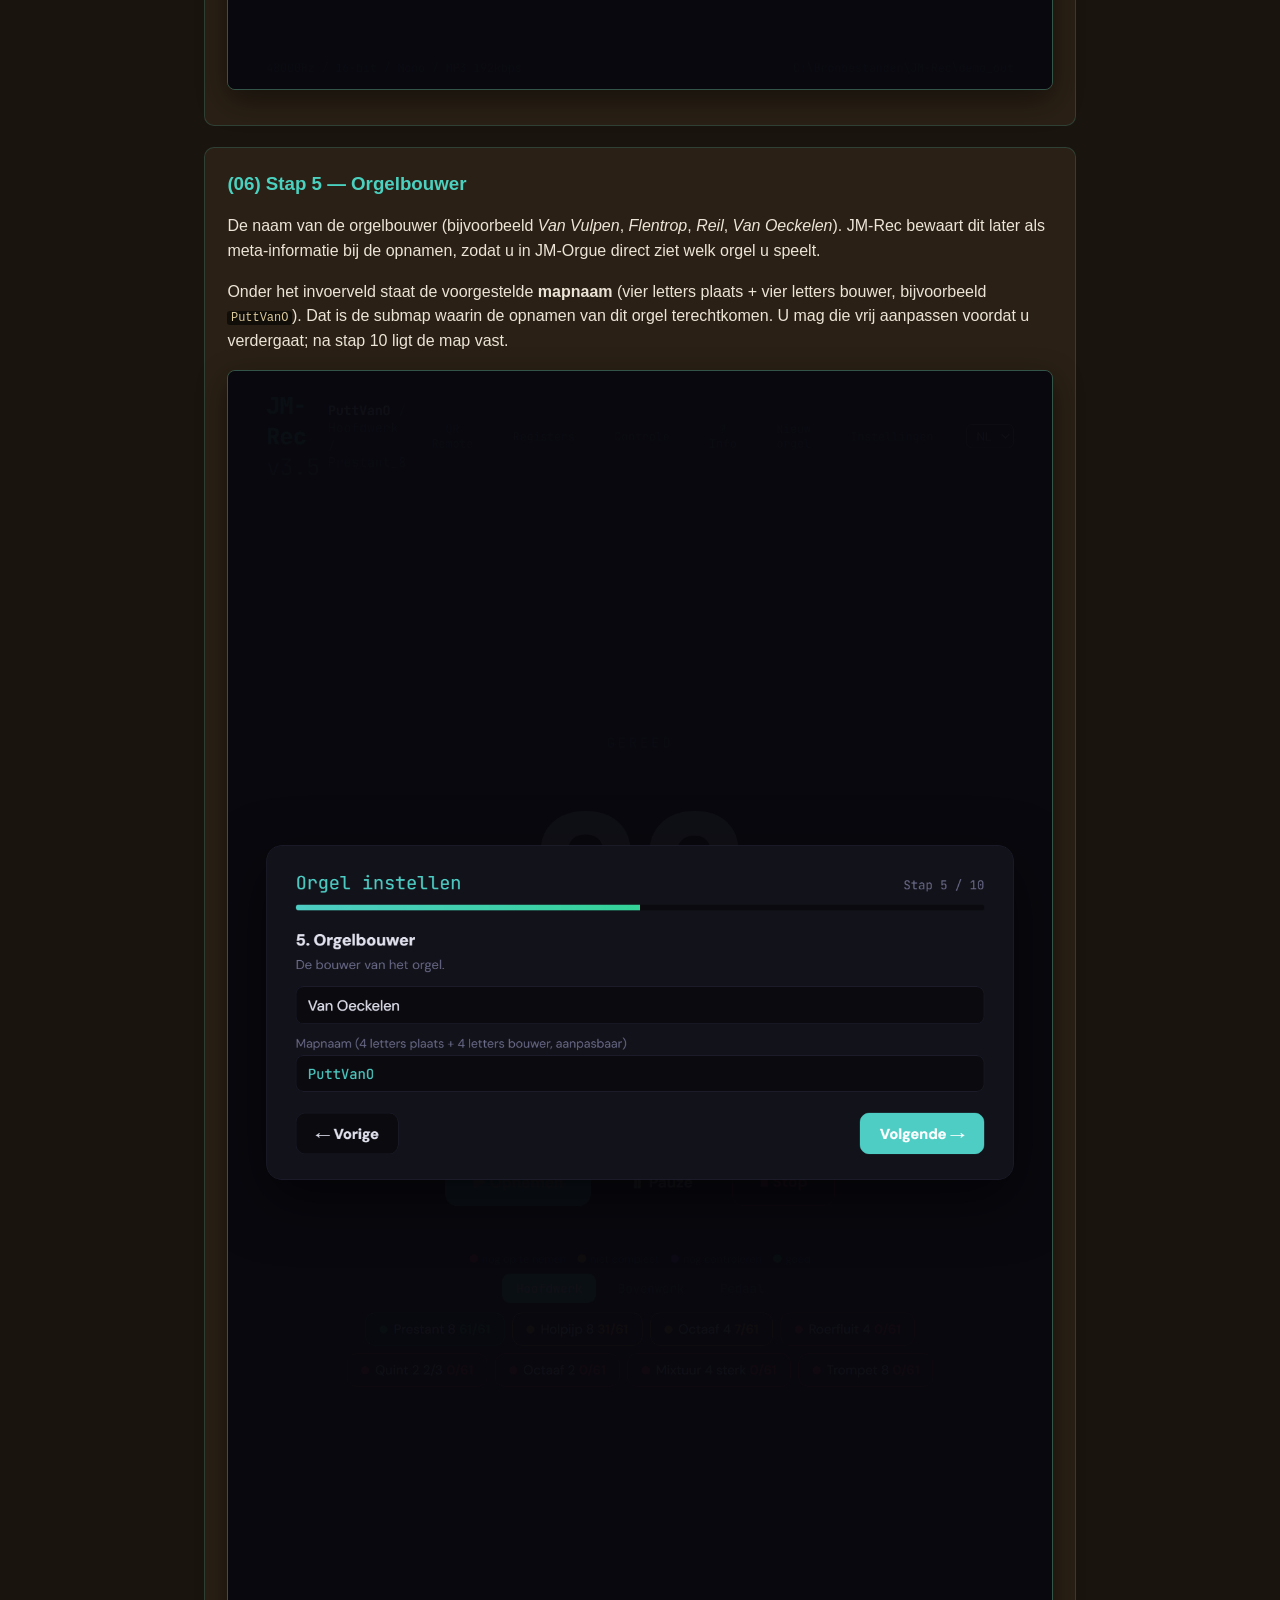
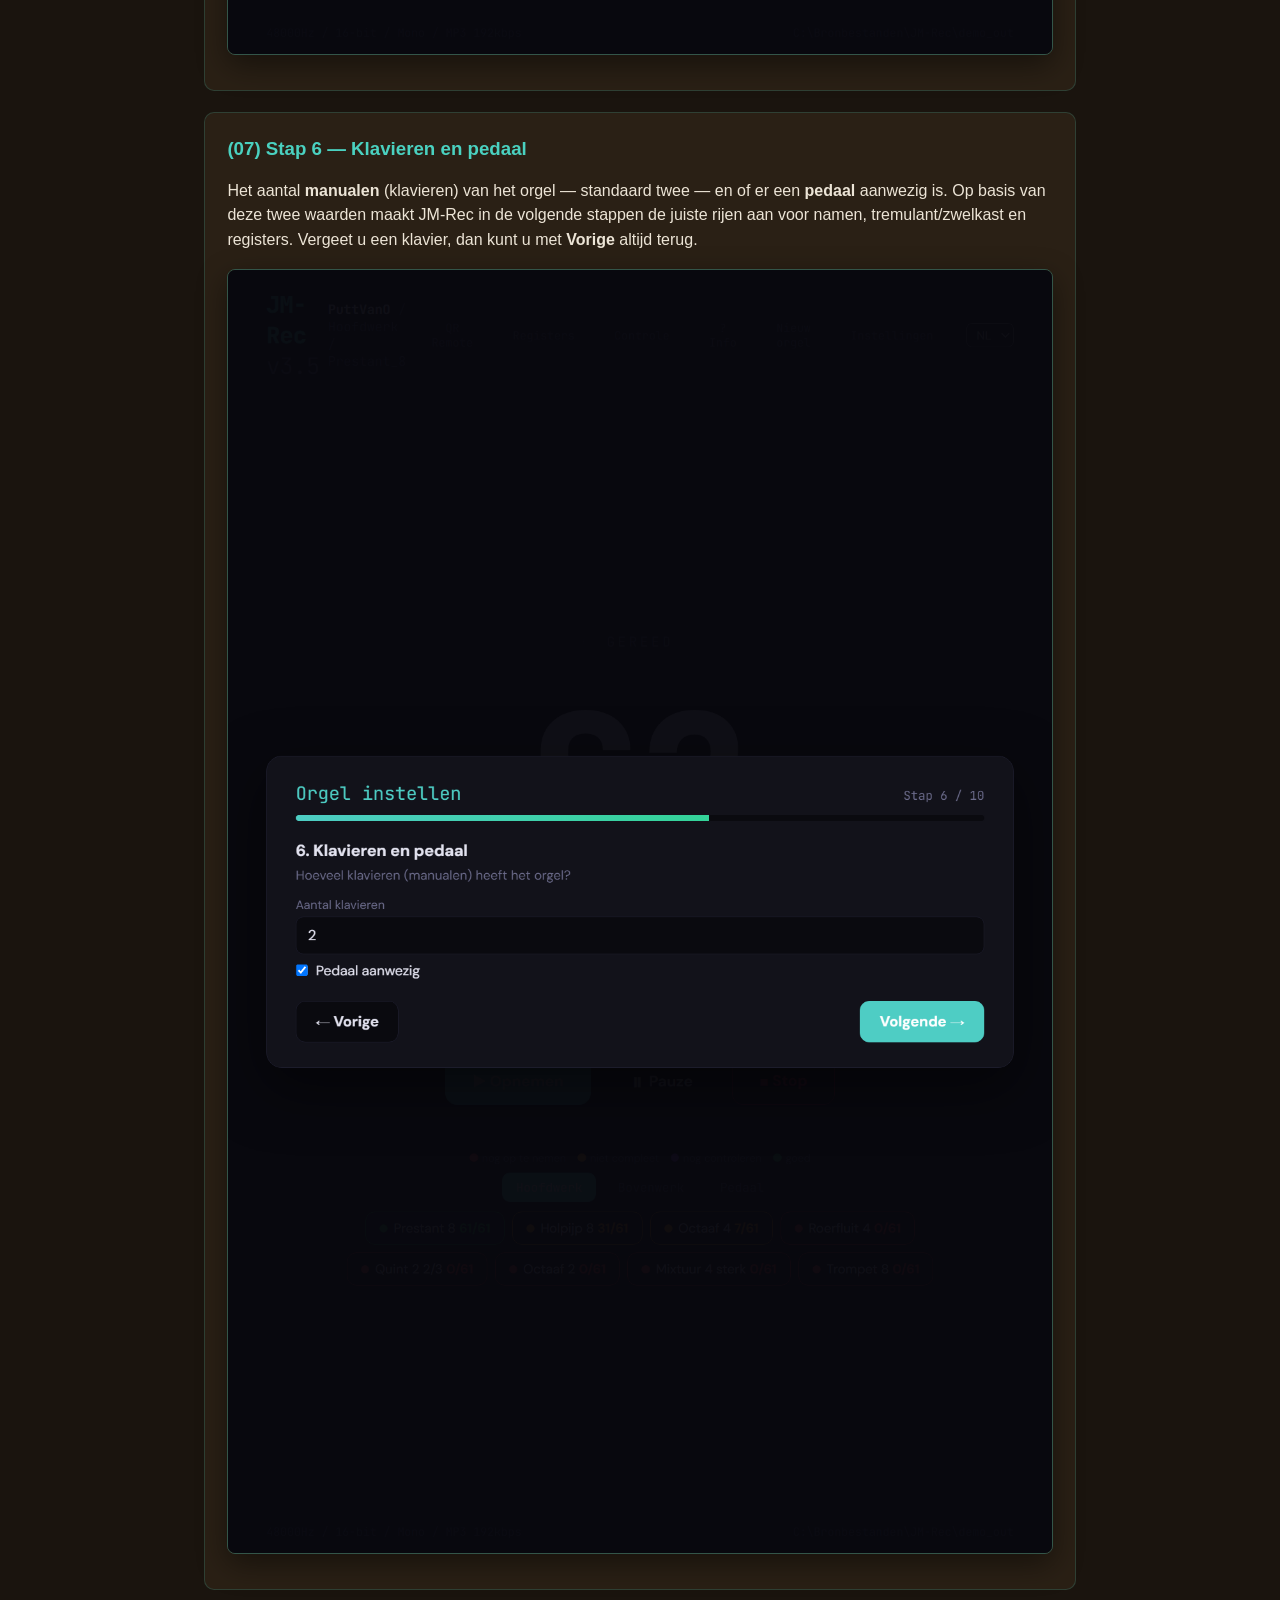
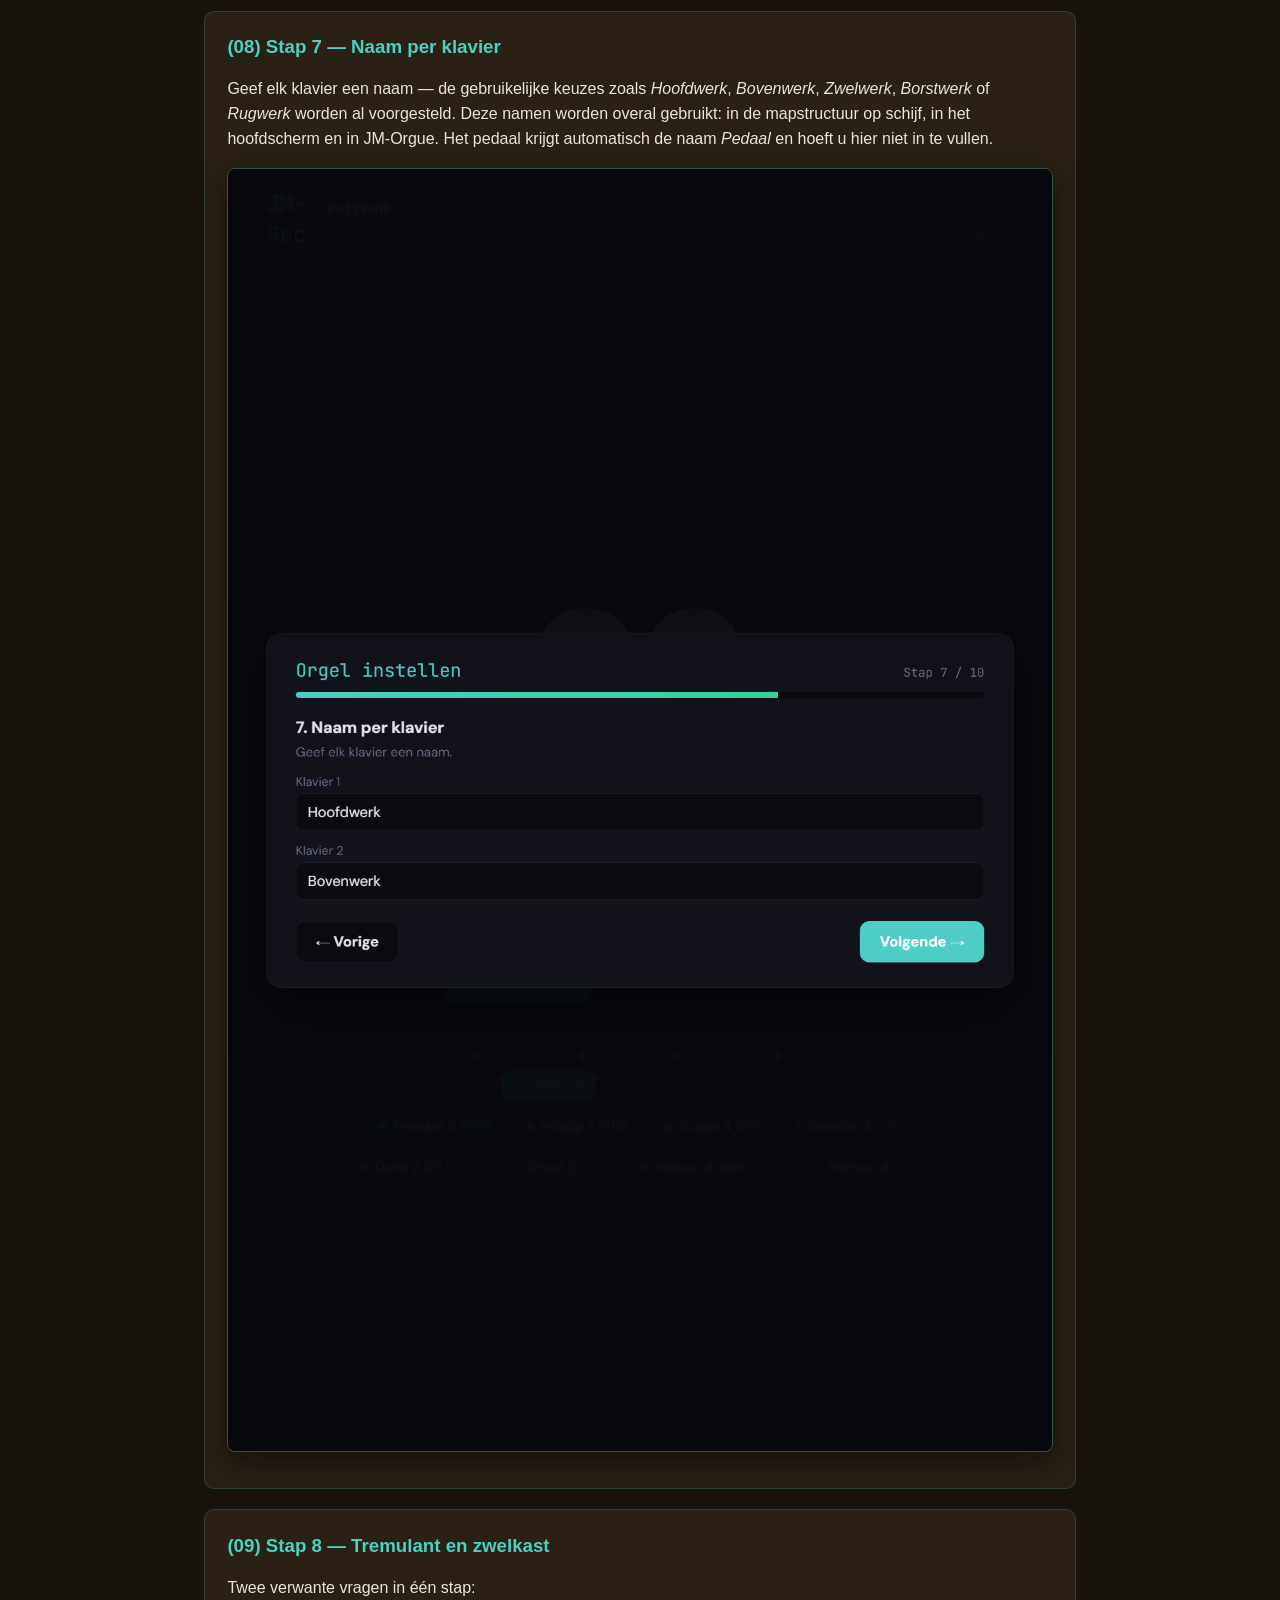
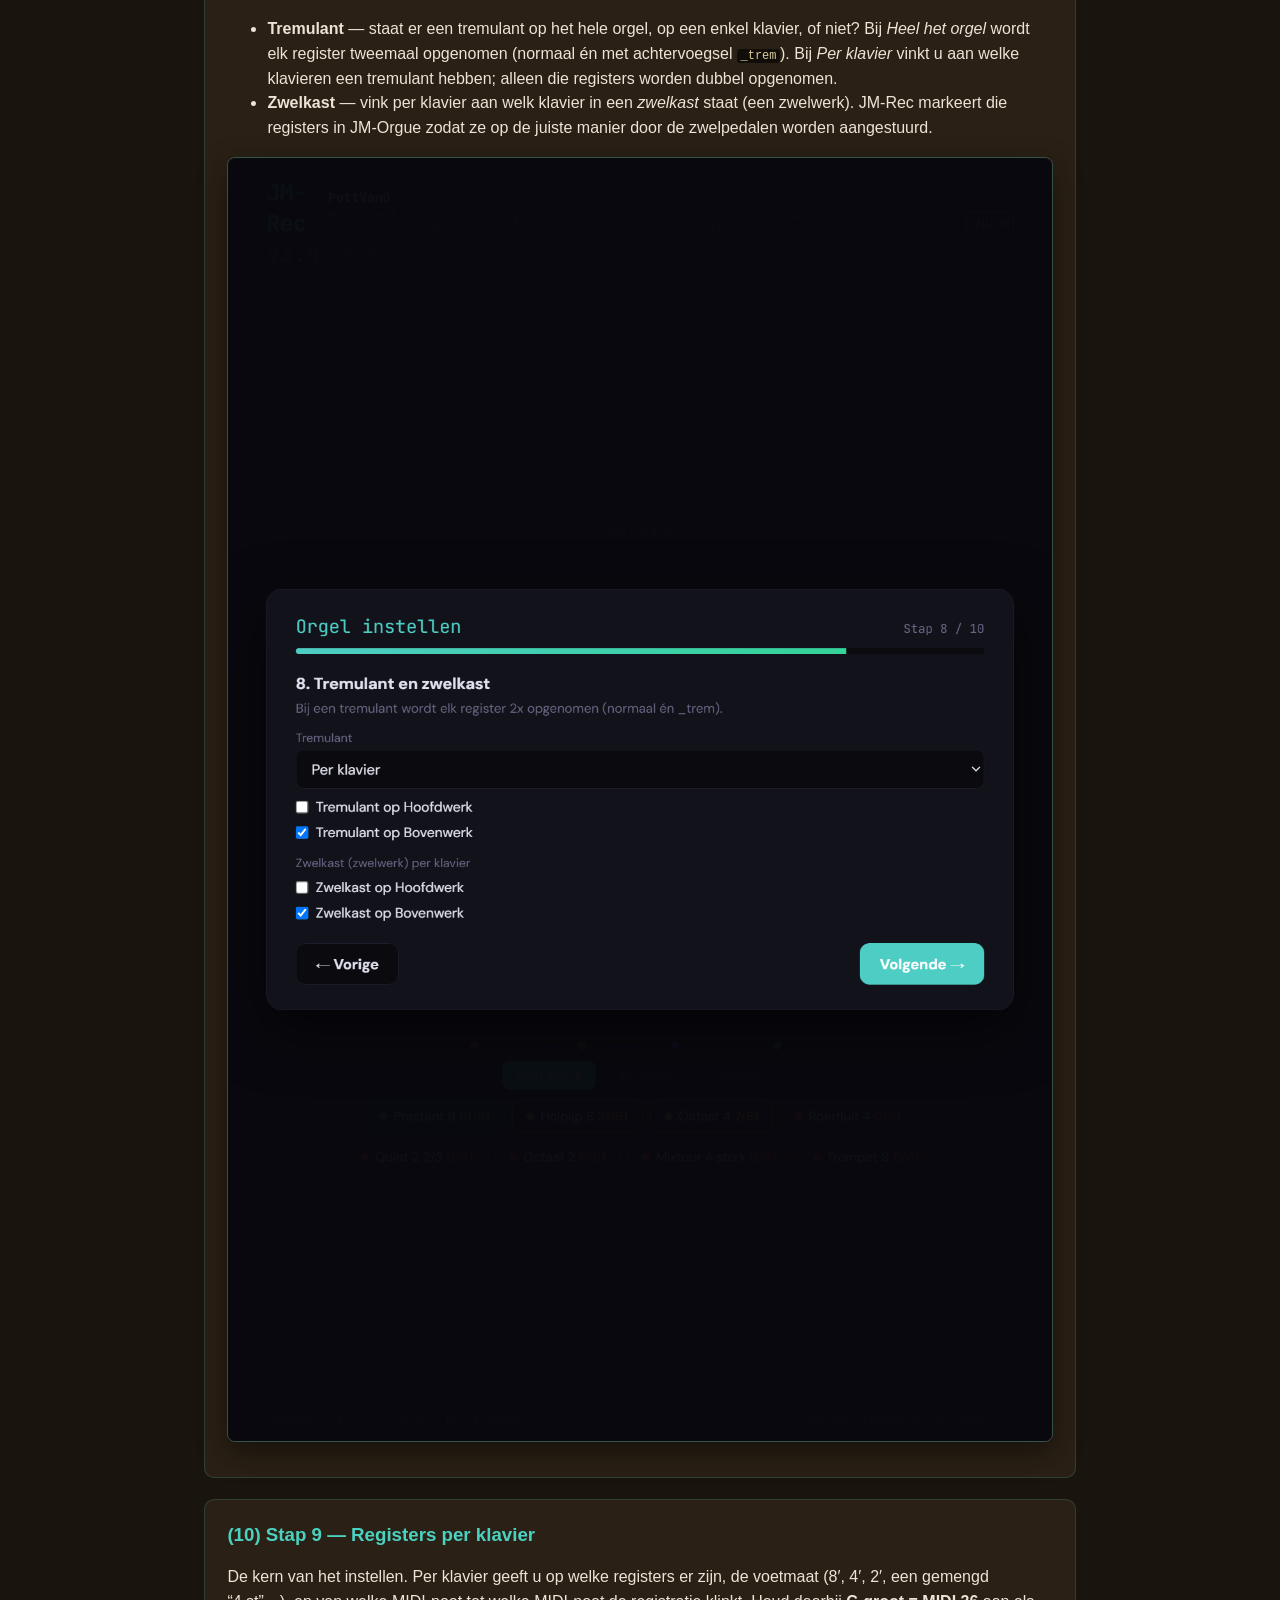
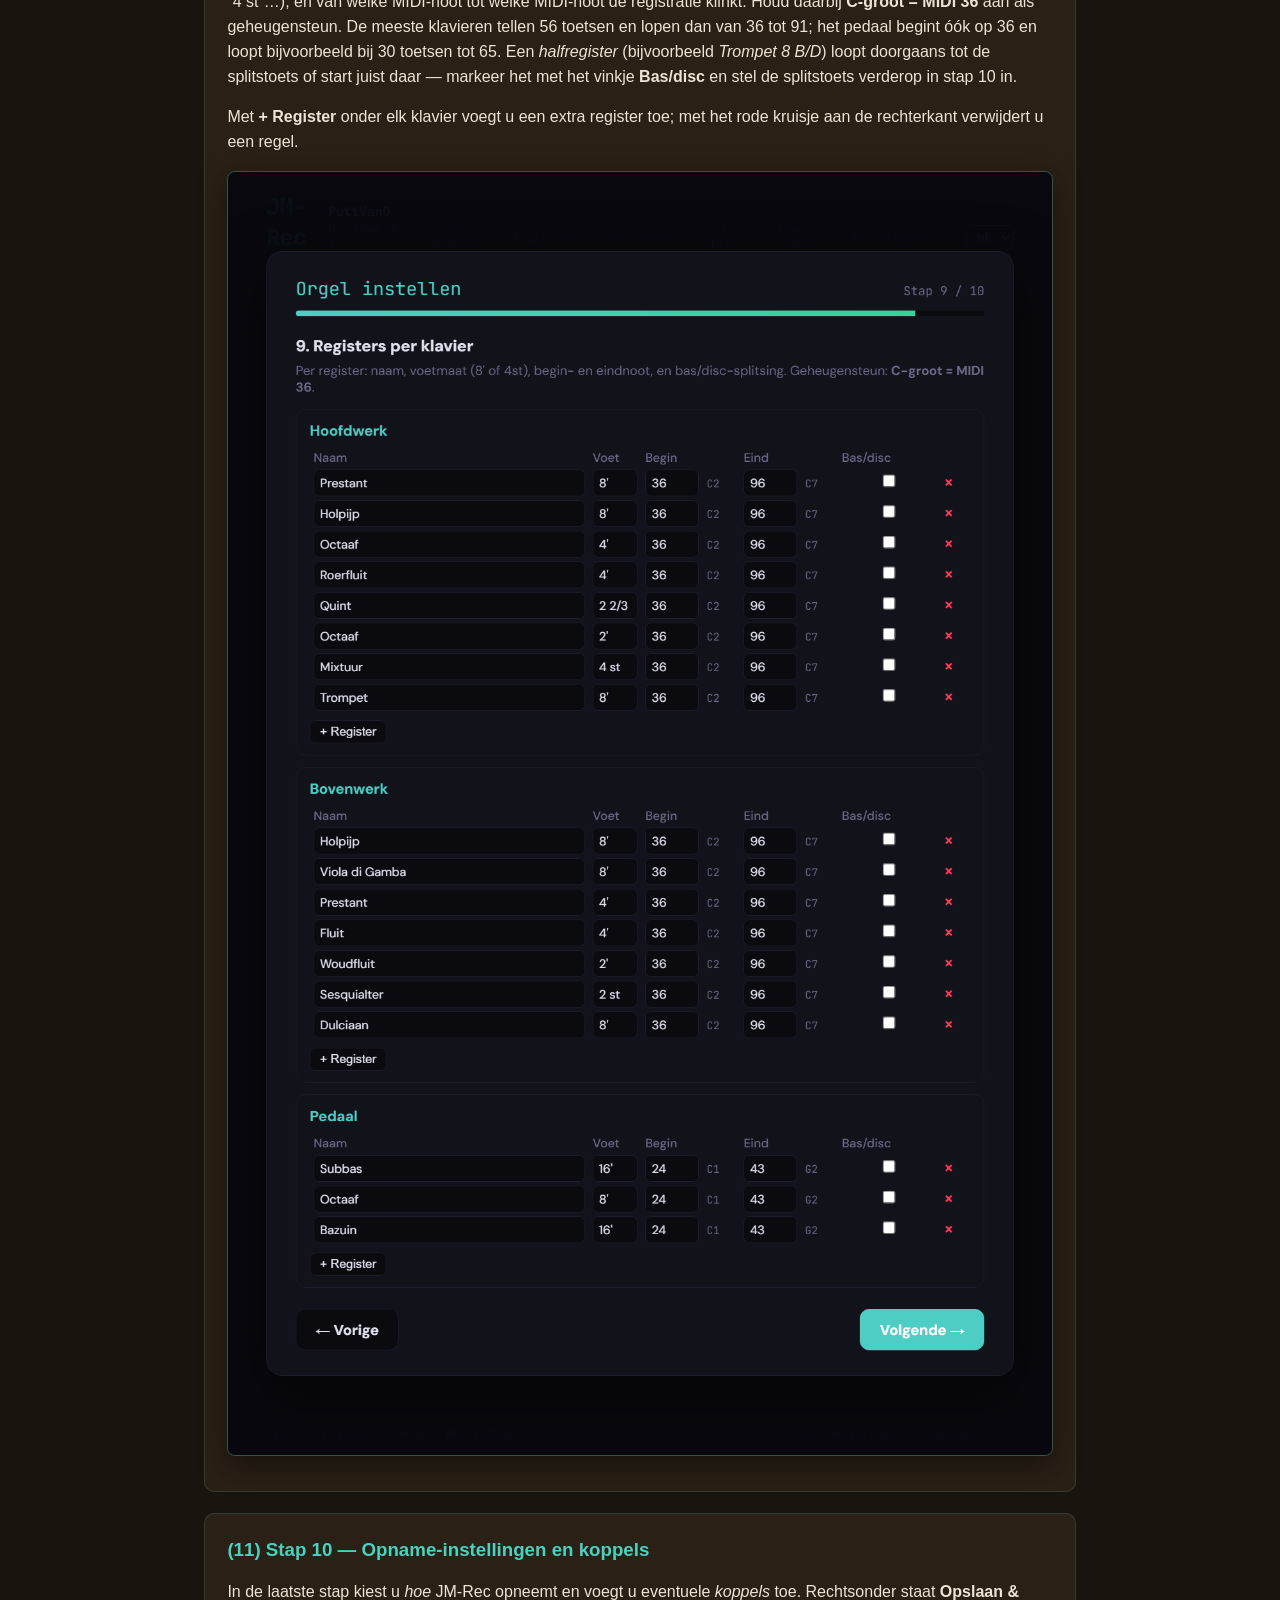
<file: docs/handleiding/nl.html>
<!doctype html>
<html lang="nl">
<head>
<meta charset="utf-8">
<meta name="viewport" content="width=device-width, initial-scale=1">
<title>Handleiding — JM-Rec</title>
<link rel="stylesheet" href="../style.css">
<link rel="icon" type="image/x-icon" href="../assets/favicon.ico">
</head>
<body>

<div class="manual-wrap">
  <p class="back"><a href="../">&larr; Terug naar de JM-Rec-pagina</a> &middot; <a href="en.html">English version</a></p>
  <h1>JM-Rec &mdash; stap voor stap</h1>
  <p>Een rondleiding door JM-Rec aan de hand van echte schermafbeeldingen. De cijfers tussen haakjes verwijzen naar de bijhorende afbeelding; de volgorde is de volgorde die u in de app ook doorloopt.</p>

  <h2>1. Welkom</h2>
  <div class="step">
    <h3>(01) Het opstartscherm</h3>
    <p>JM-Rec onthoudt het laatst gebruikte orgel. Begint u een nieuwe sessie, dan vraagt het eerst of u met dat orgel verder wilt of een nieuw orgel wilt opzetten.</p>
    <ul>
      <li><b>Doorgaan met dit orgel</b> &mdash; opent het hoofdscherm meteen in de staat waarin u het laatst sloot: dezelfde opslagmap, dezelfde registers, dezelfde voortgang.</li>
      <li><b>Nieuw orgel instellen</b> &mdash; start de wizard van tien stappen die hieronder volgt.</li>
    </ul>
    <img src="cap_nl_01.png" alt="Opstartscherm met de twee keuzeknoppen">
  </div>

  <h2>2. De wizard &mdash; tien stappen</h2>
  <p>Via tien korte stappen zet u de hele structuur klaar: waar de opnamen heen gaan, welke orgelbouwer en kerk het betreft, hoe de klavieren en registers eruitzien en hoe JM-Rec de audio moet opnemen. Elke stap is terug te zetten met de knop <b>Vorige</b> linksonder.</p>

  <div class="step">
    <h3>(02) Stap 1 &mdash; Opslaglocatie</h3>
    <p>De map waarin alle opnamen worden bewaard. Kies een map op een schijf met voldoende ruimte &mdash; een gemiddelde set is al snel enkele gigabytes groot. In diezelfde map komt automatisch per orgel een submap met de mapcode uit stap&nbsp;5, zodat u meerdere orgels naast elkaar kunt opnemen zonder dat ze door elkaar lopen.</p>
    <img src="cap_nl_02.png" alt="Wizard, stap 1: Opslaglocatie">
  </div>

  <div class="step">
    <h3>(03) Stap 2 &mdash; Microfoon(s)</h3>
    <p>De opnamebron waarmee JM-Rec de pijpen vastlegt. Twee keuzes:</p>
    <ul>
      <li><b>Microfoon(s)</b> &mdash; neem rechtstreeks op via een of meer microfoons. Bij meerdere microfoons krijgt elke microfoon een eigen <b>positienaam</b>; die wordt een submap onder elk register (bijvoorbeeld <code>front</code>, <code>rear</code>, <code>surround</code>), zodat u later per positie een eigen mix kunt maken in JM-Orgue.</li>
      <li><b>Wat je hoort (loopback)</b> &mdash; neem op wat Windows afspeelt. Handig voor een virtueel orgel of om een bestaande audiostream vast te leggen.</li>
    </ul>
    <p>Heeft u een microfoonmatrix (bijvoorbeeld <i>Intel&reg; Smart Sound Technology</i>) die meerdere microfoons als &eacute;&eacute;n apparaat aanbiedt, vink dan het vakje aan en geef de positienaam op.</p>
    <img src="cap_nl_03.png" alt="Wizard, stap 2: Microfoon(s)">
  </div>

  <div class="step">
    <h3>(04) Stap 3 &mdash; Plaatsnaam</h3>
    <p>De plaats waar het orgel staat (bijvoorbeeld <i>Putten</i>). Samen met de orgelbouwer uit stap&nbsp;5 vormt dit automatisch de <b>mapcode</b> (vier letters plaats + vier letters bouwer) waaronder het orgel op schijf komt te staan. Onder het invoerveld ziet u direct hoe de mapcode wordt opgebouwd.</p>
    <img src="cap_nl_04.png" alt="Wizard, stap 3: Plaatsnaam">
  </div>

  <div class="step">
    <h3>(05) Stap 4 &mdash; Kerknaam</h3>
    <p>De naam van het gebouw (<i>Oude Kerk</i>, <i>Grote Kerk</i>, &hellip;). Deze wordt als info-tekst in de opnamen vastgelegd en verschijnt in JM-Orgue op de kaart van het orgel.</p>
    <img src="cap_nl_05.png" alt="Wizard, stap 4: Kerknaam">
  </div>

  <div class="step">
    <h3>(06) Stap 5 &mdash; Orgelbouwer</h3>
    <p>De naam van de orgelbouwer (bijvoorbeeld <i>Van Vulpen</i>, <i>Flentrop</i>, <i>Reil</i>, <i>Van Oeckelen</i>). JM-Rec bewaart dit later als meta-informatie bij de opnamen, zodat u in JM-Orgue direct ziet welk orgel u speelt.</p>
    <p>Onder het invoerveld staat de voorgestelde <b>mapnaam</b> (vier letters plaats + vier letters bouwer, bijvoorbeeld <code>PuttVanO</code>). Dat is de submap waarin de opnamen van dit orgel terechtkomen. U mag die vrij aanpassen voordat u verdergaat; na stap&nbsp;10 ligt de map vast.</p>
    <img src="cap_nl_06.png" alt="Wizard, stap 5: Orgelbouwer">
  </div>

  <div class="step">
    <h3>(07) Stap 6 &mdash; Klavieren en pedaal</h3>
    <p>Het aantal <b>manualen</b> (klavieren) van het orgel &mdash; standaard twee &mdash; en of er een <b>pedaal</b> aanwezig is. Op basis van deze twee waarden maakt JM-Rec in de volgende stappen de juiste rijen aan voor namen, tremulant/zwelkast en registers. Vergeet u een klavier, dan kunt u met <b>Vorige</b> altijd terug.</p>
    <img src="cap_nl_07.png" alt="Wizard, stap 6: Klavieren en pedaal">
  </div>

  <div class="step">
    <h3>(08) Stap 7 &mdash; Naam per klavier</h3>
    <p>Geef elk klavier een naam &mdash; de gebruikelijke keuzes zoals <i>Hoofdwerk</i>, <i>Bovenwerk</i>, <i>Zwelwerk</i>, <i>Borstwerk</i> of <i>Rugwerk</i> worden al voorgesteld. Deze namen worden overal gebruikt: in de mapstructuur op schijf, in het hoofdscherm en in JM-Orgue. Het pedaal krijgt automatisch de naam <i>Pedaal</i> en hoeft u hier niet in te vullen.</p>
    <img src="cap_nl_08.png" alt="Wizard, stap 7: Naam per klavier">
  </div>

  <div class="step">
    <h3>(09) Stap 8 &mdash; Tremulant en zwelkast</h3>
    <p>Twee verwante vragen in &eacute;&eacute;n stap:</p>
    <ul>
      <li><b>Tremulant</b> &mdash; staat er een tremulant op het hele orgel, op een enkel klavier, of niet? Bij <i>Heel het orgel</i> wordt elk register tweemaal opgenomen (normaal &eacute;n met achtervoegsel <code>_trem</code>). Bij <i>Per klavier</i> vinkt u aan welke klavieren een tremulant hebben; alleen die registers worden dubbel opgenomen.</li>
      <li><b>Zwelkast</b> &mdash; vink per klavier aan welk klavier in een <i>zwelkast</i> staat (een zwelwerk). JM-Rec markeert die registers in JM-Orgue zodat ze op de juiste manier door de zwelpedalen worden aangestuurd.</li>
    </ul>
    <img src="cap_nl_09.png" alt="Wizard, stap 8: Tremulant en zwelkast">
  </div>

  <div class="step">
    <h3>(10) Stap 9 &mdash; Registers per klavier</h3>
    <p>De kern van het instellen. Per klavier geeft u op welke registers er zijn, de voetmaat (8&prime;, 4&prime;, 2&prime;, een gemengd &ldquo;4&nbsp;st&rdquo;&hellip;), en van welke MIDI-noot tot welke MIDI-noot de registratie klinkt. Houd daarbij <b>C-groot = MIDI&nbsp;36</b> aan als geheugensteun. De meeste klavieren tellen 56 toetsen en lopen dan van 36 tot 91; het pedaal begint &oacute;&oacute;k op 36 en loopt bijvoorbeeld bij 30 toetsen tot 65. Een <i>halfregister</i> (bijvoorbeeld <i>Trompet 8 B/D</i>) loopt doorgaans tot de splitstoets of start juist daar &mdash; markeer het met het vinkje <b>Bas/disc</b> en stel de splitstoets verderop in stap&nbsp;10 in.</p>
    <p>Met <b>+ Register</b> onder elk klavier voegt u een extra register toe; met het rode kruisje aan de rechterkant verwijdert u een regel.</p>
    <img src="cap_nl_10.png" alt="Wizard, stap 9: Registers per klavier">
  </div>

  <div class="step">
    <h3>(11) Stap 10 &mdash; Opname-instellingen en koppels</h3>
    <p>In de laatste stap kiest u <i>hoe</i> JM-Rec opneemt en voegt u eventuele <i>koppels</i> toe. Rechtsonder staat <b>Opslaan &amp; starten</b>; daarna is de wizard klaar en opent het hoofdscherm.</p>
    <h4>Audio-instellingen</h4>
    <p>JM-Rec komt uit de wizard met deze standaardwaarden:</p>
    <ul>
      <li><b>Samplerate 48&nbsp;000&nbsp;Hz</b> &mdash; de hogere waarde die Windows en de meeste USB-interfaces zelf ook als standaard gebruiken; vermijdt onnodige resampling. 44&nbsp;100&nbsp;Hz is prima als uw opnameketen daarop staat; 96&nbsp;000&nbsp;Hz heeft voor pijporgelsamples zelden meerwaarde en verdubbelt het bestandsformaat.</li>
      <li><b>16-bit</b> &mdash; voor pijporgelopnames in een redelijk stille ruimte ruim voldoende dynamisch bereik. Kies <b>24-bit</b> alleen als u aan de bronkant zacht moet opnemen (ver van de pijpen, veel ruis-reserve nodig) &mdash; de bestanden worden anderhalf keer zo groot.</li>
      <li><b>Mono</b> &mdash; een pijp is per definitie &eacute;&eacute;n geluidsbron, en in JM-Orgue krijgt elke pijp pas plaats in de ruimte via het sample-set-ontwerp. Opnemen in mono halveert het schijfgebruik en voorkomt faseproblemen tussen linker- en rechterkanaal. Werkt u met meerdere microfoons (zie stap&nbsp;2), dan maakt JM-Rec per <i>positie</i> een eigen monobestand &mdash; en dat is wat samplers als JM-Orgue daarna als stereo-/surround-mix combineren. Kies <b>Stereo</b> alleen bij een echte stereomicrofoon op &eacute;&eacute;n positie waar u die stereo-informatie op elke pijp wilt bewaren.</li>
      <li><b>MP3 (192&nbsp;kbps)</b> &mdash; een gemiddeld tweeklaviersorgel kan al snel enkele duizenden samples opleveren; MP3 houdt dat beheersbaar (ongeveer een tiende van WAV) zonder dat u het hoort op een orgelpijp. Wilt u verliesvrij werken &mdash; bijvoorbeeld om later nog loops of edits over te doen &mdash; kies dan <b>FLAC</b> (ongeveer de helft van WAV, bit-identiek) of <b>WAV</b> (ongecomprimeerd, nodig voor sommige externe editors). Zet <i>Formaat</i> op WAV of FLAC en de MP3-bitrate verdwijnt; de rest van de workflow verandert niet.</li>
    </ul>
    <p class="hint"><b>Tip:</b> wilt u later toch naar WAV? Dan kunt u via <code>ffmpeg</code> in &eacute;&eacute;n commando een hele map omzetten (zie de README).</p>
    <h4>Workflow</h4>
    <ul>
      <li><b>Aftellen</b> en <b>Opnameduur</b> (sec) &mdash; standaard 5 en 5; voldoende voor een rustige toon met natuurlijke uitklank.</li>
      <li><b>Splitstoets bas/disc (MIDI)</b> &mdash; standaard 60 (C4). Dit is de grens die JM-Rec gebruikt voor registers waarin u in stap&nbsp;9 <b>Bas/disc</b> hebt aangevinkt.</li>
      <li><b>Opnamemodus</b> &mdash; <i>Vaste duur</i> gebruikt gewoon de opgegeven seconden. <i>Intelligent (assisterend)</i> luistert mee en stopt zodra er genoeg stabiele, loopbare toon is; u krijgt dan op het scherm een duidelijk sein om los te laten. Alleen beschikbaar met een microfooningang.</li>
    </ul>
    <h4>Koppels</h4>
    <p>Onderin kiest u links en rechts twee klavieren en klikt u op <b>+ Koppel</b> om een koppel toe te voegen (bijvoorbeeld <i>Bovenwerk &rarr; Hoofdwerk</i> of <i>Hoofdwerk &rarr; Pedaal</i>). De koppels worden in JM-Orgue als knoppen zichtbaar; voor de opname zelf verandert er niets &mdash; JM-Rec neemt alleen de pijpen op, nooit de koppeling.</p>
    <img src="cap_nl_11.png" alt="Wizard, stap 10: Opname-instellingen en koppels">
  </div>

  <h2>3. Opnemen</h2>
  <div class="step">
    <h3>(12) Het hoofdscherm</h3>
    <p>Na de wizard belandt u op het hoofdscherm. Groot in beeld staat de noot die aan de beurt is (<i>C2</i>), met daaronder de bestandsnaam waaronder de opname wordt bewaard (<code>036-c.mp3</code>). De drie knoppen eronder zijn:</p>
    <ul>
      <li><b>Opnemen</b> &mdash; start de opname en loopt bij een &ldquo;slimme&rdquo; opstelling automatisch naar de volgende noot.</li>
      <li><b>Pauze</b> &mdash; onderbreekt tussen twee noten; handig als er een storing voorbijkomt.</li>
      <li><b>Stop</b> &mdash; sluit de huidige opname en keert terug naar &ldquo;Gereed&rdquo;.</li>
    </ul>
    <p>Onderaan ziet u per klavier (<i>Hoofdwerk</i>, <i>Bovenwerk</i>, <i>Pedaal</i>) alle registers met hun voortgang. De kleurenlegenda &mdash; nog op te nemen (rood), niet compleet (geel), nog te controleren (paars), goed (groen) &mdash; vertelt in &eacute;&eacute;n oogopslag waar u staat.</p>
    <img src="cap_nl_12.png" alt="Hoofdscherm met noot C2, opnameknoppen en registervoortgang">
  </div>

  <div class="step">
    <h3>(13) Register compleet</h3>
    <p>Zodra de laatste pijp van een register binnen is, verschijnt een dialoog. U kunt kiezen:</p>
    <ul>
      <li><b>Nu controleren</b> &mdash; opent het controlescherm meteen voor dit register.</li>
      <li><b>Goedgekeurd</b> &mdash; markeert het register als klaar en gaat door naar het volgende.</li>
      <li><b>Later</b> &mdash; houdt het register op &ldquo;nog te controleren&rdquo;, zodat u er later nog eens naar luistert.</li>
    </ul>
    <img src="cap_nl_13.png" alt="Dialoog: Register compleet, met de drie keuzeknoppen">
  </div>

  <h2>4. Controleren</h2>
  <div class="step">
    <h3>(14) Controlescherm</h3>
    <p>Via de knop <b>Controle</b> bovenin, of via de dialoog uit stap&nbsp;13, komt u in het controlescherm. JM-Rec laat per toon zien of de opname geldig is: stilte vooraan, oversturing (clipping), een te korte uitklank &mdash; alles wordt met kleur en symbool aangegeven. Opnieuw opnemen kan direct vanuit deze lijst.</p>
    <img src="cap_nl_14.png" alt="Controlescherm met gevonden punten per toon">
  </div>

  <div class="step">
    <h3>(15) Loop-detectie</h3>
    <p>Een pijporgel klinkt lang; voor samplers wordt een &ldquo;loop&rdquo; gezet, zodat de toon kan blijven klinken zonder dat de opname onbegrensd lang hoeft te zijn. JM-Rec stelt voor elke toon een of meer loop-punten voor, laat ze zien in de golfvorm en speelt ze op proef af. Een klik bevestigt het voorstel of kiest een andere positie.</p>
    <img src="cap_nl_15.png" alt="Loop-detectie met voorgestelde punten">
  </div>

  <h2>5. Afstandsbediening</h2>
  <div class="step">
    <h3>(16) QR Remote</h3>
    <p>Via de knop <b>QR Remote</b> toont JM-Rec een QR-code met het netwerkadres (bijvoorbeeld <code>http://192.168.1.10:5570</code>). Scant u die met uw telefoon of tablet, dan opent de afstandsbediening in de browser. U bedient <b>Opnemen</b>, <b>Pauze</b> en <b>Stop</b> en ziet de huidige noot vanaf de orgelbank &mdash; zonder apps te installeren.</p>
    <p>Geen wifi? Zet de Mobiele hotspot van Windows aan (knop <b>Open hotspot-instellingen</b> onderin), verbind uw telefoon met dat netwerk en kies hier het hotspot-netwerk uit het pulldown-menu.</p>
    <img src="cap_nl_16.png" alt="QR Remote met QR-code en netwerkadres">
  </div>

  <h2>6. Resultaat in JM-Orgue</h2>
  <div class="step">
    <h3>De opnamen openen</h3>
    <p>Zodra de opnamen af zijn, start u <a href="https://orgelmaker.github.io/JM-Orgue/">JM-Orgue</a> en opent u in de bibliotheek de knop <b>Open organ&hellip;</b>. Wijst u de opslagmap aan die u in stap&nbsp;1 koos, dan verschijnt het orgel in de bibliotheek met alle klavieren, registers en koppels die u in de wizard hebt opgegeven. Van daar af is het spelen zoals bij elke andere sampleset.</p>
  </div>

  <p class="back"><a href="../">&larr; Terug naar de JM-Rec-pagina</a></p>
</div>

</body>
</html>
</file>
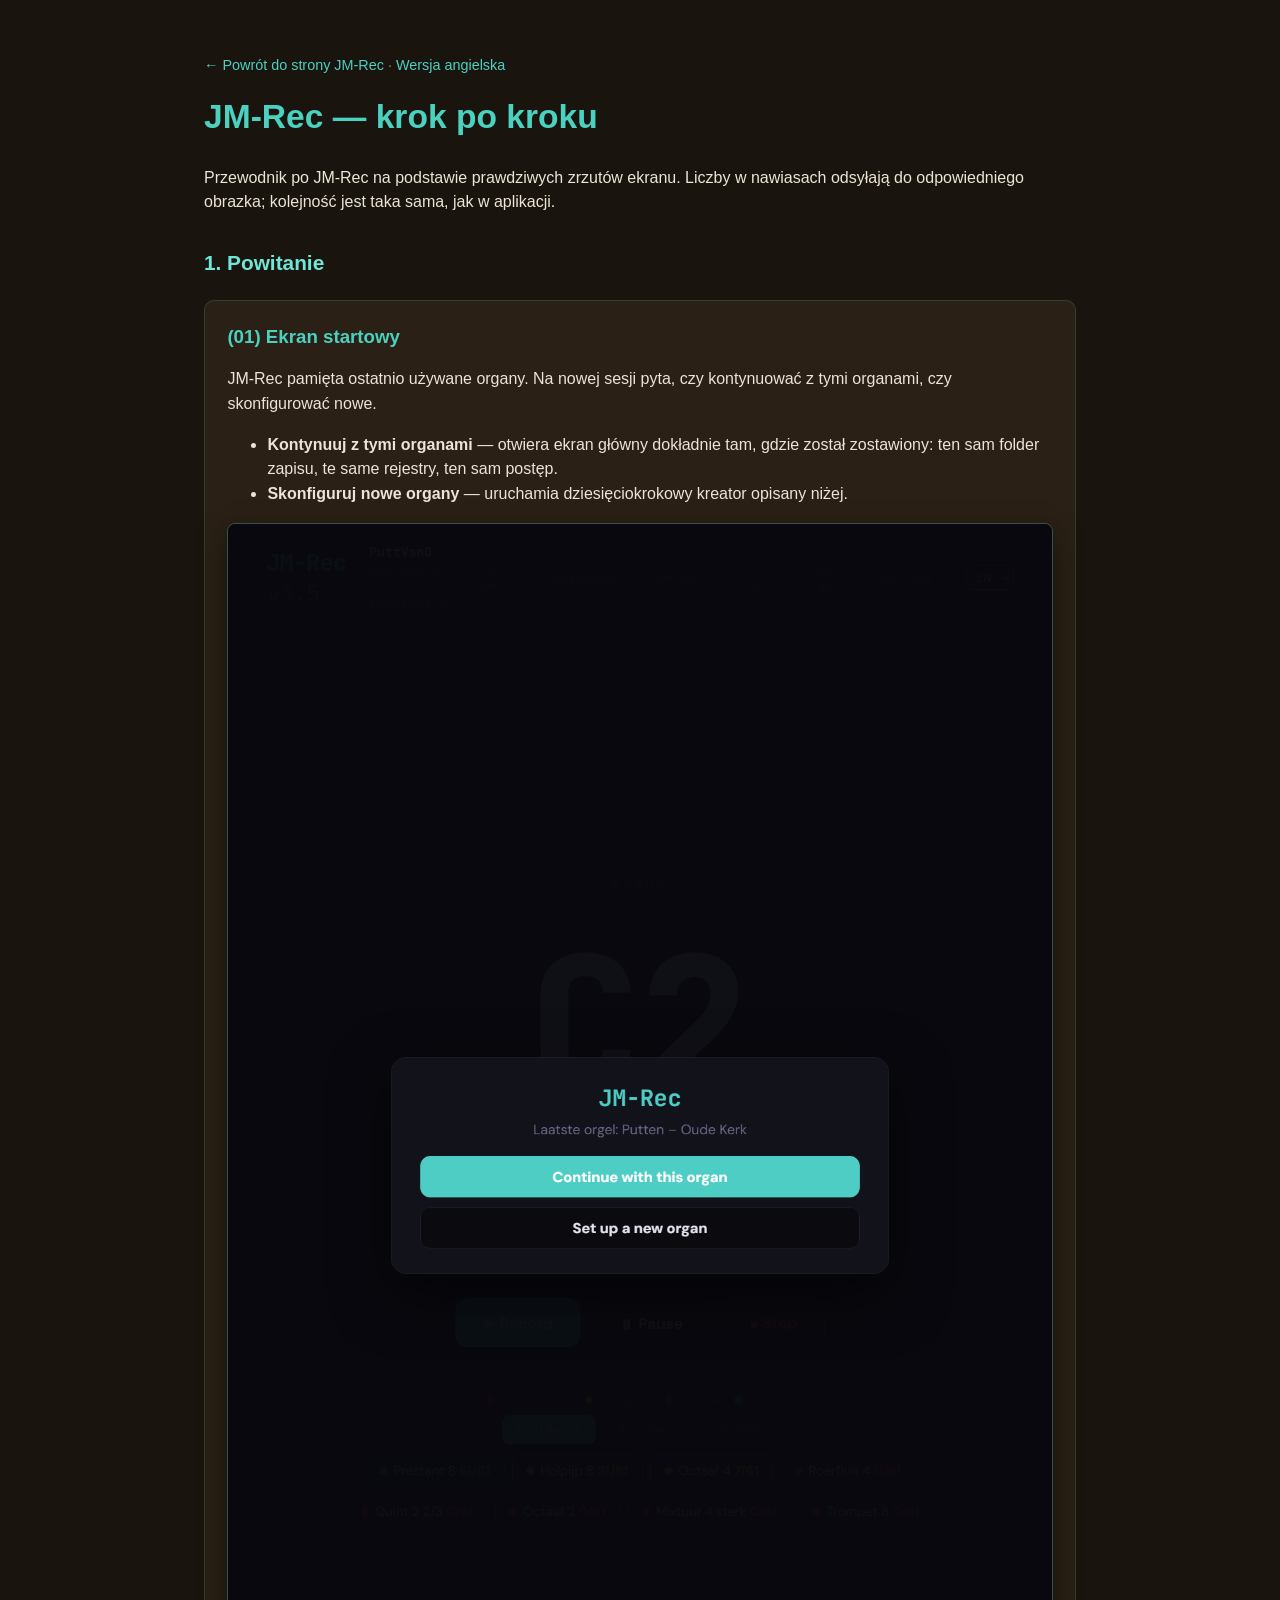
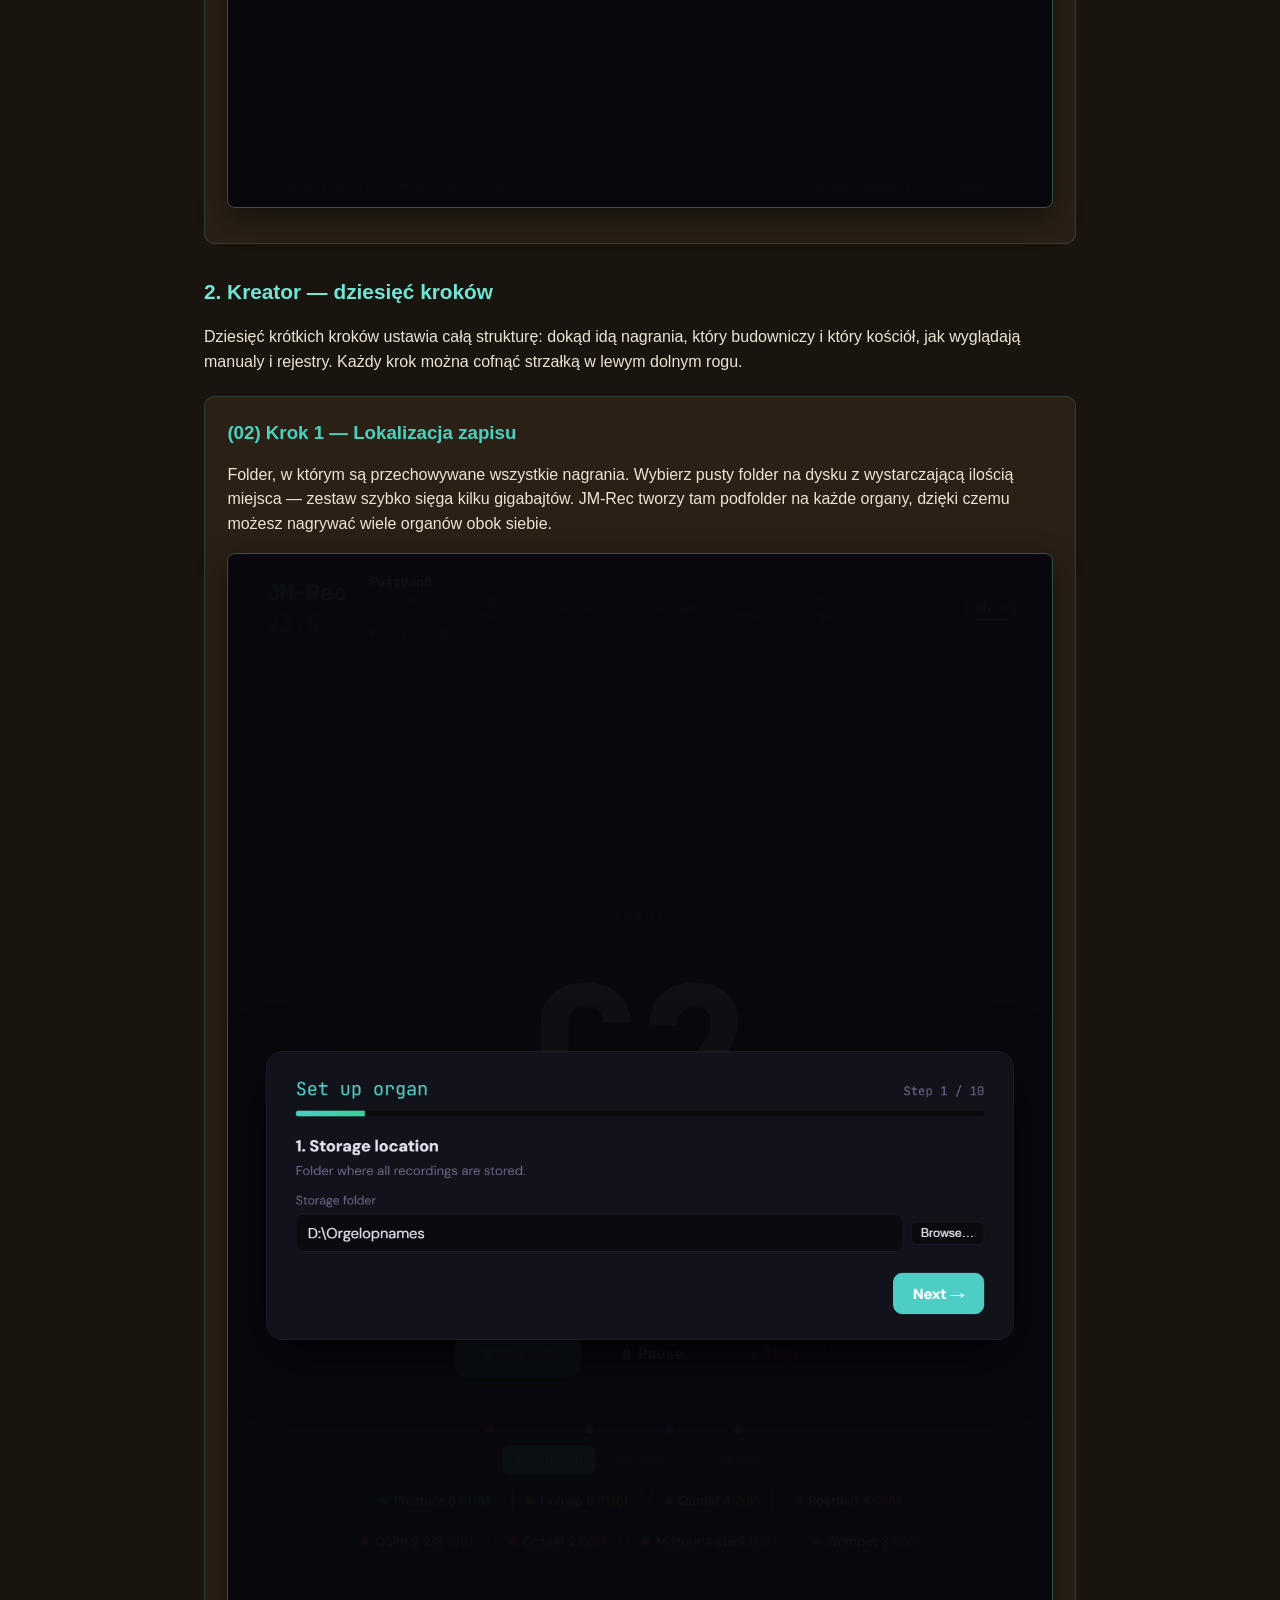
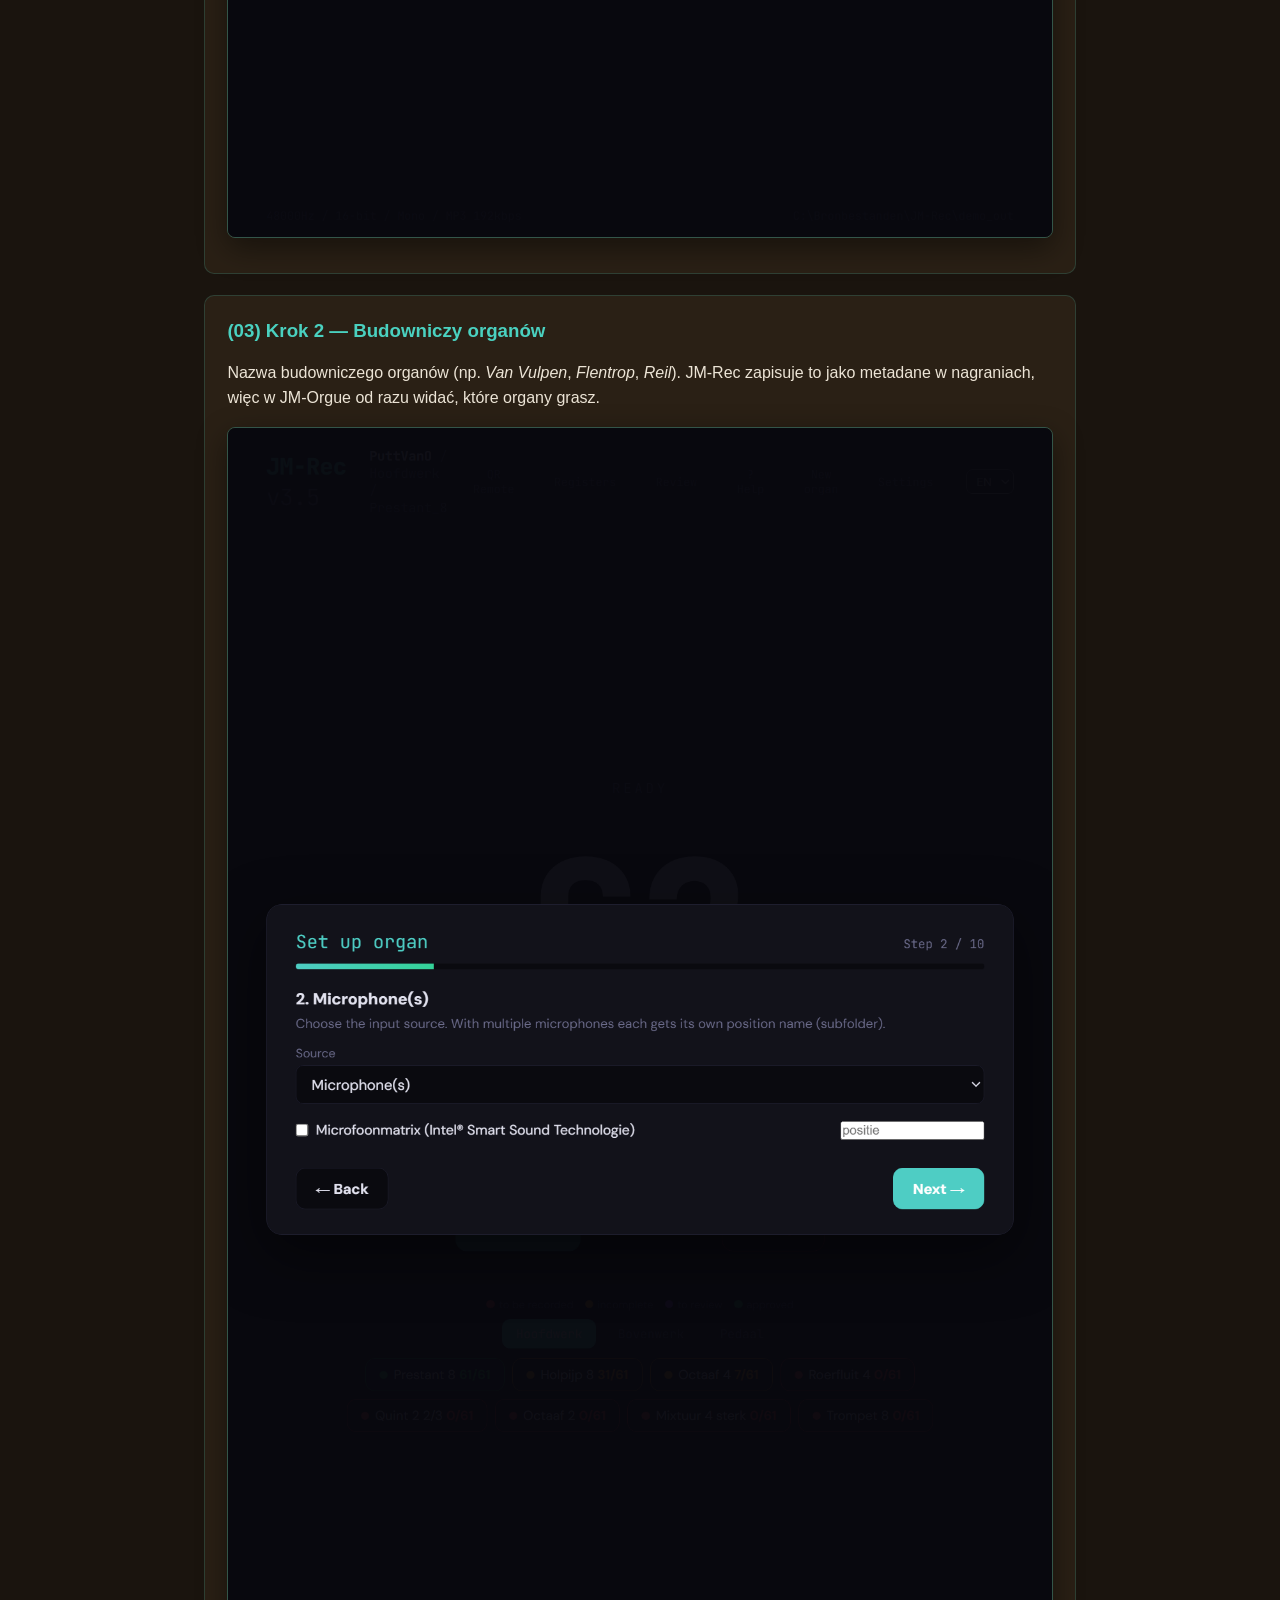
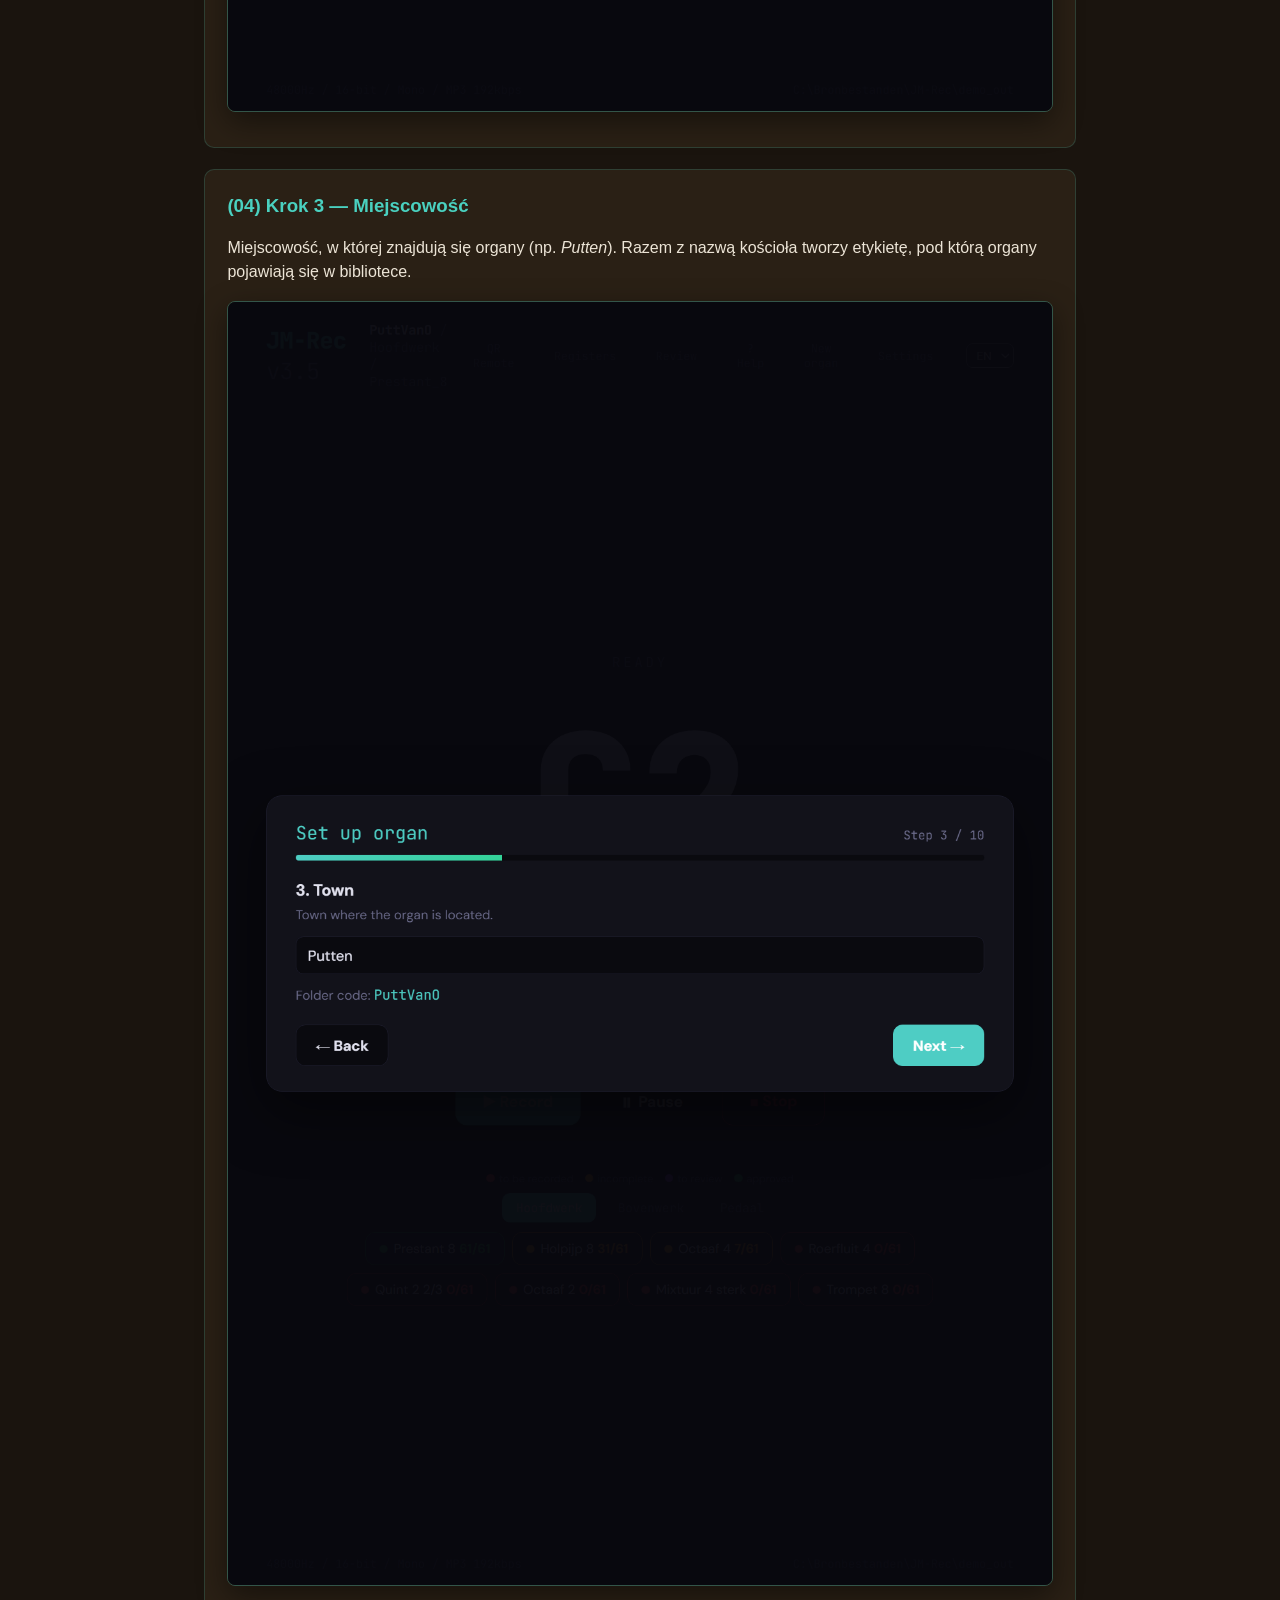
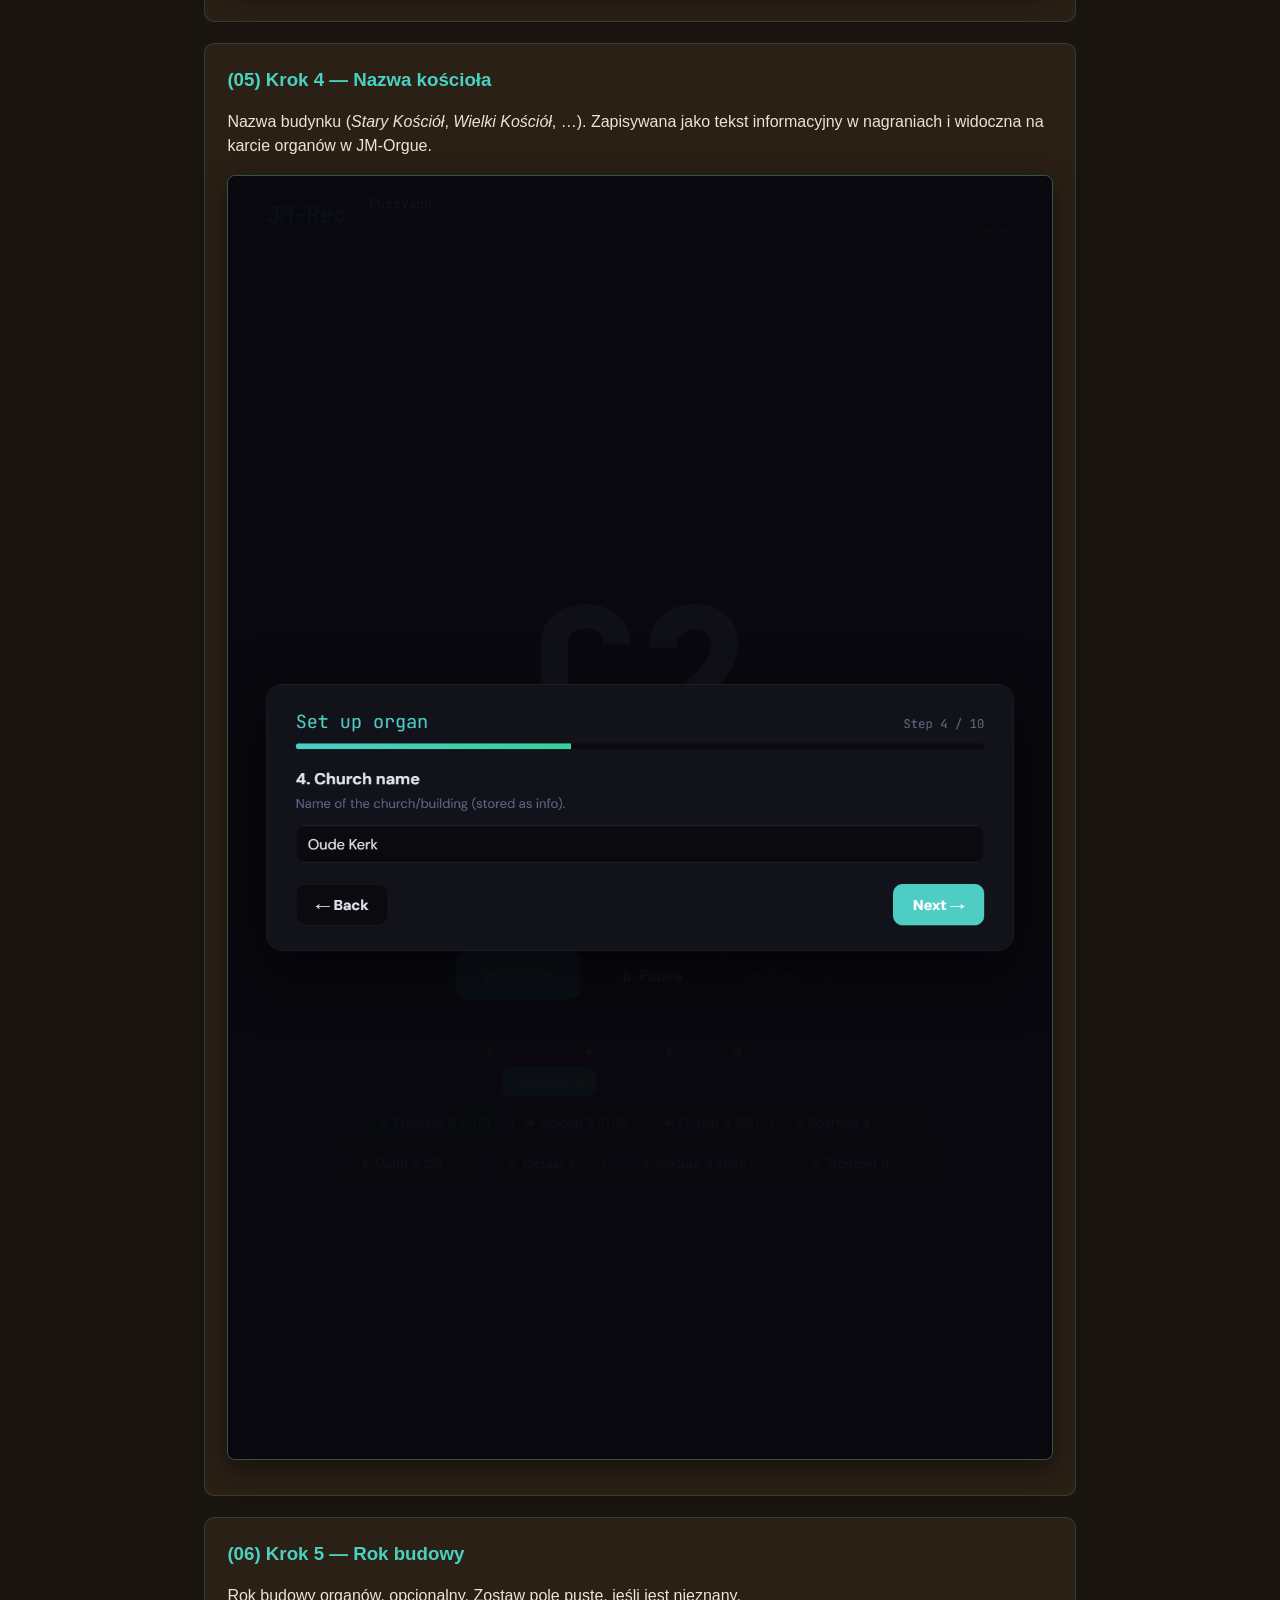
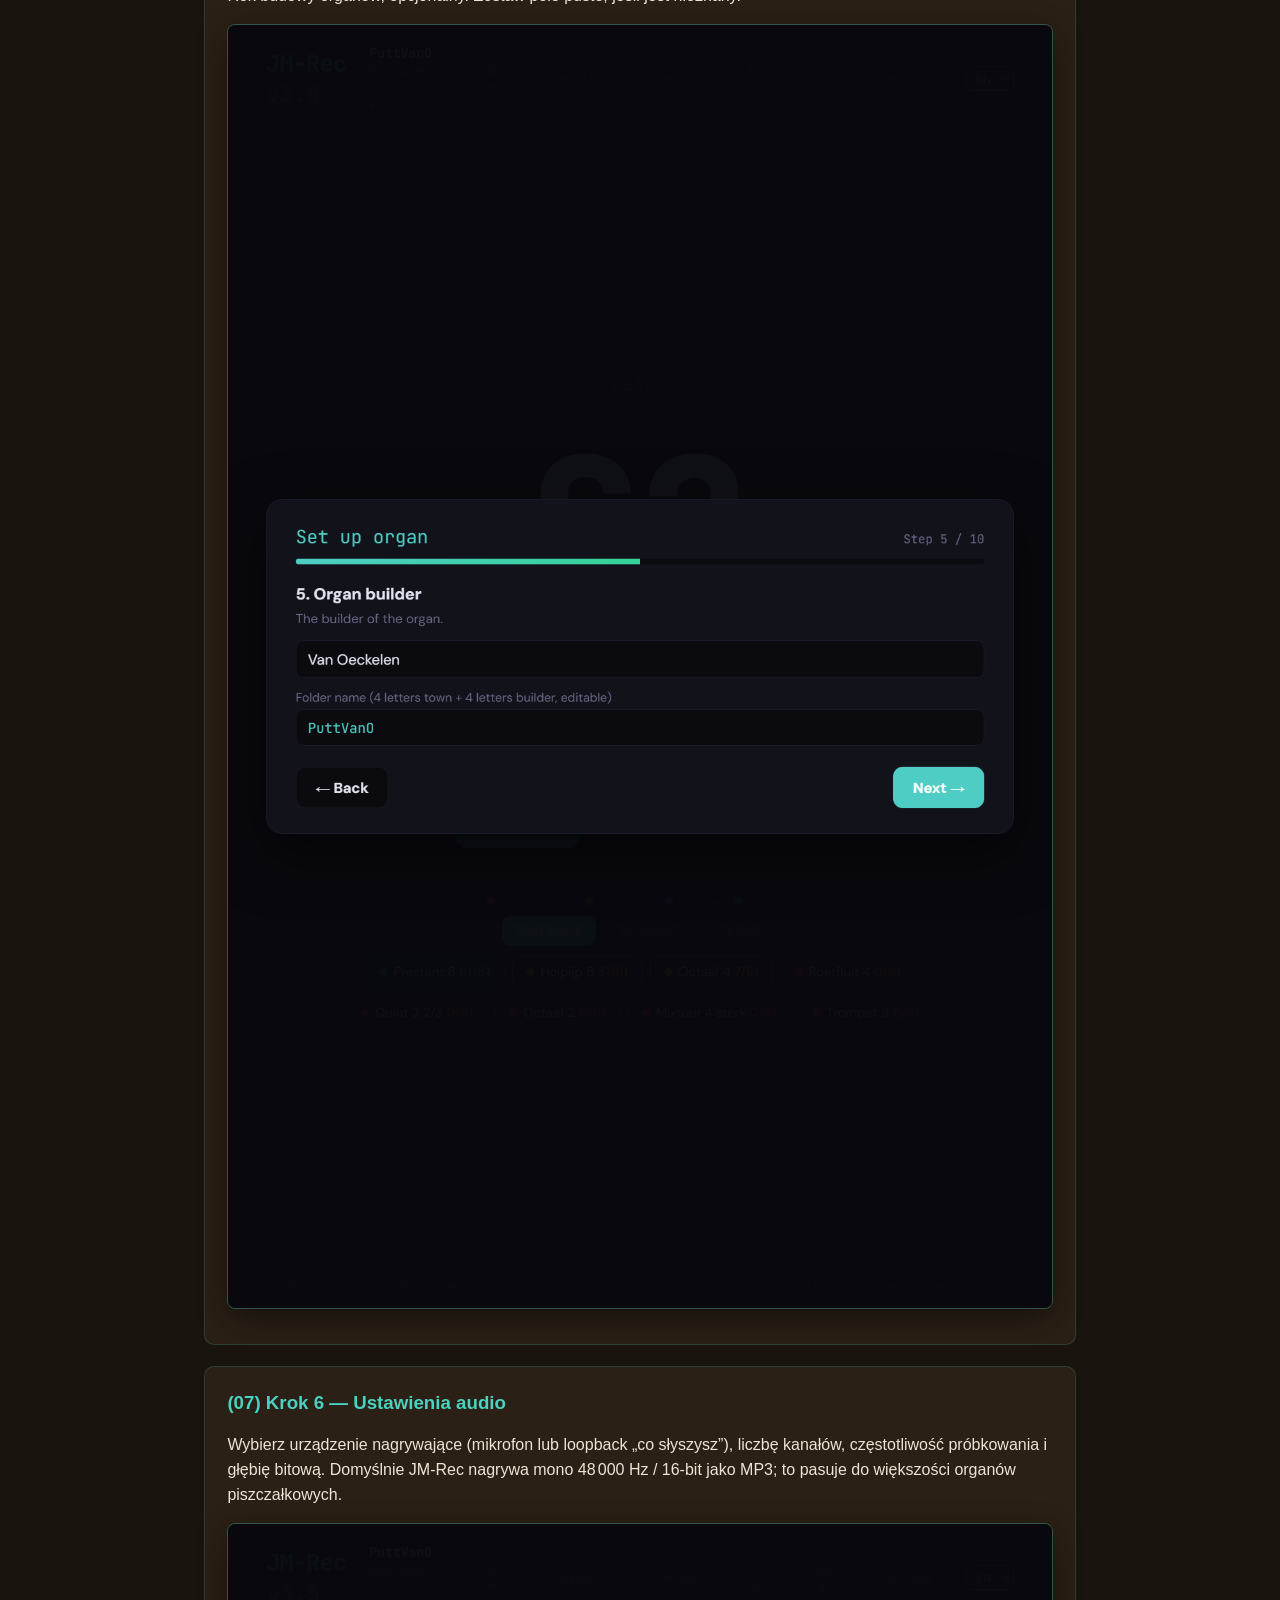
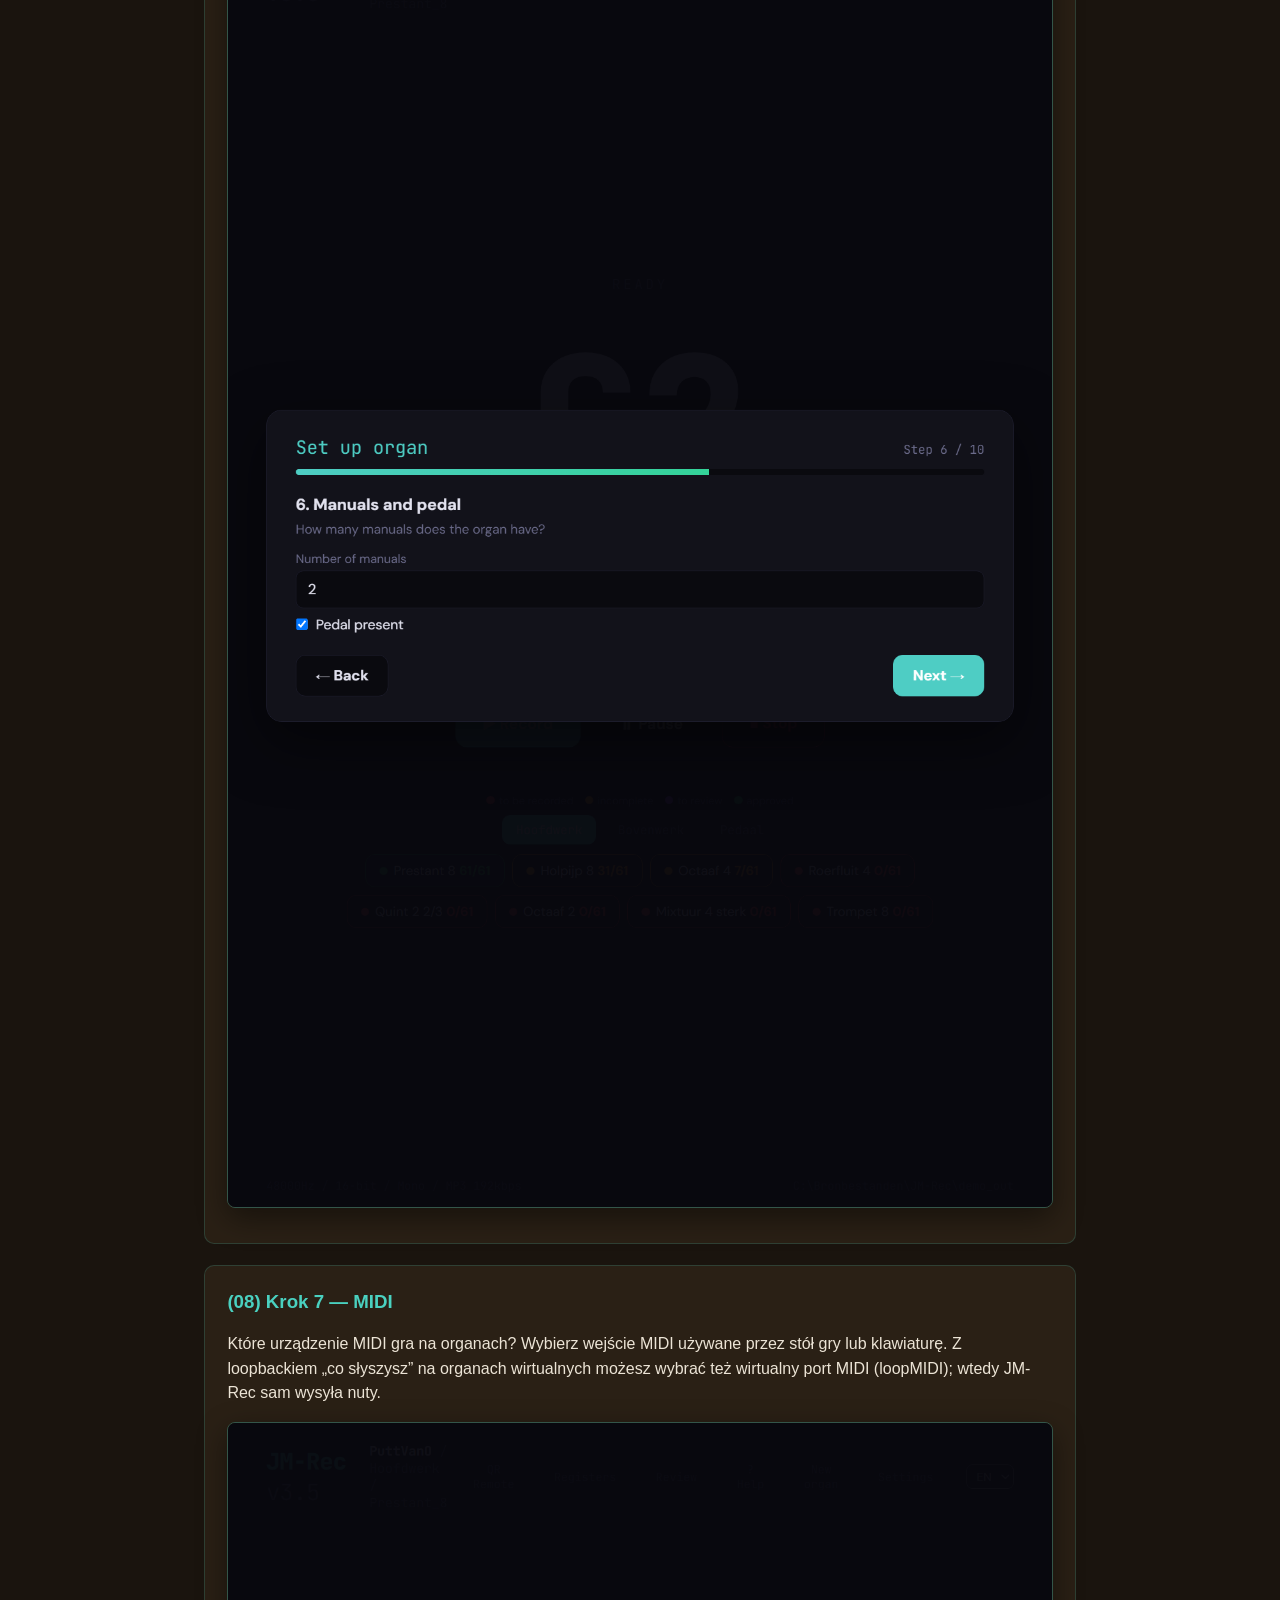
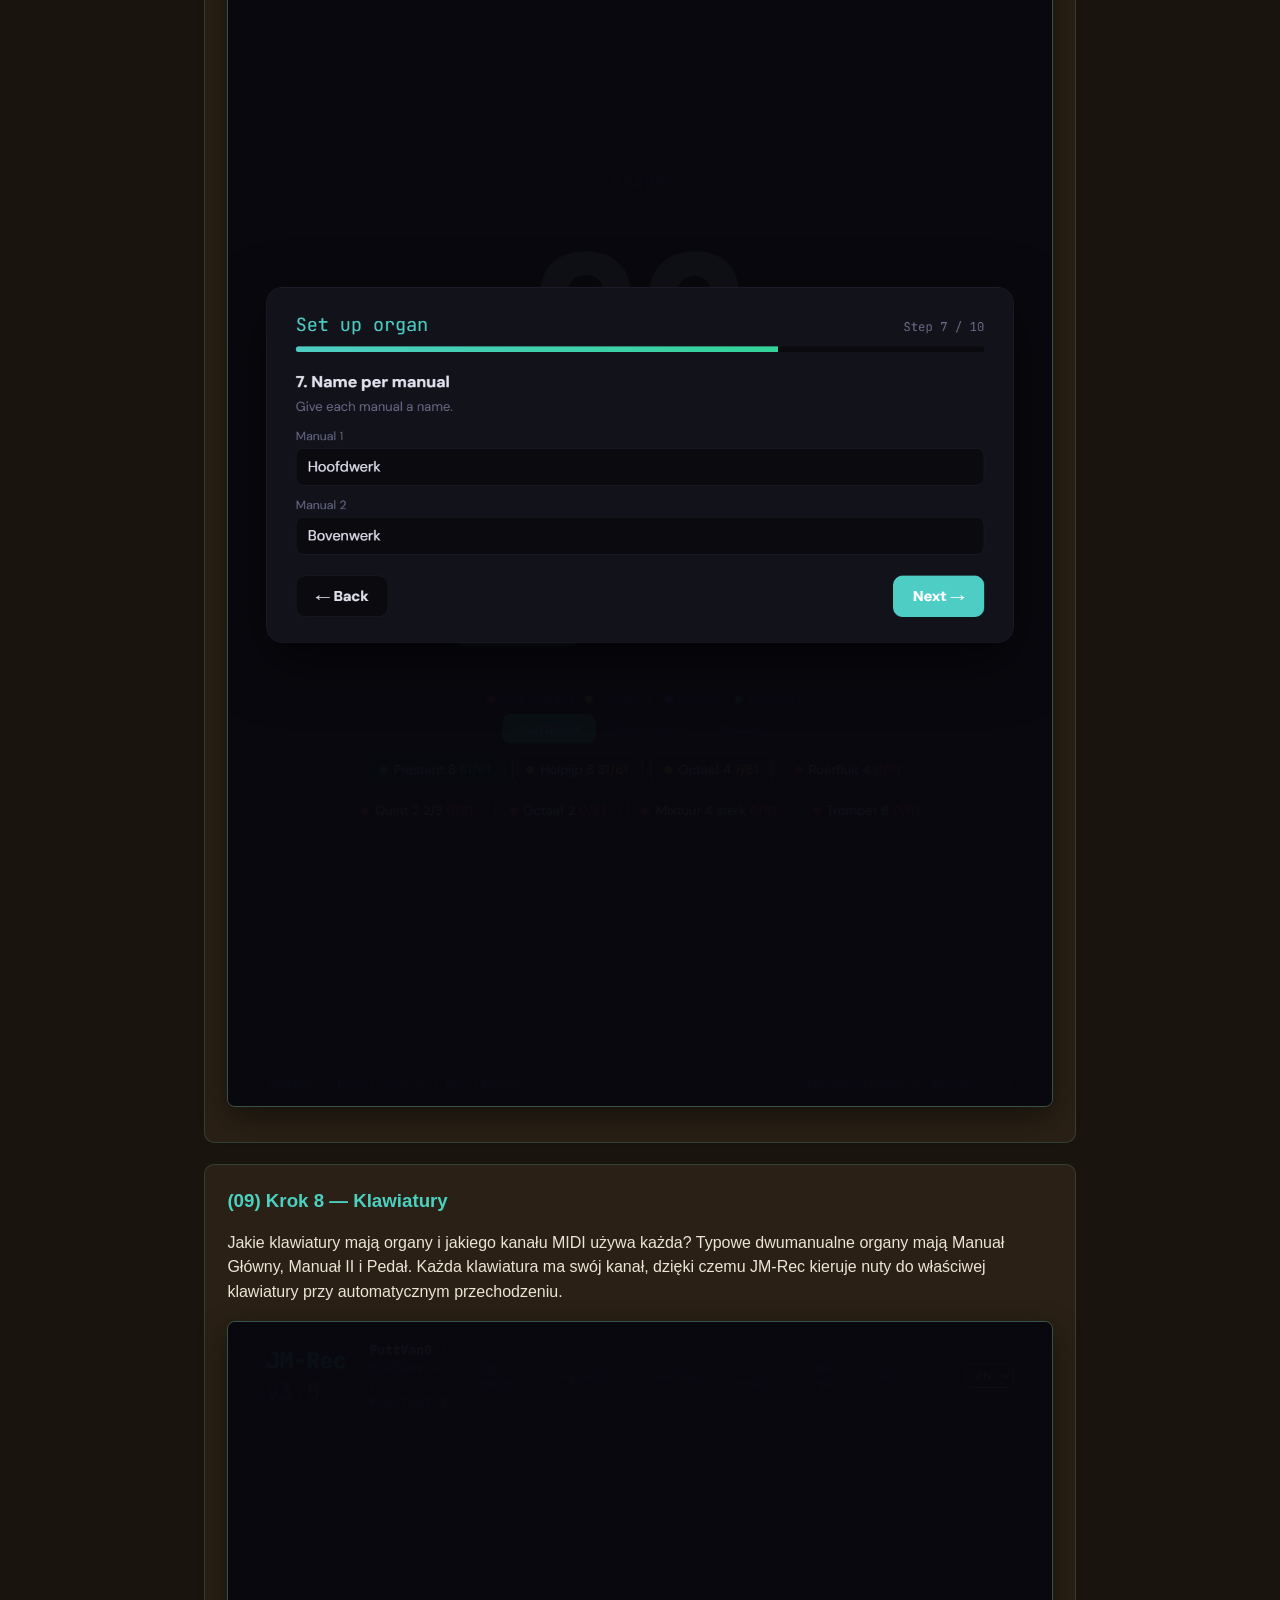
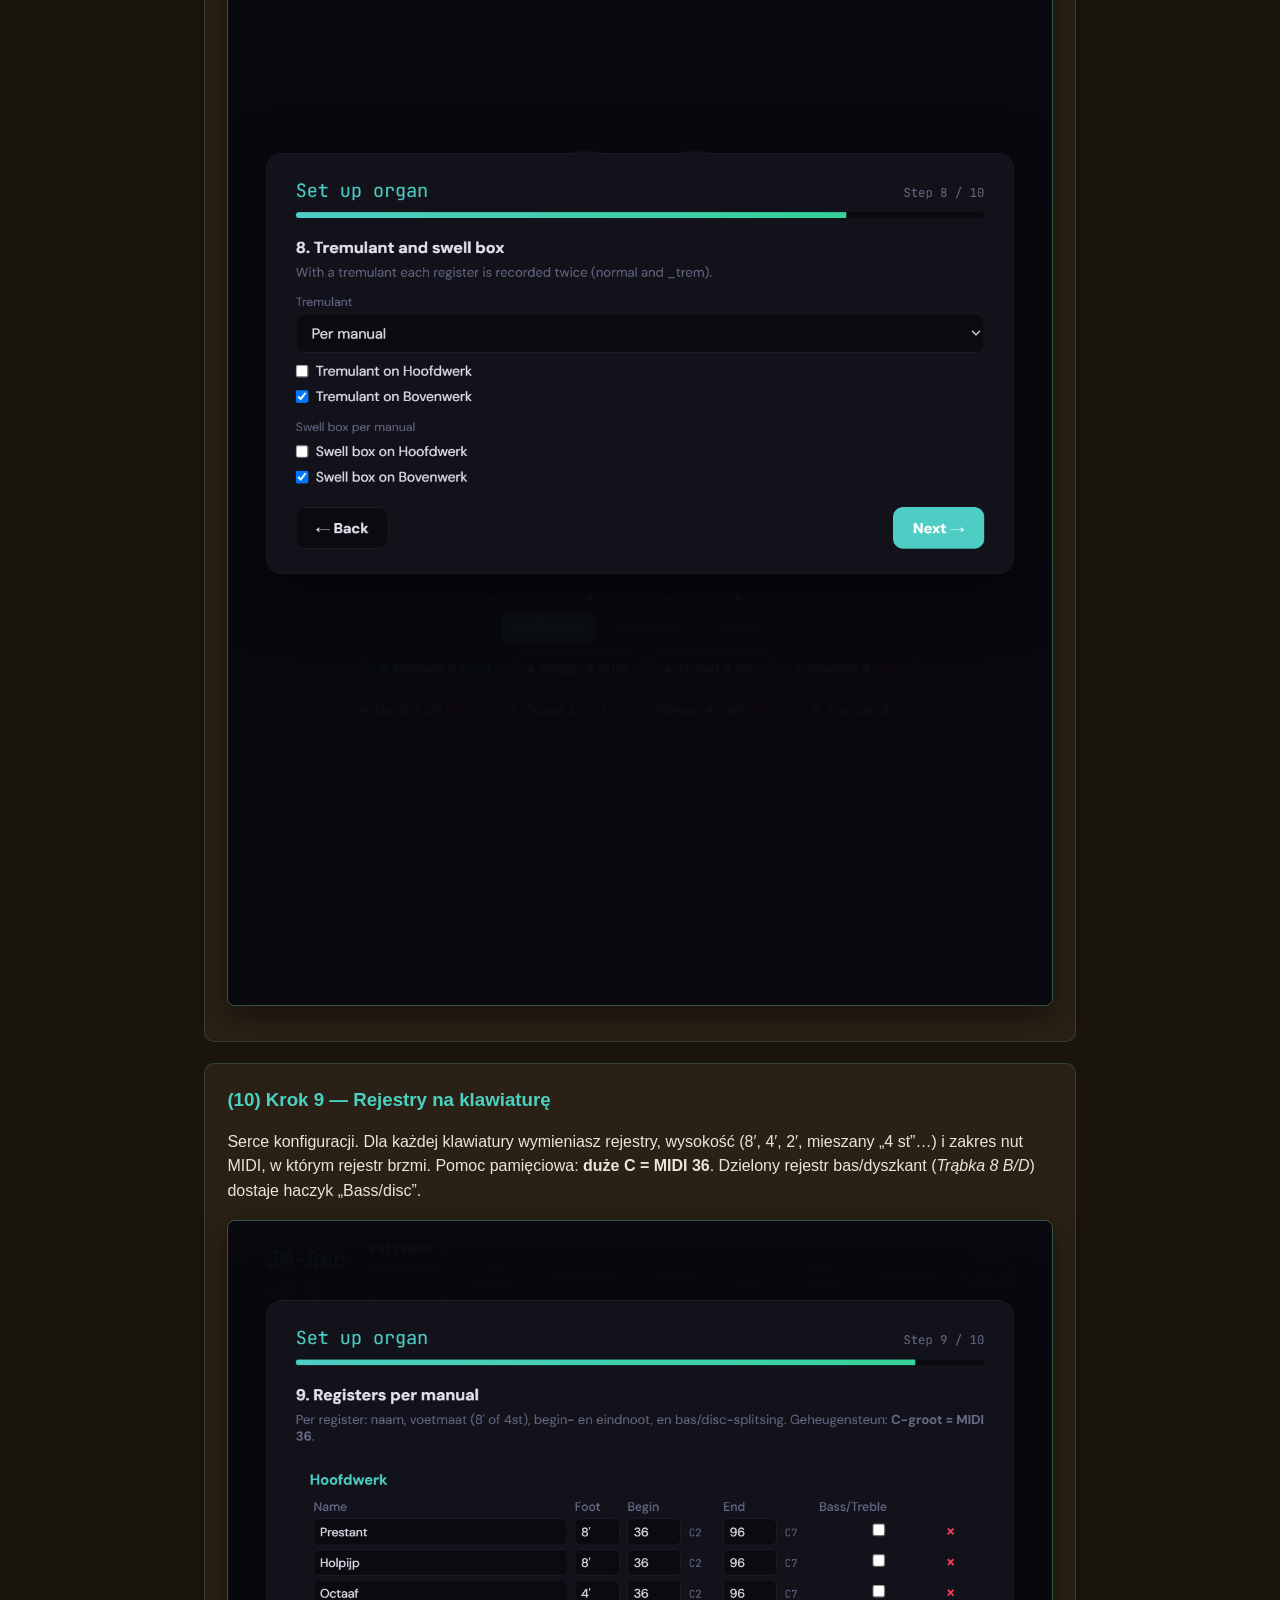
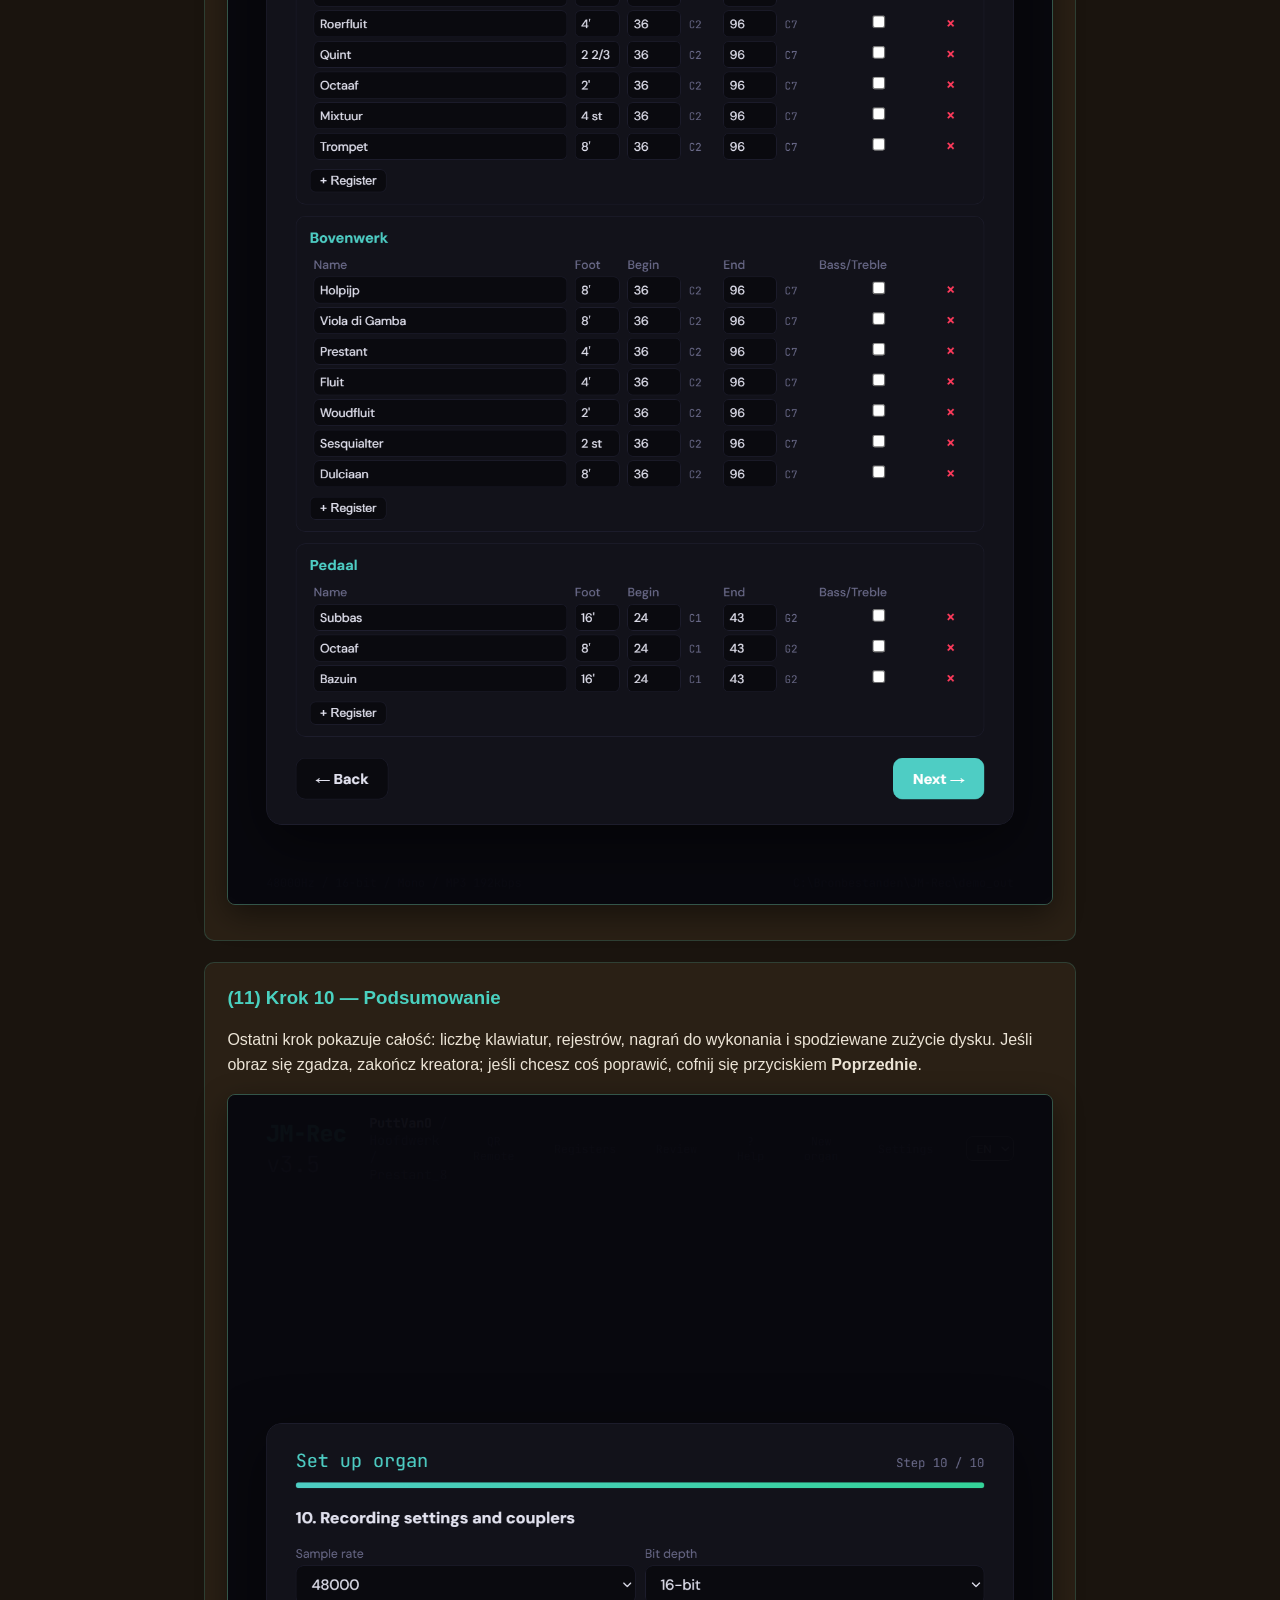
<file: docs/handleiding/pl.html>
<!doctype html>
<html lang="pl">
<head>
<meta charset="utf-8">
<meta name="viewport" content="width=device-width, initial-scale=1">
<title>Instrukcja — JM-Rec</title>
<link rel="stylesheet" href="../style.css">
<link rel="icon" type="image/x-icon" href="../assets/favicon.ico">
</head>
<body>

<div class="manual-wrap">
  <p class="back"><a href="../">← Powrót do strony JM-Rec</a> &middot; <a href="en.html">Wersja angielska</a></p>
  <h1>JM-Rec — krok po kroku</h1>
  <p>Przewodnik po JM-Rec na podstawie prawdziwych zrzutów ekranu. Liczby w nawiasach odsyłają do odpowiedniego obrazka; kolejność jest taka sama, jak w aplikacji.</p>

  <h2>1. Powitanie</h2>
  <div class="step">
    <h3>(01) Ekran startowy</h3>
    <p>JM-Rec pamięta ostatnio używane organy. Na nowej sesji pyta, czy kontynuować z tymi organami, czy skonfigurować nowe.</p>
    <ul>
      <li><b>Kontynuuj z tymi organami</b> — otwiera ekran główny dokładnie tam, gdzie został zostawiony: ten sam folder zapisu, te same rejestry, ten sam postęp.</li>
      <li><b>Skonfiguruj nowe organy</b> — uruchamia dziesięciokrokowy kreator opisany niżej.</li>
    </ul>
    <img src="cap_en_01.png" alt="Ekran startowy z dwoma przyciskami wyboru">
  </div>

  <h2>2. Kreator — dziesięć kroków</h2>
  <p>Dziesięć krótkich kroków ustawia całą strukturę: dokąd idą nagrania, który budowniczy i który kościół, jak wyglądają manualy i rejestry. Każdy krok można cofnąć strzałką w lewym dolnym rogu.</p>

  <div class="step"><h3>(02) Krok 1 — Lokalizacja zapisu</h3><p>Folder, w którym są przechowywane wszystkie nagrania. Wybierz pusty folder na dysku z wystarczającą ilością miejsca — zestaw szybko sięga kilku gigabajtów. JM-Rec tworzy tam podfolder na każde organy, dzięki czemu możesz nagrywać wiele organów obok siebie.</p><img src="cap_en_02.png" alt="Kreator krok 1: lokalizacja zapisu"></div>
  <div class="step"><h3>(03) Krok 2 — Budowniczy organów</h3><p>Nazwa budowniczego organów (np. <i>Van Vulpen</i>, <i>Flentrop</i>, <i>Reil</i>). JM-Rec zapisuje to jako metadane w nagraniach, więc w JM-Orgue od razu widać, które organy grasz.</p><img src="cap_en_03.png" alt="Kreator krok 2: budowniczy organów"></div>
  <div class="step"><h3>(04) Krok 3 — Miejscowość</h3><p>Miejscowość, w której znajdują się organy (np. <i>Putten</i>). Razem z nazwą kościoła tworzy etykietę, pod którą organy pojawiają się w bibliotece.</p><img src="cap_en_04.png" alt="Kreator krok 3: miejscowość"></div>
  <div class="step"><h3>(05) Krok 4 — Nazwa kościoła</h3><p>Nazwa budynku (<i>Stary Kościół</i>, <i>Wielki Kościół</i>, …). Zapisywana jako tekst informacyjny w nagraniach i widoczna na karcie organów w JM-Orgue.</p><img src="cap_en_05.png" alt="Kreator krok 4: nazwa kościoła"></div>
  <div class="step"><h3>(06) Krok 5 — Rok budowy</h3><p>Rok budowy organów, opcjonalny. Zostaw pole puste, jeśli jest nieznany.</p><img src="cap_en_06.png" alt="Kreator krok 5: rok budowy"></div>
  <div class="step"><h3>(07) Krok 6 — Ustawienia audio</h3><p>Wybierz urządzenie nagrywające (mikrofon lub loopback „co słyszysz”), liczbę kanałów, częstotliwość próbkowania i głębię bitową. Domyślnie JM-Rec nagrywa mono 48 000 Hz / 16-bit jako MP3; to pasuje do większości organów piszczałkowych.</p><img src="cap_en_07.png" alt="Kreator krok 6: ustawienia audio"></div>
  <div class="step"><h3>(08) Krok 7 — MIDI</h3><p>Które urządzenie MIDI gra na organach? Wybierz wejście MIDI używane przez stół gry lub klawiaturę. Z loopbackiem „co słyszysz” na organach wirtualnych możesz wybrać też wirtualny port MIDI (loopMIDI); wtedy JM-Rec sam wysyła nuty.</p><img src="cap_en_08.png" alt="Kreator krok 7: MIDI"></div>
  <div class="step"><h3>(09) Krok 8 — Klawiatury</h3><p>Jakie klawiatury mają organy i jakiego kanału MIDI używa każda? Typowe dwumanualne organy mają Manuał Główny, Manuał II i Pedał. Każda klawiatura ma swój kanał, dzięki czemu JM-Rec kieruje nuty do właściwej klawiatury przy automatycznym przechodzeniu.</p><img src="cap_en_09.png" alt="Kreator krok 8: klawiatury"></div>
  <div class="step"><h3>(10) Krok 9 — Rejestry na klawiaturę</h3><p>Serce konfiguracji. Dla każdej klawiatury wymieniasz rejestry, wysokość (8′, 4′, 2′, mieszany „4 st”…) i zakres nut MIDI, w którym rejestr brzmi. Pomoc pamięciowa: <b>duże C = MIDI 36</b>. Dzielony rejestr bas/dyszkant (<i>Trąbka 8 B/D</i>) dostaje haczyk „Bass/disc”.</p><img src="cap_en_10.png" alt="Kreator krok 9: rejestry na klawiaturę"></div>
  <div class="step"><h3>(11) Krok 10 — Podsumowanie</h3><p>Ostatni krok pokazuje całość: liczbę klawiatur, rejestrów, nagrań do wykonania i spodziewane zużycie dysku. Jeśli obraz się zgadza, zakończ kreatora; jeśli chcesz coś poprawić, cofnij się przyciskiem <b>Poprzednie</b>.</p><img src="cap_en_11.png" alt="Kreator krok 10: podsumowanie"></div>

  <h2>3. Nagrywanie</h2>
  <div class="step">
    <h3>(12) Ekran główny</h3>
    <p>Po kreatorze lądujesz na ekranie głównym. Dużym drukiem jest nuta, która zaraz nadejdzie (<i>C2</i>), a pod nią nazwa pliku, pod którą nagranie zostanie zapisane (<code>036-c.mp3</code>). Trzy przyciski to:</p>
    <ul>
      <li><b>Nagraj</b> — rozpoczyna nagranie i w konfiguracji „inteligentnej” automatycznie przechodzi do następnej nuty.</li>
      <li><b>Pauza</b> — zatrzymuje się między dwiema nutami; przydatne, jeśli przechodzi zakłócenie.</li>
      <li><b>Stop</b> — zamyka bieżące nagranie i wraca do „Gotowe”.</li>
    </ul>
    <p>Na dole widzisz dla każdej klawiatury (<i>Manuał Główny</i>, <i>Manuał II</i>, <i>Pedał</i>) wszystkie rejestry z ich postępem. Legenda kolorów — do nagrania (czerwony), niekompletny (żółty), do sprawdzenia (fioletowy), zrobione (zielony) — mówi od razu, gdzie jesteś.</p>
    <img src="cap_en_12.png" alt="Ekran główny z nutą C2, przyciskami nagrywania i postępem rejestrów">
  </div>

  <div class="step">
    <h3>(13) Rejestr ukończony</h3>
    <p>Jak tylko ostatnia piszczałka rejestru jest w środku, pojawia się okno. Wybierasz:</p>
    <ul>
      <li><b>Sprawdź teraz</b> — otwiera od razu ekran weryfikacji tego rejestru.</li>
      <li><b>Zatwierdzono</b> — oznacza rejestr jako gotowy i przechodzi do następnego.</li>
      <li><b>Później</b> — zostawia rejestr jako „do sprawdzenia”, żebyś odsłuchał go później.</li>
    </ul>
    <img src="cap_en_13.png" alt="Okno: rejestr ukończony, z trzema przyciskami wyboru">
  </div>

  <h2>4. Sprawdzanie</h2>
  <div class="step"><h3>(14) Ekran weryfikacji</h3><p>Przyciskiem <b>Kontrola</b> u góry — lub oknem z kroku 13 — docierasz do ekranu weryfikacji. JM-Rec pokazuje dla każdej nuty, czy nagranie jest poprawne: cisza na początku, przester (clipping), zbyt krótkie wybrzmienie — każda nieprawidłowość oznaczona kolorem i symbolem. Ponowne nagranie pojedynczej nuty to jedno kliknięcie.</p><img src="cap_en_14.png" alt="Ekran weryfikacji z nieprawidłowościami per nuta"></div>
  <div class="step"><h3>(15) Wykrywanie pętli</h3><p>Dźwięk organów trwa długo; dla samplerów ustawia się „pętlę”, żeby dźwięk mógł trwać bez nieskończonego nagrania. JM-Rec proponuje dla każdej nuty jeden lub więcej punktów pętli, pokazuje je na kształcie fali i odtwarza na żądanie. Jedno kliknięcie potwierdza propozycję albo wybiera inne miejsce.</p><img src="cap_en_15.png" alt="Wykrywanie pętli z proponowanymi punktami"></div>

  <h2>5. Pilot</h2>
  <div class="step">
    <h3>(16) QR Remote</h3>
    <p>Przyciskiem <b>QR Remote</b> JM-Rec pokazuje kod QR z adresem sieciowym (np. <code>http://192.168.1.10:5570</code>). Zeskanuj go telefonem lub tabletem i pilot otworzy się w przeglądarce. Sterujesz <b>Nagraj</b>, <b>Pauza</b> i <b>Stop</b> oraz widzisz bieżącą nutę ze stołka — bez aplikacji do zainstalowania.</p>
    <p>Brak wifi? Włącz Mobilny hotspot Windows (przycisk <b>Otwórz ustawienia hotspotu</b> na dole), połącz telefon z tą siecią i wybierz tutaj sieć hotspotu z listy rozwijanej.</p>
    <img src="cap_en_16.png" alt="QR Remote z kodem QR i adresem sieciowym">
  </div>

  <h2>6. Wynik w JM-Orgue</h2>
  <div class="step">
    <h3>Otwieranie nagrań</h3>
    <p>Gdy nagrania są gotowe, uruchom <a href="https://orgelmaker.github.io/JM-Orgue/">JM-Orgue</a>, otwórz bibliotekę i kliknij <b>Open organ…</b>. Wskaż folder zapisu wybrany w kroku 1 JM-Rec i organy pojawią się w bibliotece ze wszystkimi klawiaturami, rejestrami i kopulami ustawionymi w kreatorze. Od tej chwili grają jak każdy inny zestaw sampli.</p>
  </div>

  <p class="back"><a href="../">← Powrót do strony JM-Rec</a></p>
</div>

</body>
</html>
</file>
<file: docs/style.css>
/* JM-Rec site — teal/mint accent op donkerbruin, in dezelfde familie als JM-Orgue. */

:root {
  --teal:        #4ad1c0;
  --teal-dim:    #37b3a3;
  --teal-glow:   #6ee6d8;
  --accent:      var(--teal);
  --accent-soft: rgba(74,209,192,0.14);

  --bg:          #1a140e;
  --bg-alt:      #221a12;
  --bg-panel:    #2a2015;

  --ink:         #ece4d6;
  --ink-dim:     #c8bda7;
  --ink-mute:    #94886f;

  --border:      rgba(74,209,192,0.18);
  --radius-sm:   6px;
  --radius-md:   10px;
}

* { box-sizing: border-box; }

html, body {
  margin: 0; padding: 0;
  background: var(--bg);
  color: var(--ink);
  font-family: -apple-system, BlinkMacSystemFont, "Segoe UI", Roboto, "Helvetica Neue", Arial, sans-serif;
  line-height: 1.55;
  -webkit-font-smoothing: antialiased;
}

a { color: var(--teal); text-decoration: none; }
a:hover { color: var(--teal-glow); text-decoration: underline; }

code { background: #110d08; color: #d9c89a; padding: 0 0.3em; border-radius: 3px; font-size: 0.92em; }
.small { font-size: 0.85rem; color: var(--ink-mute); }
.sr-only { position: absolute; width: 1px; height: 1px; padding: 0; overflow: hidden; clip: rect(0,0,0,0); white-space: nowrap; border: 0; }

/* Taalkiezer */
nav.lang {
  position: fixed; top: 0.75rem; right: 0.75rem; z-index: 20;
  display: flex; gap: 0.25rem;
  background: rgba(0,0,0,0.4);
  border-radius: 999px;
  padding: 0.25rem;
  backdrop-filter: blur(5px);
}
nav.lang button {
  background: transparent; color: var(--ink-dim);
  border: 0; padding: 0.3rem 0.6rem; font-size: 0.78rem;
  cursor: pointer; border-radius: 999px;
}
nav.lang button:hover { color: var(--ink); }
nav.lang button.active { background: var(--teal); color: #0e2520; font-weight: 600; }

/* Hero */
.hero {
  background:
    radial-gradient(1200px 500px at 50% -100px, rgba(74,209,192,0.14), transparent 60%),
    linear-gradient(180deg, #1e1a15, #1a140e 90%);
  padding: 4.5rem 1.5rem 3rem;
  text-align: center;
}
.hero-inner { max-width: 820px; margin: 0 auto; }
.hero h1 {
  font-size: 3.4rem; letter-spacing: -0.02em;
  margin: 0.3rem 0 0.5rem;
  background: linear-gradient(135deg, var(--teal-glow) 0%, var(--teal) 50%, var(--teal-dim) 100%);
  -webkit-background-clip: text; background-clip: text; color: transparent;
}
.hero-tagline { font-size: 1.3rem; margin: 0 0 0.75rem; color: var(--ink); font-style: italic; font-family: 'Georgia', serif; }
.hero-sub { max-width: 650px; margin: 0 auto 1.4rem; color: var(--ink-dim); font-size: 1.03rem; }
.hero-cta { display: inline-flex; gap: 0.75rem; margin-bottom: 1.2rem; flex-wrap: wrap; justify-content: center; }
.hero-badges { display: inline-flex; gap: 0.5rem; flex-wrap: wrap; justify-content: center; }
.badge {
  display: inline-block;
  padding: 0.25rem 0.65rem;
  background: var(--accent-soft);
  color: var(--teal);
  border: 1px solid rgba(74,209,192,0.3);
  border-radius: 999px;
  font-size: 0.78rem;
}
.hero-shot {
  margin: 2.2rem auto 0;
  max-width: 1000px;
}
.hero-shot img {
  width: 100%;
  height: auto;
  display: block;
  border-radius: 10px;
  border: 1px solid rgba(74,209,192,0.45);
  box-shadow:
    0 0 0 1px rgba(0,0,0,0.4),
    0 25px 60px -15px rgba(0,0,0,0.75),
    0 0 0 2px rgba(74,209,192,0.12);
}

/* Knoppen */
.btn {
  display: inline-block;
  padding: 0.65rem 1.3rem;
  border-radius: 8px;
  font-weight: 600;
  font-size: 1rem;
  text-decoration: none;
  border: 1px solid transparent;
  transition: all 150ms ease;
}
.btn-primary {
  background: linear-gradient(180deg, var(--teal), var(--teal-dim));
  color: #0e2520;
  box-shadow: 0 1px 0 rgba(255,255,255,0.2) inset, 0 2px 10px rgba(74,209,192,0.2);
}
.btn-primary:hover { background: linear-gradient(180deg, var(--teal-glow), var(--teal)); color: #0e2520; text-decoration: none; transform: translateY(-1px); }
.btn-ghost {
  background: transparent;
  color: var(--teal);
  border-color: var(--teal);
}
.btn-ghost:hover { background: var(--accent-soft); color: var(--teal-glow); text-decoration: none; }

/* Secties */
.section {
  padding: 3rem 1.5rem;
  max-width: 1100px;
  margin: 0 auto;
}
.section h2 {
  font-size: 1.8rem;
  margin: 0 0 1rem;
  color: var(--teal);
  text-align: center;
}
.section p { max-width: 760px; margin: 0.5rem auto; color: var(--ink-dim); }
.section-alt {
  background: var(--bg-alt);
  max-width: none;
  border-top: 1px solid var(--border);
  border-bottom: 1px solid var(--border);
}
.section-alt > * { max-width: 1100px; margin-left: auto; margin-right: auto; }
.section-alt > h2, .section-alt > p { margin-left: auto; margin-right: auto; }

/* Features */
.feat-grid {
  display: grid; gap: 1rem; margin-top: 1.5rem;
  grid-template-columns: repeat(auto-fit, minmax(260px, 1fr));
}
.feat {
  background: var(--bg-panel);
  padding: 1.1rem 1.2rem;
  border-radius: var(--radius-md);
  border: 1px solid var(--border);
}
.feat h3 { margin: 0 0 0.4rem; color: var(--teal-glow); font-size: 1.02rem; }
.feat p { margin: 0; color: var(--ink-dim); font-size: 0.92rem; }

/* Downloads + handleiding lijsten */
.dl-list, .man-list {
  list-style: none; padding: 0;
  margin: 1.5rem auto; max-width: 500px;
  display: flex; flex-direction: column; gap: 0.5rem;
  text-align: center;
}
.dl-list li, .man-list li { padding: 0.3rem 0; }
.dl-badges { text-align: center; margin: 0.5rem 0 1rem; display: flex; gap: 0.5rem; justify-content: center; flex-wrap: wrap; }
.dl-badges img { height: 22px; }

/* Zusterproject-blok */
.sister-card {
  max-width: 820px;
  margin: 0 auto;
  padding: 2rem 1.75rem;
  border-radius: 14px;
  border: 1px solid rgba(212,175,55,0.3);
  background:
    radial-gradient(1200px 400px at 80% -40px, rgba(212,175,55,0.09), transparent 60%),
    linear-gradient(180deg, #221a12, #1a140e 85%);
  box-shadow: 0 10px 35px rgba(0,0,0,0.4);
}
.sister-text h2 { margin: 0 0 0.6rem; font-size: 1.5rem; color: #d4af37; text-align: left; }
.sister-text p { text-align: left; margin-left: 0; }
.sister-cta { margin-top: 1.2rem; display: inline-flex; flex-wrap: wrap; gap: 0.75rem; }
.sister-cta .btn-primary {
  background: linear-gradient(180deg, #d4af37, #b8960b);
  color: #1a140e;
}
.sister-cta .btn-primary:hover {
  background: linear-gradient(180deg, #f0d060, #d4af37);
}

/* FAQ */
details {
  background: var(--bg-panel);
  padding: 0.9rem 1.1rem;
  border-radius: var(--radius-md);
  border: 1px solid var(--border);
  margin: 0.6rem 0;
  max-width: 800px;
  margin-left: auto; margin-right: auto;
}
summary {
  cursor: pointer; font-weight: 600; color: var(--ink);
  list-style: none;
  display: flex; justify-content: space-between; align-items: center;
}
summary::after { content: "+"; color: var(--teal); font-size: 1.3rem; margin-left: 0.5rem; }
details[open] summary::after { content: "−"; }
details p { color: var(--ink-dim); margin-top: 0.6rem; }

/* Footer */
.site-foot {
  padding: 2rem 1.5rem;
  text-align: center;
  background: #110d08;
  color: var(--ink-mute);
  font-size: 0.88rem;
  border-top: 1px solid var(--border);
}
.site-foot a { color: var(--teal-dim); }
.site-foot .sub { font-size: 0.78rem; margin-top: 0.4rem; }

/* Handleiding-pagina */
.manual-wrap { max-width: 920px; margin: 0 auto; padding: 2.5rem 1.5rem; }
.manual-wrap h1 {
  font-size: 2.1rem; color: var(--teal); margin-top: 0;
}
.manual-wrap h2 {
  font-size: 1.3rem; color: var(--teal-glow); margin-top: 2rem;
}
.manual-wrap .step {
  background: var(--bg-panel);
  border: 1px solid var(--border);
  border-radius: var(--radius-md);
  padding: 1.3rem 1.4rem;
  margin: 1.3rem 0;
}
.manual-wrap .step h3 { margin: 0 0 0.6rem; color: var(--teal); }
.manual-wrap .step img {
  width: 100%; height: auto; display: block; margin: 0.9rem 0;
  border-radius: 8px; border: 1px solid rgba(74,209,192,0.3);
  box-shadow: 0 10px 30px rgba(0,0,0,0.45);
}
.manual-wrap .back { color: var(--ink-mute); font-size: 0.9rem; }

/* Mobiel */
@media (max-width: 640px) {
  .hero { padding: 3.5rem 1rem 2rem; }
  .hero h1 { font-size: 2.4rem; }
  .hero-tagline { font-size: 1.1rem; }
  .section { padding: 2rem 1rem; }
  .section h2 { font-size: 1.5rem; }
  .sister-card { padding: 1.5rem 1.1rem; }
  .sister-text h2 { font-size: 1.25rem; }
  .manual-wrap { padding: 1.5rem 1rem; }
}
</file>
